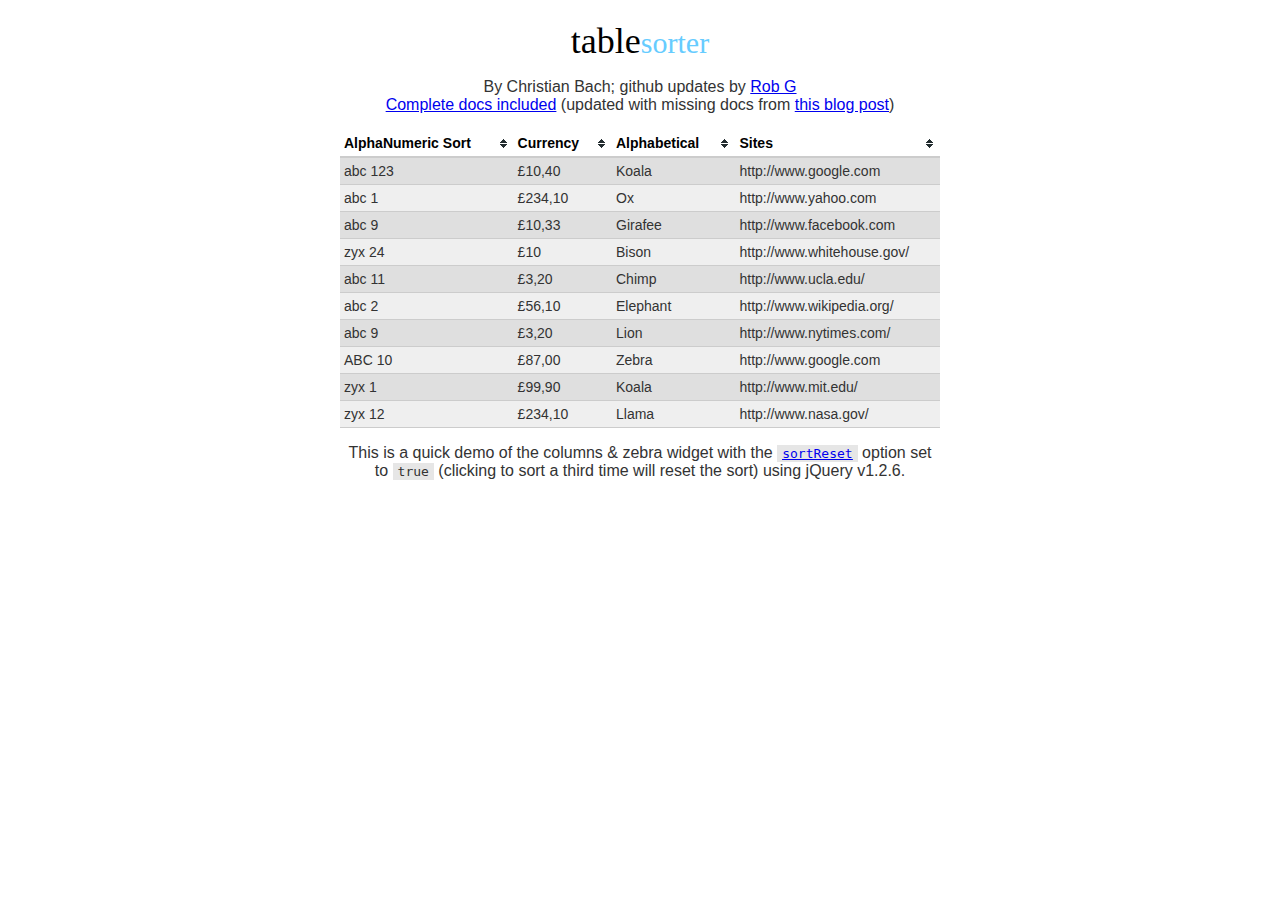
<file: Website/tablesorter-master/index.html>
<!DOCTYPE html>
<html>
<head>
	<meta charset="utf-8">
	<title>Basic Tablesorter Demo</title>

	<!-- Demo styling -->
	<link href="docs/css/jq.css" rel="stylesheet">

	<!-- jQuery: required (tablesorter works with jQuery 1.2.3+) -->
	<script src="docs/js/jquery-1.2.6.min.js"></script>

	<!-- Pick a theme, load the plugin & initialize plugin -->
	<link href="dist/css/theme.default.min.css" rel="stylesheet">
	<script src="dist/js/jquery.tablesorter.min.js"></script>
	<script src="dist/js/jquery.tablesorter.widgets.min.js"></script>
	<script>
	$(function(){
		$('table').tablesorter({
			widgets        : ['zebra', 'columns'],
			usNumberFormat : false,
			sortReset      : true,
			sortRestart    : true
		});
	});
	</script>

</head>
<body>
<div class="demo">
	<h1><a href="https://github.com/Mottie/tablesorter">table<em>sorter</em></a></h1>
	<p>By Christian Bach; github updates by <a href="https://github.com/Mottie/">Rob G</a><br>
		<a href="docs/index.html">Complete docs included</a> (updated with missing docs from <a href="http://wowmotty.blogspot.com/2011/06/jquery-tablesorter-missing-docs.html">this blog post</a>)
	</p>

	<table class="tablesorter">
		<thead>
			<tr>
				<th>AlphaNumeric Sort</th>
				<th>Currency</th>
				<th>Alphabetical</th>
				<th>Sites</th>
			</tr>
		</thead>
		<tbody>
			<tr><td>abc 123</td><td>&#163;10,40</td><td>Koala</td><td>http://www.google.com</td></tr>
			<tr><td>abc 1</td><td>&#163;234,10</td><td>Ox</td><td>http://www.yahoo.com</td></tr>
			<tr><td>abc 9</td><td>&#163;10,33</td><td>Girafee</td><td>http://www.facebook.com</td></tr>
			<tr><td>zyx 24</td><td>&#163;10</td><td>Bison</td><td>http://www.whitehouse.gov/</td></tr>
			<tr><td>abc 11</td><td>&#163;3,20</td><td>Chimp</td><td>http://www.ucla.edu/</td></tr>
			<tr><td>abc 2</td><td>&#163;56,10</td><td>Elephant</td><td>http://www.wikipedia.org/</td></tr>
			<tr><td>abc 9</td><td>&#163;3,20</td><td>Lion</td><td>http://www.nytimes.com/</td></tr>
			<tr><td>ABC 10</td><td>&#163;87,00</td><td>Zebra</td><td>http://www.google.com</td></tr>
			<tr><td>zyx 1</td><td>&#163;99,90</td><td>Koala</td><td>http://www.mit.edu/</td></tr>
			<tr><td>zyx 12</td><td>&#163;234,10</td><td>Llama</td><td>http://www.nasa.gov/</td></tr>
		</tbody>
	</table>

	<p>This is a quick demo of the columns & zebra widget with the <a href="docs/index.html#sortreset"><code>sortReset</code></a> option set to <code>true</code> (clicking to sort a third time will reset the sort) using jQuery v1.2.6.</p>

</div>
</body></html>
</file>
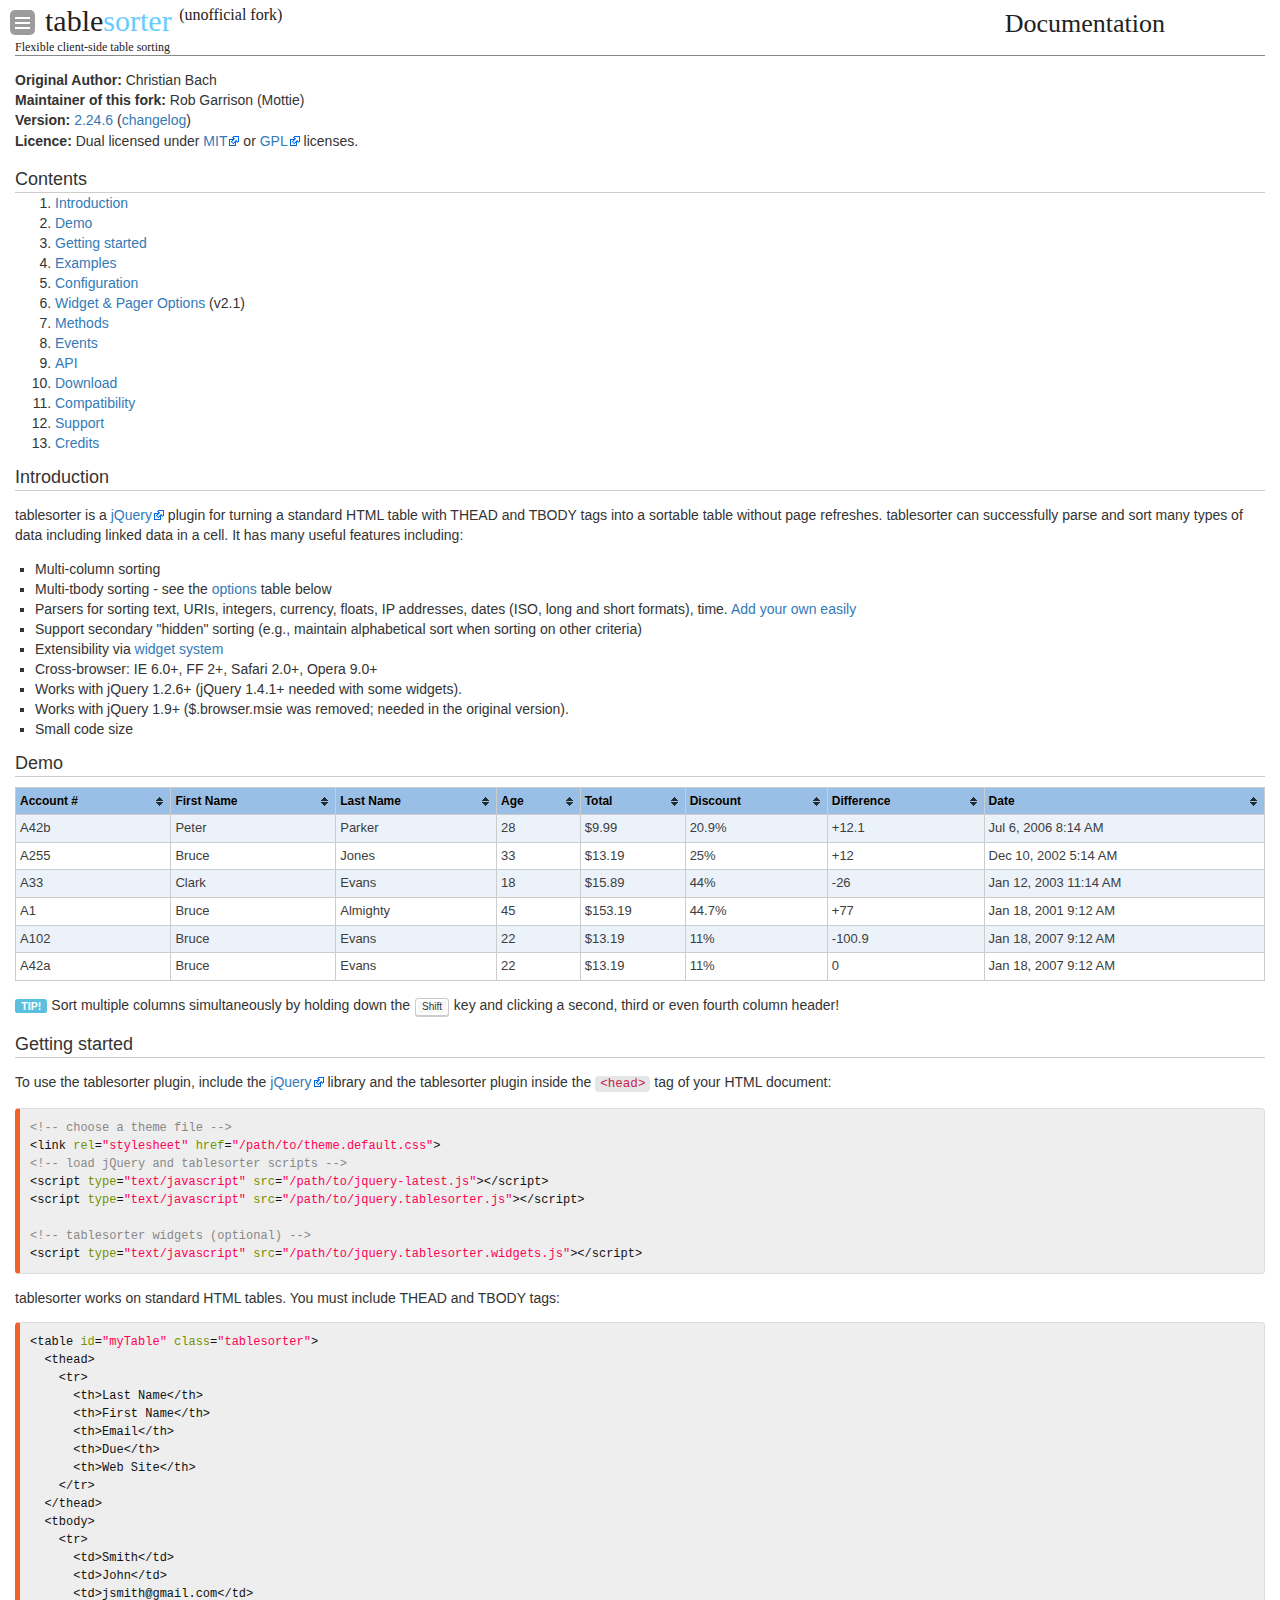
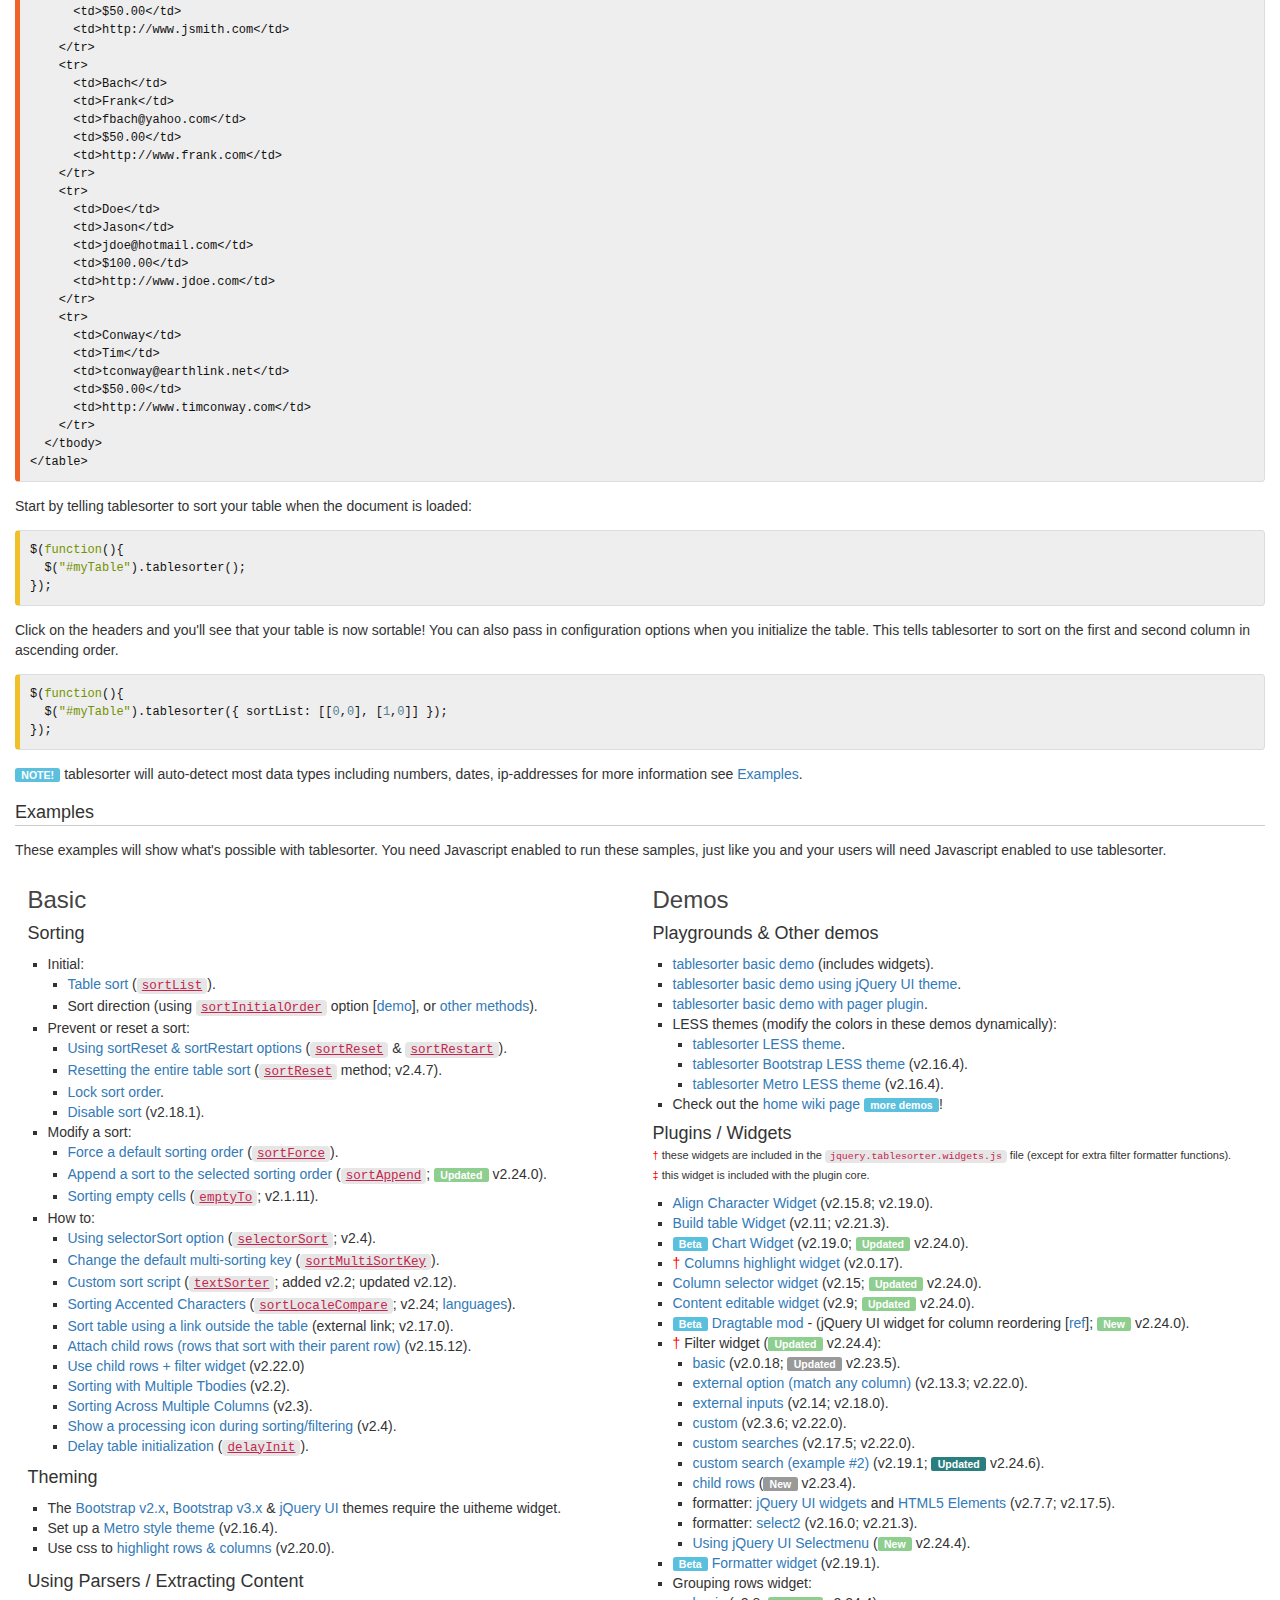
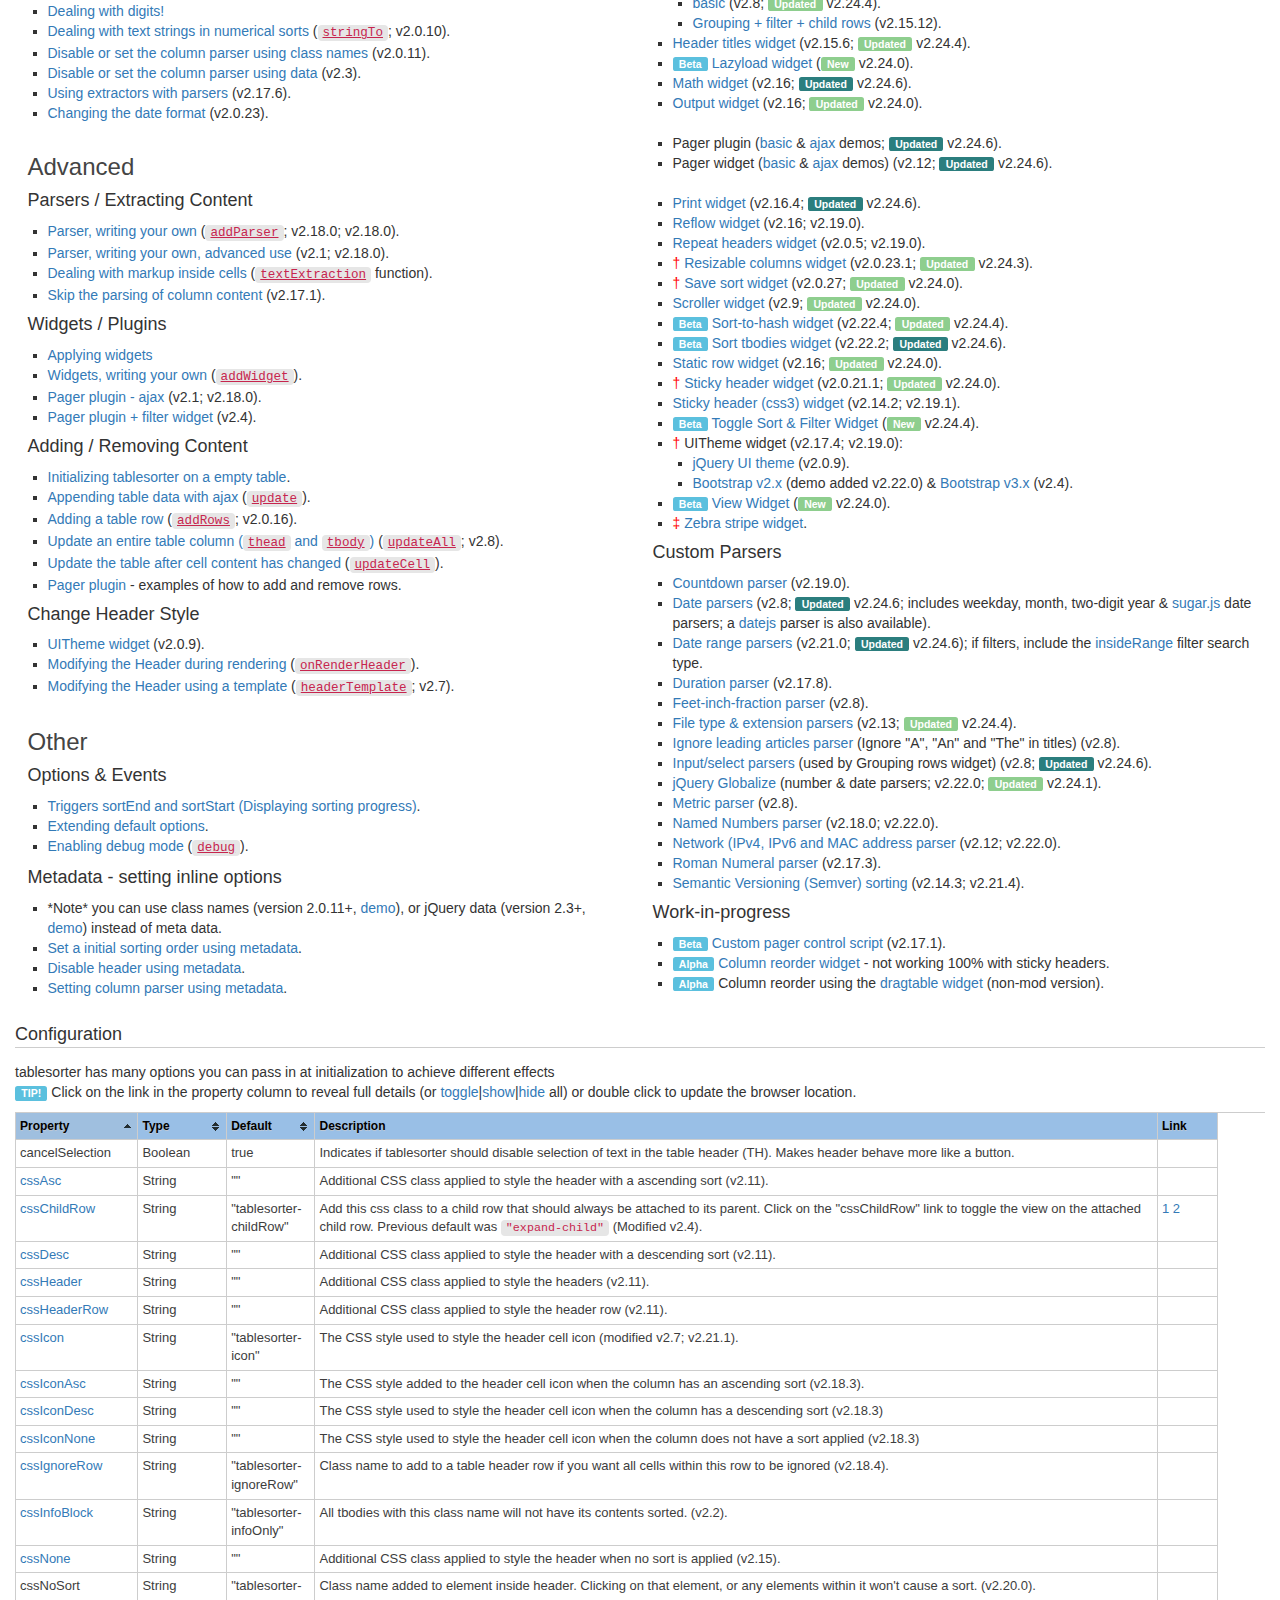
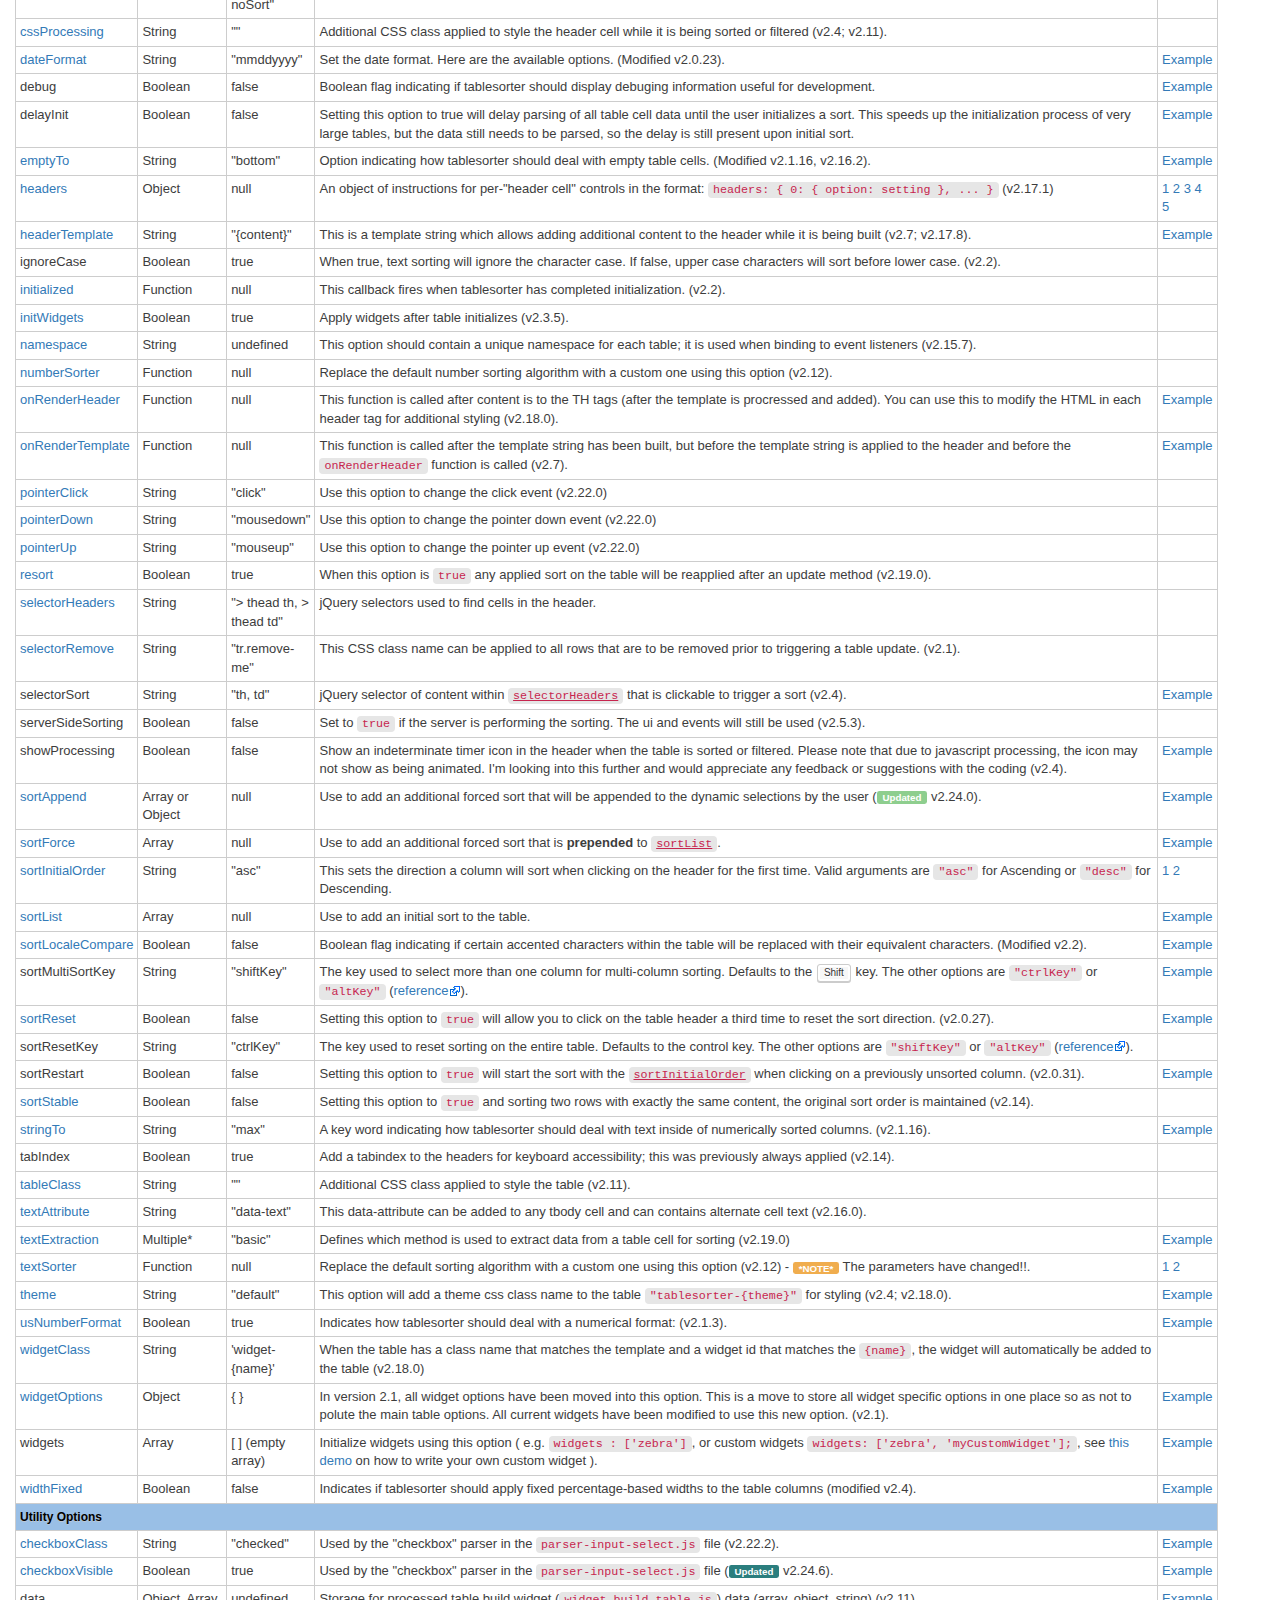
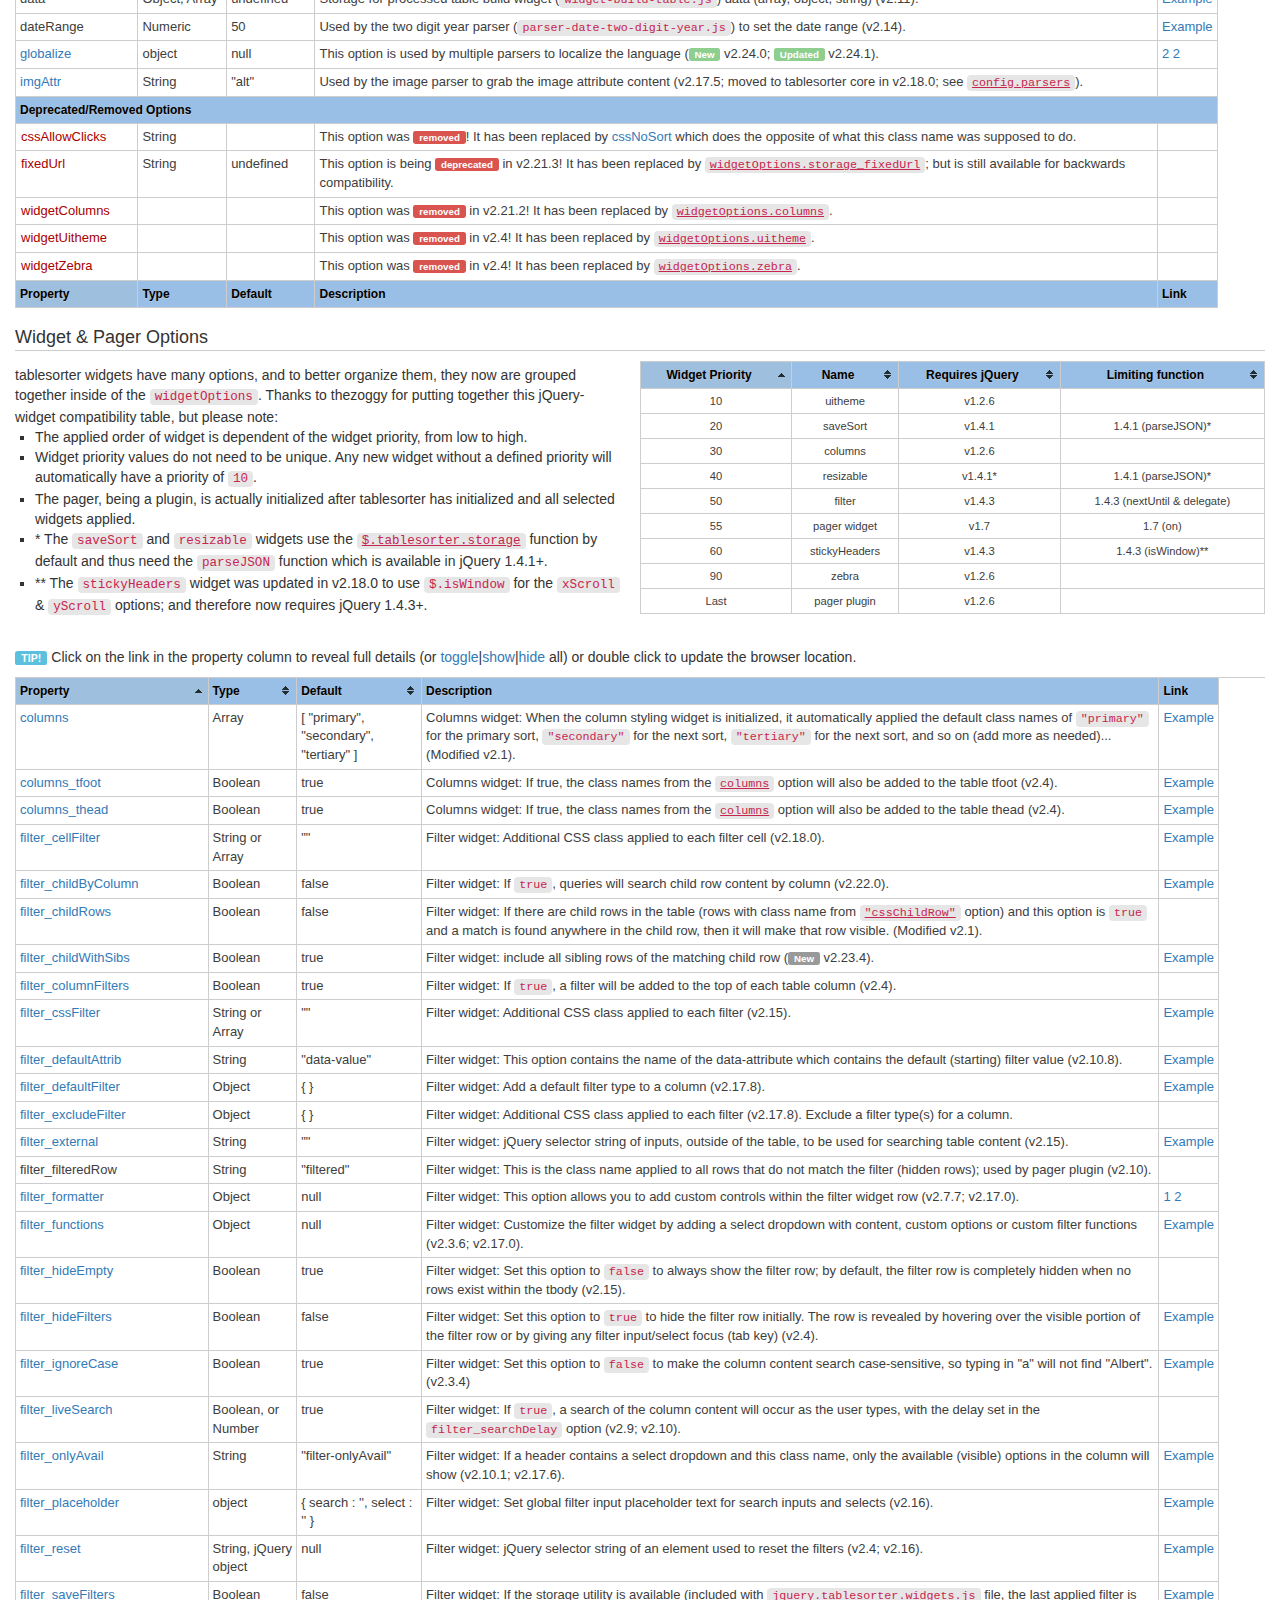
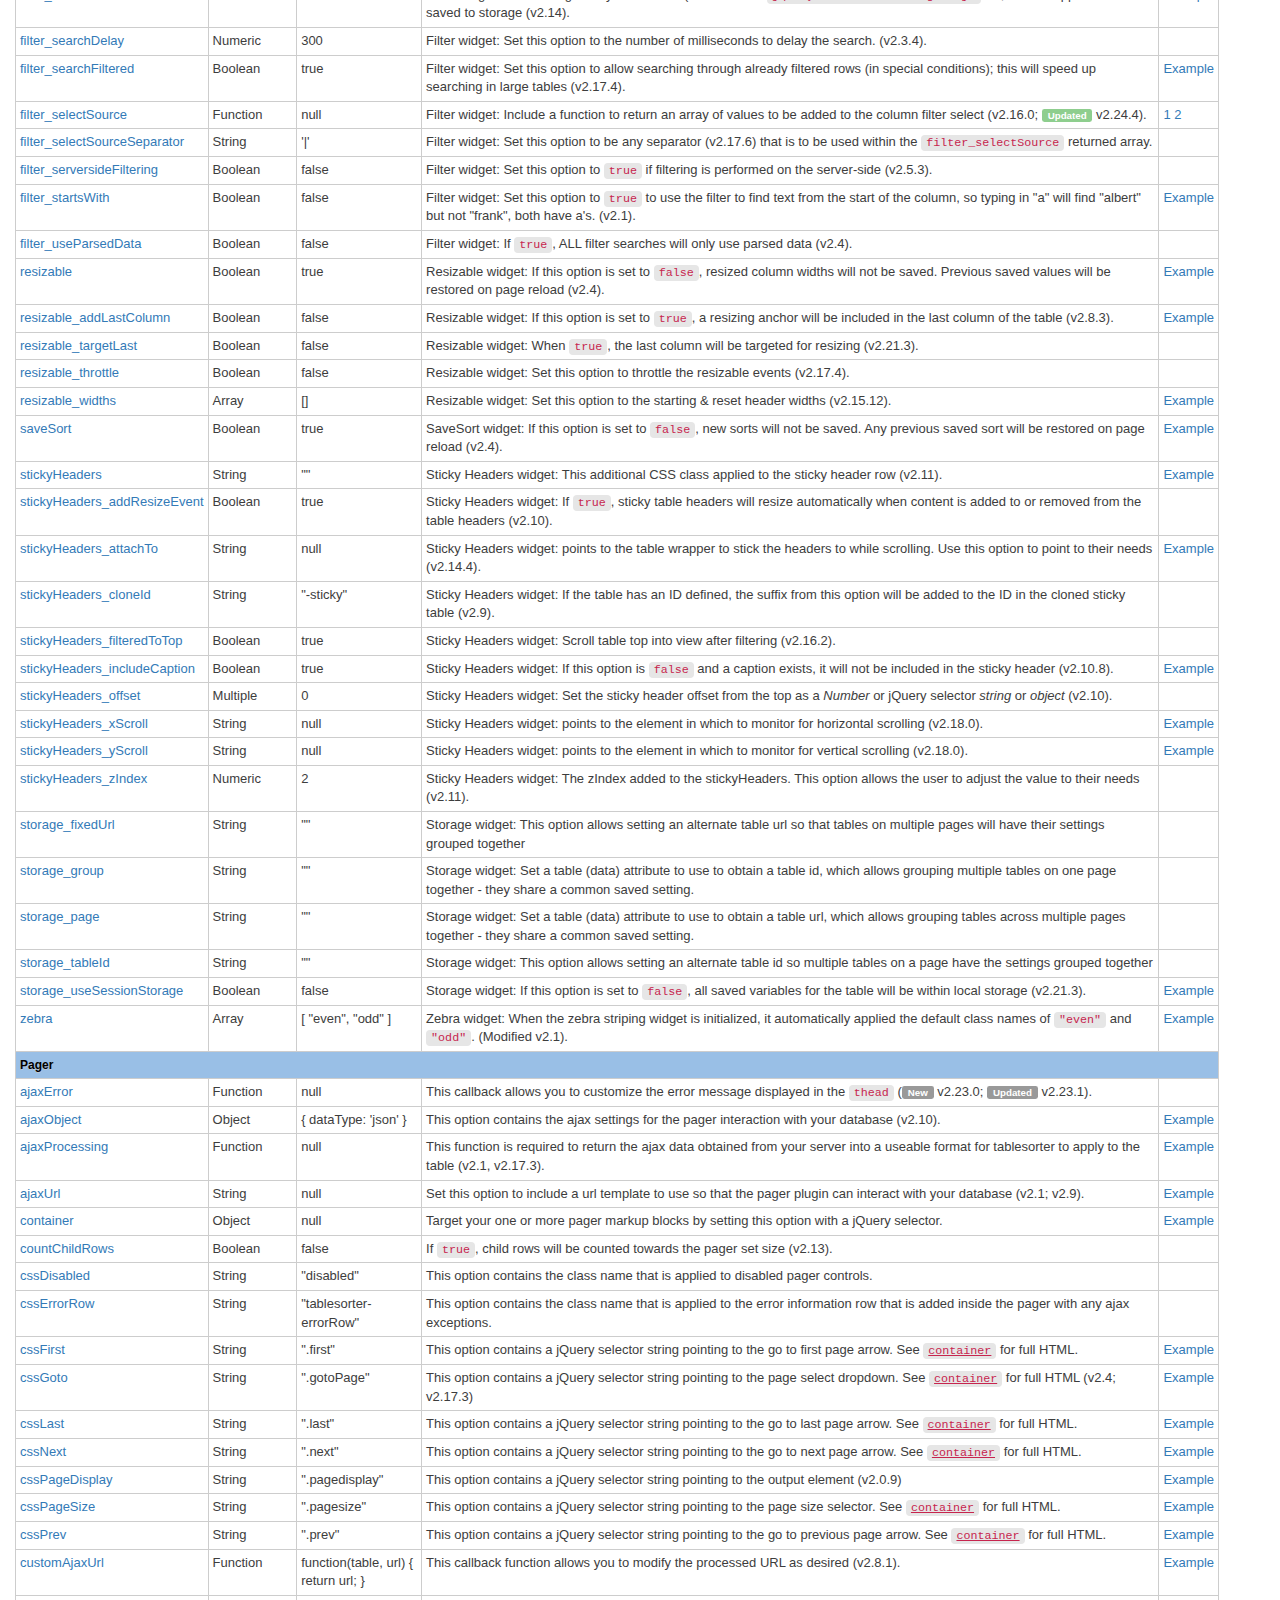
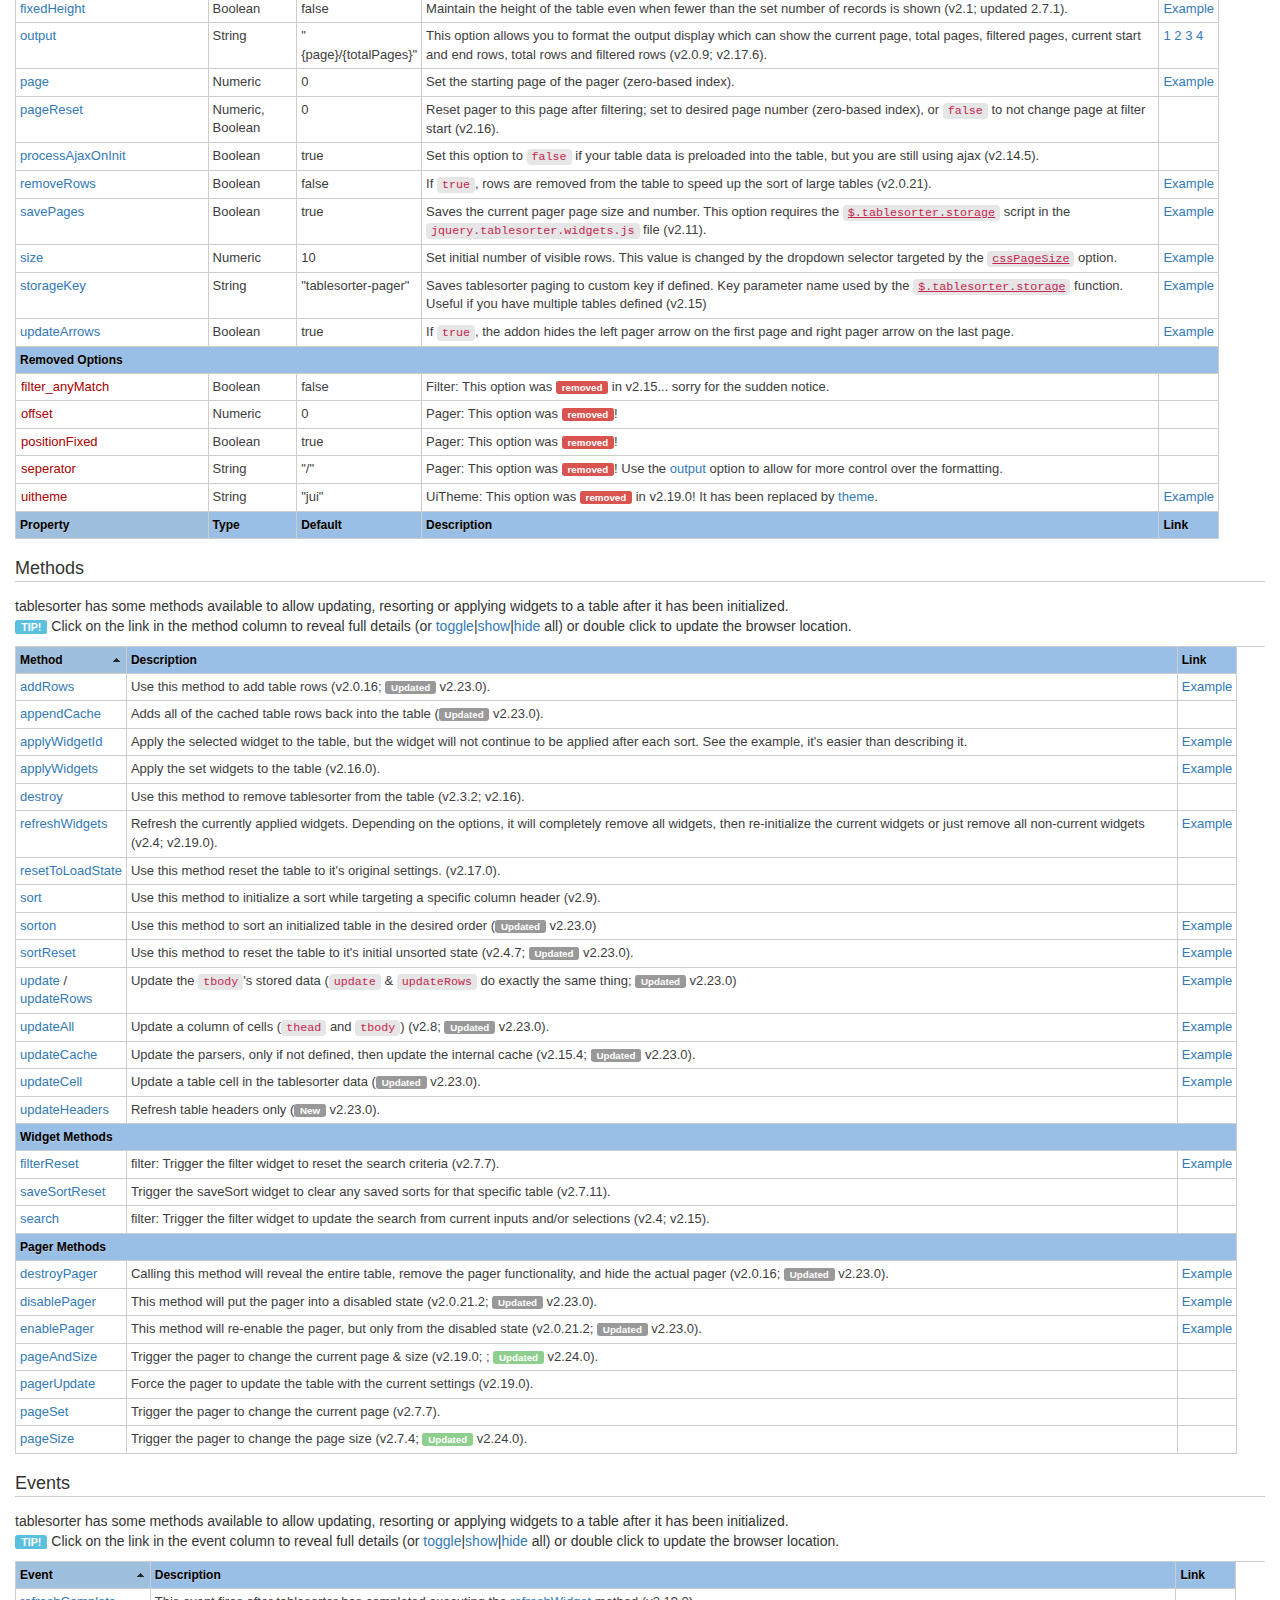
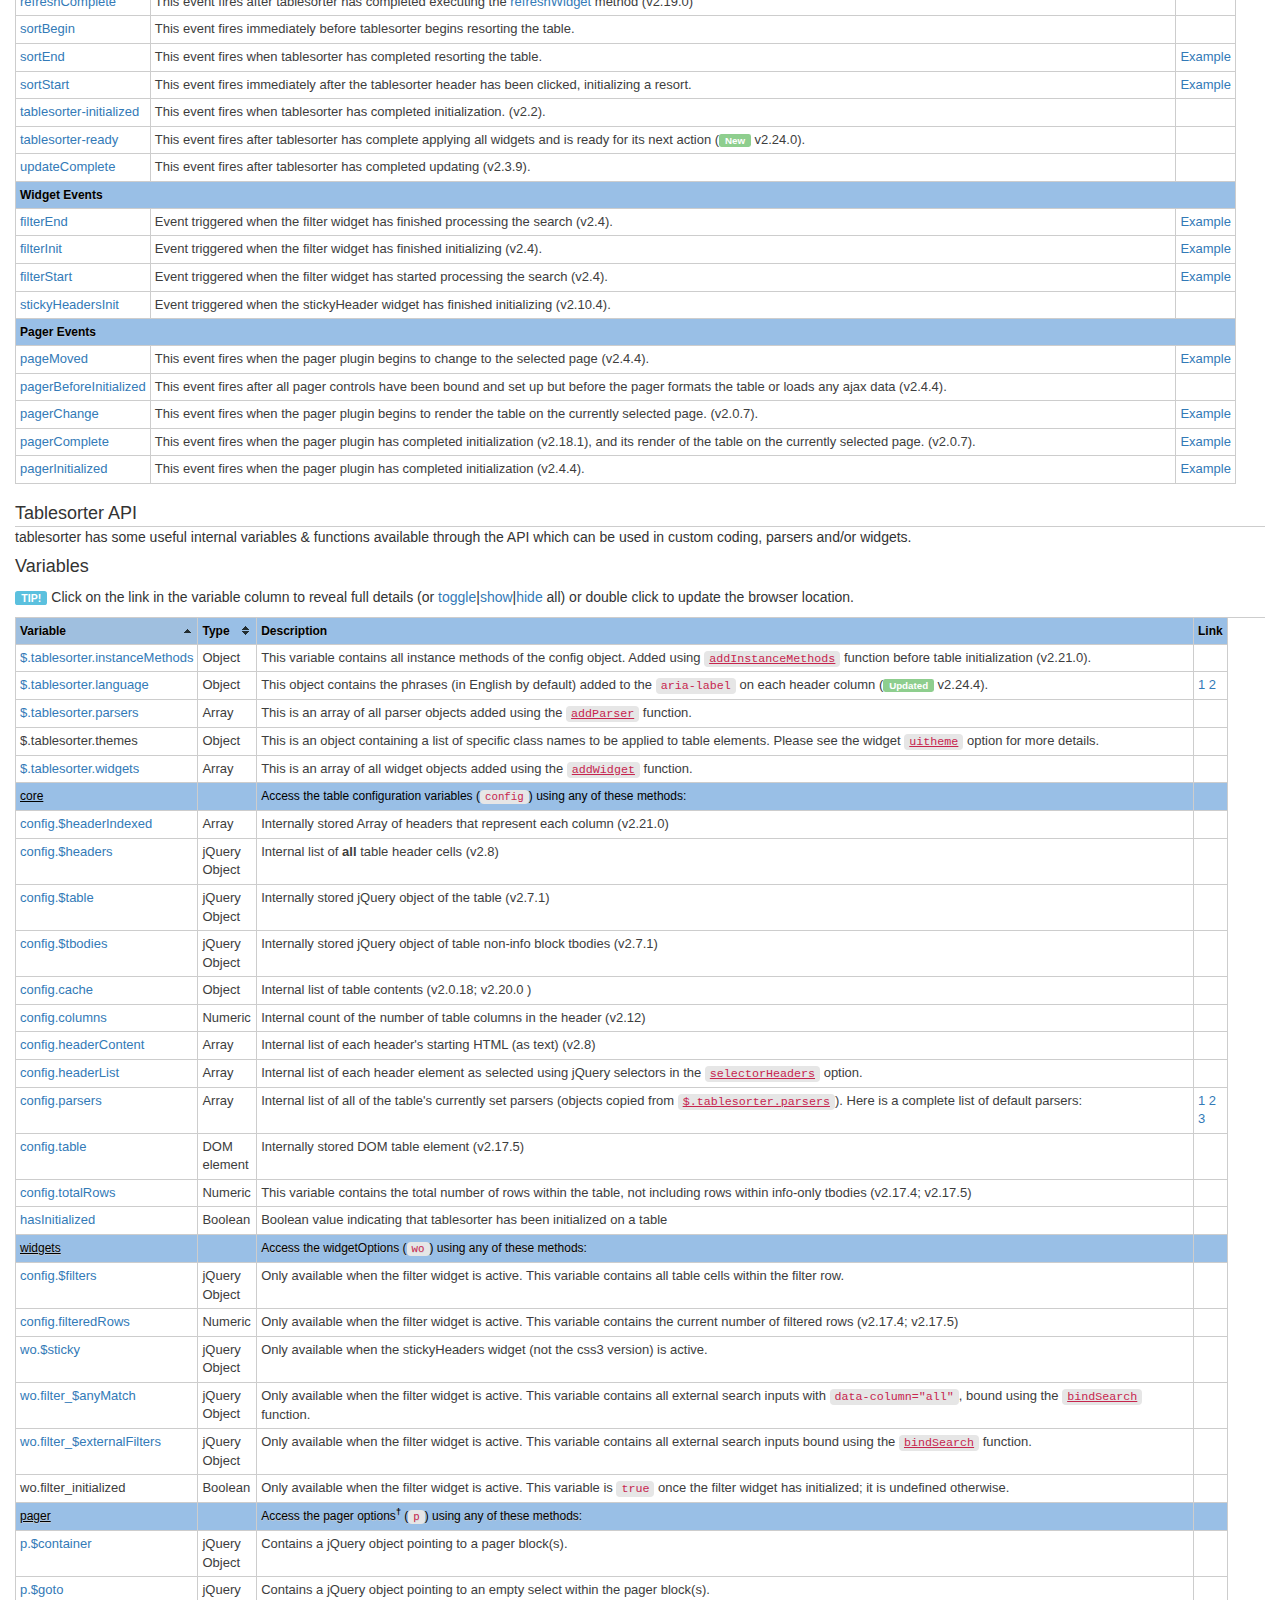
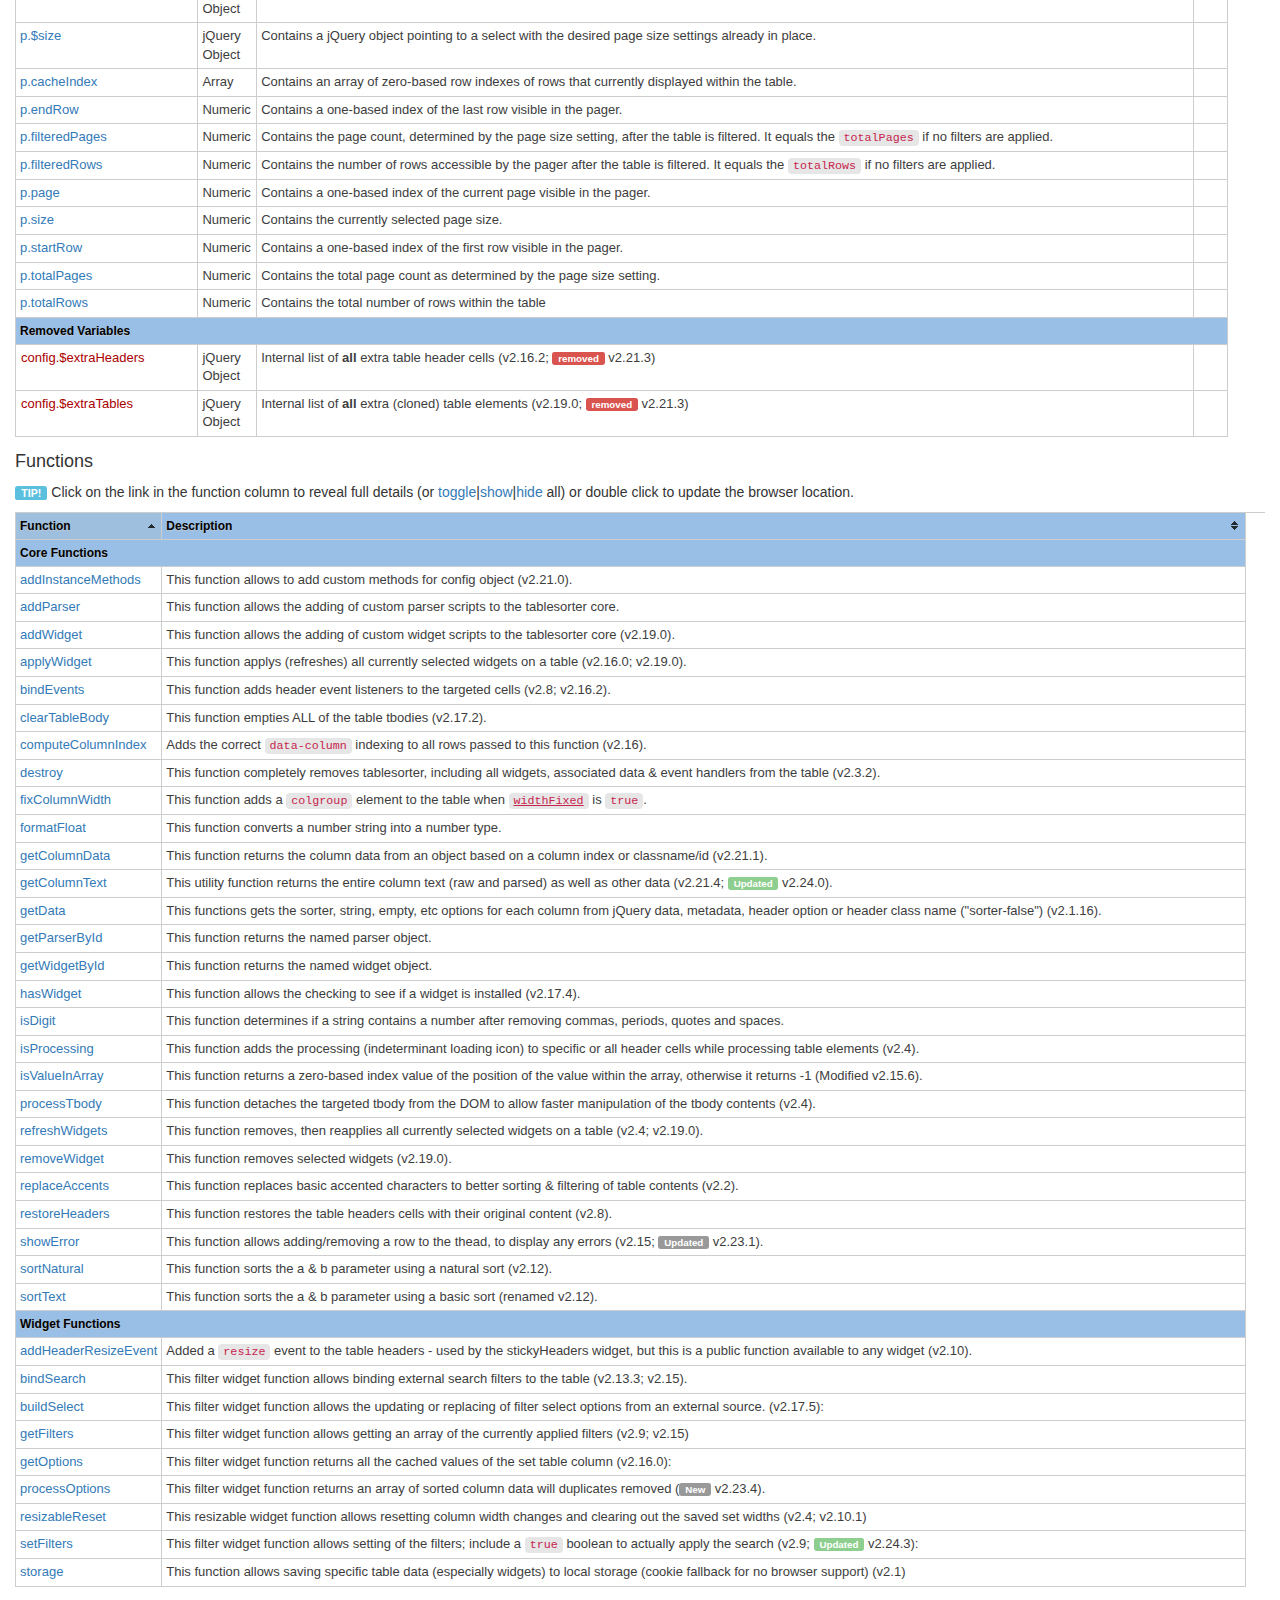
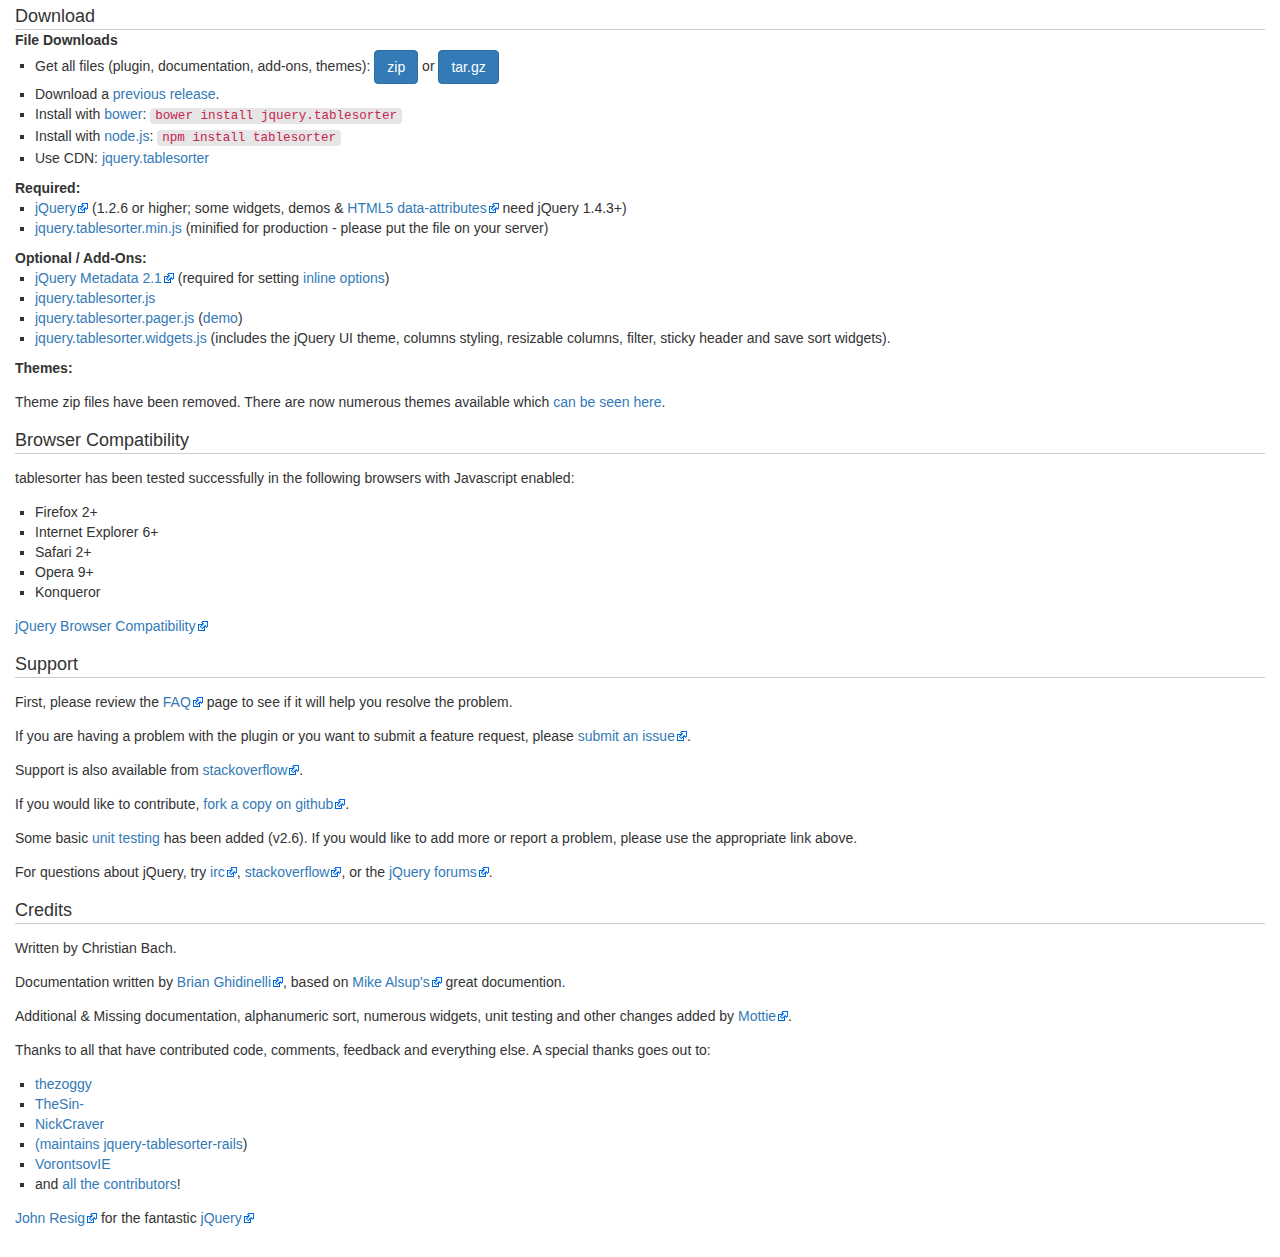
<file: Website/tablesorter-master/docs/index.html>
<!DOCTYPE html>
<html lang="en">
<head>
<meta charset="utf-8">
<title>jQuery plugin: Tablesorter 2.0</title>

<!-- Demo stuff -->
<link rel="stylesheet" href="css/bootstrap.min.css">
<link class="ui-theme" rel="stylesheet" href="css/jquery-ui.min.css">

<link rel="stylesheet" href="css/jq.css">
<link rel="stylesheet" href="css/menu.css">
<link href="css/prettify.css" rel="stylesheet">
<link href="../css/theme.blue.css" rel="stylesheet">

</head>
<body id="root">

<input type="checkbox" class="main-nav-check" id="main-nav-check" />
<div class="main-nav" id="main-nav">
	<div class="page-search">
		<h2 class="title">table<em>sorter</em></h2>
		<div class="input-group search-group">
			<div class="status" title="results"></div>
			<input type="text" placeholder="Find on page..." size="25" maxlength="25" class="search form-control input-sm">
			<div class="input-group-btn">
				<button type="button" class="search-clear btn btn-default tooltip-top" title="Clear search">
					<span class="glyphicon glyphicon-remove"></span>
				</button>
				<button type="button" class="search-prev btn btn-default tooltip-top" title="Previous result">
					<span class="glyphicon glyphicon-chevron-up"></span>
				</button>
				<button type="button" class="search-next btn btn-default tooltip-top" title="Next search">
					<span class="glyphicon glyphicon-chevron-down"></span>
				</button>
			</div>
		</div>
		<div class="search-options input-group-btn">
			<div class="switch">
				<input type="radio" class="switch-input" name="view" value="Word" id="word" checked="checked">
				<label for="word" class="switch-label switch-label-off tooltip-edge-left" title="Search for whole word only">Word</label>
				<input type="radio" class="switch-input" name="view" value="letter" id="letter">
				<label for="letter" class="switch-label switch-label-on tooltip-bottom" title="Search for letters">Letter</label>
				<span class="switch-selection btn-primary"></span>
			</div>
			<div class="switch">
				<input type="radio" class="switch-input" name="view2" value="Ab" id="cstrue">
				<label for="cstrue" class="switch-label switch-label-off tooltip-bottom" title="Case-Sensitive search">Ab</label>
				<input type="radio" class="switch-input" name="view2" value="aa" id="csfalse" checked="checked">
				<label for="csfalse" class="switch-label switch-label-on tooltip-edge-right" title="Case-Insensitive search">ab</label>
				<span class="switch-selection btn-primary"></span>
			</div>
			<a href="https://github.com/Mottie/tablesorter/wiki/Search" class="tooltip-right glyphicon glyphicon-question-sign" title="Get search instructions">
			</a>
		</div>
	</div>
	<div class="page-links">
		<a href="#Introduction">Introduction</a>
		<a href="#Demo">Demo</a>
		<a href="#Getting-Started">Getting started</a>
		<a href="#Examples">Examples</a>
		<a href="#Configuration">Configuration</a>
		<a href="#Widget-options">Widget &amp; Pager Options</a>
		<a href="#methods">Methods</a>
		<a href="#events">Events</a>
		<a href="#api">API</a>
		<a href="#Download">Download</a>
		<a href="#Compatibility">Compatibility</a>
		<a href="#Support">Support</a>
		<a href="#Credits">Credits</a>
	</div>
</div>

<label for="main-nav-check" class="tooltip-right toggle-menu main-header" onclick="" title="Click to toggle the side menu">
	<span></span>
</label>

<div id="main">

	<div id="banner">
		<h1>table<em>sorter</em> <small>(unofficial fork)</small></h1>
		<h2>Documentation</h2>
		<h3>Flexible client-side table sorting</h3>
	</div>

	<p>
		<strong>Original Author:</strong> Christian Bach<br>
		<strong>Maintainer of this fork:</strong> Rob Garrison (Mottie)<br>
		<strong>Version:</strong> <a class="current-version" href="https://github.com/Mottie/tablesorter/archive/master.zip">2.1+</a> (<a href="https://github.com/Mottie/tablesorter/wiki/Changes">changelog</a>)&nbsp;
		<iframe class="github-btn" src="https://ghbtns.com/github-btn.html?user=mottie&repo=tablesorter&type=fork&count=true" width="90" height="20" title="Fork on GitHub"></iframe>
		<iframe class="github-btn" src="https://ghbtns.com/github-btn.html?user=mottie&repo=tablesorter&type=watch&count=true" width="100" height="20" title="Star on GitHub"></iframe>
		<br>
		<strong>Licence:</strong>
		Dual licensed under <a class="external" href="http://www.opensource.org/licenses/mit-license.php">MIT</a>
		or <a class="external" href="http://www.opensource.org/licenses/gpl-license.php">GPL</a> licenses.<br>
	<p>

	<a id="Contents"></a>
	<h1>Contents</h1>
	<ol>
		<li><a href="#Introduction">Introduction</a></li>
		<li><a href="#Demo">Demo</a></li>
		<li><a href="#Getting-Started">Getting started</a></li>
		<li><a href="#Examples">Examples</a></li>
		<li><a href="#Configuration">Configuration</a></li>
		<li><a href="#Widget-options">Widget &amp; Pager Options</a> (v2.1)</li>
		<li><a href="#methods">Methods</a></li>
		<li><a href="#events">Events</a></li>
		<li><a href="#api">API</a></li>
		<li><a href="#Download">Download</a></li>
		<li><a href="#Compatibility">Compatibility</a></li>
		<li><a href="#Support">Support</a></li>
		<li><a href="#Credits">Credits</a></li>
	</ol>

	<a id="Introduction"></a>
	<h1>Introduction</h1>
	<p>
		tablesorter is a <a class="external" href="http://jquery.com">jQuery</a> plugin for turning a
		standard HTML table with THEAD and TBODY tags into a sortable table without page refreshes.
		tablesorter can successfully parse and sort many types of data including linked data in a cell.
		It has many useful features including:
	<p>

	<ul>
		<li>Multi-column sorting</li>
		<li>Multi-tbody sorting - see the <a href="#options">options</a> table below</li>
		<li>Parsers for sorting text, URIs, integers, currency, floats, IP addresses, dates (ISO, long and short formats), time.  <a href="example-parsers.html">Add your own easily</a></li>
		<li>Support secondary &quot;hidden&quot; sorting (e.g., maintain alphabetical sort when sorting on other criteria)</li>
		<li>Extensibility via <a href="example-widgets.html">widget system</a></li>
		<li>Cross-browser: IE 6.0+, FF 2+, Safari 2.0+, Opera 9.0+</li>
		<li>Works with jQuery 1.2.6+ (jQuery 1.4.1+ needed with some widgets).</li>
		<li>Works with jQuery 1.9+ ($.browser.msie was removed; needed in the original version).</li>
		<li>Small code size</li>
	</ul>

	<a id="Demo"></a>
	<h1>Demo</h1>

	<table id="tablesorter-demo" class="tablesorter-blue">
		<thead>
			<tr>
				<th>Account #</th>
				<th>First Name</th>
				<th>Last Name</th>
				<th>Age</th>
				<th>Total</th>
				<th>Discount</th>
				<th>Difference</th>
				<th>Date</th>
			</tr>
		</thead>
		<tbody>
			<tr>
				<td>A42b</td>
				<td>Peter</td>
				<td>Parker</td>
				<td>28</td>
				<td>$9.99</td>
				<td>20.9%</td>
				<td>+12.1</td>
				<td>Jul 6, 2006 8:14 AM</td>
			</tr>
			<tr>
				<td>A255</td>
				<td>Bruce</td>
				<td>Jones</td>
				<td>33</td>
				<td>$13.19</td>
				<td>25%</td>
				<td>+12</td>
				<td>Dec 10, 2002 5:14 AM</td>
			</tr>
			<tr>
				<td>A33</td>
				<td>Clark</td>
				<td>Evans</td>
				<td>18</td>
				<td>$15.89</td>
				<td>44%</td>
				<td>-26</td>
				<td>Jan 12, 2003 11:14 AM</td>
			</tr>
			<tr>
				<td>A1</td>
				<td>Bruce</td>
				<td>Almighty</td>
				<td>45</td>
				<td>$153.19</td>
				<td>44.7%</td>
				<td>+77</td>
				<td>Jan 18, 2001 9:12 AM</td>
			</tr>
			<tr>
				<td>A102</td>
				<td>Bruce</td>
				<td>Evans</td>
				<td>22</td>
				<td>$13.19</td>
				<td>11%</td>
				<td>-100.9</td>
				<td>Jan 18, 2007 9:12 AM</td>
			</tr>
			<tr>
				<td>A42a</td>
				<td>Bruce</td>
				<td>Evans</td>
				<td>22</td>
				<td>$13.19</td>
				<td>11%</td>
				<td>0</td>
				<td>Jan 18, 2007 9:12 AM</td>
			</tr>
		</tbody>
	</table>

	<p class="tip">
		<span class="label label-info">TIP!</span>  Sort multiple columns simultaneously by holding down the <kbd>Shift</kbd> key and clicking a second, third or even fourth column header!
	<p>

	<a id="Getting-Started"></a>
	<h1>Getting started</h1>
	<p>
		To use the tablesorter plugin, include the <a class="external" href="http://jquery.com">jQuery</a>
		library and the tablesorter plugin inside the <code>&lt;head&gt;</code> tag
		of your HTML document:
	<p>

	<pre class="prettyprint lang-html">&lt;!-- choose a theme file --&gt;
&lt;link rel=&quot;stylesheet&quot; href=&quot;/path/to/theme.default.css&quot;&gt;
&lt;!-- load jQuery and tablesorter scripts --&gt;
&lt;script type=&quot;text/javascript&quot; src=&quot;/path/to/jquery-latest.js&quot;&gt;&lt;/script&gt;
&lt;script type=&quot;text/javascript&quot; src=&quot;/path/to/jquery.tablesorter.js&quot;&gt;&lt;/script&gt;

&lt;!-- tablesorter widgets (optional) --&gt;
&lt;script type=&quot;text/javascript&quot; src=&quot;/path/to/jquery.tablesorter.widgets.js&quot;&gt;&lt;/script&gt;
</pre>

	<p>tablesorter works on standard HTML tables.  You must include THEAD and TBODY tags:<p>

	<pre class="prettyprint lang-html">&lt;table id="myTable" class="tablesorter"&gt;
  &lt;thead&gt;
    &lt;tr&gt;
      &lt;th&gt;Last Name&lt;/th&gt;
      &lt;th&gt;First Name&lt;/th&gt;
      &lt;th&gt;Email&lt;/th&gt;
      &lt;th&gt;Due&lt;/th&gt;
      &lt;th&gt;Web Site&lt;/th&gt;
    &lt;/tr&gt;
  &lt;/thead&gt;
  &lt;tbody&gt;
    &lt;tr&gt;
      &lt;td&gt;Smith&lt;/td&gt;
      &lt;td&gt;John&lt;/td&gt;
      &lt;td&gt;jsmith@gmail.com&lt;/td&gt;
      &lt;td&gt;$50.00&lt;/td&gt;
      &lt;td&gt;http://www.jsmith.com&lt;/td&gt;
    &lt;/tr&gt;
    &lt;tr&gt;
      &lt;td&gt;Bach&lt;/td&gt;
      &lt;td&gt;Frank&lt;/td&gt;
      &lt;td&gt;fbach@yahoo.com&lt;/td&gt;
      &lt;td&gt;$50.00&lt;/td&gt;
      &lt;td&gt;http://www.frank.com&lt;/td&gt;
    &lt;/tr&gt;
    &lt;tr&gt;
      &lt;td&gt;Doe&lt;/td&gt;
      &lt;td&gt;Jason&lt;/td&gt;
      &lt;td&gt;jdoe@hotmail.com&lt;/td&gt;
      &lt;td&gt;$100.00&lt;/td&gt;
      &lt;td&gt;http://www.jdoe.com&lt;/td&gt;
    &lt;/tr&gt;
    &lt;tr&gt;
      &lt;td&gt;Conway&lt;/td&gt;
      &lt;td&gt;Tim&lt;/td&gt;
      &lt;td&gt;tconway@earthlink.net&lt;/td&gt;
      &lt;td&gt;$50.00&lt;/td&gt;
      &lt;td&gt;http://www.timconway.com&lt;/td&gt;
    &lt;/tr&gt;
  &lt;/tbody&gt;
&lt;/table&gt;</pre>

	<p>Start by telling tablesorter to sort your table when the document is loaded:<p>

	<pre class="prettyprint lang-js">$(function(){
  $("#myTable").tablesorter();
});</pre>

	<p>
		Click on the headers and you'll see that your table is now sortable!  You can
		also pass in configuration options when you initialize the table.  This tells
		tablesorter to sort on the first and second column in ascending order.
	<p>

	<pre class="prettyprint lang-js">$(function(){
  $("#myTable").tablesorter({ sortList: [[0,0], [1,0]] });
});</pre>

	<p class="tip">
		<span class="label label-info">NOTE!</span> tablesorter will auto-detect most data types including numbers, dates, ip-addresses for more information see <a href="#Examples">Examples</a>.
	<p>

	<a id="Examples"></a>
	<h1>Examples</h1>
	<p>
		These examples will show what's possible with tablesorter.  You need Javascript enabled to
		run these samples, just like you and your users will need Javascript enabled to use tablesorter.
	<p>

	<div class="box">
	<h3>Basic</h3>
	<h4>Sorting</h4>
	<ul>
		<li>Initial:
			<ul>
				<li><a href="example-option-sort-list.html">Table sort</a> (<a href="#sortlist"><code>sortList</code></a>).</li>
				<li>Sort direction (using <a href="#sortinitialorder"><code>sortInitialOrder</code></a> option [<a href="example-option-sort-order.html">demo</a>], or <a href="example-options-headers-order.html">other methods</a>).</li>
			</ul>
		</li>
		<li>Prevent or reset a sort:
			<ul>
				<li><a href="example-option-sortreset-sortrestart.html">Using sortReset &amp; sortRestart options</a> (<a href="#sortreset"><code>sortReset</code></a> &amp; <a href="#sortrestart"><code>sortRestart</code></a>).</li>
				<li><a href="example-method-sortreset.html">Resetting the entire table sort</a> (<a href="#sortreset-method"><code>sortReset</code></a> method; v2.4.7).</li>
				<li><a href="example-options-headers-locked.html">Lock sort order</a>.</li>
				<li><a href="example-options-headers.html">Disable sort</a> (<span class="version updated">v2.18.1</span>).</li>
			</ul>
		</li>
		<li>Modify a sort:
			<ul>
				<li><a href="example-option-sort-force.html">Force a default sorting order</a> (<a href="#sortforce"><code>sortForce</code></a>).</li>
				<li><a href="example-option-sort-append.html">Append a sort to the selected sorting order</a> (<a href="#sortappend"><code>sortAppend</code></a>; <span class="version updated">v2.24.0</span>).</li>
				<li><a href="example-option-sort-empty.html">Sorting empty cells</a> (<a href="#emptyto"><code>emptyTo</code></a>; v2.1.11).</li>
			</ul>
		</li>
		<li>How to:
			<ul>
				<li><a href="example-option-selectorsort.html">Using selectorSort option</a> (<a href="#selectorsort"><code>selectorSort</code></a>; v2.4).</li>
				<li><a href="example-option-sort-key.html">Change the default multi-sorting key</a> (<a href="#sortmultisortkey"><code>sortMultiSortKey</code></a>).</li>
				<li><a href="example-option-custom-sort.html">Custom sort script</a> (<a href="#textsorter"><code>textSorter</code></a>; added v2.2; updated <span class="version updated">v2.12</span>).</li>
				<li><a href="example-locale-sort.html">Sorting Accented Characters</a> (<a href="#sortlocalecompare"><code>sortLocaleCompare</code></a>; v2.24; <a href="https://github.com/Mottie/tablesorter/wiki/Language">languages</a>).</li>
				<li><a href="example-trigger-sort.html">Sort table using a link outside the table</a> (external link; <span class="updated version">v2.17.0</span>).</li>
				<li><a href="example-child-rows.html">Attach child rows (rows that sort with their parent row)</a> (<span class="updated version">v2.15.12</span>).</li>
				<li><a href="example-child-rows-filtered.html">Use child rows + filter widget</a> (<span class="updated version">v2.22.0</span>)</li>
				<li><a href="example-multiple-tbodies.html">Sorting with Multiple Tbodies</a> (v2.2).</li>
				<li><a href="example-header-column-span.html">Sorting Across Multiple Columns</a> (v2.3).</li>
				<li><a href="example-option-show-processing.html">Show a processing icon during sorting/filtering</a> (v2.4).</li>
				<li><a href="example-option-delay-init.html">Delay table initialization</a> (<a href="#delayinit"><code>delayInit</code></a>).</li>
			</ul>
		</li>
	</ul>

	<h4>Theming</h4>
	<ul>
		<li>The <a href="example-widget-bootstrap-theme-v2.html">Bootstrap v2.x</a>, <a href="example-widget-bootstrap-theme.html">Bootstrap v3.x</a> &amp; <a href="example-widget-ui-theme.html">jQuery UI</a> themes require the uitheme widget.</li>
		<li>Set up a <a href="example-option-theme-metro-style.html">Metro style theme</a> (<span class="version">v2.16.4</span>).</li>
		<li>Use css to <a href="example-css-highlighting.html">highlight rows &amp; columns</a> (<span class="version">v2.20.0</span>).</li>
	</ul>
	<p></p>

	<h4>Using Parsers / Extracting Content</h4>
	<ul>
		<li><a href="example-option-digits.html">Dealing with digits!</a></li>
		<li><a href="example-options-headers-digits-strings.html">Dealing with text strings in numerical sorts</a> (<a href="#stringto"><code>stringTo</code></a>; v2.0.10).</li>
		<li><a href="example-parsers-class-name.html">Disable or set the column parser using class names</a> (v2.0.11).</li>
		<li><a href="example-parsers-jquery-data.html">Disable or set the column parser using data</a> (v2.3).</li>
		<li><a href="example-extractors-parsers.html">Using extractors with parsers</a> (<span class="version">v2.17.6</span>).</li>
		<li><a href="example-option-date-format.html">Changing the date format</a> (v2.0.23).</li>
	</ul>

	<br/>
	<h3>Advanced</h3>

	<h4>Parsers / Extracting Content</h4>
	<ul>
		<li><a href="example-parsers.html">Parser, writing your own</a> (<a href="#function-addparser"><code>addParser</code></a>; <span class="updated version">v2.18.0</span>; <span class="version updated">v2.18.0</span>).</li>
		<li><a href="example-parsers-advanced.html">Parser, writing your own, advanced use</a> (v2.1; <span class="updated version">v2.18.0</span>).</li>
		<li><a href="example-option-text-extraction.html">Dealing with markup inside cells</a> (<a href="#textextraction"><code>textExtraction</code></a> function).</li>
		<li><a href="example-options-headers-parser.html">Skip the parsing of column content</a> (<span class="version">v2.17.1</span>).</li>
	</ul>

	<h4>Widgets / Plugins</h4>
	<ul>
		<li><a href="example-apply-widget.html">Applying widgets</a></li>
		<li><a href="example-widgets.html">Widgets, writing your own</a> (<a href="#function-addwidget"><code>addWidget</code></a>).</li>
		<li><a href="example-pager-ajax.html">Pager plugin - ajax</a> (v2.1; <span class="version updated">v2.18.0</span>).</li>
		<li><a href="example-pager-filtered.html">Pager plugin + filter widget</a> (v2.4).</li>
	</ul>

	<h4>Adding / Removing Content</h4>
	<ul>
		<li><a href="example-empty-table.html">Initializing tablesorter on a empty table</a>.</li>
		<li><a href="example-ajax.html">Appending table data with ajax</a> (<a href="#update"><code>update</code></a>).</li>
		<li><a href="example-add-rows.html">Adding a table row</a> (<a href="#addrows"><code>addRows</code></a>; v2.0.16).</li>
		<li><a href="example-update-all.html">Update an entire table column (<code>thead</code> and <code>tbody</code>)</a> (<a href="#updateall"><code>updateAll</code></a>; <span class="version">v2.8</span>).</li>
		<li><a href="example-update-cell.html">Update the table after cell content has changed</a> (<a href="#updatecell"><code>updateCell</code></a>).</li>
		<li><a href="example-pager.html">Pager plugin</a> - examples of how to add and remove rows.</li>
	</ul>

	<h4>Change Header Style</h4>
	<ul>
		<li><a href="example-widget-ui-theme.html">UITheme widget</a> (v2.0.9).</li>
		<li><a href="example-option-render-header.html">Modifying the Header during rendering</a> (<a href="#onrenderheader"><code>onRenderHeader</code></a>).</li>
		<li><a href="example-option-render-template.html">Modifying the Header using a template</a> (<a href="#headertemplate"><code>headerTemplate</code></a>; v2.7).</li>
	</ul>

	<br/>
	<h3>Other</h3>

	<h4>Options &amp; Events</h4>
	<ul>
		<li><a href="example-triggers.html">Triggers sortEnd and sortStart (Displaying sorting progress)</a>.</li>
		<li><a href="example-extending-defaults.html">Extending default options</a>.</li>
		<li><a href="example-option-debug.html">Enabling debug mode</a> (<a href="#debug"><code>debug</code></a>).</li>
	</ul>

	<h4 id="metadata">Metadata - setting inline options</h4>
	<ul>
		<li>*Note* you can use class names (version 2.0.11+, <a href="example-parsers-class-name.html">demo</a>), or jQuery data (version 2.3+, <a href="example-parsers-jquery-data.html">demo</a>) instead of meta data.</li>
		<li><a href="example-meta-sort-list.html">Set a initial sorting order using metadata</a>.</li>
		<li><a href="example-meta-headers.html">Disable header using metadata</a>.</li>
		<li><a href="example-meta-parsers.html">Setting column parser using metadata</a>.</li>
	</ul>

	</div>

	<div class="box">

	<h3 id="demos">Demos</h3>

	<h4>Playgrounds & Other demos</h4>
	<ul>
		<li><a href="http://jsfiddle.net/Mottie/4mVfu/">tablesorter basic demo</a> (includes widgets).</li>
		<li><a href="http://jsfiddle.net/Mottie/abkNM/325/">tablesorter basic demo using jQuery UI theme</a>.</li>
		<li><a href="http://jsfiddle.net/Mottie/4mVfu/1/">tablesorter basic demo with pager plugin</a>.</li>
		<li>LESS themes (modify the colors in these demos dynamically):
			<ul>
				<li><a href="http://codepen.io/Mottie/pen/eqBbn">tablesorter LESS theme</a>.</li>
				<li><a href="http://codepen.io/Mottie/pen/Ltzpi">tablesorter Bootstrap LESS theme</a> (<span class="version">v2.16.4</span>).</li>
				<li><a href="http://codepen.io/Mottie/pen/gCslk">tablesorter Metro LESS theme</a> (<span class="version">v2.16.4</span>).</li>
			</ul>
		</li>
		<li>Check out the <a href="https://github.com/Mottie/tablesorter/wiki">home wiki page</a> <span class="label label-info">more demos</span>!</li>
	</ul>

	<h4 id="extras">Plugins / Widgets<br>
		<span class="xsmall"><span class="results">&dagger;</span> these widgets are included in the <code>jquery.tablesorter.widgets.js</code> file (except for extra filter formatter functions).</span>
		<br>
		<span class="xsmall"><span class="results">&Dagger;</span> this widget is included with the plugin core.</span>
	</h4>

	<ul>
		<li><a href="example-widget-align-character.html">Align Character Widget</a> (<span class="version">v2.15.8</span>; <span class="version updated">v2.19.0</span>).</li>
		<li><a href="example-widget-build-table.html">Build table Widget</a> (<span class="version">v2.11</span>; <span class="version updated">v2.21.3</span>).</li>

		<li><span class="label label-info">Beta</span> <a href="example-widget-chart.html">Chart Widget</a> (<span class="version">v2.19.0</span>; <span class="version updated">v2.24.0</span>).</li>
		<li><span class="results">&dagger;</span> <a href="example-widget-columns.html">Columns highlight widget</a> (v2.0.17).</li>
		<li><a href="example-widget-column-selector.html">Column selector widget</a> (<span class="version">v2.15</span>; <span class="version updated">v2.24.0</span>).</li>
		<li><a href="example-widget-editable.html">Content editable widget</a> (v2.9; <span class="version updated">v2.24.0</span>).</li>
		<li><span class="label label-info">Beta</span> <a href="example-dragtable.html">Dragtable mod</a>  - (jQuery UI widget for column reordering [<a href="http://stackoverflow.com/a/27770224/145346">ref</a>]; <span class="version">v2.24.0</span>).</li>
		<li><span class="results">&dagger;</span> Filter widget (<span class="version updated">v2.24.4</span>):
			<ul>
				<li><a href="example-widget-filter.html">basic</a> (v2.0.18; <span class="version updated">v2.23.5</span>).</li>
				<li><a href="example-widget-filter-any-match.html">external option (match any column)</a> (<span class="version">v2.13.3</span>; <span class="version updated">v2.22.0</span>).</li>
				<li><a href="example-widget-filter-external-inputs.html">external inputs</a> (<span class="version">v2.14</span>; <span class="version updated">v2.18.0</span>).</li>
				<li><a href="example-widget-filter-custom.html">custom</a> (v2.3.6; <span class="version updated">v2.22.0</span>).</li>
				<li><a href="example-widget-filter-custom-search.html">custom searches</a> (<span class="version">v2.17.5</span>; <span class="version updated">v2.22.0</span>).</li>
				<li><a href="example-widget-filter-custom-search2.html">custom search (example #2)</a> (<span class="version">v2.19.1</span>; <span class="version updated">v2.24.6</span>).</li>
				<li><a href="example-widget-filter-childrows.html">child rows</a> (<span class="version">v2.23.4</span>).</li>
				<li>formatter: <a href="example-widget-filter-formatter-1.html">jQuery UI widgets</a> and <a href="example-widget-filter-formatter-2.html">HTML5 Elements</a> (v2.7.7; <span class="version updated">v2.17.5</span>).</li>
				<li>formatter: <a href="example-widget-filter-formatter-select2.html">select2</a> (<span class="version">v2.16.0</span>; <span class="version updated">v2.21.3</span>).</li>
				<li><a href="example-widget-filter-selectmenu.html">Using jQuery UI Selectmenu</a> (<span class="version">v2.24.4</span>).</li>
			</ul>
		</li>
		<li><span class="label label-info">Beta</span> <a href="example-widget-formatter.html">Formatter widget</a> (<span class="version">v2.19.1</span>).</li>
		<li>Grouping rows widget:
			<ul>
				<li><a href="example-widget-grouping.html">basic</a> (v2.8; <span class="version updated">v2.24.4</span>).</li>
				<li><a href="example-widget-grouping-filter-childrows.html">Grouping + filter + child rows</a> (<span class="updated version">v2.15.12</span>).</li>
			</ul>
		</li>
		<li><a href="example-widget-header-titles.html">Header titles widget</a> (v2.15.6; <span class="version updated">v2.24.4</span>).</li>
		<li><span class="label label-info">Beta</span> <a href="example-widget-lazyload.html">Lazyload widget</a> (<span class="version">v2.24.0</span>).</li>
		<li><a href="example-widget-math.html">Math widget</a> (<span class="version">v2.16</span>; <span class="version updated">v2.24.6</span>).</li>
		<li>
			<a href="example-widget-output.html">Output widget</a> (<span class="version">v2.16</span>; <span class="version updated">v2.24.0</span>).
			<br><br>
		</li>

		<li>Pager plugin (<a href="example-pager.html">basic</a> &amp; <a href="example-pager-ajax.html">ajax</a> demos; <span class="version updated">v2.24.6</span>).</li>
		<li>
			Pager widget (<a href="example-widget-pager.html">basic</a> &amp; <a href="example-widget-pager-ajax.html">ajax</a> demos) (<span class="version">v2.12</span>; <span class="version updated">v2.24.6</span>).<br>
			<br>
		</li>

		<li><a href="example-widget-print.html">Print widget</a> (<span class="version">v2.16.4</span>; <span class="version updated">v2.24.6</span>).</li>
		<li><a href="example-widget-reflow.html">Reflow widget</a> (<span class="version">v2.16</span>; <span class="version updated">v2.19.0</span>).</li>
		<li><a href="example-widgets.html">Repeat headers widget</a> (v2.0.5; <span class="version updated">v2.19.0</span>).</li>
		<li><span class="results">&dagger;</span> <a href="example-widget-resizable.html">Resizable columns widget</a> (v2.0.23.1; <span class="version updated">v2.24.3</span>).</li>
		<li><span class="results">&dagger;</span> <a href="example-widget-savesort.html">Save sort widget</a> (v2.0.27; <span class="version updated">v2.24.0</span>).</li>
		<li><a href="example-widget-scroller.html">Scroller widget</a> (<span class="version">v2.9</span>; <span class="version updated">v2.24.0</span>).</li>
		<li><span class="label label-info">Beta</span> <a href="example-widget-sort-to-hash.html">Sort-to-hash widget</a> (<span class="version">v2.22.4</span>; <span class="version updated">v2.24.4</span>).</li>
		<li><span class="label label-info">Beta</span> <a href="example-widget-sort-tbodies.html">Sort tbodies widget</a> (<span class="version">v2.22.2</span>; <span class="version updated">v2.24.6</span>).</li>
		<li><a href="example-widget-static-row.html">Static row widget</a> (<span class="version">v2.16</span>; <span class="version updated">v2.24.0</span>).</li>

		<li><span class="results">&dagger;</span> <a href="example-widget-sticky-header.html">Sticky header widget</a> (v2.0.21.1; <span class="version updated">v2.24.0</span>).</li>
		<li><a href="example-widget-css-sticky-header.html">Sticky header (css3) widget</a> (<span class="version">v2.14.2</span>; <span class="version updated">v2.19.1</span>).</li>

		<li><span class="label label-info">Beta</span> <a href="example-widget-toggle-tablesorter.html">Toggle Sort & Filter Widget</a> (<span class="version">v2.24.4</span>).</li>

		<li><span class="results">&dagger;</span> UITheme widget (<span class="version updated">v2.17.4</span>; <span class="version updated">v2.19.0</span>):
			<ul>
				<li><a href="example-widget-ui-theme.html">jQuery UI theme</a> (v2.0.9).</li>
				<li><a href="example-widget-bootstrap-theme-v2.html">Bootstrap v2.x</a> (demo added <span class="version">v2.22.0</span>) &amp; <a href="example-widget-bootstrap-theme.html">Bootstrap v3.x</a> (v2.4).</li>
			</ul>
		</li>
		<li><span class="label label-info">Beta</span> <a href="example-widget-view.html">View Widget</a> (<span class="version">v2.24.0</span>).</li>
		<li><span class="results">&Dagger;</span> <a href="example-widget-zebra.html">Zebra stripe widget</a>.</li>
	</ul>

	<h4 id="custom-parsers">Custom Parsers</h4>
	<ul>
		<li><a href="example-parsers-duration.html">Countdown parser</a> (<span class="version">v2.19.0</span>).</li>
		<li><a href="example-parsers-dates.html">Date parsers</a> (<span class="version">v2.8</span>; <span class="version updated">v2.24.6</span>; includes weekday, month, two-digit year &amp; <a href="http://sugarjs.com/dates">sugar.js</a> date parsers; a <a href="http://www.datejs.com/">datejs</a> parser is also available).</li>
		<li><a href="example-parsers-date-range.html">Date range parsers</a> (<span class="version">v2.21.0</span>; <span class="version updated">v2.24.6</span>); if filters, include the <a href="example-widget-filter-custom-search2.html">insideRange</a> filter search type.</li>
		<li><a href="example-parsers-duration.html">Duration parser</a> (<span class="version">v2.17.8</span>).</li>
		<li><a href="example-parsers-feet-inch-fraction.html">Feet-inch-fraction parser</a> (<span class="version">v2.8</span>).</li>
		<li><a href="example-parsers-file-type.html">File type &amp extension parsers</a> (<span class="version">v2.13</span>; <span class="version updated">v2.24.4</span>).</li>
		<li><a href="example-parsers-ignore-articles.html">Ignore leading articles parser</a> (Ignore &quot;A&quot;, &quot;An&quot; and &quot;The&quot; in titles) (<span class="version">v2.8</span>).</li>
		<li><a href="example-widget-grouping.html">Input/select parsers</a> (used by Grouping rows widget) (<span class="version">v2.8</span>; <span class="version updated">v2.24.6</span>).</li>
		<li><a href="example-parsers-globalize.html">jQuery Globalize</a> (number &amp; date parsers; <span class="version">v2.22.0</span>; <span class="version updated">v2.24.1</span>).</li>
		<li><a href="example-parsers-metric.html">Metric parser</a> (<span class="version">v2.8</span>).</li>
		<li><a href="example-parsers-named-numbers.html">Named Numbers parser</a> (<span class="version">v2.18.0</span>; <span class="version updated">v2.22.0</span>).</li>
		<li><a href="example-parsers-ip-address.html">Network (IPv4, IPv6 and MAC address parser</a> (<span class="version">v2.12</span>; <span class="version updated">v2.22.0</span>).</li>
		<li><a href="example-parsers-roman.html">Roman Numeral parser</a> (<span class="version">v2.17.3</span>).</li>
		<li><a href="example-option-textsorter-semver.html">Semantic Versioning (Semver) sorting</a> (<span class="version">v2.14.3</span>; <span class="version updated">v2.21.4</span>).</li>
	</ul>

	<h4>Work-in-progress</h4>
	<ul>
		<li><span class="label label-info">Beta</span> <a href="../beta-testing/example-pager-custom-controls.html">Custom pager control script</a> (<span class="version updated">v2.17.1</span>).</li>
		<li><span class="label label-info">Alpha</span> <a href="../beta-testing/example-widget-column-reorder.html">Column reorder widget</a> - not working 100% with sticky headers.</li>
		<li><span class="label label-info">Alpha</span> Column reorder using the <a href="http://stackoverflow.com/a/27770224/145346">dragtable widget</a> (non-mod version).</li>
	</ul>

	</div>
	<br class="clear">

	<a id="Configuration"></a>
	<h1>Configuration</h1>

	<div class="tip">
		<p></p>
		tablesorter has many options you can pass in at initialization to achieve different effects<br>
		<span class="label label-info">TIP!</span> Click on the link in the property column to reveal full details (or <a href="#" class="toggleAll">toggle</a>|<a href="#" class="showAll">show</a>|<a href="#" class="hideAll">hide</a> all) or double click to update the browser location.
	</div>

	<table id="options" class="tablesorter-blue options" data-sortlist="[[0,0]]">
		<thead>
			<tr>
				<th class="property">Property</th>
				<th class="type">Type</th>
				<th class="defaults">Default</th>
				<th class="descrip sorter-false">Description</th>
				<th class="examples sorter-false">Link</th>
			</tr>
		</thead>
		<tfoot>
			<tr>
				<th class="property">Property</th>
				<th class="type">Type</th>
				<th class="defaults">Default</th>
				<th class="descrip">Description</th>
				<th class="examples">Link</th>
			</tr>
		</tfoot>
		<tbody>

			<tr id="cancelselection">
				<td><span class="permalink">cancelSelection</span></td>
				<td>Boolean</td>
				<td>true</td>
				<td>Indicates if tablesorter should disable selection of text in the table header (TH).  Makes header behave more like a button.</td>
				<td></td>
			</tr>

			<tr id="cssasc">
				<td><a href="#" class="permalink">cssAsc</a></td>
				<td>String</td>
				<td>&quot;&quot;</td>
				<td>Additional CSS class applied to style the header with a ascending sort (<span class="version updated">v2.11</span>).
					<div class="collapsible"><br>
						Changed to empty string (<code>&quot;&quot;</code>) in v2.11, as the <code>&quot;tablesorter-headerAsc&quot;</code> class will always be added to a header cell with an ascending sort; this option now contains any additional class names to add.

						<p>Example from the blue theme:</p>
						<pre class="prettyprint lang-css">.tablesorter-blue .tablesorter-headerAsc {
  background-color: #9fbfdf;
  background-image: url(black-asc.gif);
}</pre>
					Default changed v2.5 to <code>&quot;tablesorter-headerAsc&quot;</code>. Default changed v2.1.7 to <code>&quot;tablesorter-headerSortUp&quot;</code>. Original default: <code>&quot;headerSortUp&quot;</code></div>
				</td>
				<td></td>
			</tr>

			<tr id="csschildrow">
				<td><a class="toggle" href="#">cssChildRow</a></td>
				<td>String</td>
				<td>&quot;tablesorter-childRow&quot;</td>
				<td>Add this css class to a child row that should always be attached to its parent. Click on the &quot;cssChildRow&quot; link to toggle the view on the attached child row. Previous default was <code>&quot;expand-child&quot;</code> (Modified v2.4).</td>
				<td>
					<a href="example-child-rows.html">1</a>
					<a href="example-child-rows-filtered.html">2</a>
				</td>
			</tr>
			<tr class="tablesorter-childRow">
				<td></td>
				<td></td>
				<td></td>
				<td>This is an entirely new row, but attached to the row above while sorting<br>
					cssChildRow Example HTML:
					<pre class="prettyprint lang-html">&lt;table width=&quot;100%&quot; border=&quot;1&quot;&gt;
  &lt;thead&gt;
    &lt;tr&gt;
      &lt;th&gt;Item #&lt;/th&gt;
      &lt;th&gt;Name&lt;/th&gt;
      &lt;th&gt;Available&lt;/th&gt;
    &lt;/tr&gt;
  &lt;/thead&gt;
  &lt;tbody&gt;
    &lt;tr&gt;
      &lt;td&gt;12345&lt;/td&gt;
      &lt;td&gt;Toy Car&lt;/td&gt;
      &lt;td&gt;5&lt;/td&gt;
    &lt;/tr&gt;
    &lt;tr class=&quot;tablesorter-childRow&quot;&gt; &lt;!-- this row will remain attached to the above row, and not sort separately --&gt;
      &lt;td colspan=&quot;3&quot;&gt;
        It&#39;s a toy car!
      &lt;/td&gt;
    &lt;/tr&gt;
    &lt;tr&gt;
      &lt;td&gt;23456&lt;/td&gt;
      &lt;td&gt;Toy Plane&lt;/td&gt;
      &lt;td&gt;2&lt;/td&gt;
    &lt;/tr&gt;
    &lt;tr class=&quot;tablesorter-childRow&quot;&gt; &lt;!-- this row will remain attached to the above row, and not sort separately --&gt;
      &lt;td colspan=&quot;3&quot;&gt;
        It&#39;s a toy plane!
      &lt;/td&gt;
    &lt;/tr&gt;
    &lt;tr class=&quot;tablesorter-childRow&quot;&gt; &lt;!-- this row will remain attached to the above two rows, and not sort separately --&gt;
      &lt;td colspan=&quot;3&quot;&gt;
        and it flies!
      &lt;/td&gt;
    &lt;/tr&gt;
  &lt;/tbody&gt;
&lt;/table&gt;</pre>
				</td>
				<td></td>
			</tr>

			<tr id="cssdesc">
				<td><a href="#" class="permalink">cssDesc</a></td>
				<td>String</td>
				<td>&quot;&quot;</td>
				<td>Additional CSS class applied to style the header with a descending sort (<span class="version updated">v2.11</span>).
					<div class="collapsible"><br>
						Changed to empty string in v2.11, as the <code>&quot;tablesorter-headerDesc&quot;</code> class will always be added to a header cell with a descending sort; this option now contains any additional class names to add.
						<p>Example from the blue theme:</p>
						<pre class="prettyprint lang-css">.tablesorter-blue .tablesorter-headerDesc {
  background-color: #8cb3d9;
  background-image: url(black-desc.gif);
}</pre>
						Default changed v2.5 to <code>&quot;tablesorter-headerDesc&quot;</code>. Default changed v2.1.7 to <code>&quot;tablesorter-headerSortDown&quot;</code>. Original default: <code>&quot;headerSortDown&quot;</code></div>
				</td>
				<td></td>
			</tr>

			<tr id="cssheader">
				<td><a href="#" class="permalink">cssHeader</a></td>
				<td>String</td>
				<td>&quot;&quot;</td>
				<td>Additional CSS class applied to style the headers (<span class="version updated">v2.11</span>).
					<div class="collapsible"><br>
						Changed to empty string in v2.11, as the <code>&quot;tablesorter-header&quot;</code> class will always be added to the table headers; this option now contains any additional class names to add.
						<p>Example from the blue theme:</p>
						<pre class="prettyprint lang-css">.tablesorter-blue .tablesorter-header {
  background-color: #99bfe6;
  background-repeat: no-repeat;
  background-position: center right;
  padding: 4px 20px 4px 4px;
  white-space: normal;
  cursor: pointer;
}</pre>
						Default changed v2.1.7 to <code>&quot;tablesorter-header&quot;</code>. Original default: <code>&quot;header&quot;</code></div>
				</td>
				<td></td>
			</tr>

			<tr id="cssheaderrow">
				<td><a href="#" class="permalink">cssHeaderRow</a></td>
				<td>String</td>
				<td>&quot;&quot;</td>
				<td>Additional CSS class applied to style the header row (<span class="version updated">v2.11</span>).
					<div class="collapsible"><br>
						Changed to empty string in v2.11, as the <code>&quot;tablesorter-headerRow&quot;</code> class will always be added to a table header row; this option now contains any additional class names to add.<br>
						<p>This CSS style was added in v2.4, prior to that the row would get the same class as the header cells. This class was added to make it easier to determine what element was being targeted in the plugin.</p>
					</div>
				</td>
				<td></td>
			</tr>

			<tr id="cssicon">
				<td><a href="#" class="permalink">cssIcon</a></td>
				<td>String</td>
				<td>&quot;tablesorter-icon&quot;</td>
				<td>The CSS style used to style the header cell icon (modified v2.7; <span class="version updated">v2.21.1</span>).
					<div class="collapsible"><br>
						In <span class="version updated">v2.21.1</span>, adding multiple class names to this option is now properly supported.<br>
						<br>
						As of v2.7, the icon will only be added to the header if <strong>both</strong> the <code>cssIcon</code> option is set AND the <a href="#headertemplate"><code>headerTemplate</code></a> option includes the icon tag (<code>{icon}</code>).<br>
						<br>
						In v2.4, an <code>&lt;i&gt;</code> element, with this class name, is automatically appended to the header cells. To prevent the plugin from adding an <code>&lt;i&gt;</code> element to the headers, set the <code>cssIcon</code> option to an empty string.<br>
					</div>
				</td>
				<td></td>
			</tr>

			<tr id="cssiconasc">
				<td><a href="#" class="permalink">cssIconAsc</a></td>
				<td>String</td>
				<td>&quot;&quot;</td>
				<td>The CSS style added to the header cell icon when the column has an ascending sort (<span class="version">v2.18.3</span>).
					<div class="collapsible"><br>
						This class is only applied when the <a href="#headertemplate"><code>headerTemplate</code></a> option includes a <code>{icon}</code> tag or an HTML element with the class name from the <a href="#cssicon"><code>cssIcon</code></a> option.
					</div>
				</td>
				<td></td>
			</tr>

			<tr id="cssicondesc">
				<td><a href="#" class="permalink">cssIconDesc</a></td>
				<td>String</td>
				<td>&quot;&quot;</td>
				<td>The CSS style used to style the header cell icon when the column has a descending sort (<span class="version">v2.18.3</span>)
					<div class="collapsible"><br>
						This class is only applied when the <a href="#headertemplate"><code>headerTemplate</code></a> option includes a <code>{icon}</code> tag or an HTML element with the class name from the <a href="#cssicon"><code>cssIcon</code></a> option.
					</div>
				</td>
				<td></td>
			</tr>

			<tr id="cssiconnone">
				<td><a href="#" class="permalink">cssIconNone</a></td>
				<td>String</td>
				<td>&quot;&quot;</td>
				<td>The CSS style used to style the header cell icon when the column does not have a sort applied (<span class="version">v2.18.3</span>)
					<div class="collapsible"><br>
						This class is only applied when the <a href="#headertemplate"><code>headerTemplate</code></a> option includes a <code>{icon}</code> tag or an HTML element with the class name from the <a href="#cssicon"><code>cssIcon</code></a> option.
					</div>
				</td>
				<td></td>
			</tr>

			<tr id="cssnone">
				<td><a href="#" class="permalink">cssNone</a></td>
				<td>String</td>
				<td>&quot;&quot;</td>
				<td>Additional CSS class applied to style the header when no sort is applied (<span class="version">v2.15</span>).
					<div class="collapsible"><br>
						A <code>&quot;tablesorter-headerUnSorted&quot;</code> class will always be added to an unsorted header cell; this option contains any additional class names to add. Currently, no themes use this class name.
					</div>
				</td>
				<td></td>
			</tr>

			<tr id="cssprocessing">
				<td><a href="#" class="permalink">cssProcessing</a></td>
				<td>String</td>
				<td>&quot;&quot;</td>
				<td>Additional CSS class applied to style the header cell while it is being sorted or filtered (v2.4; <span class="version updated">v2.11</span>).
					<div class="collapsible"><br>
						Changed to empty string in v2.11, as the <code>&quot;tablesorter-processing&quot;</code> class will always be added to a table cells during processing; this option now contains any additional class names to add.<br>
						<p>This class name is added to the header cell that is currently being sorted or filted. To prevent this class name from being added, set the <a href="#showprocessing"><code>showProcessing</code></a> option to <code>false</code>.</p>
					</div>
				</td>
				<td></td>
			</tr>

			<tr id="cssinfoblock">
				<td><a href="#" class="permalink">cssInfoBlock</a></td>
				<td>String</td>
				<td>&quot;tablesorter-infoOnly&quot;</td>
				<td>All tbodies with this class name will not have its contents sorted. (v2.2).
					<div class="collapsible">
					<br>
					With the addition of multiple tbody sorting in v2.2, you can now insert a non-sorting tbody within the table by adding this class to the tbody.
					<pre class="prettyprint lang-html">&lt;tbody class=&quot;tablesorter-infoOnly&quot;&gt;
  &lt;tr&gt;
    &lt;th&gt;The contents of this tbody&lt;/th&gt;
  &lt;/tr&gt;
  &lt;tr&gt;
    &lt;td&gt;will not be sorted&lt;/td&gt;
  &lt;/tr&gt;
&lt;/tbody&gt;</pre>
					As an example, I've split up this options table into three (3) tbodies. The first contains the active options, the second is the info block with a row that only contains the text "Deprecated Options", and the last tbody contains the deprecated options. Sort the table to see how each tbody sorts separately.
					<br>
					<p class="tip">
						<span class="label label-info">NOTE!</span> The pager plugin will only be applied to the first tbody, as always. I may work on modifying this behavior in the future, if I can figure out the best implementation.
					</p>
					</div>
				</td>
				<td></td>
			</tr>

			<tr id="cssnosort">
				<td><span class="permalink">cssNoSort</span></td>
				<td>String</td>
				<td>&quot;tablesorter-noSort&quot;</td>
				<td>Class name added to element inside header. Clicking on that element, or any elements within it won't cause a sort. (<span class="version">v2.20.0</span>).</td>
				<td></td>
			</tr>

			<tr id="cssignorerow">
				<td><a href="#" class="permalink">cssIgnoreRow</a></td>
				<td>String</td>
				<td>&quot;tablesorter-ignoreRow&quot;</td>
				<td>Class name to add to a table header row if you want all cells within this row to be ignored (<span class="version">v2.18.4</span>).
					<div class="collapsible">
						<br>
						Header rows with this class name will not be added into the <a href="#variable-headers"><code>table.config.$headers</code></a> variable.<br>
						<br>
						This class name should be added to header rows that contain custom HTML, like for the pager controls, custom filter row or table toolbar.
					</div>
				</td>
				<td></td>
			</tr>

			<tr id="dateformat">
				<td><a href="#" class="permalink">dateFormat</a></td>
				<td>String</td>
				<td>&quot;mmddyyyy&quot;</td>
				<td>Set the date format. Here are the available options. (Modified v2.0.23).
					<div class="collapsible">
						<ul>
							<li><code>&quot;mmddyyyy&quot;</code> (default)</li>
							<li><code>&quot;ddmmyyyy&quot;</code></li>
							<li><code>&quot;yyyymmdd&quot;</code></li>
						</ul>
						In previous versions, this option was set as &quot;us&quot;, &quot;uk&quot; or &quot;dd/mm/yy&quot;. This option was modified to better fit needed date formats. It will only work with four digit years!<br>
						<br>
						The sorter should be set to &quot;shortDate&quot; and the date format can be set in the &quot;dateFormat&quot; option or set for a specific columns within the &quot;headers&quot; option.
						See <a href="example-option-date-format.html">the demo page</a> to see it working.
						<pre class="prettyprint lang-js">$(function(){
  $("table").tablesorter({

    dateFormat : "mmddyyyy", // default date format

    // or to change the format for specific columns,
    // add the dateFormat to the headers option:
    headers: {
      0: { sorter: "shortDate" }, // "shortDate" with the default dateFormat above
      1: { sorter: "shortDate", dateFormat: "ddmmyyyy" }, // day first format
      2: { sorter: "shortDate", dateFormat: "yyyymmdd" }  // year first format
    }

  });
});</pre>
					Individual columns can be modified by adding the following (they all do the same thing), set in order of priority (Modified v2.3.1):
					<ul>
						<li>jQuery data <code>data-dateFormat=&quot;mmddyyyy&quot;</code>.</li>
						<li>metadata <code>class=&quot;{ dateFormat: 'mmddyyyy'}&quot;</code>. This requires the metadata plugin.</li>
						<li>headers option <code>headers : { 0 : { dateFormat : 'mmddyyyy' } }</code>.</li>
						<li>header class name <code>class=&quot;dateFormat-mmddyyyy&quot;</code>.</li>
						<li>Overall <code>dateFormat</code> option.</li>
					</ul>
					</div>
				</td>
				<td><a href="example-option-date-format.html">Example</a></td>
			</tr>

			<tr id="debug">
				<td><span class="permalink">debug</span></td>
				<td>Boolean</td>
				<td>false</td>
				<td>
					Boolean flag indicating if tablesorter should display debuging information useful for development.
				</td>
				<td><a href="example-option-debug.html">Example</a></td>
			</tr>

			<tr id="delayinit">
				<td><span class="permalink">delayInit</span></td>
				<td>Boolean</td>
				<td>false</td>
				<td>
					Setting this option to true will delay parsing of all table cell data until the user initializes a sort. This speeds up the initialization process of very large tables, but the data still needs to be parsed, so the delay is still present upon initial sort.
				</td>
				<td><a href="example-option-delay-init.html">Example</a></td>
			</tr>

			<tr id="emptyto">
				<td><a href="#" class="permalink">emptyTo</a></td>
				<td>String</td>
				<td>&quot;bottom&quot;</td>
				<td>
					Option indicating how tablesorter should deal with empty table cells. (Modified v2.1.16, <span class="version updated">v2.16.2</span>).
					<div class="collapsible">
					<ul>
						<li><code>bottom</code> - sort empty table cells to the bottom.</li>
						<li><code>top</code> - sort empty table cells to the top.</li>
						<li><code>none</code> or <code>zero</code> - sort empty table cells as if the cell has the value equal to zero.</li>
						<li><code>emptyMax</code> - sort empty table cells as having a value greater than the <em>max</em> (more positive) value (<span class="version">v2.16.2</span>).</li>
						<li><code>emptyMin</code> - sort empty table cells as having a value greater than the <em>min</em> (more negative) value (<span class="version">v2.16.2</span>).</li>
					</ul>
					Individual columns can be modified by adding the following (they all do the same thing), set in order of priority:
					<ul>
						<li>jQuery data <code>data-empty=&quot;top&quot;</code>.</li>
						<li>metadata <code>class=&quot;{ empty: 'top'}&quot;</code>. This requires the metadata plugin.</li>
						<li>headers option <code>headers : { 0 : { empty : 'top' } }</code>.</li>
						<li>header class name <code>class=&quot;empty-top&quot;</code>.</li>
						<li>Overall <code>emptyTo</code> option.</li>
					</ul>
					<code>emptyToBottom</code> option was added in v2.1.11, then replaced by the <code>emptyTo</code> option in v2.1.16.
					</div>
				</td>
				<td><a href="example-option-sort-empty.html">Example</a></td>
			</tr>

			<tr id="headers">
				<td><a href="#" class="permalink">headers</a></td>
				<td>Object</td>
				<td>null</td>
				<td>
					An object of instructions for per-"header cell" controls in the format: <code>headers: { 0: { option: setting }, ... }</code>
					(<span class="version updated">v2.17.1</span>)
					<div class="collapsible">
					<br>
					For example, to disable sorting on the first two columns of a table: <code>headers: { 0: { sorter: false}, 1: {sorter: false} }</code>.<br>
					<br>
					The plugin attempts to detect the type of data that is contained in a column, but if it can't figure it out then it defaults to alphanumeric. You can easily override this by setting the header argument (or column parser).
					See the full list of <a href="#parsers">default parsers</a> here or <a href="example-parsers.html">write your own</a>.
					<pre class="prettyprint lang-js">$(function(){
  $("table").tablesorter({
    headers: {

      // See example - Disable first header cell; parser false skips extracting content
      0: { sorter: false, parser: false },

      // See example 2: Sort column numerically &amp; treat any text as if its value is:
      1: { sorter: "digit", empty:  "top" }, // zero; sort empty cells to the top
      2: { sorter: "digit", string: "max" }, // maximum positive value
      3: { sorter: "digit", string: "min" }, // maximum negative value

      // Sort the fifth column by date &amp; set the format
      4: { sorter: "shortDate", dateFormat: "yyyymmdd" }, // year first format

      // See example 3: lock the sort order
      // this option will not work if added as metadata
      5: { lockedOrder: "asc" },

      // See Example 4: Initial sort order direction of seventh header cell
      6: { sortInitialOrder: "desc" },

      // Set filter widget options for this column
      // See the "Applying the filter widget" demo
      7: { filter: false },    // disable filter widget for this column
      8: { filter: "parsed" }, // use parsed data for this column in the filter search

      // Set resizable widget options for this column
      9: { resizable: false } // prevent resizing of header cell 9

    }
  });
});</pre>
					Please note that the headers index values corresponds to the table header cells index (zero-based) and <strong>not</strong> the actual columns. For example, given the following table <code>thead</code> markup, the <code>header-index</code> counts the header <code>th</code> cells and does not actually match the <code>data-column</code> index when extra rows and/or <code>colspan</code> or <code>rowspan</code> are included in any of the header cells:
					<pre class="prettyprint lang-html">&lt;thead&gt;
	&lt;tr&gt;
		&lt;th colspan=&quot;4&quot; data-column=&quot;0&quot;&gt;header-index 0&lt;/th&gt;
	&lt;/tr&gt;
	&lt;tr&gt;
		&lt;th data-column=&quot;0&quot;&gt;header-index 1&lt;/th&gt;
		&lt;th data-column=&quot;1&quot;&gt;header-index 2&lt;/th&gt;
		&lt;th data-column=&quot;2&quot;&gt;header-index 3&lt;/th&gt;
		&lt;th data-column=&quot;3&quot;&gt;header-index 4&lt;/th&gt;
	&lt;/tr&gt;
	&lt;tr&gt;
		&lt;th colspan=&quot;2&quot; data-column=&quot;0&quot;&gt;header-index 5&lt;/th&gt;
		&lt;th colspan=&quot;2&quot; data-column=&quot;2&quot;&gt;header-index 6&lt;/th&gt;
	&lt;/tr&gt;
&lt;/thead&gt;</pre>
						So, in the above example, to disable the sort of the second table column (<code>data-column</code> index of 1), the header cell of index 2 needs to be set as follows: <code>2 : { sorter : false }</code>.<br>
						<br>
						In <span class="version updated">v2.17.0</span>, you can reference the column(s) using a class name, id or column index.
						<pre class="prettyprint lang-js">headers : {
    '.first-name' : { sorter: 'text' },
    '.disabled'   : { sorter: false }
}</pre>
						<span class="label label-warning">Warning</span> What <em>won't work</em> is if you try to target the header using a filtering selector that uses an index, e.g. <code>"th:eq()"</code>, <code>":gt()"</code>, <code>":lt()"</code>, <code>":first"</code>, <code>":last"</code>, <code>":even"</code> or <code>":odd"</code>, <code>":first-child"</code>, <code>":last-child"</code>, <code>":nth-child()"</code>, <code>":nth-last-child()"</code>, etc.
					</div>
				</td>
				<td>
					<a href="example-options-headers.html">1</a>
					<a href="example-options-headers-digits-strings.html">2</a>
					<a href="example-options-headers-locked.html">3</a>
					<a href="example-options-headers-order.html">4</a>
					<a href="example-options-headers-parser.html">5</a>
				</td>
			</tr>

			<tr id="headertemplate">
				<td><a href="#" class="permalink">headerTemplate</a></td>
				<td>String</td>
				<td>&quot;{content}&quot;</td>
				<td>This is a template string which allows adding additional content to the header while it is being built (v2.7; <span class="version updated">v2.17.8</span>).
					<div class="collapsible"><br>
						In <span class="version updated">v2.17.8</span>, if this option is set to an empty string (<code>''</code>), an inner div will no longer be wrapped around the header content.<br>
						<br>
						This template string has two modifying tags: <code>{content}</code> and <code>{icon}</code>.<br>
						<code>{content}</code> will be replaced by the current header HTML content.<br>
						<code>{icon}</code> will be replaced by <code>&lt;i class=&quot;tablesorter-icon&quot;&gt;&lt;/i&gt;</code>, but only if a class name is defined in the <code>cssIcon</code> option.<br>
						<br>
						This template string may also contain HTML, e.g (<code>'&lt;em&gt;{content}&lt;/em&gt; {icon}'</code>)<br>
						<br>
						After the template string is built, the <code>onRenderTemplate</code> function is called to allow further manipulation. Please read more about this <a href="#onrendertemplate"><code>onRenderTemplate</code> function</a> and/or check out the example (link to the right).
					</div>
				</td>
				<td><a href="example-option-render-template.html">Example</a></td>
			</tr>

			<tr id="ignorecase">
				<td><span class="permalink">ignoreCase</span></td>
				<td>Boolean</td>
				<td>true</td>
				<td>When true, text sorting will ignore the character case. If false, upper case characters will sort before lower case. (v2.2).</td>
				<td></td>
			</tr>

			<tr id="initialized">
				<td><a href="#" class="permalink">initialized</a></td>
				<td>Function</td>
				<td>null</td>
				<td>This callback fires when tablesorter has completed initialization. (v2.2).
					<div class="collapsible">
						<pre class="prettyprint lang-js">$(function(){

  // bind to tablesorter-initialized event BEFORE initializing tablesorter*
  $("table")
    .bind("tablesorter-initialized",function(e, table) {
      // do something after tablesorter has initialized
    });

  // initialize the tablesorter plugin
  $("table").tablesorter({
    // this is equivalent to the above bind method
    initialized : function(table){
      // do something after tablesorter has initialized
    }
  });

});</pre><small>* Note: bind to all initialization events before initializing tablesorter; because most of the time, if bound after, the events will fire before the binding occurs</small>.</div>
				</td>
				<td></td>
			</tr>

			<tr id="initwidgets">
				<td><a href="#" class="permalink">initWidgets</a></td>
				<td>Boolean</td>
				<td>true</td>
				<td>Apply widgets after table initializes (v2.3.5).
					<div class="collapsible">
					When true, all widgets set by the <code>widgets</code> option will apply after tablesorter has initialized, this is the normal behavior.<br>
					<br>
					If false, the each widget set by the <code>widgets</code> option will be initialized, meaning the "init" function is run, but the format function will not be run. This is useful when running the pager plugin after the table is set up. The pager plugin will initialize, then apply all set widgets.<br>
					<br>
					Why you ask? Well, lets say you have a table with 1000 rows that will have the pager plugin applied to it. Before this option, the table would finish its setup, all widgets would be applied to the 1000 rows, pager plugin initializes and reapplies the widgets on the say 20 rows showing; making the widget application to 100 rows unnecessary and a waste of time. So, when this option is false, widgets will only be applied to the table after the pager is set up.
					</div>
					</td>
				<td></td>
			</tr>

			<tr id="widgetclass">
				<td><a href="#" class="permalink">widgetClass</a></td>
				<td>String</td>
				<td>'widget-{name}'</td>
				<td>When the table has a class name that matches the template and a widget id that matches the <code>{name}</code>, the widget will automatically be added to the table (<span class="version">v2.18.0</span>)
					<div class="collapsible">
					<br>
					By default, this option is set to <code>'widget-{name}'</code>. So if the table has a class name of <code>widget-zebra</code> the zebra widget will be automatically added to the <code>config.widgets</code> option and applied to the table.<br>
					<br>
					Some widget ID's with special characters may not be detected; ID's with letters, numbers, underscores and/or dashes will be correctly detected.<br>
					<br>
					The template string *must* contain the <code>{name}</code> tag.
					</div>
					</td>
				<td></td>
			</tr>

			<tr id="onrenderheader">
				<td><a href="#" class="permalink">onRenderHeader</a></td>
				<td>Function</td>
				<td>null</td>
				<td>
					This function is called after content is to the TH tags (after the template is procressed and added). You can use this to modify the HTML in each header tag for additional styling (<span class="version updated">v2.18.0</span>).
					<div class="collapsible">
					<br>
					In versions 2.0.6+, all TH text is wrapped in a div with a class name of "tablesorter-inner" by default. In the example below, the header cell (TH) div is given a class name (<a href="http://www.pengoworks.com/workshop/jquery/tablesorter/tablesorter.htm">source</a>).<br>
					Function parameters:
					<ul>
						<li><code>index</code> - zero-based index of the current table header cell; this value is <em>not</em> indicative of the column index, as it is simply a count of header cells. So it will be effected by rowspan, colspan and multiple rows in the header.</li>
						<li><code>config</code> - The current <code>table.config</code>.</li>
						<li><code>$table</code> - This value is the current table jQuery object. If this function is being applied to cloned headers, as is does in the stickyHeaders widget, then this value will contain the sticky header clone added after the current table, and not the main table (<span class="version">v2.18.0</span>).</li>
					</ul>
					<pre class="prettyprint lang-js">$(function(){
  $("table").tablesorter({
    headerTemplate: '{content}',
    onRenderHeader: function (index, config, $table){
      $(this).find('div').addClass('roundedCorners');
    }
  });
});</pre>and you'll end up with this HTML (only the thead is shown)<pre class="prettyprint lang-html">&lt;thead&gt;
  &lt;tr&gt;
    &lt;th class=&quot;tablesorter-header&quot;&gt;&lt;div class=&quot;tablesorter-header-inner roundedCorners&quot;&gt;Column 1&lt;/div&gt;&lt;/th&gt;
    &lt;th class=&quot;tablesorter-header&quot;&gt;&lt;div class=&quot;tablesorter-header-inner roundedCorners&quot;&gt;Column 2&lt;/div&gt;&lt;/th&gt;
  &lt;/tr&gt;
&lt;/thead&gt;</pre>
						<small>* Note: this function adds additional rendering time to the table if any DOM manipulation is done. Because this time will be on top of the processing time already added by the template.</small>
					</div>
				</td>
				<td><a href="example-option-render-header.html">Example</a></td>
			</tr>

			<tr id="onrendertemplate">
				<td><a href="#" class="permalink">onRenderTemplate</a></td>
				<td>Function</td>
				<td>null</td>
				<td>
					This function is called after the template string has been built, but before the template string is applied to the header and before the <code>onRenderHeader</code> function is called (v2.7).
					<div class="collapsible">
					<br>
					The <code>onRenderTemplate</code> function receives a column index and template string parameters. The template string, from the <a href="#headertemplate"><code>headerTemplate</code> option</a>, will already have the <code>{icon}</code> and <code>{content}</code> tags replaced; it's just a string of formatted HTML. When done manipulating this string, return it. Here is an example:
					<pre class="prettyprint lang-js">$(function(){
  $("table").tablesorter({
    headerTemplate: '{icon}{content}',
    onRenderTemplate: function (index, template){
      return '&lt;em&gt;' + (index + 1) + ':&lt;/em&gt; ' + template;
    }
  });
});</pre>The <code>template</code> parameter can be manipulated as a string, or if you prefer, turn it into a jQuery object (<code>var $t = $(template)</code>) to find and replace content as desired. Just make sure you return a string (<code>return $t.html()</code>)<br>
<br>
From the example function above, you'll end up with something similar to this HTML (only the thead is shown)<pre class="prettyprint lang-html">&lt;thead&gt;
  &lt;tr&gt;
    &lt;th class=&quot;tablesorter-header&quot;&gt;&lt;div class=&quot;tablesorter-header-inner&quot;&gt;&lt;em&gt;1:&lt;/em&gt; &lt;i class=&quot;tablesorter-icon&quot;&gt;&lt;/i&gt;First Name&lt;/div&gt;&lt;/th&gt;
    &lt;th class=&quot;tablesorter-header&quot;&gt;&lt;div class=&quot;tablesorter-header-inner&quot;&gt;&lt;em&gt;2:&lt;/em&gt; &lt;i class=&quot;tablesorter-icon&quot;&gt;&lt;/i&gt;Last Name&lt;/div&gt;&lt;/th&gt;
  &lt;/tr&gt;
&lt;/thead&gt;</pre>
						<small>* Note: If the <code>cssIcon</code> option is an empty string, the <code>{icon}</code> tag will also become an empty string.</small>
					</div>
				</td>
				<td><a href="example-option-render-template.html">Example</a></td>
			</tr>

			<tr id="selectorheaders">
				<td><a href="#" class="permalink">selectorHeaders</a></td>
				<td>String</td>
				<td>&quot;&gt; thead th, &gt; thead td&quot;</td>
				<td>jQuery selectors used to find cells in the header.
					<div class="collapsible">
					You can change this, but the table will still need the required thead and tbody before this plugin will work properly.
					<br>Added <code>&gt;</code> to the selector in v2.3 to prevent targeting nested table headers. It was modified again in v2.4 to include <code>td</code> cells within the thead.
					</div>
					</td>
				<td></td>
			</tr>

			<tr id="selectorremove">
				<td><a href="#" class="permalink">selectorRemove</a></td>
				<td>String</td>
				<td>&quot;tr.remove-me&quot;</td>
				<td>This CSS class name can be applied to all rows that are to be removed prior to triggering a table update. (v2.1).
					<div class="collapsible">
					<br>
					It was necessary to add this option because some widgets add table rows for styling (see the <a href="example-widgets.html">writing custom widgets demo</a>) and if a table update is triggered (<code>$('table').trigger('update');</code>) those added rows will automatically become incorporated into the table.
					</div>
				</td>
				<td></td>
			</tr>

			<tr id="selectorsort">
				<td><span class="permalink">selectorSort</span></td>
				<td>String</td>
				<td>&quot;th, td&quot;</td>
				<td>jQuery selector of content within <a href="#selectorheaders"><code>selectorHeaders</code></a> that is clickable to trigger a sort (v2.4).</td>
				<td><a href="example-option-selectorsort.html">Example</a></td>
			</tr>

			<tr id="resort">
				<td><a href="#" class="permalink">resort</a></td>
				<td>Boolean</td>
				<td>true</td>
				<td>When this option is <code>true</code> any applied sort on the table will be reapplied after an update method (<span class="version">v2.19.0</span>).
					<div class="collapsible">
					<br>
					Specifically, this option applies to the "updateAll", "update", "addRows" and "updateCell" methods and is checked after the method has completed updating the internal cache.<br>
					<br>
					If <code>false</code>, the widgets will still be refreshed for all but the "updateCell" method - this "updateCell" behavior was added in v2.19.0.<br>
					<br>
					<span class="label label-info">Note</span> when triggering one of the above methods, and passing a defined <code>resort</code> parameter, it will override this setting.<br>
					<br>
					<span class="label label-warning">Note</span> if a sort is not reapplied, problems with some widgets may occur namely the grouping widget.
					</div>
				</td>
				<td></td>
			</tr>

			<tr id="serversidesorting">
				<td><span class="permalink">serverSideSorting</span></td>
				<td>Boolean</td>
				<td>false</td>
				<td>Set to <code>true</code> if the server is performing the sorting. The ui and events will still be used (v2.5.3).</td>
				<td></td>
			</tr>

			<tr id="showprocessing">
				<td><span class="permalink">showProcessing</span></td>
				<td>Boolean</td>
				<td>false</td>
				<td>Show an indeterminate timer icon in the header when the table is sorted or filtered. Please note that due to javascript processing, the icon may not show as being animated. I'm looking into this further and would appreciate any feedback or suggestions with the coding (v2.4).</td>
				<td><a href="example-option-show-processing.html">Example</a></td>
			</tr>

			<tr id="sortforce">
				<td><a href="#" class="permalink">sortForce</a></td>
				<td>Array</td>
				<td>null</td>
				<td>Use to add an additional forced sort that is <strong>prepended</strong> to <a href="#sortlist"><code>sortList</code></a>.
					<div class="collapsible">
					<br>
					For example, <code>sortForce: [[0,0]]</code> will sort the first column in ascending order. After the forced sort, the user selected column(s), or during initialzation, the sorting order defined in the sortList will follow. And lastly, the sort defined in the <a href="#sortappend"><code>sortAppend</code></a> option will be applied. More explicitly:<br>
					<br>
					There are three options to determine the sort order and this is the order of priority:
					<ol>
						<li><a href="#sortforce"><code>sortForce</code></a> forces the user to have this/these column(s) sorted first (null by default).</li>
						<li><a href="#sortlist"><code>SortList</code></a> is the initial sort order of the columns.</li>
						<li><a href="#sortappend"><code>SortAppend</code></a> is the default sort that is added to the end of the users sort selection (null by default; <span class="version updated">v2.24.0</span>).</li>
					</ol>
					The value of these sort options is an array of arrays and can include one or more columns. The format is an array of instructions for per-column sorting and direction in the format: <code>[[columnIndex, sortDirection], ... ]</code> where <code>columnIndex</code> is a zero-based index for your columns left-to-right and <code>sortDirection</code> is 0 for Ascending and 1 for Descending.  A valid argument that sorts ascending first by column 1 and then column 2 looks like: <code>[[0,0],[1,0]]</code>.
				<pre class="prettyprint lang-js">$(function(){
  $("table").tablesorter({
    sortForce  : [[0,0]],        // Always sort first column first
    sortList   : [[1,0], [2,0]], // initial sort columns (2nd and 3rd)
    sortAppend : [[3,0]]         // Always add this sort on the end (4th column)
  });
});</pre></div>
				</td>
				<td><a href="example-option-sort-force.html">Example</a></td>
			</tr>

			<tr id="sortlist">
				<td><a href="#" class="permalink">sortList</a></td>
				<td>Array</td>
				<td>null</td>
				<td>Use to add an initial sort to the table.
					<div class="collapsible">
					<br>
					The value contains an array of instructions for per-column sorting and direction in the format: <code>[[columnIndex, sortDirection], ... ]</code> where columnIndex is a zero-based index for your columns left-to-right and sortDirection is 0 for Ascending and 1 for Descending.  A valid argument that sorts ascending first by column 1 and then column 2 looks like: <code>[[0,0],[1,0]]</code>. Please see <a href="#sortforce"><code>sortForce</code></a> for more details on other sort order options.<br>
					<pre class="prettyprint lang-js">$(function(){
  $("table").tablesorter({
    sortList : [[1,0], [2,0]] // initial sort columns (2nd and 3rd)
  });
});</pre>
					This option can also be set using data-attributes (v2.3.1), jQuery data or metadata on the table:
					<table class="info">
						<tfoot>
							<tr><td colspan="2"><strong>** Note</strong>: <code>data-sortlist</code> data is not supported in jQuery versions older than 1.4.</td></tr>
						</tfoot>
						<tbody>
							<tr><th>jQuery data</th><td><code>&lt;table data-sortlist="[[0,0],[4,0]]"&gt;</code> <strong>**</strong></td></tr>
							<tr><th>Meta data</th><td><code>&lt;table class="tablesorter {sortlist: [[0,0],[4,0]]}"&gt;</code></td></tr>
						</tbody>
					</table>
					</div>
				</td>
				<td><a href="example-option-sort-list.html">Example</a></td>
			</tr>

			<tr id="sortappend">
				<td><a href="#" class="permalink">sortAppend</a></td>
				<td>Array or Object</td>
				<td>null</td>
				<td>Use to add an additional forced sort that will be appended to the dynamic selections by the user (<span class="version updated">v2.24.0</span>).
					<div class="collapsible">
					<br>
					For example, can be used to sort people alphabetically after some other user-selected sort that results in rows with the same value like dates or money due. It can help prevent data from appearing as though it has a random secondary sort.<br>
					<pre class="prettyprint lang-js">$(function(){
  $("table").tablesorter({
    sortAppend : [[1,0], [2,0]] // always append sorting of 2nd and 3rd column
  });
});</pre>
					The value contains an array of instructions for per-column sorting and direction in the format: <code>[[columnIndex, sortDirection], ... ]</code> where <code>columnIndex</code> is a zero-based index for your columns left-to-right and sortDirection is 0 for Ascending and 1 for Descending.  A valid argument that sorts ascending first by column 1 and then column 2 looks like: <code>[[0,0],[1,0]]</code>. Please see <a href="#sortforce"><code>sortForce</code></a> for more details on other sort order options.
					<p>In <span class="version updated">v2.24.0</span>, the <code>sortAppend</code> option now accepts an object containing column indexes.</p>
					<p>Also, the sort direction can be set using "a" (ascending), "d" (descending), "n" (next), "s" (same) &amp; "o" (opposite):</p>
					<pre class="prettyprint lang-js">$(function(){
  $("table").tablesorter({
    sortAppend: {
      0 : [[ 1,'a' ]], // always apply ascending sort
      2 : [[ 3,'o' ]], // sort "o"pposite of column 2 direction
      4 : [[ 5,'s' ], [ 0,'s' ]]  // sort "s"ame as column 4 direction
    }
  });
});</pre>
				</div>
				</td>
				<td><a href="example-option-sort-append.html">Example</a></td>
			</tr>

			<tr id="sortinitialorder">
				<td><a href="#" class="permalink">sortInitialOrder</a></td>
				<td>String</td>
				<td>&quot;asc&quot;</td>
				<td>
					This sets the direction a column will sort when clicking on the header for the first time. Valid arguments are <code>&quot;asc&quot;</code> for Ascending or <code>&quot;desc&quot;</code> for Descending.<br>
					<div class="collapsible">
					<br>
					This order can also be set by desired column using the <a href="#headers"><code>headers</code></a> option (v2.0.8).<br>
					<br>
					Individual columns can be modified by adding the following (they all do the same thing), set in order of priority (modified v2.3.1):
					<ul>
						<li>jQuery data <code>data-sortInitialOrder=&quot;asc&quot;</code>.</li>
						<li>metadata <code>class=&quot;{ sortInitialOrder: 'asc'}&quot;</code>. This requires the metadata plugin.</li>
						<li>headers option <code>headers : { 0 : { sortInitialOrder : 'asc' } }</code>.</li>
						<li>header class name <code>class=&quot;sortInitialOrder-asc&quot;</code>.</li>
						<li>Overall <code>sortInitialOrder</code> option.</li>
					</ul>
					</div>
				</td>
				<td>
					<a href="example-option-sort-order.html">1</a>
					<a href="example-options-headers-order.html">2</a>
				</td>
			</tr>

			<tr id="sortlocalecompare">
				<td><a href="#" class="permalink">sortLocaleCompare</a></td>
				<td>Boolean</td>
				<td>false</td>
				<td>
					Boolean flag indicating if certain accented characters within the table will be replaced with their equivalent characters. (Modified v2.2).
					<div class="collapsible">
					<ul>
						<li>This option no longer switches the sort to use the <code>String.localeCompare</code> method.</li>
						<li>When this option is <code>true</code>, the text parsed from table cells will convert accented characters to their equivalent to allow the alphanumeric sort to properly sort.</li>
						<li>If <code>false</code> (default), any accented characters are treated as their value in the standard unicode order.</li>
						<li>The following characters are replaced for both upper and lower case (information obtained from <a href="http://sugarjs.com/sorting">sugar.js sorting equivalents</a> table):
							<ul>
								<li><code>&#x00e1;&#x00e0;&#x00e2;&#x00e3;&#x00e4;</code> replaced with <code>a</code></li>
								<li><code>&#x00e7;</code> replaced with <code>c</code></li>
								<li><code>&#x00e9;&#x00e8;&#x00ea;&#x00eb;</code> replaced with <code>e</code></li>
								<li><code>&#x00ed;&#x00ec;&#x0130;&#x00ee;&#x00ef;</code> replaced with <code>i</code></li>
								<li><code>&#x00f3;&#x00f2;&#x00f4;&#x00f5;&#x00f6;&#x014d;</code> replaced with <code>o</code></li>
								<li><code>&#x00fa;&#x00f9;&#x00fb;&#x00fc;</code> replaced with <code>u</code></li>
								<li><code>&#x00df;</code> replaced with <code>S</code></li>
							</ul>
						</li>
						<li>Please see the example page for instrcutions on how to modify the above equivalency table.</li>
						<li>If you would like to continue using the <code>String.localeCompare</code> method, then set the <code>sortLocaleCompare</code> option to <code>false</code> and use the new <a href="#textsorter"><code>textSorter</code></a> option as follows:
							<pre class="prettyprint lang-js">$('table').tablesorter({
  textSorter: function(a,b) {
    return a.localeCompare(b);
  }
});</pre></li>
					</ul>
					<p class="tip">
						<span class="label label-info">NOTE!</span> See the <a href="https://github.com/Mottie/tablesorter/wiki/Language">Language</a> wiki page for language specific examples and how to extend the character equivalent tables seen in the <a href="example-locale-sort.html">sortLocaleCompare demo</a>.
					</p>
					<del>Boolean flag indicating whenever to use javascript <code>String.localeCompare</code> method or not.<br>
				This is only used when comparing text with international character strings. A sort using localeCompare will sort accented characters the same as their unaccented counterparts.</del>
					</div>
				</td>
				<td><a href="example-locale-sort.html">Example</a></td>
			</tr>

			<tr id="sortreset">
				<td><a href="#" class="permalink">sortReset</a></td>
				<td>Boolean</td>
				<td>false</td>
				<td>
					Setting this option to <code>true</code> will allow you to click on the table header a third time to reset the sort direction. (v2.0.27).
					<div class="collapsible">
						<br>Don't confuse this option with the <a href="#sortreset-method"><code>sortReset</code> method</a>. This option only resets the column sort after a third click, while the method immediately resets the entire table sort.
					</div>
				</td>
				<td><a href="example-option-sortreset-sortrestart.html">Example</a></td>
			</tr>

			<tr id="sortresetkey">
				<td><span class="permalink">sortResetKey</span></td>
				<td>String</td>
				<td>&quot;ctrlKey&quot;</td>
				<td>The key used to reset sorting on the entire table. Defaults to the control key. The other options are <code>&quot;shiftKey&quot;</code> or <code>&quot;altKey&quot;</code> (<a class="external" href="https://developer.mozilla.org/en/DOM/MouseEvent">reference</a>).</td>
				<td></td>
			</tr>

			<tr id="sortrestart">
				<td><span class="permalink">sortRestart</span></td>
				<td>Boolean</td>
				<td>false</td>
				<td>
					Setting this option to <code>true</code> will start the sort with the <a href="#sortinitialorder"><code>sortInitialOrder</code></a> when clicking on a previously unsorted column. (v2.0.31).
				</td>
				<td><a href="example-option-sortreset-sortrestart.html">Example</a></td>
			</tr>

			<tr id="sortstable">
				<td><a href="#" class="permalink">sortStable</a></td>
				<td>Boolean</td>
				<td>false</td>
				<td>
					Setting this option to <code>true</code> and sorting two rows with exactly the same content, the original sort order is maintained (<span class="version">v2.14</span>).
					<div class="collapsible"><br>
						This isn't exactly a <a href="http://en.wikipedia.org/wiki/Unstable_sort#Stability">stable sort</a> because the sort order maintains the original unsorted order when sorting the column in an ascending direction. When sorting the column in a descending order, the opposite of the original unsorted order is returned. If that doesn't make any sense, please refer to <a href="https://github.com/Mottie/tablesorter/issues/419">issue #419</a>.
					</div>
				</td>
				<td></td>
			</tr>

			<tr id="sortmultisortkey">
				<td><span class="permalink">sortMultiSortKey</span></td>
				<td>String</td>
				<td>&quot;shiftKey&quot;</td>
				<td>The key used to select more than one column for multi-column sorting.  Defaults to the <kbd>Shift</kbd> key.  The other options are <code>&quot;ctrlKey&quot;</code> or <code>&quot;altKey&quot;</code> (<a class="external" href="https://developer.mozilla.org/en/DOM/MouseEvent">reference</a>).</td>
				<td><a href="example-option-sort-key.html">Example</a></td>
			</tr>

			<tr id="stringto">
				<td><a href="#" class="permalink">stringTo</a></td>
				<td>String</td>
				<td>&quot;max&quot;</td>
				<td>
					A key word indicating how tablesorter should deal with text inside of numerically sorted columns. (v2.1.16).
					<div class="collapsible"><br>
					String options was initially set in the header options only. Overall option added and values changed in version 2.1.16; setting the value to:
					<ul>
						<li><code>&quot;max&quot;</code> will treat any text in that column as a value greater than the <em>max</em> (more positive) value. Renamed from "max+".</li>
						<li><code>&quot;min&quot;</code> will treat any text in that column as a value greater than the <em>min</em> (more negative) value. Renamed from "max-".</li>
						<li><code>&quot;top&quot;</code> will always sort the text to the top of the column.</li>
						<li><code>&quot;bottom&quot;</code> will always sort the text to the bottom of the column.</li>
						<li><code>&quot;none&quot;</code> or <code>&quot;zero&quot;</code> will treat the text as if it has a value of zero.</li>
					</ul>
					Individual columns can be modified by adding the following (they all do the same thing), set in order of priority:
					<ul>
						<li>jQuery data <code>data-string=&quot;top&quot;</code>.</li>
						<li>metadata <code>class=&quot;{ string: 'top'}&quot;</code>. This requires the metadata plugin.</li>
						<li>headers option <code>headers : { 0 : { string : 'top' } }</code>.</li>
						<li>header class name <code>class=&quot;string-top&quot;</code>.</li>
						<li>Overall <code>stringTo</code> option.</li>
					</ul>
					</div>
				</td>
				<td><a href="example-options-headers-digits-strings.html">Example</a></td>
			</tr>

			<tr id="tabindex">
				<td><span class="permalink">tabIndex</span></td>
				<td>Boolean</td>
				<td>true</td>
				<td>Add a tabindex to the headers for keyboard accessibility; this was previously always applied (<span class="version">v2.14</span>).</td>
				<td></td>
			</tr>

			<tr id="tableClass">
				<td><a href="#" class="permalink">tableClass</a></td>
				<td>String</td>
				<td>&quot;&quot;</td>
				<td>Additional CSS class applied to style the table (<span class="version updated">v2.11</span>).
					<div class="collapsible"><br>
						Changed to empty string in v2.11, as the <code>&quot;tablesorter&quot;</code> class will always be added to the table; this option now contains any additional class names to add.
						<p>This class was required in the default markup in version 2.0.5. But in version 2.0.6, it was added as an option.</p>
						Modify this option if you are not using the default css, or if you are using a completely custom stylesheet.
					</div>
				</td>
				<td></td>
			</tr>

			<tr id="theme">
				<td><a href="#" class="permalink">theme</a></td>
				<td>String</td>
				<td>&quot;default&quot;</td>
				<td>This option will add a theme css class name to the table <code>&quot;tablesorter-{theme}&quot;</code> for styling (v2.4; <span class="version updated">v2.18.0</span>).
					<div class="collapsible">
						<br>When changing this theme option, make sure that the appropriate css theme file has also been loaded. Included theme files include:
						<a href="themes.html" target="_blank" title="open themes in a new window">see all themes</a><br>
						<iframe style="width:100%;height:300px;" src="themes.html"></iframe>

						<hr>
						<h3>uitheme widget</h3>
						<p>You will need to use the uitheme widget to extend the theme to apply css from jQuery UI, Bootstrap or other css libraries.</p>
						<h4>Modify a theme</h4>
						<p>If you want to modify the existing themes ("jui" and "bootstrap"), it can be done as follows:</p>
						<p>Modify the class names by extending from the <a href="#variable-themes"><code>$.tablesorter.themes</code></a> variable</p>
						<p><span class="label label-info">Note</span> there is no need to extend from the entire list of class names, just include the key:value pairs that are being changed:</p>
						<pre class="prettyprint lang-js">// Extend a theme to modify any of the default class names
$.extend($.tablesorter.themes.jui, {
  // change default jQuery uitheme icons - find the full list of icons
  // here: http://jqueryui.com/themeroller/ (hover over them for their name)
  table      : 'ui-widget ui-widget-content ui-corner-all', // table classes
  header     : 'ui-widget-header ui-corner-all ui-state-default', // header classes
  footerRow  : '',
  footerCells: '',
  icons      : 'ui-icon', // icon class added to the &lt;i&gt; in the header
  sortNone   : 'ui-icon-carat-2-n-s',
  sortAsc    : 'ui-icon-carat-1-n',
  sortDesc   : 'ui-icon-carat-1-s',
  active     : 'ui-state-active', // applied when column is sorted
  hover      : 'ui-state-hover',  // hover class
  filterRow  : '',
  even       : 'ui-widget-content', // even row zebra striping
  odd        : 'ui-state-default'   // odd row zebra striping
});</pre>

					<h4>Custom theme</h4>
					To add a new uitheme, define it as follows (replace "custom" with the name of your theme):
					<pre class="prettyprint lang-js">$.tablesorter.themes.custom = {
  table      : 'table',       // table classes
  header     : 'header',      // header classes
  footerRow  : '',
  footerCells: '',
  icons      : 'icon',        // icon class added to the &lt;i&gt; in the header
  sortNone   : 'sort-none',   // unsorted header
  sortAsc    : 'sort-asc',    // ascending sorted header
  sortDesc   : 'sort-desc',   // descending sorted header
  active     : 'sort-active', // applied when column is sorted
  hover      : 'hover',       // hover class
  filterRow  : 'filters',     // class added to the filter row
  even       : 'even',        // even row zebra striping
  odd        : 'odd'          // odd row zebra striping
}</pre>
					Then use it by adding the name of your theme to the <code>theme</code> option:
					<pre class="prettyprint lang-js">$(function(){
  $("table").tablesorter({
    // set the new theme name from $.tablesorter.themes here
    theme   : 'custom',
    // add {icon} to template (if needed)
    headerTemplate: '{content}{icon}',
    // make sure to initialize uitheme widget
    widgets : ["uitheme"]
  });
});</pre>
					</div>
				</td>
				<td><a href="themes.html">Example</a></td>
			</tr>

			<tr id="textattribute">
				<td><a href="#" class="permalink">textAttribute</a></td>
				<td>String</td>
				<td>&quot;data-text&quot;</td>
				<td>This data-attribute can be added to any tbody cell and can contains alternate cell text (<span class="version">v2.16.0</span>).
					<div class="collapsible">
						<br>
						This option contains the name of the data-attribute used by the <a href="#textextraction"><code>textExtraction</code></a> function. Add it to the cell(s) as follows:
						<pre class="prettyprint lang-html">&lt;td data-text="1"&gt;First repository&lt;/td&gt;</pre>
						<span class="label label-info">Note</span> This option only works when the <a href="#textextraction"><code>textExtraction</code></a> option is set to "basic".
						<p><span class="label alert">*NOTE*</span> It is important to know that the filter widget is set to use extracted (parsed) content as a parsed value and the raw cell content as unparsed values; and most of the time the filter widget is searching unparsed content. But, when a data-attribute is used, both the parsed and raw cached data will contain the <em>exact same content</em> (<a href="https://github.com/Mottie/tablesorter/issues/983">ref</a>)!</p>
					</div>
				</td>
				<td></td>
			</tr>

			<tr id="textextraction">
				<td><a href="#" class="permalink">textExtraction</a></td>
				<td>Multiple*</td>
				<td>&quot;basic&quot;</td>
				<td>Defines which method is used to extract data from a table cell for sorting (<span class="version updated">v2.19.0</span>)
					<div class="collapsible">
					<br>
					* <span class="label label-info">Note</span> This option accepts multiple types (String, Object or Function); see below for further details.
					<p></p>
					In <span class="version updated">v2.19.0</span>, the code was further optimized. When set to <code>"basic"</code> (the default), the textExtraction code will check for data-attributes, otherwise, any other string value setting will skip the data-attribute value check; because of this change, there is a noticable lessening of initialization time in Internet Explorer.
					<p></p>
					In <span class="version updated">v2.17.0</span>, the <code>textExtraction</code> column can also be referenced by using a jQuery selector (e.g. class name, id or column index) that points to a table <em>header</em> cell.<br>
					<pre class="prettyprint lang-js">textExtraction : {
    // 'jQuery thead cell selector' : function ( new method )
    '.styled' : function(node, table, cellIndex) {
        return $(node).find('strong').text();
    },
    // columnIndex : function ( original method )
    2 : function(node, table, cellIndex) {
        return $(node).find('img').attr('title');
    }
}</pre>
					<span class="label label-warning">Warning</span> What <em>won't work</em> is if you try to target the header using a filtering selector that uses an index, e.g. <code>"th:eq()"</code>, <code>":gt()"</code>, <code>":lt()"</code>, <code>":first"</code>, <code>":last"</code>, <code>":even"</code> or <code>":odd"</code>, <code>":first-child"</code>, <code>":last-child"</code>, <code>":nth-child()"</code>, <code>":nth-last-child()"</code>, etc.<br>
					<br>
					As of version 2.16.0,
					<ul>
						<li>The default text extraction method has been renamed and updated to get data from a data-attribute (set by the <a href="#textattribute"><code>textAttribute</code></a> option).</li>
						<li>If you need to support older versions of IE, this may add a significant delay to the table initialization especially for large tables; in this case, set the <code>textExtraction</code> option to any name other than "basic".</li>
						<li>Also, this option can now be set using a data-attribute named "data-text-extraction" on the table.</li>
					</ul>
					You can customize the text extraction by writing your own text extraction function "myTextExtraction" which you define like:
					<pre class="prettyprint lang-js">var myTextExtraction = function(node, table, cellIndex){
  // extract data from markup and return it
  // originally: return node.childNodes[0].childNodes[0].innerHTML;
  return $(node).find('selector').text();
}
$(function(){
  $("#myTable").tablesorter( { textExtraction: myTextExtraction } );
});</pre>
					tablesorter will pass the current table cell object for you to parse and return.  Thanks to Josh Nathanson for the examples; updated to a jQuery example by Rob G (Mottie).
					<p>Now if the text you are finding in the script above is say a number, then just include the <a href="#headers"><code>headers</code></a> sorter option to specify how to sort it. Also in this example, we will specify that the special textExtraction code is only needed for the second column (<code>1</code> because we are using a zero-based index). All other columns will ignore this textExtraction function.</p>
					<p>Added <code>table</code> and <code>cellIndex</code> variables to the <code>textExtraction</code> function in version 2.1.2 (this is not part of the original plugin).</p>
					<pre class="prettyprint lang-js">$(function(){
  $("table").tablesorter({
    textExtraction: {
      1: function(node, table, cellIndex) {
           return $(node).find("span:last").text();
      }
    },
    headers: {
      1: { sorter : "digit" }
    }
  });
});</pre>
					The built-in option is <code>&quot;basic&quot;</code> (modified v2.16.0) which is the equivalent of doing this inside of the textExtraction function: <code>$(node).text();</code>.
					</div>
				</td>
				<td><a href="example-option-text-extraction.html">Example</a></td>
			</tr>

			<tr id="namespace">
				<td><a href="#" class="permalink">namespace</a></td>
				<td>String</td>
				<td>undefined</td>
				<td>
					This option should contain a unique namespace for each table; it is used when binding to event listeners (<span class="version">v2.15.7</span>).
					<div class="collapsible">
					<br>
					Notes about this namespace option:
					<ul>
						<li>If a namesspace is not defined, a (hopefully) unique random namespace will be generated.</li>
						<li>If defined, any "non-word" characters (anything not "a-z", "0-9" or "_") within the namespace will be removed.</li>
						<li>Added or not, the namespace will be saved with a leading period (e.g. ".myuniquetableid")</li>
					</ul>
					<pre class="prettyprint lang-js">$(function(){
  $("#mytable").tablesorter({
    // if table id = "mytable", this namespace is saved as ".mytable"
    namespace : $('#mytable')[0].id;
  });
});</pre>
					</div>
				</td>
				<td></td>
			</tr>

			<tr id="numbersorter">
				<td><a href="#" class="permalink">numberSorter</a></td>
				<td>Function</td>
				<td>null</td>
				<td>
					Replace the default number sorting algorithm with a custom one using this option (<span class="version">v2.12</span>).
					<div class="collapsible">
					<br>
					Here is an example:
					<pre class="prettyprint lang-js">$(function(){
  $("table").tablesorter({
    numberSorter : function(a, b, direction, maxColumnValue){
      // direction; true = ascending; false = descending
      // maxColumnValue = the maximum value of that column (ignoring its sign)
      return a - b;
    }
  });
});</pre>The direction parameter (boolean) is merely for informational purposes as the plugin automatically switches <code>a</code> and <code>b</code> depending on the sort direction ( i.e. there's no need to worry about reverse sorting, it's taken care of by the plugin ).
					</div>
				</td>
				<td></td>
			</tr>

			<tr id="pointerclick">
				<td><a href="#" class="permalink">pointerClick</a></td>
				<td>String</td>
				<td>&quot;click&quot;</td>
				<td>Use this option to change the click event (<span class="version">v2.22.0</span>)
					<div class="collapsible">
						<p>Change this option if want to change the click event that is bound to the table headers. Add multiple events separated by spaces.</p>
						<span class="label label-warning">Warning</span> If this option is set to fire multiple events (e.g. <code>'mouseup pointerup'</code>), sorting may be initialized twice in rapid succession and make it appear that nothing changed.
					</div>
				</td>
				<td></td>
			</tr>
			<tr id="pointerdown">
				<td><a href="#" class="permalink">pointerDown</a></td>
				<td>String</td>
				<td>&quot;mousedown&quot;</td>
				<td>Use this option to change the pointer down event (<span class="version">v2.22.0</span>)
					<div class="collapsible">
						<p>Change this option if you're using pointer events (or the <a href="https://github.com/jquery/PEP">pointer events polyfill</a>). Add multiple events separated by spaces.</p>
						<span class="label label-warning">Warning</span> If this option is set to fire multiple events (e.g. <code>'mousedown pointerdown'</code>), sorting may be initialized twice in rapid succession and make it appear that nothing changed.
					</div>
				</td>
				<td></td>
			</tr>
			<tr id="pointerup">
				<td><a href="#" class="permalink">pointerUp</a></td>
				<td>String</td>
				<td>&quot;mouseup&quot;</td>
				<td>Use this option to change the pointer up event (<span class="version">v2.22.0</span>)
					<div class="collapsible">
						<p>Change this option if you're using pointer events (or the <a href="https://github.com/jquery/PEP">pointer events polyfill</a>). Add multiple events separated by spaces.</p>
						<span class="label label-warning">Warning</span> If this option is set to fire multiple events (e.g. <code>'mouseup pointerup'</code>), sorting may be initialized twice in rapid succession and make it appear that nothing changed.
					</div>
				</td>
				<td></td>
			</tr>

			<tr id="textsorter">
				<td><a href="#" class="permalink">textSorter</a></td>
				<td>Function</td>
				<td>null</td>
				<td>
					Replace the default sorting algorithm with a custom one using this option (<span class="version updated">v2.12</span>) - <span class="label label-warning">*NOTE*</span> The parameters have changed!!.
					<div class="collapsible">
					<br>
					Include a script like <a href="https://github.com/overset/javascript-natural-sort">naturalSort.js</a> as follows:
					<pre class="prettyprint lang-js">$(function(){
  $("table").tablesorter({
    textSorter : naturalSort
  });
});</pre>
					or use the localeCompare sort
					<pre class="prettyprint lang-js">$(function(){
  $("table").tablesorter({
    // replace the OVERALL text sorter function
    textSorter: function(a, b, direction, columnIndex, table){
      // direction: true = ascending; false = descending
      // columnIndex: zero-based index of the current table column being sorted
      // table: table DOM element (access options by using table.config)
      return a.localeCompare(b);
    }
  });
});</pre>In <span class="version updated">v2.12</span>, the <code>textSorter</code> option will now accept a text sorter per column:
					<pre class="prettyprint lang-js">$(function(){
  $("table").tablesorter({
    textSorter : {
      // replace INDIVIDUAL COLUMN text sorter functions
      0 : function(a, b, direction, columnIndex, table){
        // same as $.tablesorter.sortText (basic alphabetical sort)
        // direction: true = ascending; false = descending
        // columnIndex: zero-based index of the current table column being sorted
        // table: table DOM element (access options by using table.config)
        return a &gt; b ? 1 : (a &lt; b ? -1 : 0);
      },
      1 : $.tablesorter.sortText,    // same as the function in column 0 above (modified in v2.12)
      2 : $.tablesorter.sortNatural, // renamed v2.12 from $.tablesorter.sortText - performs natural sort
      3 : Array.AlphanumericSort     // alphanumeric sort from sugar (http://sugarjs.com/arrays#sorting)
    }
  });
});</pre>The direction parameter (boolean) is merely for informational purposes as the plugin automatically switches <code>a</code> and <code>b</code> depending on the sort direction ( i.e. there's no need to worry about reverse sorting, it's taken care of by the plugin ).
					</div>
				</td>
				<td>
					<a href="example-option-custom-sort.html">1</a>
					<a href="example-option-textsorter-semver.html">2</a>
				</td>
			</tr>

			<tr id="usnumberformat">
				<td><a href="#" class="permalink">usNumberFormat</a></td>
				<td>Boolean</td>
				<td>true</td>
				<td>
					Indicates how tablesorter should deal with a numerical format: (v2.1.3).
					<div class="collapsible">
						<table class="info"><tbody>
							<tr>
								<th><code>true</code></th>
								<td class="right">U.S.</td>
								<td><code>1,234,567.89</code></td>
							</tr>
							<tr>
								<th><code>false</code></th>
								<td class="right">German:<br>French:</td>
								<td><code>1.234.567,89</code><br><code>1 234 567,89</code></td>
							</tr>
						</tbody></table>
					</div>
				</td>
				<td><a href="../index.html">Example</a></td>
			</tr>

			<tr id="widgets">
				<td><span class="permalink">widgets</span></td>
				<td>Array</td>
				<td>[ ] (empty array)</td>
				<td>
					Initialize widgets using this option ( e.g. <code>widgets : ['zebra']</code>, or custom widgets <code>widgets: ['zebra', 'myCustomWidget'];</code>, see <a href="example-widgets.html">this demo</a> on how to write your own custom widget ).
				</td>
				<td><a href="example-widget-zebra.html">Example</a></td>
			</tr>

			<tr id="widthfixed">
				<td><a href="#" class="permalink">widthFixed</a></td>
				<td>Boolean</td>
				<td>false</td>
				<td>
					Indicates if tablesorter should apply fixed percentage-based widths to the table columns (modified v2.4).
					<div class="collapsible">
					Prior to v2.4, this option set pixel widths to added colgroups to fix the column widths. This is useful for the Pager companion.
					<br>
					<del>Requires the <a href="#Download-Addons">jQuery dimension plugin</a> to work.</del> This is now part of the jQuery core.
					</div>
				</td>
				<td><a href="example-pager.html">Example</a></td>
			</tr>

			<tr id="widgetoptions">
				<td><a href="#" class="permalink">widgetOptions</a></td>
				<td>Object</td>
				<td>{ }</td>
				<td>
					In version 2.1, all widget options have been moved into this option. This is a move to store all widget specific options in one place so as not to polute the main table options. All current widgets have been modified to use this new option. (v2.1).
					<div class="collapsible">
					<br>
					Previously documented widget options <a href="#widgetzebra"><code>widgetZebra</code></a>, <a href="#widgetcolumns"><code>widgetColumns</code></a> and <a href="#widgetuitheme"><code>widgetUitheme</code></a> will be retained for backwards compatibility.<br>
					<br>
					Use the <a href="#widgetoptions"><code>widgetOptions</code></a> option as follows, please note that each option is followed by a comma (except the last one):
					<pre class="prettyprint lang-js">$(function(){
  $("table").tablesorter({

    // initialize a bunch of widgets (the order doesn't matter)
    widgets: ["zebra", "uitheme", "columns", "filter", "resizable", "stickyHeaders"],

    widgetOptions: {

      // *** columns widget ***
      // change the default column class names
      columns : [ "primary", "secondary", "tertiary" ],
      // include thead when adding class names
      columns_thead : true,
      // include tfoot when adding class names
      columns_tfoot : true,

      // *** filter widget ***
      // jQuery selector string (or jQuery object) of external anyMatch filter
      // filter_anyMatch   : null, // THIS OPTION WAS REMOVED IN V2.15
      // Include child rows content in the search
      filter_childRows     : false,
      // filter child row content by column, if true; filter_childRows must also be true!
      filter_childByColumn : false,
      // if true, include matching child row siblings
      filter_childWithSibs : true,
      // show column filters
      filter_columnFilters : true,
      // extra css class name (string or array) added to the filter element (input or select)
      filter_cellFilter    : '',
      // css class applied to the filter row inputs/select
      filter_cssFilter     : '',
      // data attribute in the header cell that contains the default filter value
      filter_defaultAttrib : 'data-value',
      // add a default column filter type "~{query}" to make fuzzy searches default; "{q1} AND {q2}" to make all searches use a logical AND.
      filter_defaultFilter : {},
      // filters to exclude, per column
      filter_excludeFilter : {},
      // jQuery selector string (or jQuery object) of external search inputs
      filter_external      : '',
      // class added to filtered rows; needed by pager plugin
      filter_filteredRow   : 'filtered',
      // add custom filter elements to the filter row
      filter_formatter     : null,
      // add custom filter functions using this option.
      filter_functions     : null,
      // hide filter row when table is empty
      filter_hideEmpty     : true,
      // if true, the filter row is hidden initially until hovered/focused.
      filter_hideFilters   : false,
      // if true, make all searches case-insensitive.
      filter_ignoreCase    : true,
      // if true, search column content while the user types (with a delay)
      filter_liveSearch    : true,
      // a selector in a header with this class name will only show selected options in the drop down
      filter_onlyAvail     : 'filter-onlyAvail',
      // default placeholder text (overridden by any header "data-placeholder" setting)
      filter_placeholder   : { search : '', select : '' },
      // jQuery selector string of an element used to reset the filters.
      filter_reset         : null,
      // Use the $.tablesorter.storage utility to save the most recent filters
      filter_saveFilters   : false,
      // typing delay in milliseconds before starting a search.
      filter_searchDelay   : 300,
      // allow searching through already filtered rows in special circumstances; will speed up searching in large tables if true
      filter_searchFiltered: true,
      // include a function to return an array of values to be added to the column filter select
      filter_selectSource  : null,
      // filter_selectSource array text left of the separator is added to the option value, right into the option text
      filter_selectSourceSeparator : '|',
      // if true, filter start from the beginning of the cell contents.
      filter_startsWith    : false,
      // filter all data using parsed content.
      filter_useParsedData : false,
      // Set to true for server-side filtering
      filter_serversideFiltering :  false,

      // *** resizable widget ***
      // if false, resized columns are not saved for next page reload
      resizable : true,
      // if true, the last column will be resizable (use in non-full width tables)
      resizable_addLastColumn: false,
      // Add the starting & reset header widths
      resizable_widths : [],
      // throttle resizable event (needed for slow browsers)
      resizable_throttle : false,
      // target the last column for resize (like holding shift-drag)
      resizable_targetLast: false,

      // *** savesort widget ***
      // if false, the sort will not be saved for next page reload
      saveSort : true,

      // *** stickyHeaders widget ***
      // extra class name added to the sticky header row
      stickyHeaders : '',
      // jQuery selector or object to attach sticky header to
      stickyHeaders_attachTo : null,
      // jQuery selector or object to monitor horizontal scroll position (defaults: xScroll > attachTo > window)
      stickyHeaders_xScroll : null,
      // jQuery selector or object to monitor vertical scroll position (defaults: yScroll > attachTo > window)
      stickyHeaders_yScroll : null,
      // number or jquery selector targeting the position:fixed element
      stickyHeaders_offset : 0,
      // scroll table top into view after filtering
      stickyHeaders_filteredToTop: true,
      // added to table ID, if it exists
      stickyHeaders_cloneId : '-sticky',
      // trigger "resize" event on headers
      stickyHeaders_addResizeEvent : true,
      // if false and a caption exist, it won't be included in the sticky header
      stickyHeaders_includeCaption : true,
      // The zIndex of the stickyHeaders, allows the user to adjust this to their needs
      stickyHeaders_zIndex : 2,

      // *** storage widget ***
      // allows switching between using local & session storage
      storage_useSessionStorage : false,
      // alternate table id (set if grouping multiple tables together)
      storage_tableId  : '',
      // table attribute to get the table ID, if storage_tableId is undefined
      storage_group    : '', // defaults to "data-table-group"
      // alternate url to use (set if grouping tables across multiple pages)
      storage_fixedUrl : '',
      // table attribute to get the fixedUrl, if storage_fixedUrl is undefined
      storage_page     : '',

      // *** zebra widget ***
      // class names to add to alternating rows
      zebra : ["even", "odd"]

      // *** uitheme widget ***
      // use "config.theme" to set the theme to use

    }

  });
});</pre></div>
				</td>
				<td><a href="example-widget-zebra.html">Example</a></td>
			</tr>
		</tbody>

		<!-- non-sorting tbody -->
		<tbody id="other" class="tablesorter-infoOnly">
			<tr><th colspan="5">Utility Options</th></tr>
		</tbody>

		<tbody>

			<tr id="checkboxclass">
				<td><a href="#" class="permalink">checkboxClass</a></td>
				<td>String</td>
				<td>"checked"</td>
				<td>Used by the "checkbox" parser in the <code>parser-input-select.js</code> file (<span class="version">v2.22.2</span>).
					<div class="collapsible">
						<p>When using the checkbox parser, this class name is added to the row along with this class name plus the column index when the targeted checkbox is checked.</p>
						<p>For example, if the named parser file has been loaded &amp; "sorter-checkbox" class is added to the first column header, then any checked checkbox in the first column will have <code>"checked checked-0"</code> class names added to the row.</p>
						Checkboxes in any other column, not targeted by the parser, will be ignored and no extra row class names will be added.
					</div>
				</td>
				<td><a href="example-widget-output.html">Example</a></td>
			</tr>

			<tr id="checkboxvisible">
				<td><a href="#" class="permalink">checkboxVisible</a></td>
				<td>Boolean</td>
				<td>true</td>
				<td>Used by the "checkbox" parser in the <code>parser-input-select.js</code> file (<span class="version updated">v2.24.6</span>).
					<div class="collapsible">
						<p>When using the checkbox parser, this setting is used when a checkbox inside a header cell is changed; if <code>true</code>, only same column checkboxes within visible rows are modified to match the header checkbox.</p>
						<p>If <code>false</code>, same column checkboxes in <em>all</em> rows are modified to match the status of the header checkbox.</p>
					</div>
				</td>
				<td><a href="example-widget-output.html">Example</a></td>
			</tr>

			<tr id="data">
				<td><span class="permalink">data</span></td>
				<td>Object, Array</td>
				<td>undefined</td>
				<td>Storage for processed table build widget (<code>widget-build-table.js</code>) data (array, object, string) (<span class="version">v2.11</span>).</td>
				<td><a href="widget-build-table.html">Example</a></td>
			</tr>

			<tr id="daterange">
				<td><span class="permalink">dateRange</span></td>
				<td>Numeric</td>
				<td>50</td>
				<td>
					Used by the two digit year parser (<code>parser-date-two-digit-year.js</code>) to set the date range (<span class="version">v2.14</span>).</td>
				<td><a href="example-parsers-dates.html">Example</a></td>
			</tr>

			<tr id="globalize">
				<td><a href="#" class="permalink">globalize</a></td>
				<td>object</td>
				<td>null</td>
				<td>
					This option is used by multiple parsers to localize the language (<span class="version">v2.24.0</span>; <span class="version updated">v2.24.1</span>).
					<div class="collapsible"><br>
						This option is meant to be used with the <a href="https://github.com/jquery/globalize">jQuery Globalize</a> library along with CLDR data.
						<p>See the <a href="example-widget-grouping.html#globalization">Globalization</a> section in the group widget demo for details on how to set it up.</p>
						<p>Currently, the globalize (<code>parser-globalize.js</code>), month (<code>parser-date-month.js</code>) &amp; weekday (<code>parser-date-weekday.js</code>) parsers utilize this option.</p>
						<pre class="prettyprint lang-js">$(function(){
  $('table').tablesorter({
    // globalize : { lang: 'en' } // for ALL columns
    // or, per column by using the column index
    globalize : {
      0 : { lang: 'fr', Globalize : Globalize('fr'), raw: 'MMM d, y G' },
      2 : { lang: 'fr' }
    }
  });
});</pre>
					</div>
				</td>
				<td><a href="example-parsers-globalize.html">2</a> <a href="example-parsers-dates.html">2</a></td>
			</tr>

			<tr id="imgattr">
				<td><a href="#" class="permalink">imgAttr</a></td>
				<td>String</td>
				<td>"alt"</td>
				<td>
					Used by the image parser to grab the image attribute content (<span class="version">v2.17.5</span>; moved to tablesorter core in <span class="version updated">v2.18.0</span>; see <a href="#parsers"><code>config.parsers</code></a>).
					<div class="collapsible"><br>
						Change this setting to grab a different image attribute to be used for sorting:
						<pre class="prettyprint lang-js">$(function(){
  $('table').tablesorter({
    // parse image title (value to be used while sorting & filtering)
    imgAttr : 'title',
    headers : {
      0 : { sorter: 'image' } // this parser is auto-detected, but will only work on the first image
    }
  });
});</pre>
					</div>
				</td>
				<td></td>
			</tr>

		</tbody>

		<!-- non-sorting tbody -->
		<tbody id="deprecated" class="tablesorter-infoOnly">
			<tr><th colspan="5">Deprecated/Removed Options</th></tr>
		</tbody>

		<tbody>

			<tr id="fixedurl">
				<td><a href="#" class="permalink alert">fixedUrl</a></td>
				<td>String</td>
				<td>undefined</td>
				<td>
					This option is being <span class="label label-danger">deprecated</span> in v2.21.3!
					It has been replaced by <a href="#widget-storage-fixed-url"><code>widgetOptions.storage_fixedUrl</code></a>; but is still available for backwards compatibility.
					<div class="collapsible"><br>
						This option was added to set a specific page when storing data using the <a href="#function-storage"><code>$.tablesorter.storage</code></a> code (<span class="version">v2.12</span>).
						<br>
						More specifically, when the storage function is used, it attempts to give every table a unique identifier using both the page <strong>url</strong> and table <strong>ID</strong> (or index on the page if no id exists). This option allows you to override the current page url (<em>it doesn't need to be a url, just some constant value</em>) and save data for multiple tables across a domain.<br>
						<br>
						The table url &amp; id can also be overridden by setting table data attributes <code>data-table-page</code> (url) and <code>data-table-group</code> (id)<br>(e.g. <code>&lt;table class=&quot;tablesorter&quot; data-table-page=&quot;mydomain&quot; data-table-group=&quot;financial&quot;&gt;...&lt;/table&gt;</code>)<br>
						<br>
						For a bit more detail, specifically on how to use the new storage function options for a custom widget, please refer to <a href="https://github.com/Mottie/tablesorter/issues/389#issuecomment-26594259">issue #389</a>.
					</div>
				</td>
				<td></td>
			</tr>

			<tr id="cssallowclicks">
				<td><a href="#" class="permalink alert">cssAllowClicks</a></td>
				<td>String</td>
				<td></td>
				<td>This option was <span class="label label-danger">removed</span>!
					It has been replaced by <a href="#cssnosort">cssNoSort</a> which does the opposite of what this class name was supposed to do.
					<div class="collapsible">
					<p>This option was not working as intended, so it was completely removed - sorry for the lack of notice.</p>
					<p>Previous default was <code>&quot;tablesorter-allowClicks&quot;</code></p>
					Class name added to table header which allows clicks to bubble up. (added v2.18.1; removed in v2.20.0).
					</div>
				</td>
				<td></td>
			</tr>

			<tr id="widgetcolumns">
				<td><a href="#" class="permalink alert">widgetColumns</a></td>
				<td></td>
				<td></td>
				<td>
					This option was <span class="label label-danger">removed</span> in v2.21.2!
					It has been replaced by <a href="#widget-columns"><code>widgetOptions.columns</code></a>.
					<div class="collapsible">
					<br>
					Default value: <code>{ css: [ "primary", "secondary", "tertiary" ] }</code> (Object with Array)
					<p></p>
					When the column styling widget is initialized, it automatically applied the default class names of <code>&quot;primary&quot;</code> for the primary sort, <code>&quot;secondary&quot;</code> for the next sort, <code>&quot;tertiary&quot;</code> for the next sort, and so on (add more as needed)... (v2.0.17).
					Use the <a href="#widgetcolumns"><code>widgetColumns</code></a> option to change the css class name as follows:
					<pre class="prettyprint lang-js">$(function(){
  $("table").tablesorter({
    widgets: ["columns"], // initialize column styling of the table
    widgetColumns: { css: ["primary", "secondary", "tertiary" ] }
  });
});</pre></div>
				</td>
				<td></td>
			</tr>

			<tr id="widgetuitheme">
				<td><a href="#" class="permalink alert">widgetUitheme</a></td>
				<td></td>
				<td></td>
				<td>
					This option was <span class="label label-danger">removed</span> in v2.4!
					It has been replaced by <a href="#widget-uitheme"><code>widgetOptions.uitheme</code></a>.
					<div class="collapsible">
					<br>
					Default value: <code>{ css: [ "ui-icon-arrowthick-2-n-s", "ui-icon-arrowthick-1-s", "ui-icon-arrowthick-1-n" ] }</code> (Object with Array)
					<p></p>
					Used when the ui theme styling widget is initialized. It automatically applies the default class names of <code>&quot;ui-icon-arrowthick-2-n-s&quot;</code> for the unsorted column, <code>&quot;ui-icon-arrowthick-1-s&quot;</code> for the descending sort and <code>&quot;ui-icon-arrowthick-1-n&quot;</code> for the ascending sort. (v2.0.9).
					Find more jQuery UI class names by hovering over the Framework icons on this page: <a class="external" href="http://jqueryui.com/themeroller/">http://jqueryui.com/themeroller/</a><br>
					<br>
					Use the <a href="#widgetuitheme"><code>widgetUitheme</code></a> option to change the css class name as follows:
					<pre class="prettyprint lang-js">$(function(){
  $("table").tablesorter({
    widgets: ["uitheme"], // initialize ui theme styling widget of the table
    widgetUitheme: {
      css: [
        "ui-icon-carat-2-n-s", // Unsorted icon
        "ui-icon-carat-1-s",   // Sort up (down arrow)
        "ui-icon-carat-1-n"    // Sort down (up arrow)
      ]
    }
  });
});</pre></div>
				</td>
				<td></td>
			</tr>

			<tr id="widgetzebra">
				<td><a href="#" class="permalink alert">widgetZebra</a></td>
				<td></td>
				<td></td>
				<td>
					This option was <span class="label label-danger">removed</span> in v2.4!
					It has been replaced by <a href="#widget-zebra"><code>widgetOptions.zebra</code></a>.
					<div class="collapsible">
					<br>
					Default value: <code>{ css: [ &quot;even&quot;, &quot;odd&quot; ] }</code> (Object with Array)
					<p></p>
					When the zebra striping widget is initialized, it automatically applied the default class names of <code>&quot;even&quot;</code> and <code>&quot;odd&quot;</code>.
					Use the <a href="#widgetzebra"><code>widgetZebra</code></a> option to change the css class name as follows:
					<pre class="prettyprint lang-js">$(function(){
  $("table").tablesorter({
    widgets: ["zebra"], // initialize zebra striping of the table
    widgetZebra: { css: [ "normal-row", "alt-row" ] }
  });
});</pre></div>
				</td>
				<td></td>
			</tr>

		</tbody>
	</table>

	<a id="Widget-options"></a>
	<h1>Widget &amp; Pager Options</h1>

	<table class="tablesorter-blue compatibility" data-sortlist="[[0,0]]">
		<thead>
			<tr><th>Widget Priority</th><th>Name</th><th>Requires jQuery</th><th>Limiting function</th></tr>
		</thead>
		<tbody>
			<tr><td>30</td><td>columns</td><td>v1.2.6</td><td></td></tr>
			<tr><td>50</td><td>filter</td><td>v1.4.3</td><td>1.4.3 (nextUntil &amp; delegate)</td></tr>
			<tr><td>Last</td><td>pager plugin</td><td>v1.2.6</td><td></td></tr>
			<tr><td>55</td><td>pager widget</td><td>v1.7</td><td>1.7 (on)</td></tr>
			<tr><td>40</td><td>resizable</td><td>v1.4.1*</td><td>1.4.1 (parseJSON)*</td></tr>
			<tr><td>20</td><td>saveSort</td><td>v1.4.1</td><td>1.4.1 (parseJSON)*</td></tr>
			<tr><td>60</td><td>stickyHeaders</td><td>v1.4.3</td><td>1.4.3 (isWindow)**</td></tr>
			<tr><td>10</td><td>uitheme</td><td>v1.2.6</td><td></td></tr>
			<tr><td>90</td><td>zebra</td><td>v1.2.6</td><td></td></tr>
		</tbody>
	</table>

	<div class="tip">
		<p></p>
		tablesorter widgets have many options, and to better organize them, they now are grouped together inside of the <code>widgetOptions</code>. Thanks to thezoggy for putting together this jQuery-widget compatibility table, but please note:
		<ul>
			<li>The applied order of widget is dependent of the widget priority, from low to high.</li>
			<li>Widget priority values do not need to be unique. Any new widget without a defined priority will automatically have a priority of <code>10</code>.</li>
			<li>The pager, being a plugin, is actually initialized after tablesorter has initialized and all selected widgets applied.</li>
			<li>* The <code>saveSort</code> and <code>resizable</code> widgets use the <a href="#function-storage"><code>$.tablesorter.storage</code></a> function by default and thus need the <code>parseJSON</code> function which is available in jQuery 1.4.1+.</li>
			<li>** The <code>stickyHeaders</code> widget was updated in v2.18.0 to use <code>$.isWindow</code> for the <code>xScroll</code> &amp; <code>yScroll</code> options; and therefore now requires jQuery 1.4.3+.</li>
		</ul>

		<br class="clear">
		<span class="label label-info">TIP!</span> Click on the link in the property column to reveal full details (or <a href="#" class="toggleAll">toggle</a>|<a href="#" class="showAll">show</a>|<a href="#" class="hideAll">hide</a> all) or double click to update the browser location.
	</div>

	<table id="widget-options" class="tablesorter-blue options" data-sortlist="[[0,0]]">
		<thead>
			<tr>
				<th class="property">Property</th>
				<th class="type">Type</th>
				<th class="defaults">Default</th>
				<th class="descrip sorter-false">Description</th>
				<th class="examples sorter-false">Link</th>
			</tr>
		</thead>
		<tfoot>
			<tr>
				<th class="property">Property</th>
				<th class="type">Type</th>
				<th class="defaults">Default</th>
				<th class="descrip">Description</th>
				<th class="examples">Link</th>
			</tr>
		</tfoot>
		<tbody>

			<tr id="widget-columns">
				<td><a href="#" class="permalink">columns</a></td>
				<td>Array</td>
				<td>[ "primary", "secondary", "tertiary" ]</td>
				<td>
					Columns widget: When the column styling widget is initialized, it automatically applied the default class names of <code>&quot;primary&quot;</code> for the primary sort, <code>&quot;secondary&quot;</code> for the next sort, <code>&quot;tertiary&quot;</code> for the next sort, and so on (add more as needed)... (Modified v2.1).
					<div class="collapsible">
					<br>
					Use the <a href="#widget-columns"><code>&quot;columns&quot;</code></a> option to change the css class name as follows:
					<pre class="prettyprint lang-js">$(function(){
  $("table").tablesorter({
    widgets: ["columns"], // initialize column styling of the table
    widgetOptions : {
      columns: [ "primary", "secondary", "tertiary" ]
    }
  });
});</pre></div>
				</td>
				<td><a href="example-widget-columns.html">Example</a></td>
			</tr>

			<tr id="widget-columns-thead">
				<td><a href="#" class="permalink">columns_thead</a></td>
				<td>Boolean</td>
				<td>true</td>
				<td>
					Columns widget: If true, the class names from the <a href="#widget-columns"><code>columns</code></a> option will also be added to the table thead (v2.4).
					<div class="collapsible">
					<br>
					Use the <a href="#widget-columns-thead"><code>&quot;columns_thead&quot;</code></a> option to add the column class names to the thead as follows:
					<pre class="prettyprint lang-js">$(function(){
  $("table").tablesorter({
    widgets: ["columns"], // initialize column styling of the table
    widgetOptions : {
      columns_thead: true
    }
  });
});</pre></div>
				</td>
				<td><a href="example-widget-columns.html">Example</a></td>
			</tr>

			<tr id="widget-columns-tfoot">
				<td><a href="#" class="permalink">columns_tfoot</a></td>
				<td>Boolean</td>
				<td>true</td>
				<td>
					Columns widget: If true, the class names from the <a href="#widget-columns"><code>columns</code></a> option will also be added to the table tfoot (v2.4).
					<div class="collapsible">
					<br>
					Use the <a href="#widget-columns-tfoot"><code>&quot;columns_tfoot&quot;</code></a> option to add the column class names to the tfoot as follows:
					<pre class="prettyprint lang-js">$(function(){
  $("table").tablesorter({
    widgets: ["columns"], // initialize column styling of the table
    widgetOptions : {
      columns_tfoot: true
    }
  });
});</pre></div>
				</td>
				<td><a href="example-widget-columns.html">Example</a></td>
			</tr>

			<tr id="widget-filter-childrows">
				<td><a href="#" class="permalink">filter_childRows</a></td>
				<td>Boolean</td>
				<td>false</td>
				<td>
					Filter widget: If there are child rows in the table (rows with class name from <a href="#csschildrow"><code>&quot;cssChildRow&quot;</code></a> option) and this option is <code>true</code> and a match is found anywhere in the child row, then it will make that row visible.
					(Modified v2.1).
					<div class="collapsible">
					<p><span class="label label-info">*NOTE*</span> When using this option, please be aware that all child row content will be obtained from each table cell using <code>textContent</code>, so none of the markup will be preserved. Also, carriage returns (<code>&lt;br&gt;</code>) will not be included. To account for the loss of white space, especially after carriage returns, please add an extra space to the end of the line. Using <code>innerText</code>, could have been an option for preserving the white space, but it is not standardized across all browsers (<a href="http://perfectionkills.com/the-poor-misunderstood-innerText/">ref</a>).</p>
					Use the <a href="#widget-filter-childrows"><code>filter_childRows</code></a> option to include child row text as follows:
					<pre class="prettyprint lang-js">$(function(){
  $("table").tablesorter({
    widgets: ["filter"],
    widgetOptions : {
      filter_childRows : true
    }
  });
});</pre></div>
				</td>
				<td></td>
			</tr>

			<tr id="widget-filter-child-by-column">
				<td><a href="#" class="permalink">filter_childByColumn</a></td>
				<td>Boolean</td>
				<td>false</td>
				<td>
					Filter widget: If <code>true</code>, queries will search child row content by column (<span class="version">v2.22.0</span>).
					<div class="collapsible">
						<p>The <code>filter_childRows</code> option must also be <code>true</code> for this option to work.</p>
						<p>If <code>false</code>, and the <code>filter_childRows</code> option is <code>true</code>, then queries in <em>any column</em> will search all child content, as before this option was added.</p>
						<p></p>
						Use the <a href="#widget-filter-child-by-column"><code>filter_childByColumn</code></a> option as follows:
						<pre class="prettyprint lang-js">$(function(){
  $("table").tablesorter({
    widgets: ["filter"],
    widgetOptions : {
      filter_childRows : true,
      filter_childByColumn : true
    }
  });
});</pre>
				</div>
				</td>
				<td><a href="example-child-rows-filtered.html#child-by-column">Example</a></td>
			</tr>

			<tr id="widget-filter-child-with-sibs">
				<td><a href="#" class="permalink">filter_childWithSibs</a></td>
				<td>Boolean</td>
				<td>true</td>
				<td>
					Filter widget: include all sibling rows of the matching child row (<span class="version">v2.23.4</span>).
					<div class="collapsible">
						<p>Both <code>filter_childRows</code> &amp; <code>filter_childByColumn</code> options must be set to <code>true</code> for this option to work.</p>
						<p>If <code>false</code>, this option will only show the child row that matches the filter; and its parent row.</p>
						Use the <a href="#widget-filter-child-with-sibs"><code>filter_childWithSibs</code></a> option as follows:
					<pre class="prettyprint lang-js">$(function(){
  $("table").tablesorter({
    widgets: [ "filter" ],
    widgetOptions : {
      filter_childRows     : true,
      filter_childByColumn : true,
      // only show matching child row & parent
      filter_childWithSibs : false
    }
  });
});</pre>
					</div>
				</td>
				<td><a href="example-widget-filter-childrows.html">Example</a></td>
			</tr>

			<tr id="widget-filter-columnfilters">
				<td><a href="#" class="permalink">filter_columnFilters</a></td>
				<td>Boolean</td>
				<td>true</td>
				<td>
					Filter widget: If <code>true</code>, a filter will be added to the top of each table column (v2.4).
					<div class="collapsible">
					<br>
					Use the <a href="#widget-filter-columnFilters"><code>filter_columnFilters</code></a> option as follows:
					<pre class="prettyprint lang-js">$(function(){
  $("table").tablesorter({
    widgets: ["filter"],
    widgetOptions : {
      filter_columnFilters : true
    }
  });
});</pre></div>
				</td>
				<td></td>
			</tr>

			<tr id="widget-filter-cellfilter">
				<td><a href="#" class="permalink">filter_cellFilter</a></td>
				<td>String or Array</td>
				<td>&quot;&quot;</td>
				<td>Filter widget: Additional CSS class applied to each filter cell (<span class="version">v2.18.0</span>).
					<div class="collapsible"><br>
						When the filter row is built, each table cell (<code>&lt;td&gt;</code>) will get the class name from this option.
						<ul>
							<li>If this option is a plain string, all filter row cells will get the text applied as a class name.
								<pre class="prettyprint lang-js">// "table-filter" class added to all filter row td's
filter_cssFilter : 'table-filter'</pre>
							</li>
							<li>If this option is an array, then each filter row cell will get the text from the associate array element applied as a class name.
								<pre class="prettyprint lang-css">.hidden { display: none; }</pre>
								<pre class="prettyprint lang-js">// hiding second & fourth columns using associated css
filter_cssFilter : [ '', 'hidden', '', 'hidden' ]</pre>
							</li>
						</ul>
						<p>Use the <a href="#widget-filter-cellfilter"><code>filter_cellFilter</code></a> option to add an extra css class name as follows:</p>
						<pre class="prettyprint lang-js">$(function(){
  $("table").tablesorter({
    widgets: ["filter"],
    widgetOptions : {
      // css class applied to the table row containing the filters & the inputs within that row
      // or [ "filter-cell0", "filter-cell1", "filter-cell2", etc... ]
      filter_cellFilter : "tablesorter-filter-cell"
    }
  });
});</pre><span class="label label-info">Note</span> The cells from this option are also contained within the <a href="#variable-filters"><code>config.$filters</code></a> variable.
					</div>
				</td>
				<td><a href="example-widget-filter.html">Example</a></td>
			</tr>

			<tr id="widget-filter-cssfilter">
				<td><a href="#" class="permalink">filter_cssFilter</a></td>
				<td>String or Array</td>
				<td>&quot;&quot;</td>
				<td>Filter widget: Additional CSS class applied to each filter (<span class="version updated">v2.15</span>).
					<div class="collapsible"><br>
						As of v2.15, this option can also contain an array of class names that are to be applied to input filters.<br>
						<br>
						Changed default to an empty string in v2.11, as the <code>&quot;tablesorter-filter&quot;</code> class will always be added to the filter; this option now contains any additional class names to add.
						<p>Use the <a href="#widget-filter-cssfilter"><code>filter_cssFilter</code></a> option to add an extra css class name as follows:</p>
						<pre class="prettyprint lang-js">$(function(){
  $("table").tablesorter({
    widgets: ["filter"],
    widgetOptions : {
      // css class applied to the table row containing the filters & the inputs within that row
      // or [ "filter0", "filter1", "filter2", etc... ]
      filter_cssFilter : "tablesorter-filter"
    }
  });
});</pre>
					</div>
				</td>
				<td><a href="example-widget-filter.html">Example</a></td>
			</tr>

			<tr id="widget-defaultfilter">
				<td><a href="#" class="permalink">filter_defaultFilter</a></td>
				<td>Object</td>
				<td>{ }</td>
				<td>
					Filter widget: Add a default filter type to a column (<span class="version">v2.17.8</span>).
					<div class="collapsible">
					<br>
					<span class="label warning">Warning</span> If a column has a default filter set, the user <strong>will not</strong> be able to use other filters.<br>
					<br>
					Use the <a href="#widget-defaultfilter"><code>filter_defaultFilter</code></a> option as follows:
						<pre class="prettyprint lang-js">$(function(){
  $("table").tablesorter({
    widgets: ["filter"],
    widgetOptions : {

      filter_defaultFilter : {
        // target a column by class name or column index (zero-based)

        '.fuzzy' : '~{q}',
        2 : '{q}=',

        // for default "anyMatches" use the column length as the index
        // e.g. if your table has 5 columns (0,1,2,3,4), then set the anyMatch column as 5.
        5 : '{q} or {q}' // any match column
      }

    }
  });
});</pre>
					Set up the column string as follows:
					<ul>
						<li>Add the desired filter type symbol along with <code>{query}</code> or <code>{q}</code> to maintain positioning</li>
						<li>Symbols can be added to the beginning <code>"~{query}"</code> (default fuzzy search) or end <code>"{q}="</code> (default exact search)</li>
						<li>For symbols that separate queries, like "AND", "OR" or "-" (range):
							<ul>
								<li>Add one additional <code>{q}</code> tag.</li>
								<li>For example, to add a default "OR" search, use <code>"{q} OR {q}"</code>.</li>
								<li>If the user enters <code>"a b c d"</code> the column will be filtered using <code>"a OR b OR c OR d"</code>, so there is no need to add more <code>{q}</code> tags within the string; adding more will likely mess up the results.</li>
								<li>If the user only enters <code>"a"</code>, then the column will be filtered using <code>"a OR a"</code> so as not to cause other issues.</li>
							</ul>
						</li>
						<li><span class="label label-info">Note</span> It is not possible to set up a default filter search within a query. So the "wild" filter search will not work as intended (e.g. <code>{q}*</code> and <code>{q}?</code> are essentially the same as <code>{q}</code>.</li>
					</ul>
					</div>
				</td>
				<td><a href="example-widget-filter-any-match.html">Example</a></td>
			</tr>

			<tr id="widget-filter-exclude-filter">
				<td><a href="#" class="permalink">filter_excludeFilter</a></td>
				<td>Object</td>
				<td>{ }</td>
				<td>Filter widget: Additional CSS class applied to each filter (<span class="version">v2.17.8</span>).
					Exclude a filter type(s) for a column.
					<div class="collapsible">
					<br>
					Use the <a href="#widget-excludefilter"><code>filter_excludeFilter</code></a> option as follows:
						<pre class="prettyprint lang-js">$(function(){
  $("table").tablesorter({
    widgets: ["filter"],
    widgetOptions : {

      filter_excludeFilter : {
        // target a column by class name or column index (zero-based)
        '.title' : 'range',

        // separate multiple filter types using spaces
        2 : 'range notMatch exact'
      }

    }
  });
});</pre>
					Exclusion names must be separated by a comma. Here is a full list of filter type names:
					<ul>
						<li><code>and</code> - logical <code>" AND "</code> or <code> && </code> type filter.</li>
						<li><code>exact</code> - exact match (using <code>"</code> or <code>=</code>).</li>
						<li><code>fuzzy</code> - fuzzy match (<code>~</code>)</li>
						<li><code>notMatch</code> - not match (<code>!</code> or <code>!=</code>)</li>
						<li><code>operators</code> - comparison filters (<code>&lt; &lt;= &gt;= &gt;</code>)</li>
						<li><code>range</code> - range (<code> - </code> or <code> to </code>)</li>
						<li><code>regex</code> - regex (<code>/\d/</code>)</li>
						<li><code>wild</code> - wild card matching (<code>?</code> for single characters, <code>*</code> for multiple characters not including spaces, or <code>|</code> or <code> OR </code> for a logical OR.</li>
					</ul>
					</div>
				</td>
				<td></td>
			</tr>

			<tr id="widget-filter-external">
				<td><a href="#" class="permalink">filter_external</a></td>
				<td>String</td>
				<td>&quot;&quot;</td>
				<td>
					Filter widget: jQuery selector string of inputs, outside of the table, to be used for searching table content (<span class="version">v2.15</span>).
					<div class="collapsible">
					<br>
					Set this option to be a jQuery selector string, or jQuery object, pointing to any external inputs that are to be used for searching the table.<br>
					<br>
					Use the <a href="#widget-filter-external"><code>filter_external</code></a> option as follows:
						<pre class="prettyprint lang-js">$(function(){
  $("table").tablesorter({
    widgets: ["filter"],
    widgetOptions : {
      filter_external : '.search'
    }
  });
});</pre>
					These external inputs have one requirement, they must have a <code>data-column="#"</code>, where the <code>#</code> targets the column (zero-based index), pointing to a specific column to search.<br>
					<pre class="prettyprint lang-html">&lt;input class=&quot;search&quot; type=&quot;search&quot; data-column=&quot;0&quot; placeholder=&quot;Search first column&quot;&gt;</pre>
					If you want to search all columns, using the updated "any match" method, set the data column value to "all":<br>
					<pre class="prettyprint lang-html">&lt;input class=&quot;search&quot; type=&quot;search&quot; data-column=&quot;all&quot; placeholder=&quot;Search entire table&quot;&gt;</pre>
					The updated any matching code will now automatically update all associated inputs with the latest search.
					<br>
					This option replaces <a href="#widget-filter-anymatch"><code>filter_anyMatch</code></a>.
					</div>
				</td>
				<td><a href="example-widget-filter-any-match.html">Example</a></td>
			</tr>

			<tr id="widget-filter-filteredrow">
				<td><span class="permalink">filter_filteredRow</span></td>
				<td>String</td>
				<td>&quot;filtered&quot;</td>
				<td>
					Filter widget: This is the class name applied to all rows that do not match the filter (hidden rows); used by pager plugin (<span class="version">v2.10</span>).
				</td>
				<td></td>
			</tr>

			<tr id="widget-filter-formatter">
				<td><a href="#" class="permalink">filter_formatter</a></td>
				<td>Object</td>
				<td>null</td>
				<td>
					Filter widget: This option allows you to add custom controls within the filter widget row (v2.7.7; <span class="version updated">v2.17.0</span>).<br>
					<div class="collapsible">
					<br>
					In <span class="version updated">v2.17.0</span>, the <code>filter_formatter</code> column can also be referenced by using a jQuery selector (e.g. class name or ID) that points to a table <em>header</em> cell.<br>
					<pre class="prettyprint lang-js">filter_formatter : {
    ".col-value" : function($cell, indx){
      return $.tablesorter.filterFormatter.uiSpinner( $cell, indx, {
        ...
      });
    }
}</pre>
					<span class="label label-warning">Warning</span> What <em>won't work</em> is if you try to target the header using a filtering selector that uses an index, e.g. <code>"th:eq()"</code>, <code>":gt()"</code>, <code>":lt()"</code>, <code>":first"</code>, <code>":last"</code>, <code>":even"</code> or <code>":odd"</code>, <code>":first-child"</code>, <code>":last-child"</code>, <code>":nth-child()"</code>, <code>":nth-last-child()"</code>, etc.<br>
					<br>
					A new file has been included named "widget-filter-formatter-jui.js" &amp; "widget-filter-formatter-html5.js". The files include code to add jQuery UI and HTML5 controls via the <a href="#widget-filter-formatter"><code>filter_formatter</code></a> option.<br>
					<br>
					Most of the formatter functions have an option named <code>valueToHeader</code> which, when <code>true</code> adds a span to the header cell above the filter row and updates it with the current control's value (see <a href="example-widget-filter-formatter-2.html">example 2</a>). If the option exists and is set to <code>false</code>, then the current value is added to the control's handle and css can be used to create a popup to show the current value (see <a href="example-widget-filter-formatter-1.html">example 1</a>).<br>
					<br>
					Another custom option named <code>addToggle</code> is included with the "uiSpinner", "html5Color" and "html5Number" code. This allows the user to disable the control to show all table rows. For the single sliders, "uiSlider" and "html5Range", the minimum value is used to clear the filter (show all rows).<br>
					<br>
					The options included for each jQuery UI control only show basic options, but any or all of the jQuery UI options for that control can be included.<br>
					<ul>
						<li>
							To add the jQuery UI slider, follow this example:
					<pre class="prettyprint lang-js">$(function(){
  $("table").tablesorter({
    widgets: ["filter"],
    widgetOptions : {
      filter_formatter : {
        // column index `0` or use a jQuery selector `"th:contains('Discount')"`
        0 : function($cell, indx){
          return $.tablesorter.filterFormatter.uiSpinner( $cell, indx, {
            value : 0,  // starting value
            min   : 0,  // minimum value
            max   : 50, // maximum value
            step  : 1,  // increment value by
            addToggle: true, // Add a toggle to enable/disable the control
            valueToHeader: false // add current slider value to the header cell
          });
        }
      }
    }
  });
});</pre>Any of the other <a href="http://api.jqueryui.com/spinner/">jQuery UI spinner widget options</a> can also be included.<br>
							<br>
						</li>
						<li>Filter formatter functions include: "uiSpinner", "uiSlider", "uiRange" (uiSlider ranged), "uiDatepicker" (range only), "html5Number", "html5Range" and "html5Color".</li>
						<li>
							For other examples, please refer to the example pages. Formatter part 1 (example 1) adds jQuery UI controls to the filter row, while formatter part 2 (example 2) adds HTML5 controls, if supported, to the filter row.
						</li>
					</ul>
					</div>
				</td>
				<td>
					<a href="example-widget-filter-formatter-1.html">1</a>
					<a href="example-widget-filter-formatter-2.html">2</a>
				</td>
			</tr>

			<tr id="widget-filter-functions">
				<td><a href="#" class="permalink">filter_functions</a></td>
				<td>Object</td>
				<td>null</td>
				<td>
					Filter widget: Customize the filter widget by adding a select dropdown with content, custom options or custom filter functions (v2.3.6; <span class="version updated">v2.17.0</span>).
					<div class="collapsible">
					<br>
					In <span class="version updated">v2.22.0</span>, a <code>data</code> parameter was added to that long list of parameters.<p></p>
					<span class="label alert">*WARNING*</span> In a future update, the filter function parameters will be cleaned up and changed as follows!
							<pre class="prettyprint lang-js">filter_functions : {
  // function(e, n, f, i, $r, c, data) {} &lt;- current parameters
  0 : function(c, data) {} // planned change (version undetermined)
}</pre>The <code>e</code> (exact table cell text), <code>n</code> (normalized table cell text), <code>f</code> (filter input value), <code>i</code> (column index) and <code>$r</code> (current row; jQuery object) are all already included in the <a href="example-widget-filter-custom-search.html#how_to_add_custom_filter_types"><code>data</code></a> object.
					<p></p>
					In <span class="version updated">v2.17.0</span>, the <code>filter_functions</code> column can also be referenced by using a jQuery selector (e.g. class name or ID) that points to a table <em>header</em> cell.<br>
					<pre class="prettyprint lang-js">filter_functions : {
    ".col-date" : {
        "&lt; 2004" : function (e, n, f, i, $r, c, data) {
            return n &lt; Date.UTC(2004, 0, 1); // &lt; Jan 1 2004
        },
        ...
    }
}</pre>
					<span class="label label-warning">Warning</span> What <em>won't work</em> is if you try to target the header using a filtering selector that uses an index, e.g. <code>"th:eq()"</code>, <code>":gt()"</code>, <code>":lt()"</code>, <code>":first"</code>, <code>":last"</code>, <code>":even"</code> or <code>":odd"</code>, <code>":first-child"</code>, <code>":last-child"</code>, <code>":nth-child()"</code>, <code>":nth-last-child()"</code>, etc.<br>
					<br>
					Use the <a href="#widget-filter-functions"><code>&quot;filter_functions&quot;</code></a> option in three different ways:
					<br>
					<ul>
						<li>
							Make a sorted select dropdown list of all column contents. Repeated content will be combined.
							<pre class="prettyprint lang-js">$(function(){
  $("table").tablesorter({
    widgets: ["filter"],
    widgetOptions: {
      filter_functions: {
        // Add select menu to this column
        // set the column value to true, and/or add "filter-select" class name to header
        0 : true
      }
    }
  });
});</pre>
							Alternately, instead of setting the column filter funtion to true, give the column header a class name of "filter-select". See the <a href="example-widget-filter-custom.html">demo</a>.<br><br>
						</li>
						<li>
							Make a select dropdown list with custom option settings. Each option must have a corresponding function which returns a boolean value; return true if there is a match, or false with no match.

							<h4>Regex example</h4>
							<pre class="prettyprint lang-js">$(function(){
  $("table").tablesorter({
    widgets: ["filter"],
    widgetOptions: {
      // function variables:
      // e = exact text from cell
      // n = normalized value returned by the column parser
      // f = search filter input value
      // i = column index
      // $r = jQuery element of current row
      // c = table.config
      // data = combined filter data - see filter widget "custom searches" demo, look under "How to add Custom filter types"
      filter_functions: {
        // Add these options to the select dropdown (regex example)
        2 : {
          "A - D" : function(e, n, f, i, $r, c, data) { return /^[A-D]/.test(e); },
          "E - H" : function(e, n, f, i, $r, c, data) { return /^[E-H]/.test(e); },
          "I - L" : function(e, n, f, i, $r, c, data) { return /^[I-L]/.test(e); },
          "M - P" : function(e, n, f, i, $r, c, data) { return /^[M-P]/.test(e); },
          "Q - T" : function(e, n, f, i, $r, c, data) { return /^[Q-T]/.test(e); },
          "U - X" : function(e, n, f, i, $r, c, data) { return /^[U-X]/.test(e); },
          "Y - Z" : function(e, n, f, i, $r, c, data) { return /^[Y-Z]/.test(e); }
        }
      }
    }
  });
});</pre>
							<h4>Comparison example</h4>
							<pre class="prettyprint lang-js">$(function(){
  $("table").tablesorter({
    widgets: ["filter"],
    widgetOptions: {
      // function variables:
      // e = exact text from cell
      // n = normalized value returned by the column parser
      // f = search filter input value
      // i = column index
      // $r = jQuery element of current row
      // c = table.config
      // data = combined filter data - see filter widget "custom searches" demo, look under "How to add Custom filter types"
      filter_functions: {
        // Add these options to the select dropdown (numerical comparison example)
        // Note that only the normalized (n) value will contain numerical data
        // If you use the exact text, you'll need to parse it (parseFloat or parseInt)
        4 : {
          "&lt; $10"      : function(e, n, f, i, $r, c, data) { return n &lt; 10; },
          "$10 - $100" : function(e, n, f, i, $r, c, data) { return n &gt;= 10 && n &lt;=100; },
          "&gt; $100"     : function(e, n, f, i, $r, c, data) { return n &gt; 100; }
        }
      }
    }
  });
});</pre>
						Note: if the <code>filter_ignoreCase</code> option is <code>true</code>, it DOES alter the normalized value (n) by making it all lower case.<br><br>
						</li>
						<li>
							Make a custom filter for the column.
							<pre class="prettyprint lang-js">$(function(){
  $("table").tablesorter({
    widgets: ["filter"],
    widgetOptions: {
      // function variables:
      // e = exact text from cell
      // n = normalized value returned by the column parser
      // f = search filter input value
      // i = column index
      // $r = jQuery element of current row
      // c = table.config
      // data = combined filter data - see filter widget "custom searches" demo, look under "How to add Custom filter types"
      filter_functions: {
        // Exact match only
        1 : function(e, n, f, i, $r, c, data) {
          return e === f;
        }
      }
    }
  });
});</pre>
						Note: if the <code>filter_ignoreCase</code> option is <code>true</code>, it DOES alter the normalized value (n) by making it all lower case.<br><br>
						</li>
					</ul>
					</div>
				</td>
				<td><a href="example-widget-filter-custom.html">Example</a></td>
			</tr>

			<tr id="widget-filter-hideempty">
				<td><a href="#" class="permalink">filter_hideEmpty</a></td>
				<td>Boolean</td>
				<td>true</td>
				<td>
					Filter widget: Set this option to <code>false</code> to always show the filter row; by default, the filter row is completely hidden when no rows exist within the tbody (<span class="version">v2.15</span>).
					<div class="collapsible">
					<br>
					Use the <a href="#widget-filter-hideempty"><code>filter_hideEmpty</code></a> option as follows:
					<pre class="prettyprint lang-js">$(function(){
  $("table").tablesorter({
    widgets: ["filter"],
    widgetOptions : {
      filter_hideEmpty : false
    }
  });
});</pre></div>
				</td>
				<td></td>
			</tr>

			<tr id="widget-filter-hidefilters">
				<td><a href="#" class="permalink">filter_hideFilters</a></td>
				<td>Boolean</td>
				<td>false</td>
				<td>
					Filter widget: Set this option to <code>true</code> to hide the filter row initially. The row is revealed by hovering over the visible portion of the filter row or by giving any filter input/select focus (tab key) (v2.4).
					<div class="collapsible">
					<br>
					Use the <a href="#widget-filter-hidefilters"><code>filter_hideFilters</code></a> option as follows:
					<pre class="prettyprint lang-js">$(function(){
  $("table").tablesorter({
    widgets: ["filter"],
    widgetOptions : {
      filter_hideFilters : true
    }
  });
});</pre>You can change the style (thickness) of the hidden filter row in the tablesorter theme css. Look for <code>.tablesorter-filter-row</code> (revealed row) and <code>.tablesorter-filter-row.hideme</code> (for the hidden row) css definitions.</div>
				</td>
				<td><a href="example-widget-filter.html">Example</a></td>
			</tr>

			<tr id="widget-filter-ignorecase">
				<td><a href="#" class="permalink">filter_ignoreCase</a></td>
				<td>Boolean</td>
				<td>true</td>
				<td>
					Filter widget: Set this option to <code>false</code> to make the column content search case-sensitive, so typing in &quot;a&quot; will not find &quot;Albert&quot;. (v2.3.4)
					<div class="collapsible">
					<br>
					Use the <a href="#widget-filter-ignorecase"><code>filter_ignoreCase</code></a> option as follows:
					<pre class="prettyprint lang-js">$(function(){
  $("table").tablesorter({
    widgets: ["filter"],
    widgetOptions : {
      filter_ignoreCase : false
    }
  });
});</pre></div>
				</td>
				<td><a href="example-widget-filter.html">Example</a></td>
			</tr>

			<tr id="widget-filter-livesearch">
				<td><a href="#" class="permalink">filter_liveSearch</a></td>
				<td>Boolean, or Number</td>
				<td>true</td>
				<td>
					Filter widget: If <code>true</code>, a search of the column content will occur as the user types, with the delay set in the <code>filter_searchDelay</code> option (v2.9; <span class="version updated">v2.10</span>).
					<div class="collapsible">
					<br>
					This option, when <code>false</code> allows you to disable the live search behavior, so that a filter is only applied when the user presses <kbd>Enter</kbd> (or uses <kbd>Esc</kbd> to clear and cancel the search).<br>
					<br>
					If this option is set to a number, e.g. <code>4</code>, a search of the column content will not initiate until this minimum number of characters are entered into the input.
					</div>
				</td>
				<td></td>
			</tr>

			<tr id="widget-filter-onlyAvail">
				<td><a href="#" class="permalink">filter_onlyAvail</a></td>
				<td>String</td>
				<td>&quot;filter-onlyAvail&quot;</td>
				<td>
					Filter widget: If a header contains a select dropdown and this class name, only the available (visible) options in the column will show (<span class="version">v2.10.1</span>; <span class="version updated">v2.17.6</span>).
					<div class="collapsible">
					<br>
					In <span class="version">v2.17.6</span>, columns with the only available class name set, that <em>are not</em> currently being filtered will only show the available options. Conversely, the column(s) with a selected option will show all options.<br>
					<br>
					This option is useful after one or more columns have been filtered, then the column select filter with this class applied will only show the contents of the column within the dropdown that are currently visible. See the <a href="example-widget-filter-custom.html">custom filter widget</a> demo &quot;Discount&quot; column for an example (sort the &quot;First Name&quot; column first).<br>
					<br>
					<span class="label label-warning">Caution:</span> The main issue with this functionality is with keyboard accessibility. If the keyboard is used to select an option, only the first and default options will be available for chosing. The only way to select other options is with the mouse.
					</div>
				</td>
				<td><a href="example-widget-filter-custom.html">Example</a></td>
			</tr>

			<tr id="widget-filter-placeholder">
				<td><a href="#" class="permalink">filter_placeholder</a></td>
				<td>object</td>
				<td>{ search : '', select : '' }</td>
				<td>
					Filter widget: Set global filter input placeholder text for search inputs and selects (<span class="version">v2.16</span>).
					<div class="collapsible">
					<br>
					Any search type input added to the filter row will automatically get a placeholder attribute added, the source of this placeholder text is from the following sources, in order of priority:
					<ul>
						<li>Header cell data (<code>table.config.$headers.eq(0).data('placeholder', 'search for...');</code></li>
						<li>Header cell data-attribute (<code>&lt;th data-placeholder="Find Rank..."&gt;Rank&lt;/th&gt;</code>)</li>
						<li>Global <code>filter_placeholder.search</code> setting.</li>
					</ul>
					The <code>filter_placeholder.select</code> setting adds the text to the first select option (default option to show all rows).<br>
					<br>
					<span class="label label-info">Note:</span> The <code>widget-filter-formatter-jui.js</code> jQuery UI Datepicker Range Selector creates two inputs, so this option then includes two additional settings:<br>
					<br>
					<pre class="prettyprint lang-js">filter_placeholder : {
	search : '',
	select : '',
	from   : '', // datepicker range "from" placeholder
	to     : ''  // datepicker range "to" placeholder
}
</pre><span class="label label-info">Note:</span> The browser must support the <a href="http://caniuse.com/#feat=input-placeholder">placeholder attribute</a> before it will be visible.
					</div>
				</td>
				<td><a href="example-widget-filter-formatter-1.html">Example</a></td>
			</tr>

			<tr id="widget-filter-reset">
				<td><a href="#" class="permalink">filter_reset</a></td>
				<td>String, jQuery object</td>
				<td>null</td>
				<td>
					Filter widget: jQuery selector string of an element used to reset the filters (v2.4; <span class="version updated">v2.16</span>).
					<div class="collapsible">
					<p>
					When this option points to a reset element using a jQuery selector string, it is bound using <a href="http://api.jquery.com/on/#direct-and-delegated-events">event delegation</a>. So if any additional reset elements, with the same class name, are added to the page dynamically, they will be associated with the same table.<br>
					<br>
					For example, add this button (<code>&lt;button class="reset"&gt;Reset&lt;/button&gt;</code>) to the table header, or anywhere else on the page. That element will be used as a reset for all column and quick search filters (clears all fields):
					</p>
					Use the <a href="#widget-filter-reset"><code>filter_reset</code></a> option as follows:
					<pre class="prettyprint lang-js">$(function(){
  $("table").tablesorter({
    widgets: ["filter"],
    widgetOptions : {
      filter_reset : '.reset'
    }
  });
});</pre>
					If this option contains a jQuery object (<span class="version">v2.16</span>), clicking on any of the elements within that jQuery object will trigger a filter reset. If any additional elements with the same selector are added to the page, they will not be dynamically functional.<br>
					<br>
					If either of these methods do not work as desired, simply trigger a <a href="#filterreset"><code>filterReset</code> event</a> on the table.
					</div>
				</td>
				<td><a href="example-widget-filter-custom.html">Example</a></td>
			</tr>

			<tr id="widget-filter-savefilters">
				<td><a href="#" class="permalink">filter_saveFilters</a></td>
				<td>Boolean</td>
				<td>false</td>
				<td>
					Filter widget: If the storage utility is available (included with <code>jquery.tablesorter.widgets.js</code> file, the last applied filter is saved to storage (<span class="version">v2.14</span>).
					<div class="collapsible">
					<br>
					Filters saved to local storage (or cookies) will override any default filters within the header data-attribute (set by the <a href="#widget-filter-defaultattrib"><code>filter_defaultAttrib</code> option</a>) and be available to the pager before any ajax calls are made.<br>
					<br>
					To bypass this behavior, clear out the saved filters as follows:
					<pre class="prettyprint lang-js">$.tablesorter.storage( $('table'), 'tablesorter-filters', '' );</pre>
					</div>
				</td>
				<td><a href="example-widget-filter-custom.html">Example</a></td>
			</tr>

			<tr id="widget-filter-searchdelay">
				<td><a href="#" class="permalink">filter_searchDelay</a></td>
				<td>Numeric</td>
				<td>300</td>
				<td>
					Filter widget: Set this option to the number of milliseconds to delay the search. (v2.3.4).
					<div class="collapsible">
					<br>
					Use the <a href="#widget-filter-searchdelay"><code>filter_searchDelay</code></a> option as follows:
					<pre class="prettyprint lang-js">$(function(){
  $("table").tablesorter({
    widgets: ["filter"],
    widgetOptions : {
      filter_searchDelay : 500
    }
  });
});</pre>

					If you want to want to initialize the filter without user input, target any one of the filters and trigger a "search".

					<pre class="prettyprint lang-js">// target the first filter input
// this method will begin the search after the searchDelay time
$('input.tablesorter-filter:eq(0)').trigger('search');

// this method will begin the search immediately
$('input.tablesorter-filter:eq(0)').trigger('search', false);</pre>

					In tablesorter v2.4+, the trigger can be applied directly to the table:
					<pre class="prettyprint lang-js">// refresh the widget filter; no delay
$('table').trigger('search', false);</pre></div>
				</td>
				<td></td>
			</tr>

			<tr id="widget-filter-searchfiltered">
				<td><a href="#" class="permalink">filter_searchFiltered</a></td>
				<td>Boolean</td>
				<td>true</td>
				<td>
					Filter widget: Set this option to allow searching through already filtered rows (in special conditions); this will speed up searching in large tables (<span class="version">v2.17.4</span>).
					<div class="collapsible">
					<br>
					To better explain this, lets do it by example. Lets say you have a column of color names and you enter "light" and results like "light blue" and "light grey" show up.<br>
					<br>
					When you press the space bar, a space is added, and instead of searching though all of the colors again, the filter widget only searches through the already filtered results that started with "light". This can substantially speed up searching, especially in large tables.<br>
					<br>
					But, there are some special circumstances which would make this method return incorrect results. So, this option was added to allow you to disable this feature in case one of these following conditions doesn't cover your need; but still, please report any issues!<br>
					<br>
					The search through filtered results <em>only occurs</em> if the following conditions are met:
					<ul>
						<li>The last search (for all columns) was not completely empty - all rows will be searched anyway.</li>
						<li>If there were no changes to the search from the beginning of the search string (changing the above search to "bright" will force a new search of all rows).</li>
						<li>If the search does not contain a logical or (<code> or </code> or <code>|</code>), or a range delimiter (<code> - </code> or <code> to </code>) within the search query.</li>
						<li>If the search is not looking for an exact match (<code>"</code> or <code>=</code>) or a logical not search (<code>!</code>).</li>
						<li>Or, if the search is using a select dropdown without a "filter-match" class name (looking for an exact match).</li>
						<li>If the search does not contain an operator greater than or equal to a negative number (<code>&gt;=-10</code>) or less than or equal to a positive number (<code>&lt;=10</code>).</li>
						<li>And lastly, only search filtered rows if all rows are not hidden.</li>
					</ul>
					If the <code>debug</code> option is set to <code>true</code>, then a message will appear while filtering stating the specific number of rows, or "all" rows, that are being searched.<br>
					<br>
					Use the <a href="#widget-filter-searchfiltered"><code>filter_searchFiltered</code></a> option as follows:
					<pre class="prettyprint lang-js">$(function(){
  $("table").tablesorter({
    widgets: ["filter"],
    widgetOptions : {
      filter_searchFiltered : false
    }
  });
});</pre></div>
				</td>
				<td><a href="example-widget-filter-custom.html#custom_filter_function">Example</a></td>
			</tr>

			<tr id="widget-filter-selectsource">
				<td><a href="#" class="permalink">filter_selectSource</a></td>
				<td>Function</td>
				<td>null</td>
				<td>
					Filter widget: Include a function to return an array of values to be added to the column filter select (<span class="version">v2.16.0</span>; <span class="version updated">v2.24.4</span>).
					<div class="collapsible">
					<br>
					In <span class="version updated">v2.24.4</span>, this option will now accept an array of objects which can contain extra information for each option. Here is an example modified from the <a href="example-widget-filter-selectmenu.html">filter selectmenu demo</a>:
					<pre class="prettyprint lang-js">filter_selectSource  : {
  0 : [
    { value : '/\\.js$/',            'data-class' : 'ui-icon-script',   text : 'javascript' },
    { value : '/\\.(jpg|png|gif)$/', 'data-class' : 'ui-icon-image',    text : 'Image' },
    // plain strings are also acceptable - the string is added to both the text & value attribute
    'foobar',
    { value : '.css',                'data-class' : 'ui-icon-note',     text : 'CSS' },
    { value : '.html',               'data-class' : 'ui-icon-document', text : 'HTML page' },
    { value : '/\\.(json|txt|md)$/', 'data-class' : 'ui-icon-help',     text : 'Misc' },
  ]
}</pre>
					<ul>
						<li>Each object entry <em>must</em> include a <code>text</code> property, or it will get ignored.</li>
						<li>If no <code>value</code> property is set, the option value will be equal to the <code>text</code> (IE requires a value defined for every option).</li>
						<li>Plain strings are still allowed within the array. If included, both the option text &amp; value attribute will contain the string.</li>
						<li><span class="label warning">*NOTE*</span> when returning an array containing objects, the options will not be reduced to obtain unique selections.</li>
						<li><span class="label warning">*NOTE*</span> because this example is providing a fixed select option source, it can not support "filter-onlyAvail" (only show available options after filtering).</li>
					</ul>

					In <span class="version updated">v2.21.5</span>, this option will now override the <code>filter_function</code> options (<em>so you need to add them back!</em>), allowing the addition of custom select options and still maintain basic filtering action - see <a href="http://jsfiddle.net/Mottie/856bzzeL/117/">this demo</a> (<a href="http://stackoverflow.com/a/29506523/145346">ref</a>).<br>
					<br>
					In <span class="version updated">v2.17.0</span>, the <code>filter_selectSource</code> column can also be referenced by using a jQuery selector (e.g. class name or ID) that points to a table <em>header</em> cell.<br>
					<pre class="prettyprint lang-js">filter_selectSource : {
  ".model-number" : [ "abc", "def", "ghi", "xyz" ]
}</pre>
					<span class="label label-warning">Warning</span> What <em>won't work</em> is if you try to target the header using a filtering selector that uses an index, e.g. <code>"th:eq()"</code>, <code>":gt()"</code>, <code>":lt()"</code>, <code>":first"</code>, <code>":last"</code>, <code>":even"</code> or <code>":odd"</code>, <code>":first-child"</code>, <code>":last-child"</code>, <code>":nth-child()"</code>, <code>":nth-last-child()"</code>, etc.<br>
					<br>
					A column will have a filter select dropdown when a "filter-select" class name is added to the header cell, or if the <a href="#widget-filter-functions"><code>filter_functions</code></a> column value is set to <code>true</code><br>
					<br>
					This option allows using an alternate source, or customizing options of the filter select dropdown. This option can be set as follows:
					<ul>
						<li><code>null</code> - this value will set the default behavior and return all table cell values from the current column.</li>
						<li>An overall function - when this option is a function, it will be used for all filter selects in the table.
							<pre class="prettyprint lang-js">$(function(){
  $("table").tablesorter({
    widgets: ["filter"],
    widgetOptions : {
      filter_selectSource : function(table, column, onlyAvail){
        // get an array of all table cell contents for a table column
        var array = $.tablesorter.filter.getOptions(table, column, onlyAvail);
        // manipulate the array as desired, then return it
        return array;
      }
    }
  });
});</pre>
						</li>
						<li>An object containing column keys set with a function - when the option is set in this manner, a function can be applied to a specific column.
							<p>This example was updated in <span class="version">v2.23.4</span> to use the <code>buildSelect</code> function directly (<a href="https://github.com/Mottie/tablesorter/issues/1010">ref</a>)</p>
							<pre class="prettyprint lang-js">$(function(){
  $("table").tablesorter({
    widgets: ["filter"],
    widgetOptions : {
      filter_selectSource : {
        0 : function(table, column, onlyAvail){
          // call ajax after tablesorter has initialized; this prevents
          // multiple ajax calls during initialization
          if (table.hasInitialized) {
            $.getJSON('ajax/options.json', function(data) {
              // return false if there is a problem and the select
              // will display the original defaults
              var result = data.hasOwnProperty('options') ? data.options : false;
              // if not already done on the server-side & you want to sort & remove duplicates
              // from the results, use the processOptions function (added 2.23.4)
              result = $.tablesorter.filter.processOptions( table, column, result );
              // call the buildSelect function; pass `true` to replace the contents of the select
              $.tablesorter.filter.buildSelect( table, column, result, true, onlyAvail );
            });
          }
          return false;
        }
      }
    }
  });
});</pre>
						</li>
					</ul>
					The function uses the following parameters:
					<ul>
						<li><code>table</code> - table DOM element</li>
						<li><code>column</code> - zero-based index of the column with a filter select</li>
						<li><code>onlyAvail</code> - boolean indicating if the returned options should only be from available (non-filtered) rows.</li>
					</ul>
					<span class="label label-info">Important</span> Return an array of values which will be added to the filter select dropdown. This array will automatically be stripped of any duplicate values and sorted alphanumerically before being added to the select. If for some reason the custom <code>filter_selectSource</code> function does not obtain the desired array of values, return <code>false</code> and the original method of obtaining column cell content will be used.
					</div>
				</td>
				<td><a href="example-widget-filter-formatter-select2.html">1</a> <a href="example-widget-filter-selectmenu.html">2</a></td>
			</tr>

			<tr id="widget-filter-selectsource-separator">
				<td><a href="#" class="permalink">filter_selectSourceSeparator</a></td>
				<td>String</td>
				<td>'|'</td>
				<td>
					Filter widget: Set this option to be any separator (<span class="version">v2.17.6</span>) that is to be used within the <code>filter_selectSource</code> returned array.
					<div class="collapsible">
					<br>
					Use the <a href="#widget-filter-selectsource-separator"><code>filter_selectSourceSeparator</code></a> option as follows:
					<pre class="prettyprint lang-js">$(function(){
  $("table").tablesorter({
    widgets: ["filter"],
    widgetOptions : {
      filter_selectSource : {
        0 : [ 'en|English', 'fr|French', 'de|German' ]
      },
      // filter_selectSource array text left of the separator is added to the option value, right into the option text
      filter_selectSourceSeparator : '|'
    }
  });
});</pre>Results in this HTML:
					<pre class="prettyprint lang-html">&lt;select&gt;
	&lt;option value=&quot;&quot;&gt;&lt;/option&gt;
	&lt;option value=&quot;en&quot;&gt;English&lt;/option&gt;
	&lt;option value=&quot;fr&quot;&gt;French&lt;/option&gt;
	&lt;option value=&quot;de&quot;&gt;German&lt;/option&gt;
&lt;/select&gt;</pre>This also works for the <code>filter_functions</code>
					<pre class="prettyprint lang-js">$(function(){
  $("table").tablesorter({
    widgets: ["filter"],
    widgetOptions: {
      filter_functions: {
        // Add these options to the select dropdown (regex example)
        1 : {
          "&lt;10|Less than 10" : function(e, n, f, i, $r, c, data) { return n &lt; 10; },
          "10 - 100|Between 10 & 100" : function(e, n, f, i, $r, c, data) { return n &gt;= 10 && n &lt;=100; },
          "&gt;100|Greater than 100" : function(e, n, f, i, $r, c, data) { return n &gt; 100; }
        }
      },
      // filter_selectSource array text left of the separator is added to the option value, right into the option text
      filter_selectSourceSeparator : '|'
    }
  });
});</pre>
					Results in this HTML (this adds a <code>data-function-name</code> attribute to keep a reference to the associated <code>filter_functions</code>.
					<pre class="prettyprint lang-html">&lt;select&gt;
  &lt;option value=&quot;&quot;&gt;&lt;/option&gt;
  &lt;option data-function-name="&amp;lt;10|Less than 10" value=&quot;&amp;lt;10&quot;&gt;Less than 10&lt;/option&gt;
  &lt;option data-function-name="10 - 100|Between 10 &amp;amp; 100" value=&quot;10 - 100&quot;&gt;Between 10 & 100&lt;/option&gt;
  &lt;option data-function-name="&amp;gt;100|Greater than 100" value=&quot;&amp;gt;100&quot;&gt;Greater than 100&lt;/option&gt;
&lt;/select&gt;</pre>
					</div>
				</td>
				<td></td>
			</tr>

			<tr id="widget-filter-serversidefiltering">
				<td><a href="#" class="permalink">filter_serversideFiltering</a></td>
				<td>Boolean</td>
				<td>false</td>
				<td>
					Filter widget: Set this option to <code>true</code> if filtering is performed on the server-side (v2.5.3).
					<div class="collapsible">
					<br>
					Use the <a href="#widget-filter-serversidefiltering"><code>filter_serversideFiltering</code></a> option as follows:
					<pre class="prettyprint lang-js">$(function(){
  $("table").tablesorter({
    widgets: ["filter"],
    widgetOptions : {
      filter_serversideFiltering : true
    }
  });
});</pre></div>
				</td>
				<td></td>
			</tr>

			<tr id="widget-filter-startswith">
				<td><a href="#" class="permalink">filter_startsWith</a></td>
				<td>Boolean</td>
				<td>false</td>
				<td>
					Filter widget: Set this option to <code>true</code> to use the filter to find text from the start of the column, so typing in &quot;a&quot; will find &quot;albert&quot; but not &quot;frank&quot;, both have a's. (v2.1).
					<div class="collapsible">
					<br>
					Use the <a href="#widget-filter-startswith"><code>filter_startsWith</code></a> option as follows:
					<pre class="prettyprint lang-js">$(function(){
  $("table").tablesorter({
    widgets: ["filter"],
    widgetOptions : {
      filter_startsWith : true
    }
  });
});</pre></div>
				</td>
				<td><a href="example-widget-filter.html">Example</a></td>
			</tr>

			<tr id="widget-filter-useParsedData">
				<td><a href="#" class="permalink">filter_useParsedData</a></td>
				<td>Boolean</td>
				<td>false</td>
				<td>
					Filter widget: If <code>true</code>, ALL filter searches will only use parsed data (v2.4).
					<div class="collapsible">
					<br>
					Use the <a href="#widget-filter-useParsedData"><code>filter_useParsedData</code></a> option as follows:
					<pre class="prettyprint lang-js">$(function(){
  $("table").tablesorter({
    widgets: ["filter"],
    widgetOptions : {
      filter_useParsedData : false
    }
  });
});</pre>
					<ul>
						<li>To only use parsed data in specific columns, set this option to <code>false</code> and use any of the following (they all do the same thing), set in order of priority:
							<ul>
								<li>jQuery data <code>data-filter=&quot;parsed&quot;</code>.</li>
								<li>metadata <code>class=&quot;{ filter: 'parsed'}&quot;</code>. This requires the metadata plugin.</li>
								<li>headers option <code>headers : { 0 : { filter : 'parsed' } }</code>.</li>
								<li>header class name <code>class=&quot;filter-parsed&quot;</code>.</li>
							</ul>
						</li>
						<li>Remember that parsed data most likely doesn't match the actual table cell text, <code>20%</code> becomes <code>20</code> and <code>Jan 1, 2013 12:01 AM</code> becomes <code>1357020060000</code>.</li>
					</ul>
				</div>
				</td>
				<td></td>
			</tr>

			<tr id="widget-filter-defaultattrib">
				<td><a href="#" class="permalink">filter_defaultAttrib</a></td>
				<td>String</td>
				<td>&quot;data-value&quot;</td>
				<td>
					Filter widget: This option contains the name of the data-attribute which contains the default (starting) filter value (<span class="version">v2.10.8</span>).
					<div class="collapsible">
					<br>
					Use the <a href="#widget-filter-defaultattrib"><code>filter_defaultAttrib</code></a> option as follows:
					<pre class="prettyprint lang-js">$(function(){
  $("table").tablesorter({
    widgets: ["filter"],
    widgetOptions : {
      filter_defaultAttrib : 'data-value'
    }
  });
});</pre>Then add the default filter value to the table header as follows:<pre class="prettyprint lang-html">&lt;th data-value=&quot;&lt;30&quot;&gt;Age&lt;/th&gt;</pre></div>
				</td>
				<td><a href="example-widget-filter-custom.html">Example</a></td>
			</tr>

			<tr id="widget-sticky-headers">
				<td><a href="#" class="permalink">stickyHeaders</a></td>
				<td>String</td>
				<td>&quot;&quot;</td>
				<td>Sticky Headers widget: This additional CSS class applied to the sticky header row (<span class="version updated">v2.11</span>).
					<div class="collapsible"><br>
						Changed to empty string in v2.11, as the <code>&quot;tablesorter-stickyHeader&quot;</code> class will always be added to the sticky header row; this option now contains any additional class names to add.
						<p>Previously, this option contained the class name to be applied to the sticky header row (tr) (v2.1).</p>
						Use the <a href="#widget-sticky-headers"><code>&quot;stickyHeaders&quot;</code></a> option to add an extra css class name as follows:
						<pre class="prettyprint lang-js">$(function(){
  $("table").tablesorter({
    widgets: ["stickyHeaders"],
    widgetOptions : {
      // css class name applied to the sticky header
      stickyHeaders : "tablesorter-stickyHeader"
    }
  });
});</pre></div>
				</td>
				<td><a href="example-widget-sticky-header.html">Example</a></td>
			</tr>

			<tr id="widget-sticky-headers-cloneid">
				<td><a href="#" class="permalink">stickyHeaders_cloneId</a></td>
				<td>String</td>
				<td>&quot;-sticky&quot;</td>
				<td>
					Sticky Headers widget: If the table has an ID defined, the suffix from this option will be added to the ID in the cloned sticky table (<span class="version">v2.9</span>).
					<div class="collapsible">
					<br>
					So if your table ID is <code>&quot;gummy&quot;</code>, then the cloned sticky table id becomes <code>&quot;gummy-sticky&quot;</code><br>
					<br>
					Use the <a href="#widget-sticky-headers-cloneid"><code>&quot;stickyHeaders_cloneId&quot;</code></a> option to change the cloned table id as follows:
					<pre class="prettyprint lang-js">$(function(){
  $("table").tablesorter({
    widgets: ["stickyHeaders"],
    widgetOptions : {
      // cloned table id suffix
      stickyHeaders_cloneId : "-clone"
    }
  });
});</pre></div>
				</td>
				<td></td>
			</tr>

			<tr id="widget-sticky-headers-include-caption">
				<td><a href="#" class="permalink">stickyHeaders_includeCaption</a></td>
				<td>Boolean</td>
				<td>true</td>
				<td>
					Sticky Headers widget: If this option is <code>false</code> and a caption exists, it will not be included in the sticky header (<span class="version">v2.10.8</span>).
					<div class="collapsible">
					<br>
					Use the <a href="#widget-sticky-headers-include-caption"><code>stickyHeaders_includeCaption</code></a> option as follows:
					<pre class="prettyprint lang-js">$(function(){
  $("table").tablesorter({
    widgets: ["stickyHeaders"],
    widgetOptions : {
      // cloned table id suffix
      stickyHeaders_includeCaption : false
    }
  });
});</pre></div>
				</td>
				<td><a href="example-widget-sticky-header.html">Example</a></td>
			</tr>

			<tr id="widget-sticky-headers-attachto">
				<td><a href="#" class="permalink">stickyHeaders_attachTo</a></td>
				<td>String</td>
				<td>null</td>
				<td>
					Sticky Headers widget: points to the table wrapper to stick the headers to while scrolling. Use this option to point to their needs (<span class="version">v2.14.4</span>).
					<div class="collapsible">
					<br>
					Use the <a href="#widget-sticky-headers-attachto"><code>stickyHeaders_attachTo</code></a> option as follows:<br>
					<pre class="prettyprint lang-js">$(function(){
  $("table").tablesorter({
    widgets: ["stickyHeaders"],
    widgetOptions : {
      // Where to attach the stickyHeaders
      stickyHeaders_attachTo : '.wrapper' // $('.wrapper') jQuery object can also be used
    }
  });
});</pre></div>
				</td>
				<td><a href="example-widget-sticky-header.html">Example</a></td>
			</tr>

			<tr id="widget-sticky-headers-xscroll">
				<td><a href="#" class="permalink">stickyHeaders_xScroll</a></td>
				<td>String</td>
				<td>null</td>
				<td>
					Sticky Headers widget: points to the element in which to monitor for horizontal scrolling (<span class="version">v2.18.0</span>).
					<div class="collapsible">
					<br>
					If undefined (or <code>null</code>), the window element will be monitored.<br>
					<br>
					Use the <a href="#widget-sticky-headers-xscroll"><code>stickyHeaders_xScroll</code></a> option as follows:<br>
					<pre class="prettyprint lang-js">$(function(){
  $("table").tablesorter({
    widgets: ["stickyHeaders"],
    widgetOptions : {
      // jQuery selector or object to monitor horizontal scroll position (defaults: xScroll > attachTo > window)
      stickyHeaders_xScroll : '.wrapper' // $('.wrapper') jQuery object can also be used
    }
  });
});</pre></div>
				</td>
				<td><a href="example-widget-sticky-header.html">Example</a></td>
			</tr>

			<tr id="widget-sticky-headers-yscroll">
				<td><a href="#" class="permalink">stickyHeaders_yScroll</a></td>
				<td>String</td>
				<td>null</td>
				<td>
					Sticky Headers widget: points to the element in which to monitor for vertical scrolling (<span class="version">v2.18.0</span>).
					<div class="collapsible">
					<br>
					If undefined (or <code>null</code>), the window element will be monitored.<br>
					<br>
					Use the <a href="#widget-sticky-headers-yscroll"><code>stickyHeaders_yScroll</code></a> option as follows:<br>
					<pre class="prettyprint lang-js">$(function(){
  $("table").tablesorter({
    widgets: ["stickyHeaders"],
    widgetOptions : {
      // jQuery selector or object to monitor vertical scroll position (defaults: yScroll > attachTo > window)
      stickyHeaders_yScroll : '.wrapper' // $('.wrapper') jQuery object can also be used
    }
  });
});</pre></div>
				</td>
				<td><a href="example-widget-sticky-header.html">Example</a></td>
			</tr>

			<tr id="widget-sticky-headers-offset">
				<td><a href="#" class="permalink">stickyHeaders_offset</a></td>
				<td>Multiple</td>
				<td>0</td>
				<td>
					Sticky Headers widget: Set the sticky header offset from the top as a <em>Number</em> or jQuery selector <em>string</em> or <em>object</em> (<span class="version">v2.10</span>).
					<div class="collapsible">
					<br>
					If the page includes a fixed navigation bar at the top, like Bootstrap, set <a href="#widget-sticky-headers-offset"><code>&quot;stickyHeaders_offset&quot;</code></a> option to offset the sticky table header to be below the fixed navigation by setting this option using any of the following examples:<br>
					<pre class="prettyprint lang-js">$(function(){
  $("table").tablesorter({
    widgets: ["stickyHeaders"],
    widgetOptions : {
      // apply sticky header top 30px below the top of the browser window
      stickyHeaders_offset : 30
    }
  });
});</pre>or
					<pre class="prettyprint lang-js">stickyHeaders_offset : '.navbar-fixed-top' // jQuery selector string</pre>or
					<pre class="prettyprint lang-js">stickyHeaders_offset : $('.navbar-fixed-top') // jQuery object</pre></div>
				</td>
				<td></td>
			</tr>

			<tr id="widget-sticky-headers-filtered-to-top">
				<td><a href="#" class="permalink">stickyHeaders_filteredToTop</a></td>
				<td>Boolean</td>
				<td>true</td>
				<td>
					Sticky Headers widget: Scroll table top into view after filtering (<span class="version">v2.16.2</span>).
					<div class="collapsible">
					<br>
					When a user searches the table using the sticky header filter row the results may reduce the number of rows so that the table would scroll up out of the viewport. So, this option scrolls the table top into view and moves the filter focus to the same input in the original header, instead of the sticky header input.<br>
					<br>
					Set this option to <code>false</code> to prevent the page scroll after filtering the table.
					</div>
				</td>
				<td></td>
			</tr>

			<tr id="widget-sticky-headers-addresizeevent">
				<td><a href="#" class="permalink">stickyHeaders_addResizeEvent</a></td>
				<td>Boolean</td>
				<td>true</td>
				<td>
					Sticky Headers widget: If <code>true</code>, sticky table headers will resize automatically when content is added to or removed from the table headers (<span class="version">v2.10</span>).
					<div class="collapsible">
					<br>
					While this option is <code>true</code>, a timer is initialized to check the width of every header cell every 1/4 second. If this causes lag, or any other problems, set this option to <code>false</code>.
					When this option is <code>false</code>, sticky table headers are unable to detect and match the width of the original table headers when content is added or removed.<br>
					<br>
					Use the <a href="#widget-sticky-headers-addresizeevent"><code>&quot;stickyHeaders_addResizeEvent&quot;</code></a> option as follows:
					<pre class="prettyprint lang-js">$(function(){
  $("table").tablesorter({
    widgets: ["resizable"],
    widgetOptions : {
      // add header resize detection
      stickyHeaders_addResizeEvent : true
    }
  });
});</pre>When the browser window is resized, the headers (original and sticky) will resize automatically no matter the value of this option.
					</div>
				</td>
				<td></td>
			</tr>

			<tr id="widget-sticky-headers-zindex">
				<td><a href="#" class="permalink">stickyHeaders_zIndex</a></td>
				<td>Numeric</td>
				<td>2</td>
				<td>
					Sticky Headers widget: The zIndex added to the stickyHeaders. This option allows the user to adjust the value to their needs (<span class="version">v2.11</span>).
					<div class="collapsible">
					<br>
					Use the <a href="#widget-sticky-headers-zindex"><code>stickyHeaders_zIndex</code></a> option as follows:
					<pre class="prettyprint lang-js">$(function(){
  $("table").tablesorter({
    widgets: ["stickyHeaders"],
    widgetOptions : {
      // The zIndex of the stickyHeaders, allows the user to adjust this to their needs
      stickyHeaders_zIndex : 100
    }
  });
});</pre></div>
				</td>
				<td></td>
			</tr>

			<tr id="widget-resizable">
				<td><a href="#" class="permalink">resizable</a></td>
				<td>Boolean</td>
				<td>true</td>
				<td>
					Resizable widget: If this option is set to <code>false</code>, resized column widths will not be saved. Previous saved values will be restored on page reload (v2.4).
					<div class="collapsible">
					<br>
					Use the <a href="#widget-resizable"><code>&quot;resizable&quot;</code></a> option to not save the resized widths:
					<pre class="prettyprint lang-js">$(function(){
  $("table").tablesorter({
    widgets: ["resizable"],
    widgetOptions : {
      // css class name applied to the sticky header
      resizable : false
    }
  });
});</pre></div>
				</td>
				<td><a href="example-widget-resizable.html">Example</a></td>
			</tr>

			<tr id="widget-resizable-addlastcolumn">
				<td><a href="#" class="permalink">resizable_addLastColumn</a></td>
				<td>Boolean</td>
				<td>false</td>
				<td>
					Resizable widget: If this option is set to <code>true</code>, a resizing anchor will be included in the last column of the table (<span class="version">v2.8.3</span>).
					<div class="collapsible">
					<br>
					If an anchor was included and the table is full width, the column would resize in the opposite direction which my not be intuitive to the user. So set this option as desired, but please be mindful of the user experience.<br>
					<br>
					Use the <a href="#widget-resizable-addlastcolumn"><code>&quot;resizable_addLastColumn&quot;</code></a> option to include the last column resizer as follows:
					<pre class="prettyprint lang-js">$(function(){
  $("table").tablesorter({
    widgets: ["resizable"],
    widgetOptions : {
      // css class name applied to the sticky header
      resizable_addlastcolumn : true
    }
  });
});</pre></div>
				</td>
				<td><a href="example-widget-resizable.html">Example</a></td>
			</tr>

			<tr id="widget-resizable-widths">
				<td><a href="#" class="permalink">resizable_widths</a></td>
				<td>Array</td>
				<td>[]</td>
				<td>
					Resizable widget: Set this option to the starting &amp; reset header widths (<span class="version">v2.15.12</span>).
					<div class="collapsible">
					<br>
					Use the <a href="#widget-resizable-widths"><code>&quot;resizable_widths&quot;</code></a> option as follows:
					<pre class="prettyprint lang-js">$(function(){
  $("table").tablesorter({
    widgets: ["resizable"],
    widgetOptions : {
      // headers widths applied at initialization & resizable reset
      // this setting includes any non-resizable cells (resizable-false)
      resizable_widths : [ '10%', '10%', '50px' ]
    }
  });
});</pre></div>
				</td>
				<td><a href="example-widget-resizable.html">Example</a></td>
			</tr>

			<tr id="widget-resizable-throttle">
				<td><a href="#" class="permalink">resizable_throttle</a></td>
				<td>Boolean</td>
				<td>false</td>
				<td>
					Resizable widget: Set this option to throttle the resizable events (<span class="version">v2.17.4</span>).
					<div class="collapsible">
					<br>
					When <code>false</code> throttling of the mousemove (resizing) event is not applied.<br>
					<br>
					Set this option to either <code>true</code> for a default 5 millisecond delay, or set it to any number less than 10 to adjust the throttling delay that is applied to the mousemove/resizing event.<br>
					<br>
					Use the <a href="#widget-resizable-throttle"><code>&quot;resizable_throttle&quot;</code></a> option as follows:
					<pre class="prettyprint lang-js">$(function(){
  $("table").tablesorter({
    widgets: ["resizable"],
    widgetOptions : {
      // set to true for a default 5ms throttling delay
      // or set to a number &lt; 10 (more than that makes the resizing adjustment unusable
      resizable_throttle : true
    }
  });
});</pre></div>
				</td>
				<td></td>
			</tr>

			<tr id="resizable-target-last">
				<td><a href="#" class="permalink">resizable_targetLast</a></td>
				<td>Boolean</td>
				<td>false</td>
				<td>
					Resizable widget: When <code>true</code>, the last column will be targeted for resizing (<span class="version">v2.21.3</span>).
					<div class="collapsible">
						<p>When <code>true</code>, resizing a column will change the size of the selected column, and the last column, not the selected column's neighbor.</p>
						<p>When <code>false</code>, resizing a column will move the column border between it's neighbors.</p>
						<p>Also, in a <em>full width table</em>, if this option is <code>false</code>, the same behavior as when this option is <code>true</code> can be seen when resizing a column while holding down the <kbd>Shift</kbd> key on the keyboard - the last column is resized.</p>
					</div>
				</td>
				<td></td>
			</tr>

			<tr id="widget-savesort">
				<td><a href="#" class="permalink">saveSort</a></td>
				<td>Boolean</td>
				<td>true</td>
				<td>
					SaveSort widget: If this option is set to <code>false</code>, new sorts will not be saved. Any previous saved sort will be restored on page reload (v2.4).
					<div class="collapsible">
					<br>
					Use the <a href="#widget-savesort"><code>&quot;saveSort&quot;</code></a> option to not save the current sort:
					<pre class="prettyprint lang-js">$(function(){
  $("table").tablesorter({
    widgets: ["saveSort"],
    widgetOptions : {
      // if false, the sort will not be saved for next page reload
      saveSort : false
    }
  });
});</pre></div>
				</td>
				<td><a href="example-widget-savesort.html">Example</a></td>
			</tr>

			<tr id="widget-storage-use-session-storage">
				<td><a href="#" class="permalink">storage_useSessionStorage</a></td>
				<td>Boolean</td>
				<td>false</td>
				<td>
					Storage widget: If this option is set to <code>false</code>, all saved variables for the table will be within local storage (<span class="version">v2.21.3</span>).
					<div class="collapsible">
					<p>If <code>true</code>, all saved variables for the table will be within the session storage. This means once the user closes the browser, all saved variables are lost.</p>
					Use the <a href="#widget-storage-use-session-storage"><code>&quot;storage_useSessionStorage&quot;</code></a> option to switch to session storage as follows:
					<pre class="prettyprint lang-js">$(function(){
  $("table").tablesorter({
    widgets: ["saveSort"],
    widgetOptions : {
      // if false, saved variables will be saved in local storage
      storage_useSessionStorage : true
    }
  });
});</pre></div>
				</td>
				<td><a href="example-widget-resizable.html">Example</a></td>
			</tr>

			<tr id="widget-storage-table-id">
				<td><a href="#" class="permalink">storage_tableId</a></td>
				<td>String</td>
				<td>""</td>
				<td>
					Storage widget: This option allows setting an alternate table id so multiple tables on a page have the settings grouped together
					<div class="collapsible">
						<p>When grouping together multiple tables, setting the variable on one table will not cause the setting to modify a second table, the change will only be apparent on page reload.</p>
						<p>If this option is not defined, the actual table id will be used (which isn't conducive to applying to multiple tables!)</p>
						<p>A more detailed list of the table id priority settings can be found in the <a href="#function-storage"><code>$.tablesorter.storage</code></a> function description.</p>
					</div>
				</td>
				<td></td>
			</tr>

			<tr id="widget-storage-group">
				<td><a href="#" class="permalink">storage_group</a></td>
				<td>String</td>
				<td>""</td>
				<td>
					Storage widget: Set a table (data) attribute to use to obtain a table id, which allows grouping multiple tables on one page together - they share a common saved setting.
					<div class="collapsible">
						<p>If a value is set in this option, the storage widget looks in that defined table data-attribute for a table id.</p>
						<p>If this option is not defined, then the default data-attribute for the table becomes <code>"data-table-group"</code>.</p>
						<p>The value in the data-attribute sets a table id, if not found, the storage widget then looks for an id in the <a href="#widget-storage-table-id"><code>storage_tableId</code></a> option.</p>
					</div>
				</td>
				<td></td>
			</tr>

			<tr id="widget-storage-fixed-url">
				<td><a href="#" class="permalink">storage_fixedUrl</a></td>
				<td>String</td>
				<td>""</td>
				<td>
					Storage widget: This option allows setting an alternate table url so that tables on multiple pages will have their settings grouped together
					<div class="collapsible">
						<p>This option replaces and will override the now deprecated <code>config.fixedUrl</code> option.</p>
						<p>If there is a value within the table's "data-table-page" (set by the <code>storage_page</code> option), it will override this setting.</p>
						<p>A more detailed list of the table url priority settings can be found in the <a href="#function-storage"><code>$.tablesorter.storage</code></a> function description.</p>
					</div>
				</td>
				<td></td>
			</tr>

			<tr id="widget-storage-page">
				<td><a href="#" class="permalink">storage_page</a></td>
				<td>String</td>
				<td>""</td>
				<td>
					Storage widget: Set a table (data) attribute to use to obtain a table url, which allows grouping tables across multiple pages together - they share a common saved setting.
					<div class="collapsible">
						<p>If a value is set in this option, the storage widget looks in that defined table data-attribute for a table url.</p>
						<p>If this option is not defined, then the default data-attribute for the table becomes <code>"data-table-page"</code>.</p>
						<p>The value in the data-attribute sets a table url, if not found, the storage widget then looks for a url in the <a href="#widget-storage-fixed-url"><code>storage_fixedUrl</code></a> option.</p>
					</div>
				</td>
				<td></td>
			</tr>

			<tr id="widget-zebra">
				<td><a href="#" class="permalink">zebra</a></td>
				<td>Array</td>
				<td>[ &quot;even&quot;, &quot;odd&quot; ]</td>
				<td>
					Zebra widget: When the zebra striping widget is initialized, it automatically applied the default class names of <code>&quot;even&quot;</code> and <code>&quot;odd&quot;</code>. (Modified v2.1).
					<div class="collapsible">
					<br>
					Use the <a href="#widget-zebra"><code>&quot;zebra&quot;</code></a> option to change the theme as follows:
					<pre class="prettyprint lang-js">$(function(){
  $("table").tablesorter({
    widgets: ["zebra"], // initialize zebra striping of the table
    widgetOptions: {
      zebra: [ "normal-row", "alt-row" ]
    }
  });
});</pre></div>
				</td>
				<td><a href="example-widget-zebra.html">Example</a></td>
			</tr>

		</tbody>

		<!-- non-sorting tbody -->
		<tbody id="pager" class="tablesorter-infoOnly">
			<tr><th colspan="5">Pager</th></tr>
		</tbody>

		<tbody>
			<tr id="pager-container">
				<td><a href="#" class="permalink">container</a></td>
				<td>Object</td>
				<td>null</td>
				<td>
					Target your one or more pager markup blocks by setting this option with a jQuery selector.
					<div class="collapsible">
						<br>
						<span class="label label-info">Note</span> The pager widget equivalent option is within the <code>widgetOptions</code> and accessed via <code>widgetOptions.pager_selectors.container</code>; additionally you can change the class name that is applied to the pager (used within the <code>jquery.tablesorter.pager.css</code> file) by modifying the <code>widgetOption.pager_css.container</code> class name (default is <code>&quot;tablesorter-pager&quot;</code>)<br>
						<br>
						This is some example pager markup. It <em>should</em> contain all of the controls set by the multiple css-named options:<pre class="prettyprint lang-html">
&lt;div class=&quot;pager&quot;&gt;
  &lt;form&gt;
    &lt;img src=&quot;first.png&quot; class=&quot;first&quot;/&gt;
    &lt;img src=&quot;prev.png&quot; class=&quot;prev&quot;/&gt;
    &lt;span class=&quot;pagedisplay&quot;&gt;&lt;/span&gt; &lt;!-- this can be any element, including an input --&gt;
    &lt;img src=&quot;next.png&quot; class=&quot;next&quot;/&gt;
    &lt;img src=&quot;last.png&quot; class=&quot;last&quot;/&gt;
    &lt;select class=&quot;pagesize&quot;&gt;
      &lt;option value=&quot;10&quot;&gt;10&lt;/option&gt;
      &lt;option value=&quot;20&quot;&gt;20&lt;/option&gt;
      &lt;option value=&quot;30&quot;&gt;30&lt;/option&gt;
      &lt;option value=&quot;40&quot;&gt;40&lt;/option&gt;
    &lt;/select&gt;
    &lt;select class="gotoPage" title="Select page number"&gt;&lt;/select&gt;
  &lt;/form&gt;
&lt;/div&gt;</pre><span class="label label-warning">Caution</span> If you use buttons in your pager container, make sure the buttons include a button type (<code>&lt;button type=&quot;button&quot;&gt;Next&lt;/button&gt;</code>) to prevent form submission and page reloading every time the button is clicked.<br>
						<br>Use this option as follows:<pre class="prettyprint lang-js">$(function(){
  $("table")
    .tablesorter()
    .tablesorterPager({
      container: $(".pager")
    });
  });
});</pre></div>
				</td>
				<td><a href="example-pager.html">Example</a></td>
			</tr>

			<tr id="pager-ajaxurl">
				<td><a href="#" class="permalink">ajaxUrl</a></td>
				<td>String</td>
				<td>null</td>
				<td>
					Set this option to include a url template to use so that the pager plugin can interact with your database (v2.1; <span class="version updated">v2.9</span>).
					<div class="collapsible">
					<br>
					<span class="label label-info">Note</span> The pager widget equivalent option is within the <code>widgetOptions</code> and accessed via <code>widgetOptions.pager_ajaxUrl</code><br>
					<br>
					The tags within the <code>ajaxUrl</code> string are optional. If do not want the user to change the page size, then you only need to include the page in this string:
					<pre class="prettyprint lang-js">ajaxUrl: "http://mydatabase.com?start={page}"</pre>
					If you need to send your server a page offset (actual starting record number), then you'll need to use the <a href="#pager-customajaxurl"><code>customAjaxUrl</code> option</a>.<br>
					<br>
					Here is an example of how to include the option, it should <em>always</em> be paired with an <code>ajaxProcessing</code> function:
					<pre class="prettyprint lang-js">$(function(){
  $("table")
    .tablesorter()
    .tablesorterPager({
      ajaxUrl: "http://mydatabase.com?page={page}&amp;size={size}&amp;{sortList:col}&amp;{filterList:fcol}",
      ajaxProcessing: function(data, table, xhr){
        // do something with the ajax data
        return [ formatted_data, total_rows ];
      }
    });
});</pre>The <code>ajaxUrl</code> template replaces the following tags with values from the tablesorter plugin and pager addon:
<br>
<table class="info">
	<thead>
		<tr><td>Tag</td><td>Replaced with</td></tr>
	</thead>
	<tbody>
		<tr><td><code>{page}</code></td><td>Zero-based index of the current pager page</td></tr>
		<tr><td><code>{page+1}</code></td><td>One-based index of the current pager page (replace &quot;+1&quot; with any number) (e.g. <code>{page+3}</code>) (<span class="version">v2.9</span>).</td></tr>
		<tr><td><code>{size}</code></td><td>Number of rows showing, or number of rows to get from the server</td></tr>
		<tr>
			<td><code>{sortList:col}</code> or <code>{sort:col}</code></td>
			<td>Adds the current sort to the ajax url string into a "col" array, so your server-side code knows how to sort the data (v2.4.5).<br>
				The <code>col</code> portion of the <code>{sortList:col}</code> tag can be any name string (no spaces) to indicate the name of the variable to apply. So if your current sortList is <code>[[2,0],[3,0]]</code>, it becomes <code>&quot;&amp;sort[2]=0&amp;sort[3]=0&quot;</code> in the url. <code>{sort:col}</code> shortened tag also works (<span class="version">v2.9</span>).
			</td>
		</tr>
		<tr>
			<td><code>{filterList:fcol}</code> or <code>{filter:fcol}</code></td>
			<td>Adds the value of the current filters to the ajax url string into a "fcol" array, so your server-side code knows how to filter the data (v2.6).<br>
				The <code>fcol</code> portion of the <code>{filterList:fcol}</code> tag can be any name string (no spaces) to indicate the name of the variable to apply. So if your current filters are <code>['','Blue',13]</code>, it becomes <code>&quot;&amp;fcol[2]=Blue&amp;fcol[3]=13&quot;</code> in the url. <code>{filter:col}</code> shortened tag also works (<span class="version updated">v2.9</span>).
			</td>
		</tr>
	</tbody>
</table></div>
				</td>
				<td><a href="example-pager-ajax.html">Example</a></td>
			</tr>

			<tr id="pager-customajaxurl">
				<td><a href="#" class="permalink">customAjaxUrl</a></td>
				<td>Function</td>
				<td>function(table, url) { return url; }</td>
				<td>
					This callback function allows you to modify the processed URL as desired (<span class="version">v2.8.1</span>).
					<div class="collapsible">
					<br>
					<span class="label label-info">Note</span> The pager widget equivalent option is within the <code>widgetOptions</code> and accessed via <code>widgetOptions.pager_customAjaxUrl</code><br>
					<br>
					The <code>customAjaxUrl</code> function has two parameters, the table DOM element and the processed url string (all tags within the <code>ajaxUrl</code> have been replaced with their appropriate values).
					<pre class="prettyprint lang-js">$(function(){
  $("table")
    .tablesorter()
    .tablesorterPager({
      ajaxUrl: "http://mydatabase.com?page={page}&amp;size={size}&amp;{sortList:col}&amp;{filterList:fcol}",
      ajaxProcessing: function(data, table, xhr){
        // do something with the ajax data
        return [ formatted_data, total_rows ];
      },
      // modify the url after all processing has been applied
      customAjaxUrl: function(table, url) {
        // trigger my custom event
        $(table).trigger('changingUrl');
        // send the server the current page
        return url += '&amp;currntUrl=' + window.location.href;
      }
    });
});</pre>
					In the following example, lets say your server needs a starting and ending record number instead of a page &amp; size parameter. Use this option as follows:
					<pre class="prettyprint lang-js">$(function(){
  $("table")
    .tablesorter()
    .tablesorterPager({
      ajaxUrl: "http://mydatabase.com?{sortList:col}",
      customAjaxUrl: function(table, url) {
        var pager = table.config.pager,
          start = pager.page * pager.size,
          end = start + pager.size;
        return url += '&amp;start=' + start + '&amp;end=' + end;
      },
      ajaxProcessing: function(data, table, xhr){
        // do something with the ajax data
        return [ total_rows, data ];
      }
    });
});</pre>
					</div>
				</td>
				<td><a href="example-pager-ajax.html">Example</a></td>
			</tr>

			<tr id="pager-ajaxobject">
				<td><a href="#" class="permalink">ajaxObject</a></td>
				<td>Object</td>
				<td>{ dataType: 'json' }</td>
				<td>
					This option contains the ajax settings for the pager interaction with your database (<span class="version">v2.10</span>).
					<div class="collapsible">
					<br>
					<span class="label label-info">Note</span> The pager widget equivalent option is within the <code>widgetOptions</code> and accessed via <code>widgetOptions.pager_ajaxObject</code><br>
					<br>
					The <code>ajaxObject</code> is completely customizable, except for the <code>url</code> setting which is processed using the pager's <code>ajaxUrl</code> and <code>customAjaxUrl</code> options. This means you can also add a <code>success</code> callback function which is called after the ajax has rendered.<br>
					<br>
					Your server does not need to return a JSON format, if you want to return pure HTML, set the dataType to <code>&quot;html&quot;</code> and modify the <code>ajaxProcessing</code> function to instead work with HTML; then return a jQuery object or apply the HTML to the table yourself.<br>
					<br>
					See all possible settings in the <a href="http://api.jquery.com/jQuery.ajax/#jQuery-ajax-settings">jQuery.ajax documentation</a>
					<pre class="prettyprint lang-js">$(function(){
  $("table")
    .tablesorter()
    .tablesorterPager({
      ajaxUrl: "http://mydatabase.com?page={page}&amp;size={size}&amp;{sortList:col}&amp;{filterList:fcol}",
      ajaxObject: {
        // add more ajax settings here
        // see http://api.jquery.com/jQuery.ajax/#jQuery-ajax-settings
        dataType: 'json'
      },
      ajaxProcessing: function(data, table, xhr){
        // do something with the ajax data;
        return [ total_rows ];
      }
    });
});</pre></div>
				</td>
				<td><a href="example-pager-ajax.html">Example</a></td>
			</tr>

			<tr id="pager-ajaxerror">
				<td><a href="#" class="permalink">ajaxError</a></td>
				<td>Function</td>
				<td>null</td>
				<td>
					This callback allows you to customize the error message displayed in the <code>thead</code> (<span class="version">v2.23.0</span>; <span class="version updated">v2.23.1</span>).
					<div class="collapsible">
					<br>
					In <span class="version updated">v2.23.1</span>
						<ul>
							<li>A <code>settings</code> parameter was added <em>before</em> the <code>exception</code> parameter to exactly match the parameters returned by the jQuery <a href="http://api.jquery.com/ajaxError/">.ajaxError()</a> method.</li>
							<li>This function is now always called, even if the <code>$.tablesorter.showError</code> function is called by an external function with only a string.</li>
						</ul>
					<span class="label label-info">Note</span> The pager widget equivalent option is within the <code>widgetOptions</code> and accessed via <code>widgetOptions.pager_ajaxError</code><br>
					<br>
					When there is an ajax error, the <a href="#function-showError"><code>$.tablesorter.showError</code></a> function is called. In <span class="version">v2.23.0</span>, that function now checks this callback to allow adding a custom error message.<br>
					<br>
					Use it as follows:
					<pre class="prettyprint lang-js">$(function(){
  $("table")
    .tablesorter()
    .tablesorterPager({
      ajaxError: function( config, xhr, settings, exception ) {
        // returning false will abort the error message
        // the code below is the default behavior when this callback is set to `null`
        return
          xhr.status === 0 ? 'Not connected, verify Network' :
          xhr.status === 404 ? 'Requested page not found [404]' :
          xhr.status === 500 ? 'Internal Server Error [500]' :
          exception === 'parsererror' ? 'Requested JSON parse failed' :
          exception === 'timeout' ? 'Time out error' :
          exception === 'abort' ? 'Ajax Request aborted' :
          'Uncaught error: ' + xhr.statusText + ' [' + xhr.status + ']' );
      }
    });
});</pre></div>
				</td>
				<td></td>
			</tr>

			<tr id="pager-processajaxoninit">
				<td><a href="#" class="permalink">processAjaxOnInit</a></td>
				<td>Boolean</td>
				<td>true</td>
				<td>
					Set this option to <code>false</code> if your table data is preloaded into the table, but you are still using ajax (<span class="version">v2.14.5</span>).
					<div class="collapsible">
						<br>
						<span class="label label-info">Note</span> The pager widget equivalent option is within the <code>widgetOptions</code> and accessed via <code>widgetOptions.pager_processAjaxOnInit</code>
					</div>
				</td>
				<td></td>
			</tr>

			<tr id="pager-ajaxprocessing">
				<td><a href="#" class="permalink">ajaxProcessing</a></td>
				<td>Function</td>
				<td>null</td>
				<td>
					This function is required to return the ajax data obtained from your server into a useable format for tablesorter to apply to the table (v2.1, <span class="version updated">v2.17.3</span>).
					<div class="collapsible">
					<br>
					<span class="label label-info">Note</span> The pager widget equivalent option is within the <code>widgetOptions</code> and accessed via <code>widgetOptions.pager_ajaxProcessing</code><br>
					<br>
					This function was created and modified to allow you a great deal of flexibility. The only required information that this function needs to return is an array containing the total number of rows, which is needed to calculate total pages.<br>
					<br>
					There are numerous examples below. Choosing which one to use is left to you. For more information, please check out related questions on <a href="http://stackoverflow.com/search?q=%5Btablesorter%5D+ajaxProcessing">Stackoverflow</a>, in particular see <a href="http://stackoverflow.com/q/16783740/145346">this thread</a> about how to use the different ajax options together.<br>
					<br>
					In <span class="version">v2.10</span>, the returned rows is now optional. And it can either be an array of arrays or a jQuery object (not attached to the table)<br>
					<br>
					Process your ajax data so that the following information is returned:<br>
					<br>

					<div class="accordion">

						<h3><a href="#">Object</a></h3>
						<div>
							After tablesorter <span class="version updated">v2.17.3</span>, this function can include a <code>filteredRows</code> property which will update the internal value and thus show a proper filtered row count, and update the "goto" page drop down selector appropriately.<br>
							<br>
							After tablesorter <span class="version">v2.11</span>, the <code>ajaxProcessing</code> function can return an object containing these properties, along with any extra properties. These extra properties will be available for use within the pager <code>output</code> string (see more details in <a href="https://github.com/Mottie/tablesorter/issues/326#issuecomment-25326546">issue #326</a>);<br>
							<br>
							So, lets say the data sent by the server looks like this:
							<pre class="prettyprint lang-js">{
    "total_rows"    : 100,
    "filtered_rows" : 75,
    "new_headers"   : [ "ID", "Name", "Data", "Value" ],
    "data"          : '&lt;tr&gt;&lt;td&gt;a123&lt;/td&gt;&lt;td&gt;abc&lt;/td&gt;&lt;td&gt;xyz&lt;/td&gt;&lt;td&gt;999&lt;/td&gt;&lt;/tr&gt;',
    "subject"       : "cheese",
    "tasty"         : "It's delicious!"
}</pre>
							This ajaxProcessing function must return an object with "total", "headers" and "rows" properties! As before, "total" is the only required property; if the headers don't need to be changed, don't return a headers array, and if you append the rows to the table yourself within the ajaxProcessing function, you don't need to return a "rows" property.
							<pre class="prettyprint lang-js">ajaxProcessing: function(result, table, xhr){
    if (result && result.hasOwnProperty('data')) {

        // "total" is a required property!
        result.total = result["total_rows"];

        // "filteredRows" is optional - in tablesorter v2.17.3, this updates the filter row count internally
        // and updates the "goto" page dropdown selector appropriately
        result.filteredRows = result["filtered_rows"];

        // "headers" is optional. This is not needed if the table headers don't change
        result.headers = result["new_headers"];

        // "rows" is optional. No need to return this if you process and add the rows to the table yourself
        // otherwise, return an array of arrays or jQuery object (shown in this example)
        result.rows = $(result.data);

        return result;
    }
}</pre>
							Now in the <a href="#pager-output"><code>output</code></a> string, you can also reference the extra ajax data:
							<pre class="prettyprint lang-js">output : '{startRow} to {endRow} of {filteredRows} ({totalRows}) rows about {subject} ({tasty})'</pre>
						</div>

						<h3><a href="#">Array (total only)</a></h3>
						<div>
							After tablesorter <span class="version">v2.10</span>, just build the table yourself and return the total number of rows:
							<pre class="prettyprint lang-js">ajaxProcessing: function(data, table, xhr){
  if (data && data.hasOwnProperty('rows')) {
    var r, row, c, d = data.rows,
    // total number of rows (required)
    total = data.total_rows,
    // all rows: array of arrays; each internal array has the table cell data for that row
    rows = '',
    // len should match pager set size (c.size)
    len = d.length;
    // this will depend on how the json is set up - see City0.json
    // rows
    for ( r=0; r &lt; len; r++ ) {
      rows += '&lt;tr class="ajax-row"&gt;'; // new row
      // cells
      for ( c in d[r] ) {
        if (typeof(c) === "string") {
          rows += '&lt;td&gt;' + d[r][c] + '&lt;/td&gt;'; // add each table cell data to row
        }
      }
      rows += '&lt;/tr&gt;'; // end new row
    }
    // find first sortable tbody, then add new rows
    table.config.$tbodies.eq(0).html(rows);
    // no need to trigger an update method, it's done internally
    return [ total ];
  }
}</pre>
						</div>

						<h3><a href="#">Array (rows as jQuery object)</a></h3>
						<div>
							After tablesorter <span class="version">v2.10</span>, return a jQuery object
							<pre class="prettyprint lang-js">ajaxProcessing: function(data, table, xhr){
  if (data && data.hasOwnProperty('rows')) {
    var r, row, c, d = data.rows,
    // total number of rows (required)
    total = data.total_rows,
    // array of header names (optional)
    headers = data.headers,
    // all rows: array of arrays; each internal array has the table cell data for that row
    rows = '',
    // len should match pager set size (c.size)
    len = d.length;
    // this will depend on how the json is set up - see City0.json
    // rows
    for ( r=0; r &lt; len; r++ ) {
      rows += '&lt;tr class="ajax-row"&gt;'; // new row
      // cells
      for ( c in d[r] ) {
        if (typeof(c) === "string") {
          rows += '&lt;td&gt;' + d[r][c] + '&lt;/td&gt;'; // add each table cell data to row
        }
      }
      rows += '&lt;/tr&gt;'; // end new row
    }
    // don't attach the $(rows) because it's difficult to tell old from new data
    // and no need to trigger an update method, it's done internally
    return [ total, $(rows), headers ];
  }
}</pre>
							Or, if your JSON contains all the rows within a string this method will work:
							<pre class="prettyprint lang-js">ajaxProcessing: function(data, table, xhr){
  if (data && data.hasOwnProperty('rows')) {
    // data.rows would look something like this
    // '&lt;tr&gt;&lt;td&gt;r0c0&lt;/td&gt;&lt;td&gt;r0c1&lt;/td&gt;&lt;/tr&gt;&lt;tr&gt;&lt;td&gt;r1c0&lt;/td&gt;&lt;td&gt;r1c1&lt;/td&gt;&lt;/tr&gt;'
    return [ data.total, $(data.rows), data.headers ];
  }
}</pre>
						</div>

						<h3><a href="#">Array (rows as an array of arrays)</a></h3>
						<div>
							After tablesorter v2.1, this function must return an array with values in any of the following orders:
<pre class="prettyprint lang-js">// [ total_rows (number), rows (array of arrays), headers (array; optional) ]
// or [ rows, total_rows, headers ]
// or [ total_rows, $(rows) ]
// or [ total_rows ]
[
  100, // total rows
  [
    [ "row1cell1", "row1cell2", ... "row1cellN" ],
    [ "row2cell1", "row2cell2", ... "row2cellN" ],
    ...
    [ "rowNcell1", "rowNcell2", ... "rowNcellN" ]
  ],
  [ "header1", "header2", ... "headerN" ] // optional
]</pre><span class="label label-info">Note</span>: In <span class="version">v2.14.3</span>, the contents of the array can also contain table cell markup (i.e. <code>&quot;&lt;td class='green'&gt;+ 10%&lt;/td&gt;&quot;</code>).<br>
							<br>
							Here is some example JSON (comments added, but not allowed in JSON) which is contained in the <a href="https://github.com/Mottie/tablesorter/blob/master/docs/assets/City0.json">City0.json</a> file:
							<pre class="prettyprint lang-js">{
  // total rows
  "total_rows": 80,
  // headers
  "cols" : [
    "ID", "Name", "Country Code", "District", "Population"
  ],
  // row data...
  "rows" : [{
    "ID": 1,
    "Name": "Kabul",
    "CountryCode": "AFG",
    "District": "Kabol",
    "Population": 1780000
  }, {
    // row 2, etc...
  }]
}</pre>
							The above JSON is processed by the following code (this returns an array of array of table rows):
							<pre class="prettyprint lang-js">$(function(){
  $("table")
    .tablesorter()
    .tablesorterPager({
      ajaxUrl: "http://mydatabase.com?page={page}&amp;size={size}",
      ajaxProcessing: function(data, table, xhr){
        if (data && data.hasOwnProperty('rows')) {
          var r, row, c, d = data.rows,
          // total number of rows (required)
          total = data.total_rows,
          // array of header names (optional)
          headers = data.cols,
          // all rows: array of arrays; each internal array has the table cell data for that row
          rows = [],
          // len should match pager set size (c.size)
          len = d.length;
          // this will depend on how the json is set up - see City0.json
          // rows
          for ( r = 0; r &lt; len; r++ ) {
            row = []; // new row array
            // cells
            for ( c in d[r] ) {
              if (typeof(c) === "string") {
                row.push(d[r][c]); // add each table cell data to row array
              }
            }
            rows.push(row); // add new row array to rows array
          }
          return [ total, rows, headers ]; // or return [ rows, total, headers ] in v2.9+
        }
      }
    });
});</pre>
						</div>

					</div> <!-- end accordion -->
					</div> <!-- end collapsible div -->
				</td>
				<td><a href="example-pager-ajax.html">Example</a></td>
			</tr>

			<tr id="pager-output">
				<td><a href="#" class="permalink">output</a></td>
				<td>String</td>
				<td>&quot;{page}/{totalPages}&quot;</td>
				<td>This option allows you to format the output display which can show the current page, total pages, filtered pages, current start and end rows, total rows and filtered rows (v2.0.9; <span class="version">v2.17.6</span>).
					<div class="collapsible">
					<br>
					<span class="label label-info">Note</span> The pager widget equivalent option is within the <code>widgetOptions</code> and accessed via <code>widgetOptions.pager_output</code><br>
					<br>
					This option replaced the original <code>separator</code> option, which only separated the page number from the total number of pages. The formatted output from this option is placed inside the information block targeted by the <code>cssPageDisplay</code> option.<br>
					<br>
					Use it as follows:
					<pre class="prettyprint lang-js">$(function(){
  $("table")
    .tablesorter()
    .tablesorterPager({
      output: '{startRow} to {endRow} of {totalRows} rows'
    });
  });
});</pre>The following tags are replaced within the output string:
<table class="info">
	<thead>
		<tr><td>Tag</td><td>Replaced with</td></tr>
	</thead>
	<tbody>
		<tr><td><code>{size}</code></td><td>The current pager size</td></tr>
		<tr><td><code>{page}</code></td><td>The current pager page</td></tr>
		<tr><td><code>{page:input}</code></td><td>The current pager page within an input (<span class="version">v2.17.6</span>)</td></tr>
		<tr><td><code>{totalPages}</code></td><td>Total number of pager pages</td></tr>
		<tr><td><code>{filteredPages}</code></td><td>Total number of pages left after being filtered</td></tr>
		<tr><td><code>{startRow}</code></td><td>Starting row number currently displayed</td></tr>
		<tr><td><code>{startRow:input}</code></td><td>Starting row number currently displayed within an input (<span class="version">v2.17.6</span>)</td></tr>
		<tr><td><code>{endRow}</code></td><td>Ending row number currently displayed</td></tr>
		<tr><td><code>{filteredRows}</code></td><td>Total number of rows left after being filtered</td></tr>
		<tr><td><code>{totalRows}</code></td><td>Total number of rows</td></tr>
	</tbody>
</table></div>
				</td>
				<td>
					<a href="example-pager.html">1</a>
					<a href="example-pager-ajax.html">2</a>
					<a href="example-pager-filtered.html">3</a>
					<a href="example-widget-bootstrap-theme.html">4</a>
				</td>
			</tr>

			<tr id="pager-updatearrows">
				<td><a href="#" class="permalink">updateArrows</a></td>
				<td>Boolean</td>
				<td>true</td>
				<td>
					If <code>true</code>, the addon hides the left pager arrow on the first page and right pager arrow on the last page.
					<div class="collapsible">
					<br>
					<span class="label label-info">Note</span> The pager widget equivalent option is within the <code>widgetOptions</code> and accessed via <code>widgetOptions.pager_updateArrows</code><br>
					<br>
					If <code>true</code> the classname from the <code>cssDisabled</code> option is applied to the arrows when at either page extreme.</div>
				</td>
				<td><a href="example-pager.html">Example</a></td>
			</tr>

			<tr id="pager-page">
				<td><a href="#" class="permalink">page</a></td>
				<td>Numeric</td>
				<td>0</td>
				<td>
					Set the starting page of the pager (zero-based index).
					<div class="collapsible">
						<br>
						<span class="label label-info">Note</span> The pager widget equivalent option is within the <code>widgetOptions</code> and accessed via <code>widgetOptions.pager_startPage</code>
					</div>
				</td>
				<td><a href="example-pager.html">Example</a></td>
			</tr>

			<tr id="pager-page-reset">
				<td><a href="#" class="permalink">pageReset</a></td>
				<td>Numeric, Boolean</td>
				<td>0</td>
				<td>
					Reset pager to this page after filtering; set to desired page number (zero-based index), or <code>false</code> to not change page at filter start (<span class="version updated">v2.16</span>).
					<div class="collapsible">
						<br>
						<span class="label label-info">Note</span> The pager widget equivalent option is within the <code>widgetOptions</code> and accessed via <code>widgetOptions.pager_pageReset</code>
					</div>
				</td>
				<td></td>
			</tr>

			<tr id="pager-size">
				<td><a href="#" class="permalink">size</a></td>
				<td>Numeric</td>
				<td>10</td>
				<td>
					Set initial number of visible rows. This value is changed by the dropdown selector targeted by the <a href="#pager-csspagesize"><code>cssPageSize</code></a> option.
					<div class="collapsible">
						<br>
						<span class="label label-info">Note</span> The pager widget equivalent option is within the <code>widgetOptions</code> and accessed via <code>widgetOptions.pager_size</code>
					</div>
				</td>
				<td><a href="example-pager.html">Example</a></td>
			</tr>

			<tr id="save-pages">
				<td><a href="#" class="permalink">savePages</a></td>
				<td>Boolean</td>
				<td>true</td>
				<td>
					Saves the current pager page size and number. This option requires the <a href="#function-storage"><code>$.tablesorter.storage</code></a> script in the <code>jquery.tablesorter.widgets.js</code> file (<span class="version">v2.11</span>).
					<div class="collapsible">
						<br>
						<span class="label label-info">Note</span> The pager widget equivalent option is within the <code>widgetOptions</code> and accessed via <code>widgetOptions.pager_savePages</code>
					</div>
				</td>
				<td><a href="example-pager.html">Example</a></td>
			</tr>

			<tr id="custom-storage">
				<td><a href="#" class="permalink">storageKey</a></td>
				<td>String</td>
				<td>&quot;tablesorter-pager&quot;</td>
				<td>
					Saves tablesorter paging to custom key if defined. Key parameter name used by the <a href="#function-storage"><code>$.tablesorter.storage</code></a> function. Useful if you have multiple tables defined (<span class="version">v2.15</span>)
					<div class="collapsible">
						<br>
						<span class="label label-info">Note</span> The pager widget equivalent option is within the <code>widgetOptions</code> and accessed via <code>widgetOptions.pager_storageKey</code>
					</div>
				</td>
				<td><a href="example-pager.html">Example</a></td>
			</tr>

			<tr id="pager-fixedheight">
				<td><a href="#" class="permalink">fixedHeight</a></td>
				<td>Boolean</td>
				<td>false</td>
				<td>Maintain the height of the table even when fewer than the set number of records is shown (v2.1; updated 2.7.1).
					<div class="collapsible">
					<br>
					<span class="label label-info">Note</span> The pager widget equivalent option is within the <code>widgetOptions</code> and accessed via <code>widgetOptions.pager_fixedHeight</code><br>
					<br>
					This option replaced the original <code>positionFixed</code> and <code>offset</code> options which set the absolute position of the pager block.<br>
					<br>
					If <code>true</code>, it should maintain the height of the table, even when viewing fewer than the set number of records (go to the last page of any demo to see this in action). It works by adding an empty row to make up the differences in height.
					</div>
				</td>
				<td><a href="example-pager.html">Example</a></td>
			</tr>

			<tr id="pager-countchildrows">
				<td><a href="#" class="permalink">countChildRows</a></td>
				<td>Boolean</td>
				<td>false</td>
				<td>
					If <code>true</code>, child rows will be counted towards the pager set size (<span class="version">v2.13</span>).
					<div class="collapsible">
					<br>
					<span class="label label-info">Note</span> The pager widget equivalent option is within the <code>widgetOptions</code> and accessed via <code>widgetOptions.pager_countChildRows</code><br>
					<br>
					<span class="label label-warning">*CAUTION*</span> When <code>true</code>, child row(s) may not appear to be attached to its parent row, may be split across pages or
					may distort the table if rowspan or cellspans are included within the child row.<br>
					<br>
					If this option is <code>false</code>, child row(s) will always appear on the same page as its parent.
					</div>
				</td>
				<td></td>
			</tr>

			<tr id="pager-removerows">
				<td><a href="#" class="permalink">removeRows</a></td>
				<td>Boolean</td>
				<td>false</td>
				<td>
					If <code>true</code>, rows are removed from the table to speed up the sort of large tables (v2.0.21).
					<div class="collapsible">
					<br>
					<span class="label label-info">Note</span> The pager widget equivalent option is within the <code>widgetOptions</code> and accessed via <code>widgetOptions.pager_removeRows</code><br>
					<br>
					The original tablesorter plugin (v2.0.5) removed rows automatically, without providing an option. It really does speed up sorting of very large tables, but also breaks updating and modifying table content dynamically.<br>
					<br>
					If this option is <code>false</code>, the addon only hides the non-visible rows; this is useful if you plan to add/remove rows with the pager enabled.
					</div>
				</td>
				<td><a href="example-pager.html">Example</a></td>
			</tr>

			<tr id="pager-cssfirst">
				<td><a href="#" class="permalink">cssFirst</a></td>
				<td>String</td>
				<td>&quot;.first&quot;</td>
				<td>
					This option contains a jQuery selector string pointing to the go to first page arrow. See <a href="#pager-container"><code>container</code></a> for full HTML.
					<div class="collapsible">
						<br>
						<span class="label label-info">Note</span> The pager widget equivalent option is within the <code>widgetOptions</code> and accessed via <code>widgetOptions.pager_selectors.first</code>
					</div>
				</td>
				<td><a href="example-pager.html">Example</a></td>
			</tr>

			<tr id="pager-cssprev">
				<td><a href="#" class="permalink">cssPrev</a></td>
				<td>String</td>
				<td>&quot;.prev&quot;</td>
				<td>
					This option contains a jQuery selector string pointing to the go to previous page arrow. See <a href="#pager-container"><code>container</code></a> for full HTML.
					<div class="collapsible">
						<br>
						<span class="label label-info">Note</span> The pager widget equivalent option is within the <code>widgetOptions</code> and accessed via <code>widgetOptions.pager_selectors.prev</code>
					</div>
				</td>
				<td><a href="example-pager.html">Example</a></td>
			</tr>

			<tr id="pager-cssnext">
				<td><a href="#" class="permalink">cssNext</a></td>
				<td>String</td>
				<td>&quot;.next&quot;</td>
				<td>
					This option contains a jQuery selector string pointing to the go to next page arrow. See <a href="#pager-container"><code>container</code></a> for full HTML.
					<div class="collapsible">
						<br>
						<span class="label label-info">Note</span> The pager widget equivalent option is within the <code>widgetOptions</code> and accessed via <code>widgetOptions.pager_selectors.next</code>
					</div>
				</td>
				<td><a href="example-pager.html">Example</a></td>
			</tr>

			<tr id="pager-csslast">
				<td><a href="#" class="permalink">cssLast</a></td>
				<td>String</td>
				<td>&quot;.last&quot;</td>
				<td>
					This option contains a jQuery selector string pointing to the go to last page arrow. See <a href="#pager-container"><code>container</code></a> for full HTML.
					<div class="collapsible">
						<br>
						<span class="label label-info">Note</span> The pager widget equivalent option is within the <code>widgetOptions</code> and accessed via <code>widgetOptions.pager_selectors.last</code>
					</div>
				</td>
				<td><a href="example-pager.html">Example</a></td>
			</tr>

			<tr id="pager-cssgoto">
				<td><a href="#" class="permalink">cssGoto</a></td>
				<td>String</td>
				<td>&quot;.gotoPage&quot;</td>
				<td>This option contains a jQuery selector string pointing to the page select dropdown. See <a href="#pager-container"><code>container</code></a> for full HTML (v2.4; <span class="version updated">v2.17.3</span>)
					<div class="collapsible">
					<br>
					<span class="label label-info">Note</span> The pager widget equivalent option is within the <code>widgetOptions</code> and accessed via <code>widgetOptions.pager_selectors.gotoPage</code> (changed from <code>goto</code> in <span class="version updated">v2.17.3</span>)<br>
					<br>
					Please note that this select dropdown is initially empty and automatically updated by the plugin with the correct number of pages, which depends on the <a href="#pager-size"><code>size</code></a> setting.
					</div>
				</td>
				<td><a href="example-pager.html">Example</a></td>
			</tr>

			<tr id="pager-csspagedisplay">
				<td><a href="#" class="permalink">cssPageDisplay</a></td>
				<td>String</td>
				<td>&quot;.pagedisplay&quot;</td>
				<td>This option contains a jQuery selector string pointing to the output element (v2.0.9)
					<div class="collapsible">
					<br>
					<span class="label label-info">Note</span> The pager widget equivalent option is within the <code>widgetOptions</code> and accessed via <code>widgetOptions.pager_selectors.pageDisplay</code><br>
					<br>
					In the original tablesorter (v2.0.5) this option could only target an input, it was updated (v2.0.9) to display the formatted output from the <code>output</code> option inside of any element (span, div or input).
					</div>
				</td>
				<td><a href="example-pager.html">Example</a></td>
			</tr>

			<tr id="pager-csspagesize">
				<td><a href="#" class="permalink">cssPageSize</a></td>
				<td>String</td>
				<td>&quot;.pagesize&quot;</td>
				<td>
					This option contains a jQuery selector string pointing to the page size selector. See <a href="#pager-container"><code>container</code></a> for full HTML.
					<div class="collapsible">
						<br>
						<span class="label label-info">Note</span> The pager widget equivalent option is within the <code>widgetOptions</code> and accessed via <code>widgetOptions.pager_selectors.pageSize</code>
					</div>
				</td>
				<td><a href="example-pager.html">Example</a></td>
			</tr>

			<tr id="pager-csserrorrow">
				<td><a href="#" class="permalink">cssErrorRow</a></td>
				<td>String</td>
				<td>&quot;tablesorter-errorRow&quot;</td>
				<td>This option contains the class name that is applied to the error information row that is added inside the pager with any ajax exceptions.
					<div class="collapsible">
					<br>
					<span class="label label-info">Note</span> The pager widget equivalent option is within the <code>widgetOptions</code> and accessed via <code>widgetOptions.pager_css.errorRow</code><br>
					<br>
					Note there is no period "." in front of this class name (it is not a selector).
					</div></td>
				<td></td>
			</tr>

			<tr id="pager-cssdisabled">
				<td><a href="#" class="permalink">cssDisabled</a></td>
				<td>String</td>
				<td>&quot;disabled&quot;</td>
				<td>This option contains the class name that is applied to disabled pager controls.
					<div class="collapsible">
					<br>
					<span class="label label-info">Note</span> The pager widget equivalent option is within the <code>widgetOptions</code> and accessed via <code>widgetOptions.pager_css.disabled</code><br>
					<br>
					More explicitly, this class is applied to the pager arrows when they are at either extreme of pages and the <code>updateArrows</code> option is <code>true</code>. When the pager has been disabled, this class is applied to all controls.<br>
					<br>
					Note there is no period &quot;.&quot; in front of this class name (it is not a selector).
					</div></td>
				<td></td>
			</tr>

		</tbody>

		<!-- non-sorting tbody -->
		<tbody id="pager-removed-options" class="tablesorter-infoOnly">
			<tr><th colspan="5">Removed Options</th></tr>
		</tbody>

		<tbody>

			<tr id="widget-filter-anymatch">
				<td><a href="#" class="permalink alert">filter_anyMatch</a></td>
				<td>Boolean</td>
				<td>false</td>
				<td>
					Filter: This option was <span class="label label-danger">removed</span> in <span class="version updated">v2.15</span>... sorry for the sudden notice.
					<div class="collapsible">
					<br>
					This option has been replaced by the <a href="#widget-filter-external"><code>filter_external</code></a> option.<br>
					<br>
					Show any rows that match a search query. If this option is <code>true</code> any column match will show that row; but there are limitations (<span class="version">v2.13.3</span>).<br>
					<br>
					It is best if this <a href="#widget-filter-anymatch"><code>filter_anyMatch</code></a> option is used with a single search input as follows:
					<pre class="prettyprint lang-html">&lt;input class=&quot;search&quot; type=&quot;search&quot;&gt;
&lt;button type=&quot;button&quot; class=&quot;reset&quot;&gt;Reset Search&lt;/button&gt;</pre>
					<pre class="prettyprint lang-js">$(function(){
  $("table").tablesorter({
    widgets: ["filter"],
    widgetOptions : {
      filter_anyMatch : true,
      filter_columnFilters: false,
      filter_reset: '.reset'
    }
  });

  // Target the $('.search') input using built in functioning
  // this binds to the search using "search" and "keyup"
  // Allows using filter_liveSearch or delayed search &
  // pressing escape to cancel the search
  $.tablesorter.filter.bindSearch( $table, $('.search') );

});</pre></div>
				</td>
				<td></td>
			</tr>

			<tr id="widget-uitheme">
				<td><a href="#" class="permalink alert">uitheme</a></td>
				<td>String</td>
				<td>&quot;jui&quot;</td>
				<td>UiTheme: This option was <span class="label label-danger">removed</span> in v2.19.0!
					It has been replaced by <a href="#theme">theme</a>.
					<div class="collapsible"><br>
					This option contains the name of the theme. Currently jQuery UI (&quot;jui&quot;) and Bootstrap (&quot;bootstrap&quot;) themes are supported (updated v2.4)
					<p>
						<span class="label label-warning">* NOTE *</span> only the <code>uitheme</code> widget option was removed. All of the information below is still pertinent and portions have been copied to the core <a href="#theme"><code>theme</code></a> option.
					</p>
					<p>To modify the class names used, extend from the <a href="#variable-themes"><code>$.tablesorter.themes</code></a> variable as follows:</p>
					<pre class="prettyprint lang-js">// Extend the themes to change any of the default class names ** NEW **
$.extend($.tablesorter.themes.jui, {
  // change default jQuery uitheme icons - find the full list of icons
  // here: http://jqueryui.com/themeroller/ (hover over them for their name)
  table      : 'ui-widget ui-widget-content ui-corner-all', // table classes
  header     : 'ui-widget-header ui-corner-all ui-state-default', // header classes
  footerRow  : '',
  footerCells: '',
  icons      : 'ui-icon', // icon class added to the &lt;i&gt; in the header
  sortNone   : 'ui-icon-carat-2-n-s',
  sortAsc    : 'ui-icon-carat-1-n',
  sortDesc   : 'ui-icon-carat-1-s',
  active     : 'ui-state-active', // applied when column is sorted
  hover      : 'ui-state-hover',  // hover class
  filterRow  : '',
  even       : 'ui-widget-content', // even row zebra striping
  odd        : 'ui-state-default'   // odd row zebra striping
});</pre>

					This widget option replaces the previous <a href="#widgetuitheme">widgetUitheme</a>. All theme css names are now contained within the <code>$.tablesorter.themes</code> variable. Extend the default theme as seen above.<br>
					<br>

					The class names from the <code>$.tablesorter.themes.{name}</code> variable are applied to the table as indicated.<br>
					<br>

					As before the jQuery UI theme applies the default class names of <code>&quot;ui-icon-arrowthick-2-n-s&quot;</code> for the unsorted column, <code>&quot;ui-icon-arrowthick-1-s&quot;</code> for the descending sort and <code>&quot;ui-icon-arrowthick-1-n&quot;</code> for the ascending sort. (Modified v2.1; Updated in v2.4). Find more jQuery UI class names by hovering over the Framework icons on this page: <a class="external" href="http://jqueryui.com/themeroller/">http://jqueryui.com/themeroller/</a><br>
					<br>
					Use the <a href="#widget-uitheme"><code>&quot;uitheme&quot;</code></a> option to change the css class name as follows:
					<pre class="prettyprint lang-js">$(function(){
  $("table").tablesorter({
    theme     : 'jui',       // set theme name from $.tablesorter.themes here
    widgets   : ["uitheme"], // initialize ui theme styling widget of the table
    widgetOptions: {
      uitheme : "jui"        // this is now optional in v2.7, it is overridden by the theme option
    }
  });
});</pre>

					To add a new theme, define it as follows; replace "custom" with the name of your theme:
					<pre class="prettyprint lang-js">$.tablesorter.themes.custom = {
  table      : 'table',       // table classes
  header     : 'header',      // header classes
  footerRow  : '',
  footerCells: '',
  icons      : 'icon',        // icon class added to the &lt;i&gt; in the header
  sortNone   : 'sort-none',   // unsorted header
  sortAsc    : 'sort-asc',    // ascending sorted header
  sortDesc   : 'sort-desc',   // descending sorted header
  active     : 'sort-active', // applied when column is sorted
  hover      : 'hover',       // hover class
  filterRow  : 'filters',     // class added to the filter row
  even       : 'even',        // even row zebra striping
  odd        : 'odd'          // odd row zebra striping
}</pre></div>
				</td>
				<td><a href="example-widget-ui-theme.html">Example</a></td>
			</tr>

			<tr id="pager-offset">
				<td><a href="#" class="permalink alert">offset</a></td>
				<td>Numeric</td>
				<td>0</td>
				<td>
					Pager: This option was <span class="label label-danger">removed</span>!
					<div class="collapsible">
					<br>
					The original tablesorter pager plugin absolutely positioned the pager controls at the bottom of the table. It appears that this option was intended to tweak the position of the pager container. The option exists, but no code was found.</div>
				</td>
				<td></td>
			</tr>

			<tr id="pager-positionfixed">
				<td><a href="#" class="permalink alert">positionFixed</a></td>
				<td>Boolean</td>
				<td>true</td>
				<td>
					Pager: This option was <span class="label label-danger">removed</span>!
					<div class="collapsible">
					<br>
					If this option were true, the original tablesorter pager plugin would absolutely position the pager controls at the bottom of the table.</div>
				</td>
				<td></td>
			</tr>

			<tr id="pager-seperator">
				<td><a href="#" class="permalink alert">seperator</a></td>
				<td>String</td>
				<td>&quot;/&quot;</td>
				<td>
					Pager: This option was <span class="label label-danger">removed</span>! Use the <a href="#pager-output">output</a> option to allow for more control over the formatting.
					<div class="collapsible">
					<br>
					The original tablesorter pager plugin would combine the current page with the calculated total number of pages within the <a href="#pager-csspagedisplay">cssPageDisplay</a> with this separator string inbetween.</div>
				</td>
				<td></td>
			</tr>
		</tbody>

	</table>

	<a id="methods"></a>
	<h1>Methods</h1>

	<div class="tip">
		<p></p>
		tablesorter has some methods available to allow updating, resorting or applying widgets to a table after it has been initialized.
		<br>
		<span class="label label-info">TIP!</span> Click on the link in the method column to reveal full details (or <a href="#" class="toggleAll">toggle</a>|<a href="#" class="showAll">show</a>|<a href="#" class="hideAll">hide</a> all) or double click to update the browser location.
	</div>

	<table id="method" class="tablesorter-blue options" data-sortlist="[[0,0]]">
		<thead>
			<tr>
				<th>Method</th>
				<th class="sorter-false">Description</th>
				<th class="sorter-false">Link</th>
			</tr>
		</thead>
		<tbody>

			<tr id="addrows">
				<td><a href="#" class="permalink">addRows</a></td>
				<td>Use this method to add table rows (v2.0.16; <span class="version updated">v2.23.0</span>).
					<div class="collapsible">
						<h4>Direct method:</h4>
						<p>In <span class="version">v2.23.0</span>, this method can be called directly as follows:</p>
						<pre class="prettyprint lang-js">var config = $( 'table' )[ 0 ].config,
  $rows = $( 'tr.addedRows' ), // jQuery selector of newly appended row(s)
  // applies or reapplies a sort to the table; use false to not update the sort
  resort = true, // or [ [0,0], [1,0] ] etc
  callback = function( table ) {
    // do something
  };
$.tablesorter.addRows( config, $rows, resort, callback );</pre>
						<h4>Triggered event method:</h4>
						It does not work the same as &quot;update&quot; in that it only adds rows, it does not remove them.<br>
						<br>
						Also, use this method to add table rows while using the pager plugin. If the &quot;update&quot; method is used, only the visible table rows continue to exist.
						<pre class="prettyprint lang-js">// Add multiple rows to the table
var row = '&lt;tr&gt;&lt;td&gt;Inigo&lt;/td&gt;&lt;td&gt;Montoya&lt;/td&gt;&lt;td&gt;34&lt;/td&gt;' +
  '&lt;td&gt;$19.99&lt;/td&gt;&lt;td&gt;15%&lt;/td&gt;&lt;td&gt;Sep 25, 1987 12:00PM&lt;/td&gt;&lt;/tr&gt;',
  $row = $( row ),
  // resort table using true to reapply the current sort; set to false to prevent resort
  // if undefined, the resort value will be obtained from config.resort (added v2.19.0)
  // As of v2.19.0, the resort variable can contain a new sortList to be applied
  // A callback method was added in 2.3.9.
  resort = true, // or [ [0,0], [1,0] ] etc
  callback = function( table ){
    alert( 'rows have been added!' );
  };
$( 'table' )
  .find( 'tbody' ).append( $row )
  .trigger( 'addRows', [ $row, resort, callback ] );</pre>
					<hr>
					<ul>
						<li>In <span class="version">v2.23.0</span>,
							<ul>
								<li>If a table contains only one tbody (not counting information only tbodies; which have a class name from <code>cssInfoBlock</code>), then a row string can be used in this method.
								<pre class="prettyprint lang-js">var $table = $( 'table' ),
config = $table[ 0 ].config;
// triggered event method
$table.trigger( 'addRows', [ '&lt;tr&gt;...&lt;/tr&gt;', true ] );

// direct method
$.tablesorter.addRows( config, '&lt;tr&gt;...&lt;/tr&gt;', true );</pre></li>
								<li>So instead of making a jQuery object, appending it to the table, then passing the reference to the method, you can just pass a string. This method doesn't work if a table has multiple tbodies, because the plugin doesn't know where you want to add the rows.</li>
							</ul>
						</li>
						<li>In <span class="version">v2.16.1</span>, the <code>$row</code> parameter can be a row DOM element or jQuery object.</li>
					</ul>
					</div>
				</td>
				<td><a href="example-add-rows.html">Example</a></td>
			</tr>

			<tr id="resettoloadstate">
				<td><a href="#" class="permalink">resetToLoadState</a></td>
				<td>Use this method reset the table to it's original settings. (<span class="version">v2.17.0</span>).
					<div class="collapsible">
						Using this method will clear out any settings that have changed since the table was initialized (refreshes the entire table); so any sorting or modified widget options will be cleared.<br>
						However, it will not clear any values that were saved to storage. This method is basically like reloading the page.
						<pre class="prettyprint lang-js">$('table').trigger('resetToLoadState');</pre>
					</div>
				</td>
				<td></td>
			</tr>

			<tr id="sort">
				<td><a href="#" class="permalink">sort</a></td>
				<td>Use this method to initialize a sort while targeting a specific column header (<span class="version">v2.9</span>).
					<div class="collapsible">
						<pre class="prettyprint lang-js">// Target a specific header
$('table').find('th:eq(2)').trigger('sort');</pre>Using this method will maintain the sorting order; so, if the column is already sorted in ascending order, this method will act as if you manually clicked on the header. Whatever sort order is applied is dependent on other option settings such as <code>initialSortOrder</code>, <code>lockedOrder</code> (set within the <code>headers</code>), <code>sortReset</code> option, <code>sortRestart</code> and will be ignored if the column sort is disabled (<code>sorter: false</code>).
					</div>
				</td>
				<td></td>
			</tr>

			<tr id="sorton">
				<td><a href="#" class="permalink">sorton</a></td>
				<td>Use this method to sort an initialized table in the desired order (<span class="version updated">v2.23.0</span>)
					<div class="collapsible">
						<h4>Direct method:</h4>
						<p>In <span class="version">v2.23.0</span>, this method can be called directly as follows:</p>
						<pre class="prettyprint lang-js">var config = $( 'table' )[ 0 ].config,
	sort = [ [ 0,0 ], [ 1,0 ] ],
	callback = function( table ) {
		// do something
	};
	// NOTE: the triggered 'sorton' method requires the sort & callback methods to be
	// passed inside an array, this direct method does not.
	// Also, notice the "O" of "sortOn" is capitalized in this direct method
$.tablesorter.sortOn( config, sort, callback );</pre>
						<h4>Triggered event method:</h4>
						<pre class="prettyprint lang-js">// Choose a new sort order
var sort = [ [0,0], [2,0] ],
    callback = function( table ){
        alert( 'new sort applied to ' + table.id );
    };
// Note that the sort value below is inside of another array (inside another set of square brackets)
// without a callback it could look like this:
$( 'table' ).trigger( 'sorton', [ [[0,0],[2,0]] ] );

// when including a callback method the outer square bracket wrap both parameters (added in 2.3.9).
$( 'table' ).trigger( 'sorton', [ sort, callback ] );</pre>
					<span class="label label-warning">*NOTE*</span> using this method to sort ignores the additions from the <a href="#sortforce"><code>sortForce</code></a> and <a href="#sortappend"><code>sortAppend</code></a> options.<br>
					<br>
					In <span class="version updated">v2.17.0</span>, the sort direction can be set using "a" (ascending), "d" (descending), "n" (next), "s" (same) &amp; "o" (opposite).
					<pre class="prettyprint lang-js">$('table').trigger('sorton', [ [[0,"a"],[2,"n"]] ]);</pre>
				Please try out the demo (example link) to better understand how these values work.
					</div>
				</td>
				<td><a href="example-trigger-sort.html">Example</a></td>
			</tr>

			<tr id="sortreset-method">
				<td><a href="#" class="permalink">sortReset</a></td>
				<td>Use this method to reset the table to it's initial unsorted state (v2.4.7; <span class="version updated">v2.23.0</span>).
					<div class="collapsible">
						<h4>Direct method:</h4>
						<p>In <span class="version">v2.23.0</span>, this method can be called directly as follows:</p>
						<pre class="prettyprint lang-js">var config = $( 'table' )[ 0 ].config,
	callback = function( table ) {
		// do something
	};
$.tablesorter.sortReset( config, callback );</pre>
						<h4>Triggered event method:</h4>
						This method immediately resets the entire table sort, while the option only resets the column sort after a third click.<br>
						<br>
						In <span class="version updated">v2.16.0</span>, a callback function was added to this method.<br>
						<br>
						<pre class="prettyprint lang-js">// Reset the table (make it unsorted)
var callback = function( table ) {
	console.log( 'sort has been reset' );
};
$( 'table' ).trigger( 'sortReset', [ callback ] );</pre>
					<span class="label label-warning">*NOTE*</span> Don't confuse this method with the <a href="#sortreset"><code>sortReset</code> option</a>.
					</div>
				</td>
				<td><a href="example-method-sortreset.html">Example</a></td>
			</tr>

			<tr id="update">
				<td><a href="#" class="permalink">update</a> / <a href="#" class="permalink">updateRows</a></td>
				<td>Update the <code>tbody</code>'s stored data (<code>update</code> &amp; <code>updateRows</code> do exactly the same thing; <span class="version updated">v2.23.0</span>)
					<div class="collapsible">
						<h4>Direct method:</h4>
						<p>In <span class="version">v2.23.0</span>, this method can be called directly as follows:</p>
						<pre class="prettyprint lang-js">var config = $( 'table' )[ 0 ].config,
	// applies or reapplies a sort to the table; use false to not update the sort
	resort = true, // or [ [0,0], [1,0] ] etc
	callback = function( table ) {
		// do something
	};
$.tablesorter.update( config, resort, callback );</pre>
						<h4>Triggered event method:</h4>
						<pre class="prettyprint lang-js">// Add new content
$( 'table tbody' ).append( html );

// let the plugin know that we made a update
// the resort flag set to true will trigger an automatic resort using the current sort
// if set to false, no new sort will be applied; or set it to any sortList value (e.g. [[0,0]]; new v2.19.0)
// A callback method was added in 2.3.9.
var resort = true,
    callback = function( table ){
        alert( 'new sort applied' );
    };
$( 'table' ).trigger( 'update', [ resort, callback ] );

// As of version 2.19.0, if the resort parameter is undefined, the setting from the config.resort will be used

// As of version 2.0.14, the table will automatically resort after the update (if the "resort" flag is true
// &amp; will use the current sort selection), so include the following if you want to specify a different sort

// set sorting column and direction, this will sort on the first and third column
var sorting = [ [2,1], [0,0] ];
// method to use prior to v2.19.0
// $( 'table' )
//  .trigger( 'update', [ false ] )
//  .trigger( 'sorton', [ sorting ] );
// After v2.19.0; do the following to apply a new sort after updating
// if sorting is an empty array [], then the sort will be reset
$( 'table' ).trigger( 'update', [ sorting ] );</pre>
						<span class="label label-info">NOTE</span> Don't confuse this method with the <a href="#sortreset"><code>sortReset</code> option</a>. <code>updateRows</code> was added to work around the issue of using jQuery with the Prototype library. Triggering an "update" would make Prototype clear the tbody; Please see <a href="https://github.com/Mottie/tablesorter/issues/217">issue #217</a> for more details.
					</div>
				</td>
				<td><a href="example-ajax.html">Example</a></td>
			</tr>

			<tr id="updateall">
				<td><a href="#" class="permalink">updateAll</a></td>
				<td>Update a column of cells (<code>thead</code> and <code>tbody</code>) (<span class="version">v2.8</span>; <span class="version updated">v2.23.0</span>).
					<div class="collapsible">
						<h4>Direct method:</h4>
						<p>In <span class="version">v2.23.0</span>, this method can be called directly as follows:</p>
						<pre class="prettyprint lang-js">var config = $( 'table' )[ 0 ].config,
	// applies or reapplies a sort to the table; use false to not update the sort
	resort = true, // or [ [0,0], [1,0] ] etc
	callback = function( table ) {
		// do something
	};
$.tablesorter.updateAll( config, resort, callback );</pre>
						<h4>Triggered event method:</h4>
						<pre class="prettyprint lang-js">// Change thead & tbody column of cells
// remember, "eq()" is zero based & "nth-child()" is 1 based
$("table thead th:eq(2)").html("Number");
// add some random numbers to the table cell
$("table tbody").find('td:nth-child(3)').html(function(i,h){
  return Math.floor(Math.random()*10) + 1; // random number from 0 to 10
});

// reapply the current sort if resort = true
// do not reapply the current sort if resort = false
// if undefined, resort will be obtained from config.resort (added v2.19.0)
// as of v2.19.0, apply a new sort if resort = [[0,0]] (or whatever)
// or the sort is reset if resort = []
var resort = true,
  // add a callback, as desired
  callback = function(table){
    alert('table updated!');
  };

// let the plugin know that we made a update, then the plugin will
// automatically sort the table based on the header settings
$("table").trigger("updateAll", [ resort, callback ]);</pre></div>
				</td>
				<td><a href="example-update-all.html">Example</a></td>
			</tr>

			<tr id="updatecache">
				<td><a href="#" class="permalink">updateCache</a></td>
				<td>Update the parsers, only if not defined, then update the internal cache (<span class="version">v2.15.4</span>; <span class="version updated">v2.23.0</span>).
					<div class="collapsible">
						<h4>Direct method:</h4>
						<p>In <span class="version">v2.23.0</span>, this method can be called directly as follows:</p>
						<pre class="prettyprint lang-js">var config = $( 'table' )[ 0 ].config,
	// optional parameter to target tbodies
	$tbodies = $( 'table' ).children( 'tbody.totals' ),
	callback = function( table ) {
		// do something
	};
$.tablesorter.updateCache( config, callback, $tbodies );</pre>
						<h4>Triggered event method:</h4>
						<p>In <span class="version updated">v2.22.2</span>, a new parameter was added to allow passing a jQuery object containing tbodies (for the tbody sorting widget)</p>
						<p>This method is used by the pager (addon &amp; widget) to update the data stored within the cache after the content has been updated using ajax.</p>
						<pre class="prettyprint lang-js">// optional callback function
var callback = function( table ){ /* do something */ },
	// optional in v2.22.2; defaults to table.config.$tbodies if undefined
	$tbodies = $( 'table' ).children( 'tbody' );
$("table").trigger("updateCache", [ callback, $tbodies ] );</pre></div>
				</td>
				<td><a href="example-update-all.html">Example</a></td>
			</tr>

			<tr id="appendcache">
				<td><a href="#" class="permalink">appendCache</a></td>
				<td>Adds all of the cached table rows back into the table (<span class="version updated">v2.23.0</span>).<br>
					<div class="collapsible"><br>
					This method was originally designed to be used with the pager. It should be used under these conditions:
					<ul>
						<li>When the pager <code>removeRows</code> option is <code>true</code>.</li>
						<li>When not using the &quot;updateCell&quot; or &quot;addRows&quot; methods.</li>
						<li>Before manually adding or removing table rows.</li>
						<li>And, before triggering an &quot;update&quot;.</li>
					</ul>
					Note: The entire table is stored in the cache, but when using the pager with the <a href="#pager-removerows"><code>removeRows</code> option</a> set to <code>true</code>, only the visible portion is actually exists within the table. So, use this option to add all stored rows back into the table before manually changing the contents. Otherwise, if any update method is triggered, only the visible rows will be added back to the cache.
					<h4>Direct method:</h4>
					<p>In <span class="version">v2.23.0</span>, this method can be called directly as follows:</p>
					<pre class="prettyprint lang-js">var config = $( 'table' )[ 0 ].config;
// there is no callback available when using this direct method because
// it may divert to pager injected functions, if the pager is being used
$.tablesorter.appendCache( config );</pre>
					<h4>Triggered event method:</h4>
					<pre class="prettyprint lang-js">// how to update the table contents
$("table")
  .trigger("appendCache")
  .append('&lt;tr&gt;...&lt;/tr&gt;') // add new row(s), or delete rows
  .trigger("update"); // update the cache</pre>
  				</div>
				</td>
				<td></td>
			</tr>

			<tr id="updateheaders">
				<td><a href="#" class="permalink">updateHeaders</a></td>
				<td>Refresh table headers only (<span class="version">v2.23.0</span>).
					<div class="collapsible">
						<h4>Direct method:</h4>
						<p>In <span class="version">v2.23.0</span>, this method can be called directly as follows:</p>
						<pre class="prettyprint lang-js">var config = $( 'table' )[ 0 ].config,
	callback = function( table ) {
		// do something
	};
$.tablesorter.updateHeaders( config, callback );</pre>
						<h4>Triggered event method:</h4>
						<pre class="prettyprint lang-js">$(function() {
  $( 'table' ).tablesorter();

  // click on a button somewhere on the page to update header index
  $( 'button' ).click( function() {
    // Do something after the cell update in this callback function
    var $headerCell = $('thead th:eq(1)'),
      index = $headerCell.data( 'counter' ) || 0,
      callback = function( table ) {
          /* do something */
        };

    // change header text
    $headerCell
      .html( 'header click #' + index )
      // update header data
      .data( 'counter', index++ );

    // update the header, includes rebinding events & using the header template
    $( 'table' ).trigger( 'updateHeaders', callback );
    return false;
  });
});</pre></div>
				</td>
				<td></td>
			</tr>

			<tr id="updatecell">
				<td><a href="#" class="permalink">updateCell</a></td>
				<td>Update a table cell in the tablesorter data (<span class="version updated">v2.23.0</span>).
					<div class="collapsible">
						<h4>Direct method:</h4>
						<p>In <span class="version">v2.23.0</span>, this method can be called directly as follows:</p>
						<pre class="prettyprint lang-js">var config = $( 'table' )[ 0 ].config,
	$cell = $( 'td.random' ), // jQuery selector or DOM element of newly updated cell
	// applies or reapplies a sort to the table; use false to not update the sort
	resort = true, // or [ [0,0], [1,0] ] etc
	callback = function( table ) {
		// do something
	};
$.tablesorter.updateCell( config, $cell, resort, callback );</pre>
						<h4>Triggered event method:</h4>
						<pre class="prettyprint lang-js">$(function() {
  $( 'table' ).tablesorter();

  $( 'td.discount' ).click( function() {

    // Do we want to reapply the current sort on the column?
    // see updateRow for other resort settings as of v2.19.0
    // if resort is undefined, the value from config.resort (added v2.19.0) will be used
    var resort = false,
        // Do something after the cell update in this callback function
        callback = function( table ) {
          /* do something */
        },
        // randomize a number & add it to the cell
        discount = '$' + Math.round( Math.random() * Math.random() * 100 ) + '.' +
          ( '0' + Math.round( Math.random() * Math.random() * 100 ) ).slice( -2 );

    // add new table cell text
    $( this ).text( discount );

    // update the table, so the tablesorter plugin can update its value
    // set resort flag to false to prevent automatic resort (since we're using a different sort below)
    // prior to v2.19.0, leave the resort flag as undefined, or with any other value, to automatically resort the table
    // new resort values can be set as of v2.19.0 - please see the "updateRow" documentation for more details
    // $( 'table' ).trigger( 'updateCell', [ this ] ); &lt; - resort is undefined so the table WILL resort
    $( 'table' ).trigger( 'updateCell', [ this, resort, callback ] );

    // As of version 2.0.14, the table will automatically resort (using the current sort selection)
    // after the update, so include the following if you want to specify a different sort

    // prior to v2.19.0, set sorting column and direction, this will sort on the first and third column
    // after v2.19.0, add any new sort to the "resort" variable above
    var sorting = [ [ 3,1 ] ];
    $( 'table' ).trigger( 'sorton', [ sorting ] );

    return false;
  });
});</pre></div>
				</td>
				<td><a href="example-update-cell.html">Example</a></td>
			</tr>

			<tr id="applywidgetid">
				<td><a href="#" class="permalink">applyWidgetId</a></td>
				<td>Apply the selected widget to the table, but the widget will not continue to be applied after each sort. See the example, it's easier than describing it.
					<div class="collapsible">
						<pre class="prettyprint lang-js">$(function(){
  // initialize tablesorter without the widget
  $("table").tablesorter();

  // click a button to apply the zebra striping
  $("button").click(function(){
    $('table').trigger('applyWidgetId', ['zebra']);
    return false;
  });

});</pre></div>
				</td>
				<td><a href="example-apply-widget.html">Example</a></td>
			</tr>

			<tr id="applywidgets">
				<td><a href="#" class="permalink">applyWidgets</a></td>
				<td>Apply the set widgets to the table (<span class="version updated">v2.16.0</span>).
					<div class="collapsible">
						This method can be used after a table has been initialized, but it won't work unless you update the configuration settings. See the example, it's easier than describing it.
						<pre class="prettyprint lang-js">// Update the list of widgets to apply to the table (add or remove)
// $("table").data("tablesorter").widgets = ["zebra"]; // works the same as
$("table")[0].config.widgets = ["zebra"];

// This method applies the widget - no need to keep updating
$('table').trigger('applyWidgets');
</pre></div>
				</td>
				<td><a href="example-apply-widget.html">Example</a></td>
			</tr>

			<tr id="destroy">
				<td><a href="#" class="permalink">destroy</a></td>
				<td>Use this method to remove tablesorter from the table (v2.3.2; <span class="version updated">v2.16</span>).
					<div class="collapsible">
						<pre class="prettyprint lang-js">// Remove tablesorter and all classes
$("table").trigger("destroy");

// Remove tablesorter and all classes but the "tablesorter" class on the table
// callback is a function
$("table").trigger("destroy", [false, callback]);</pre></div>
				</td>
				<td></td>
			</tr>

			<tr id="refreshwidgets">
				<td><a href="#" class="permalink">refreshWidgets</a></td>
				<td>Refresh the currently applied widgets. Depending on the options, it will completely remove all widgets, then re-initialize the current widgets or just remove all non-current widgets (v2.4; <span class="verison updated">v2.19.0</span>).
					<div class="collapsible"><br>
						Trigger this method using either of the following methods (they are equivalent):
						<pre class="prettyprint lang-js">// trigger a refresh widget event
$('table').trigger('refreshWidgets', [doAll, dontapply]);

// Use the API directly
$.tablesorter.refreshWidgets(table, doAll, dontapply)</pre>
					<ul>
						<li>If <code>doAll</code> is <code>true</code> it removes all widgets from the table. If <code>false</code> only non-current widgets (from the <code>widgets</code> option) are removed.</li>
						<li>When done removing widgets, the widget re-initializes the currently selected widgets, unless the <code>dontapply</code> parameter is <code>true</code> leaving the table widget-less.</li>
						<li>Note that if the <code>widgets</code> option has any named widgets, they will be re-applied to the table when it gets resorted. So if you want to completely remove all widgets from the table, also clear out the widgets option <code>$('table')[0].config.widgets = [];</code></li>
					</ul>
					</div>
				</td>
				<td><a href="example-apply-widget.html">Example</a></td>
			</tr>
		</tbody>

		<!-- non-sorting tbody -->
		<tbody id="methods-widgets" class="tablesorter-infoOnly">
			<tr><th colspan="3">Widget Methods</th></tr>
		</tbody>

		<tbody>
			<tr id="search">
				<td><a href="#" class="permalink">search</a></td>
				<td>filter: Trigger the filter widget to update the search from current inputs and/or selections (v2.4; <span class="version updated">v2.15</span>).
					<div class="collapsible">
					This first method sends an array with the search strings to the filter widget.<pre class="prettyprint lang-js">$(function(){
  // apply "2?%" filter to the fifth column (zero-based index)
  var columns = [];
  columns[4] = '2?%'; // or define the array this way [ '', '', '', '', '2?%' ]
  $('table').trigger('search', [columns]);
});</pre>
or, directly add the search string to the filter input as follows:<pre class="prettyprint lang-js">$(function(){
  // apply "2?%" filter to the fifth column (zero-based index)
  $('table').find('input.tablesorter-filter').eq(4).val('2?%');
  $('table').trigger('search', false); // add a false flag to skip the search delay
});</pre>
					In <span class="version updated">v2.15</span>, one additional parameter can be added to the array to perform an "any-match" of the table; <span class="label label-warning">Warning!</span> please note that if no external input (with a <code>data-column="all"</code> is attached using <a href="#function-bindsearch"><code>bindSearch</code></a> function) is visible, the user will not know that a filter has been applied. <pre class="prettyprint lang-js">// in a table with 4 columns; set the 5th parameter to any-match
$('table').trigger( 'search', [['', '', '', '', 'orange']] ); // find orange in any column</pre>
					</div>
				</td>
			<td></td>
			</tr>

			<tr id="filterreset">
				<td><a href="#" class="permalink">filterReset</a></td>
				<td>filter: Trigger the filter widget to reset the search criteria (v2.7.7).
					<div class="collapsible"><br>
						If you are using the <code>filter_formatter</code> option to add custom input elements, this function may not work on those columns. Please refer to the <code>filter_formatter</code> section for more details.
						<pre class="prettyprint lang-js">$(function(){
  // this is the same code that the "filter_reset" element runs to clear out the filters.
  $('button').click(function(){
    $('table').trigger('filterReset');
    return false;
});</pre>
					This method is used by the <a href="#widget-filter-reset"><code>filter_reset</code> option</a> when defined.
					</div>
				</td>
				<td><a href="example-widget-filter.html">Example</a></td>
			</tr>

			<tr id="savesortreset">
				<td><a href="#" class="permalink">saveSortReset</a></td>
				<td>Trigger the saveSort widget to clear any saved sorts for that specific table (v2.7.11).
					<div class="collapsible">
						<pre class="prettyprint lang-js">$(function(){
  $('button').click(function(){
    $('table').trigger('saveSortReset');
    return false;
  });
});</pre></div>
				</td>
				<td></td>
			</tr>
		</tbody>

		<!-- non-sorting tbody -->
		<tbody id="methods-pager" class="tablesorter-infoOnly">
			<tr><th colspan="3">Pager Methods</th></tr>
		</tbody>

		<tbody>
			<tr id="pagesize">
				<td><a href="#" class="permalink">pageSize</a></td>
				<td>Trigger the pager to change the page size (v2.7.4; <span class="version updated">v2.24.0</span>).
					<div class="collapsible">
						<pre class="prettyprint lang-js">$(function(){
  $('table').trigger('pageSize', 15);
});</pre>
						In <span class="version updated">v2.24.0</span>, this option will now accept "all" as a setting, and in turn display all rows.
					</div>
				</td>
				<td></td>
			</tr>
			<tr id="pageset">
				<td><a href="#" class="permalink">pageSet</a></td>
				<td>Trigger the pager to change the current page (v2.7.7).
					<div class="collapsible">
						<br>
						If no value is passed, the pager will reset to page 1; otherwise, pass a "one-based" index of the desired page
						<pre class="prettyprint lang-js">$(function(){
  $('table').trigger('pageSet', 3); // pass a one-based index
});</pre></div>
				</td>
				<td></td>
			</tr>
			<tr id="pageandsize">
				<td><a href="#" class="permalink">pageAndSize</a></td>
				<td>Trigger the pager to change the current page &amp; size (<span class="version">v2.19.0</span>; ; <span class="version updated">v2.24.0</span>).
					<div class="collapsible">
						<br>
						If no value is passed, the pager will reset to page 1 with the original pager size setting; otherwise, pass a "one-based" index of the desired page and the pager size as an array
						<pre class="prettyprint lang-js">$(function(){
  $('table').trigger('pageAndSize', [ 2, 20 ]); // pass a one-based page index & page size
});</pre>
					In <span class="version updated">v2.24.0</span>, this option will now accept "all" as a page size setting, and in turn display all rows; the page number will be force to page one.
					</div>
				</td>
				<td></td>
			</tr>
			<tr id="pagerupdate">
				<td><a href="#" class="permalink">pagerUpdate</a></td>
				<td>Force the pager to update the table with the current settings (<span class="version">v2.19.0</span>).
					<div class="collapsible">
						<br>
						If there is a need, this method will force the (ajax and non-ajax) pager to update. Use it as follows:
						<pre class="prettyprint lang-js">$(function(){
  $('table').trigger('pagerUpdate');
});</pre>
						Or, if you need, you can optionally pass a new page number:
						<pre class="prettyprint lang-js">$(function(){
  $('table').trigger('pagerUpdate', 3); // update and set to page 3
});</pre>
					</div>
				</td>
				<td></td>
			</tr>

			<tr id="destroypager">
				<td><a href="#" class="permalink">destroyPager</a></td>
				<td>Calling this method will reveal the entire table, remove the pager functionality, and hide the actual pager (v2.0.16; <span class="version updated">v2.23.0</span>).
					<div class="collapsible">
						<p>In <span class="version updated">v2.23.0</span>, this method was changed from <code>destroy.pager</code> to <code>destroyPager</code> because of issues with unique namespacing.</p>
						<pre class="prettyprint lang-js">$(function(){
  $('table').trigger('destroyPager');
});</pre>
						The only way to restore the pager is to re-initialize the pager addon
						<br>
						<pre class="prettyprint lang-js">$(function(){
  $('table').tablesorterPager(pagerOptions);
});</pre></div>
				</td>
				<td><a href="example-pager.html">Example</a></td>
			</tr>

			<tr id="disablepager">
				<td><a href="#" class="permalink">disablePager</a></td>
				<td>This method will put the pager into a disabled state (v2.0.21.2; <span class="version updated">v2.23.0</span>).
					<div class="collapsible">
					<p>In <span class="version updated">v2.23.0</span>, this method was changed from <code>disable.pager</code> to <code>disablePager</code> because of issues with unique namespacing.</p>
					The disabled state will reveal all table rows and disable, but not hide, pager controls.
					<br>
						<pre class="prettyprint lang-js">$(function(){
  $('table').trigger('disablePager');
});</pre></div>
				</td>
				<td><a href="example-pager.html">Example</a></td>
			</tr>

			<tr id="enablepager">
				<td><a href="#" class="permalink">enablePager</a></td>
				<td>This method will re-enable the pager, but only from the disabled state (v2.0.21.2; <span class="version updated">v2.23.0</span>).
					<div class="collapsible">
						<p>In <span class="version updated">v2.23.0</span>, this method was changed from <code>enable.pager</code> to <code>enablePager</code> because of issues with unique namespacing.</p>
						<pre class="prettyprint lang-js">$(function(){
  $('table').trigger('enablePager');
});</pre></div>
				</td>
				<td><a href="example-pager.html">Example</a></td>
			</tr>

		</tbody>

	</table>

	<a id="events"></a>
	<h1>Events</h1>

	<div class="tip">
		<p></p>
		tablesorter has some methods available to allow updating, resorting or applying widgets to a table after it has been initialized.
		<br>
		<span class="label label-info">TIP!</span> Click on the link in the event column to reveal full details (or <a href="#" class="toggleAll">toggle</a>|<a href="#" class="showAll">show</a>|<a href="#" class="hideAll">hide</a> all) or double click to update the browser location.
	</div>

	<table id="event" class="tablesorter-blue options" data-sortlist="[[0,0]]">
		<thead>
			<tr>
				<th>Event</th>
				<th class="sorter-false">Description</th>
				<th class="sorter-false">Link</th>
			</tr>
		</thead>
		<tbody>

			<tr id="tablesorter-initialized">
				<td><a href="#" class="permalink">tablesorter-initialized</a></td>
				<td>This event fires when tablesorter has completed initialization. (v2.2).
					<div class="collapsible">
						<pre class="prettyprint lang-js">$(function(){

  // bind to initialized event BEFORE initializing tablesorter*
  $("table")
    .bind("tablesorter-initialized",function(e, table) {
      // do something after tablesorter has initialized
    });

  // initialize the tablesorter plugin
  $("table").tablesorter({
    // this is equivalent to the above bind method
    initialized : function(table){
      // do something after tablesorter has initialized
    }
  });

});</pre><small>* Note: bind to all initialization events before initializing tablesorter; because most of the time, if bound after, the events will fire before the binding occurs</small>.</div>
				</td>
				<td></td>
			</tr>

			<tr id="sortbegin">
				<td><a href="#" class="permalink">sortBegin</a></td>
				<td>This event fires immediately before tablesorter begins resorting the table.
					<div class="collapsible">
						<pre class="prettyprint lang-js">$(function(){

  // initialize the tablesorter plugin
  $("table").tablesorter();

  // bind to sort events
  $("table").bind("sortBegin",function(e, table) {
    // do something crazy!
  });
});</pre></div>
				</td>
				<td></td>
			</tr>

			<tr id="sortstart">
				<td><a href="#" class="permalink">sortStart</a></td>
				<td>This event fires immediately after the tablesorter header has been clicked, initializing a resort.
					<div class="collapsible">
						<pre class="prettyprint lang-js">$(function(){

  // initialize the tablesorter plugin
  $("table").tablesorter();

  // bind to sort events
  $("table")
    .bind("sortStart",function(e, table) {
      $("#overlay").show();
    })
    .bind("sortEnd",function(e, table) {
      $("#overlay").hide();
    });
});</pre></div>
				</td>
				<td><a href="example-triggers.html">Example</a></td>
			</tr>

			<tr id="sortend">
				<td><a href="#" class="permalink">sortEnd</a></td>
				<td>This event fires when tablesorter has completed resorting the table.
					<div class="collapsible">
						<pre class="prettyprint lang-js">$(function(){

  // initialize the tablesorter plugin
  $("table").tablesorter();

  // bind to sort events
  $("table")
    .bind("sortStart",function(e, table) {
      $("#overlay").show();
    })
    .bind("sortEnd",function(e, table) {
      $("#overlay").hide();
    });
});</pre></div>
				</td>
				<td><a href="example-triggers.html">Example</a></td>
			</tr>

			<tr id="updatecomplete">
				<td><a href="#" class="permalink">updateComplete</a></td>
				<td>This event fires after tablesorter has completed updating (v2.3.9).
					<div class="collapsible">
						This occurs after an "update", "updateAll", "updateCell" or "addRows" method was called, but before any callback functions are executed.
						<pre class="prettyprint lang-js">$(function(){

  // initialize the tablesorter plugin
  $('table')
    .tablesorter()
    // bind to sort events

    .bind('updateComplete', function(e, table) {
      // do something after the table has been altered;
    });

});</pre></div>
				</td>
				<td></td>
			</tr>

			<tr id="tablesorterready">
				<td><a href="#" class="permalink">tablesorter-ready</a></td>
				<td>This event fires after tablesorter has complete applying all widgets and is ready for its next action (<span class="version">v2.24.0</span>).
					<div class="collapsible">
						This event occurs after an "updateComplete" and "pagerComplete" event. There may be some other table interaction if a widget includes any <code>setTimeout</code> functions.
						<pre class="prettyprint lang-js">$(function(){

  // initialize the tablesorter plugin
  $('table')
    .tablesorter()
    // bind to sort events

    .bind('tablesorter-ready', function(e, table) {
      // do something after tablesorter has finished interacting with the table;
    });

});</pre></div>
				</td>
				<td></td>
			</tr>

			<tr id="refreshcomplete">
				<td><a href="#" class="permalink">refreshComplete</a></td>
				<td>This event fires after tablesorter has completed executing the <a href="#refreshwidgets">refreshWidget</a> method (<span class="version">v2.19.0</span>)
					<div class="collapsible">
						<br>
						Use it as follows:
						<pre class="prettyprint lang-js">$(function(){

  // initialize the tablesorter plugin
  $('table')
    .tablesorter()
    // bind to sort events
    .bind('refreshComplete', function(e, table) {
      // do something after the 'refreshWidgets' has refreshed
    });

});</pre></div>
				</td>
				<td></td>
			</tr>

		</tbody>

		<!-- non-sorting tbody -->
		<tbody id="events-widgets" class="tablesorter-infoOnly">
			<tr><th colspan="3">Widget Events</th></tr>
		</tbody>

		<!-- widget events -->
		<tbody>

			<tr id="filterinit">
				<td><a href="#" class="permalink">filterInit</a></td>
				<td>Event triggered when the filter widget has finished initializing (v2.4).
					<div class="collapsible"><br>
						You can use this event to modify the filter elements (row, inputs and/or selects) as desired. Use it as follows:<pre class="prettyprint lang-js">$(function(){
  $('table')

    // bind to filter initialized event BEFORE initializing tablesorter*
    .bind('filterInit', function(){
      $(this).find('tr.tablesorter-filter-row').addClass('fred');
    })

     // initialize the sorter
    .tablesorter({
      widgets : ['filter']
    });

});</pre><small>* Note: bind to all initialization events before initializing tablesorter; because most of the time, if bound after, the events will fire before the binding occurs</small>.</div>
				</td>
				<td><a href="example-option-show-processing.html">Example</a></td>
			</tr>

			<tr id="filterstart">
				<td><a href="#" class="permalink">filterStart</a></td>
				<td>Event triggered when the filter widget has started processing the search (v2.4).
					<div class="collapsible"><br>
						You can use this event to do something like add a class to the filter row. Use it as follows:<pre class="prettyprint lang-js">$(function(){
  $('table').bind('filterStart', function(){
    $(this).find('tr.tablesorter-filter-row').addClass('filtering');
  });
});</pre></div>
				</td>
				<td><a href="example-option-show-processing.html">Example</a></td>
			</tr>

			<tr id="filterend">
				<td><a href="#" class="permalink">filterEnd</a></td>
				<td>Event triggered when the filter widget has finished processing the search (v2.4).
					<div class="collapsible"><br>
						You can use this event to do something like remove the class added to the filter row when the filtering started. Use it as follows:<pre class="prettyprint lang-js">$(function(){
  $('table').bind('filterEnd', function(event, config){
    $(this).find('tr.tablesorter-filter-row').removeClass('filtering');
  });
});</pre></div>
				</td>
				<td><a href="example-option-show-processing.html">Example</a></td>
			</tr>

			<tr id="stickyheadersinit">
				<td><a href="#" class="permalink">stickyHeadersInit</a></td>
				<td>Event triggered when the stickyHeader widget has finished initializing (<span class="version">v2.10.4</span>).
					<div class="collapsible"><br>
						You can use this event to do something like modify content within the sticky header:<pre class="prettyprint lang-js">$(function(){
  $('table')
    // bind to the init event BEFORE initializing tablesorter*
    .bind('stickyHeadersInit', function(){
      // this.config.widgetOptions.$sticky contains the entire sticky header table
      this.config.widgetOptions.$sticky.find('tr.tablesorter-headerRow').addClass('sticky-styling');
    })

  // initialize the tablesorter plugin
  .tablesorter({
    widgets : ['stickyHeaders']
  });

});</pre><small>* Note: bind to all initialization events before initializing tablesorter; because most of the time, if bound after, the events will fire before the binding occurs</small>.</div>
				</td>
				<td></td>
			</tr>

		</tbody>

		<!-- non-sorting tbody -->
		<tbody id="events-pager" class="tablesorter-infoOnly">
			<tr><th colspan="3">Pager Events</th></tr>
		</tbody>

		<!-- Pager addon events -->
		<tbody>
			<tr id="pagerchange">
				<td><a href="#" class="permalink">pagerChange</a></td>
				<td>This event fires when the pager plugin begins to render the table on the currently selected page. (v2.0.7).
					<div class="collapsible">
						<pre class="prettyprint lang-js">$(function(){

  // initialize the sorter
  $("table")
    .tablesorter()

    // initialize the pager plugin
    .tablesorterPager({
      container: $("#pager")
    })

    // bind to pager events
    .bind('pagerChange pagerComplete', function(event, options){
      // options = table.config.pager (pager addon)
      // options = table.config (pager widget) - so use options.pager.page below
      // c.totalPages contains the total number of pages
      $('#display').html( event.type + " event triggered, now on page " + (options.page + 1) );
    });

});</pre></div>
				</td>
				<td><a href="example-pager.html">Example</a></td>
			</tr>

			<tr id="pagercomplete">
				<td><a href="#" class="permalink">pagerComplete</a></td>
				<td>This event fires when the pager plugin has completed initialization (<span class="version">v2.18.1</span>), and its render of the table on the currently selected page. (v2.0.7).
					<div class="collapsible">
						<br>
						<span class="label label-info">Note</span> In <span class="version">v2.18.1</span>, the "pagerComplete" event also fires off immediately after pager initialization.<br>
						<br>
						<pre class="prettyprint lang-js">$(function(){

  // initialize the sorter
  $("table")
    .tablesorter()

    // initialize the pager plugin
    .tablesorterPager({
      container: $("#pager")
    })

    // bind to pager events
    .bind('pagerChange pagerComplete', function(event, options){
      // options = table.config.pager (pager addon)
      // options = table.config (pager widget) - so use options.pager.page below
      // c.totalPages contains the total number of pages
      $('#display').html( event.type + " event triggered, now on page " + (options.page + 1) );
    });

});</pre></div>
				</td>
				<td><a href="example-pager.html">Example</a></td>
			</tr>

			<tr id="pagerbeforeinitialized">
				<td><a href="#" class="permalink">pagerBeforeInitialized</a></td>
				<td>This event fires after all pager controls have been bound and set up but before the pager formats the table or loads any ajax data (v2.4.4).
					<div class="collapsible">
						<pre class="prettyprint lang-js">$(function(){

  $("table")

    // bind to pager initialized event BEFORE calling the ADDON
    // or BEFORE initializing tablesorter when using the pager WIDGET*
    .bind('pagerBeforeInitialized', function(event, options){
      // options = table.config.pager (pager addon)
      // options = table.config (pager widget)

      // event = event object; options = pager options
    })

    // initialize the sorter
    .tablesorter()

    // initialize the pager plugin
    .tablesorterPager({
      container: $("#pager")
    });

});</pre><small>* Note: bind to all initialization events before initializing tablesorter; because most of the time, if bound after, the events will fire before the binding occurs</small>.</div>
				</td>
				<td></td>
			</tr>

			<tr id="pagerinitialized">
				<td><a href="#" class="permalink">pagerInitialized</a></td>
				<td>This event fires when the pager plugin has completed initialization (v2.4.4).
					<div class="collapsible">
						<pre class="prettyprint lang-js">$(function(){

  $("table")

    // bind to pager initialized event BEFORE calling the ADDON
    // or BEFORE initializing tablesorter when using the pager WIDGET*
    .bind('pagerInitialized', function(event, options){
      // options = table.config.pager (pager addon)
      // options = table.config (pager widget) - so use options.pager.page below
      // c.totalPages contains the total number of pages
      $('#display').html( e.type + " event triggered, now on page " + (options.page + 1) );
    })

    // initialize the sorter
    .tablesorter()

    // initialize the pager plugin
    .tablesorterPager({
      container: $("#pager")
    });

});</pre><small>* Note: bind to all initialization events before initializing tablesorter; because most of the time, if bound after, the events will fire before the binding occurs</small>.</div>
				</td>
				<td><a href="example-pager.html">Example</a></td>
			</tr>

			<tr id="pagemoved">
				<td><a href="#" class="permalink">pageMoved</a></td>
				<td>This event fires when the pager plugin begins to change to the selected page (v2.4.4).
					<div class="collapsible">
						This event may fire before the <code>pagerComplete</code> event when ajax processing is involved, or after the <code>pagerComplete</code> on normal use.
						See <a href="https://github.com/Mottie/tablesorter/pull/153">issue #153</a>.
						<pre class="prettyprint lang-js">$(function(){

  // initialize the sorter
  $("table")
    .tablesorter()

    // initialize the pager plugin
    .tablesorterPager({
      container: $("#pager")
    })

    // bind to pager events
    .bind('pageMoved', function(event, options){
      // options = table.config.pager (pager addon)
      // options = table.config (pager widget) - so use options.pager.page below
      // c.totalPages contains the total number of pages
      $('#display').html( event.type + " event triggered, now on page " + (options.page + 1) );
    });

});</pre></div>
				</td>
				<td><a href="example-pager.html">Example</a></td>
			</tr>

		</tbody>
	</table>

	<a id="api"></a>
	<h1>Tablesorter API</h1>

	<div class="tip">
		tablesorter has some useful internal variables &amp; functions available through the API which can be used in custom coding, parsers and/or widgets.<br>

		<h4>Variables</h4>
		<span class="label label-info">TIP!</span> Click on the link in the variable column to reveal full details (or <a href="#" class="toggleAll">toggle</a>|<a href="#" class="showAll">show</a>|<a href="#" class="hideAll">hide</a> all) or double click to update the browser location.
	</div>

	<table class="api tablesorter-blue" data-sortlist="[[0,0]]">
		<thead>
			<tr>
				<th class="setwidth">Variable</th>
				<th>Type</th>
				<th class="sorter-false">Description</th>
				<th class="sorter-false">Link</th>
			</tr>
		</thead>

		<tbody>

			<tr id="variable-parsers">
				<td><a href="#" class="permalink">$.tablesorter.parsers</a></td>
				<td>Array</td>
				<td>This is an array of all parser objects added using the <a href="#function-addparser"><code>addParser</code></a> function.
					<div class="collapsible">
						<br>
						If a specific parser needs to be retreived from this array, use the <a href="#function-getparserbyid"><code>getParserById</code></a> function.
					</div>
				</td>
				<td></td>
			</tr>

			<tr id="variable-themes">
				<td><span class="permalink">$.tablesorter.themes</span></td>
				<td>Object</td>
				<td>This is an object containing a list of specific class names to be applied to table elements. Please see the widget <a href="#widget-uitheme"><code>uitheme</code></a> option for more details.	</td>
				<td></td>
			</tr>

			<tr id="variable-widgets">
				<td><a href="#" class="permalink">$.tablesorter.widgets</a></td>
				<td>Array</td>
				<td>This is an array of all widget objects added using the <a href="#function-addwidget"><code>addWidget</code></a> function.
					<div class="collapsible">
						<br>
						If a specific widget needs to be retreived from this array, use the <a href="#function-getwidgetbyid"><code>getWidgetById</code></a> function.
					</div>
				</td>
				<td></td>
			</tr>

			<tr id="variable-language">
				<td><a href="#" class="permalink">$.tablesorter.language</a></td>
				<td>Object</td>
				<td>This object contains the phrases (in English by default) added to the <code>aria-label</code> on each header column (<span class="version updated">v2.24.4</span>).
					<div class="collapsible">
						<p>In <span class="version updated">v2.24.4</span>, <code>sortDisabled</code> was added to the language settings. It is added to disabled columns which may have a sort applied; so, instead of "nextAsc", "nextDesc" or "nextNone" being appended to the sort message, the "sortDisabled" content is added.</p>
						This is how the object is set up:
						<pre class="prettyprint lang-js">$.tablesorter.language = {
  sortAsc      : 'Ascending sort applied, ',
  sortDesc     : 'Descending sort applied, ',
  sortNone     : 'No sort applied, ',
  sortDisabled : 'sorting is disabled', // added v2.24.4
  nextAsc      : 'activate to apply an ascending sort',
  nextDesc     : 'activate to apply a descending sort',
  nextNone     : 'activate to remove the sort'
};</pre>
					So, as an example, in the following situation:
					<ul>
						<li>A table header is named "Account #"</li>
						<li>This column has an ascending sort applied</li>
						<li>The next click on the header will be a descending sort, which means:
							<ul>
								<li><code>sortInitialOrder</code> option has its default setting; so the sort order will switch from ascending to descending on the second click.</li>
								<li>No <code>lockedOrder</code> is set within the <code>headers</code> option</li>
							</ul>
						</li>
					</ul>
					Then the label will be built as follows:
					<pre class="prettyprint lang-js">// "Header Name" + $.tablesorter.language.sortAsc + $.tablesorter.language.nextDesc
"Account #: Ascending sort applied, activate to apply a descending sort"</pre>
					If the next click were to reset the sort (<code>sortReset</code> applied), then the message would use <code>$.tablesorter.language.nextNone</code>.<br>
					<br>
					In <span class="version updated">v2.24.4</span>, if sorting is disabled but the column has a sort applied, the label will be built as follows:
					<pre class="prettyprint lang-js">// "Header Name" + $.tablesorter.language.sortDesc + $.tablesorter.language.sortDisabled
"Account #: Descending sort applied, sorting is disabled"</pre>
					Use this variable to change the language as follows:
					<pre class="prettyprint lang-js">$(function(){

  $.tablesorter.language = {
    sortAsc      : 'sorting from a to z, ',
    sortDesc     : 'sorting from z to a, ',
    sortNone     : 'not sorted, but ',
    sortDisabled : 'sorting is disabled',
    nextAsc      : 'click to sort from a to z',
    nextDesc     : 'click to sort from z to a',
    nextNone     : 'click to clear the sort'
  }
  $('table').tablesorter();
});</pre>
					</div>
				</td>
				<td>
					<a href="example-widget-header-titles.html">1</a>
					<a href="example-widget-toggle-tablesorter.html">2</a>
				</td>
			</tr>
			<tr id="variable-instanceMethods">
				<td><a href="#" class="permalink">$.tablesorter.instanceMethods</a></td>
				<td>Object</td>
				<td>This variable contains all instance methods of the config object. Added using <a href="#function-addInstanceMethods"><code>addInstanceMethods</code></a> function before table initialization (<span class="version">v2.21.0</span>).
					<div class="collapsible">
						<br>
						<pre class="prettyprint lang-js">$.tablesorter.addInstanceMethods({
  columnSum: function(colNumber) {
    var sum = 0, tbodyIndex, normalizedRows, rowIndex;
    // `this` refers to config object
    for (tbodyIndex = 0; tbodyIndex &lt; this.$tbodies.length; ++tbodyIndex) {
      normalizedRows = this.cache[tbodyIndex].normalized;
      for (rowIndex = 0; rowIndex &lt; normalizedRows.length; ++rowIndex) {
        sum += normalizedRows[rowIndex][colNumber];
      }
    }
    return sum;
  },
  columnMean: function(colNumber) {
    return this.columnSum(colNumber) / this.totalRows;
  },
});

$('table').tablesorter();
c = $('table')[0].config;
console.log('sum of third column: ' + c.columnSum(2));
console.log('mean of third column: ' + c.columnMean(2));</pre>
					</div>
				</td>
				<td></td>
			</tr>

		</tbody>

		<!-- non-sorting tbody -->
		<tbody id="functions-core" class="tablesorter-infoOnly">
			<tr id="config">
				<th class="nobold"><a href="#" class="permalink">core</a></th>
				<th></th>
				<th class="nobold">Access the table configuration variables (<code>config</code>) using any of these methods:
					<div class="collapsible">
						<br>
						<pre class="prettyprint lang-js">// pure js, get the first table (zero index)
var config = document.getElementsByTagName('table')[0].config;
// or by table ID
var config = document.getElementById('mytable').config;

// using jQuery, get first table (zero index)
var config = $('table')[0].config;
// or from the jQuery data
var config = $('#mytable').data('tablesorter');
</pre>
					</div>
				</th>
				<th></th>
			</tr>
		</tbody>

		<tbody>

			<tr id="variable-cache">
				<td><a href="#" class="permalink">config.cache</a></td>
				<td>Object</td>
				<td>Internal list of table contents (<span class="version">v2.0.18</span>; <span class="version updated">v2.20.0</span> )
					<div class="collapsible">
						<br>
						This object contains the following:<br>
						<ul>
							<li>tbody index (<strong>non-info block only</strong>, indexing now matches the <a href="#variable-tbodies"><code>config.$tbodies</code></a> variable; <span class="version updated">v2.20.0</span>)
								<ul>
									<li><code>colMax</code>
										<ul>
											<li>This contains an array of the absolute value maximum numerical value for each "numerically" parsed column per tbody.</li>
											<li>Text columns will have an undefined value in this array.</li>
											<li>Used when determining how to sort text within a numeric column.</li>
											<li>Access it as follows: <pre class="prettyprint lang-js">// $('table')[0].config.cache[tbodyIndex].colMax[column];
// try this in the console for this page:
$('.tablesorter')[0].config.cache[0].colMax;
// result: [undefined &#x00d7; 3, 45, 153.19, 44.7, 100.9, 1169133120000]</pre></li>
										</ul>
									</li>
									<li><code>normalized</code>
										<ul>
											<li>This contains an array of indexed table rows.</li>
											<li>Within each row is an array of extracted, then parsed table contents for each column (plus one extra value; see the next comment).</li>
											<li>It is important to note that the last value in the column array is <del>the original row index value</del>. This is used when resetting a column sort to its original unsorted order.</li>
											<li>In <span class="version updated">v2.19.1</span>, the <code>raw</code> unparsed data was added to the row data.</li>
											<li>In <span class="version updated">v2.16.0</span>, the last value in the column array is now an object which contains a jquery object of the row, index of the original unsorted order and a child array which contains raw html from any associated child row
												<pre class="prettyprint lang-js">// $('table')[0].config.cache[tbodyIndex].normalized[row][column]
// try this in the console for this page:
$('.tablesorter')[0].config.cache[0].normalized[0];
/* result: ["a1", "bruce", "almighty", 45, 153.19, 44.7, 77, 979830720000, {
    $row  : jQuery.fn.jQuery.init[1], // row (jQuery object)
    child : [], // child row raw html, if any
    // raw unparsed data from the table cells - added v2.19.1
    raw   : ["A1", "Bruce", "Almighty", "45", "$153.19", "44.7%", "+77", "Jan 18, 2001 9:12 AM"],
    order : 3   // original row index (unsorted)
}]
*/</pre>
												to specifically target the extra row data, use this method:
												<pre class="prettyprint lang-js">var config = $('.tablesorter')[0].config,
    dataIndex = config.columns, // number of columns within the table
    rowData = config.cache[tbodyIndex].normalized[row][ dataIndex ];</pre>
											</li>
											<li>Note that all text values will be in lower case if the <a href="#ignorecase"><code>ignoreCase</code></a> option is <code>true</code>.</li>
											<li>This internal normalized content is what is actually sorted for maximum performance.</li>
										</ul>
									</li>
									<li><code>row</code> (<span class="label label-danger">removed</span> in v2.16.0)
										<ul>
											<li>Well not removed, but moved into the row data, within the normalized section of the cache as described above.</li>
											<li><del>This contains an array of jQuery row objects</del>.</li>
											<li><del>These rows are never in sort order, and are used when updating the table after sorting the normalized content. The indexing of these rows is cross-referenced within the normalized values - the extra column value within the row array. Hopefully that makes sense</del>.</li>
										</ul>
									</li>
								</ul>
							</li>
						</ul>
						The <code>table.config.cache</code> variable is useful when writing widgets that need access to the parsed content.
					</div>
				</td>
				<td></td>
			</tr>

			<tr id="variable-columns">
				<td><a href="#" class="permalink">config.columns</a></td>
				<td>Numeric</td>
				<td>Internal count of the number of table columns in the header (<span class="version">v2.12</span>)
					<div class="collapsible">
						<br>
						This number is stored as a length (one-based), and takes into account any <code>colspan</code> and <code>rowspan</code> within the table head.<br>
						<br>
						Note that the <code>table.config.columns</code> variable does not always correlate with the indexing of the headers stored within <a href="#variable-headers"><code>table.config.$headers</code></a> because of multiple rows and column or row spans.
					</div>
					</td>
					<td></td>
			</tr>

			<tr id="variable-headercontent">
				<td><a href="#" class="permalink">config.headerContent</a></td>
				<td>Array</td>
				<td>Internal list of each header's starting HTML (as text) (v2.8)
					<div class="collapsible"><br>
						This HTML snapshot is taken using the <a href="#variable-headers"><code>$headers</code></a> jQuery object, and done before the <a href="#headertemplate"><code>headerTemplate</code></a> is applied and before the <a href="#onrendertemplate"><code>onRenderTemplate</code></a> and <a href="#onrenderheader"><code>onRenderHeader</code></a> callbacks are executed.<br>
						<br>
						This list is used by the <code>$.tablesorter.restoreHeaders</code> function to restore the table headers when the <a href="#destroy"><code>destroy</code></a> method is executed.
					</div>
				</td>
				<td></td>
			</tr>

			<tr id="variable-headerlist">
				<td><a href="#" class="permalink">config.headerList</a></td>
				<td>Array</td>
				<td>Internal list of each header element as selected using jQuery selectors in the <a href="#selectorheaders"><code>selectorHeaders</code></a> option.
					<div class="collapsible">
						<br>
						This list contains DOM elements (not jQuery objects of each table header cell like the <a href="#variable-headers"><code>$headers</code></a> variable) and is how the original version of tablesorter stored these objects.
						<br>
						It is not used in the current version of tablesorter, and is only left in place for backwards compatibility with widgets written for the original tablesorter plugin.
					</div>
				</td>
				<td></td>
			</tr>

			<tr id="parsers">
				<td><a href="#" class="permalink">config.parsers</a></td>
				<td>Array</td>
				<td>Internal list of all of the table's currently set parsers (objects copied from <a href="#variable-parsers"><code>$.tablesorter.parsers</code></a>). Here is a complete list of default parsers:
					<div class="collapsible">
					<br>
					<table class="info"><tbody>
						<tr><th><code>parser: false</code></th><td>disable parsing for this column (this also disables sorting & filtering for the column; <span class="version updated">v2.17.6</span>).</td></tr>
						<tr><th><code>sorter: false</code></th><td>disable sort for this column.</td></tr>
						<tr><th><code>sorter: &quot;text&quot;</code></th><td>Sort alpha-numerically.</td></tr>
						<tr><th><code>sorter: &quot;digit&quot;</code></th><td>Sort numerically.</td></tr>
						<tr><th><code>sorter: &quot;currency&quot;</code></th><td>Sort by currency value (supports "&#163;$&#8364;&#x00a4;&#x00a5;&#x00a2;").</td></tr>
						<tr><th><code>sorter: &quot;image&quot;</code></th><td>Sort by image alt value (see <a href="#imgattr"><code>imgAttr</code></a> option).</td></tr>
						<tr><th><code>sorter: &quot;ipAddress&quot;</code></th><td>Sort by IP Address; <span class="label label-warning">Warning</span> This parser was moved to the <code>parser-network.js</code> file in <span class="version updated">v2.18.0</span>.</td></tr>
						<tr><th><code>sorter: &quot;url&quot;</code></th><td>Sort by url.</td></tr>
						<tr><th><code>sorter: &quot;isoDate&quot;</code></th><td>Sort by ISO date (YYYY-MM-DD or YYYY/MM/DD; these formats can be followed by a time).</td></tr>
						<tr><th><code>sorter: &quot;percent&quot;</code></th><td>Sort by percent.</td></tr>
						<tr><th><code>sorter: &quot;usLongDate&quot;</code></th><td>Sort by date (U.S. Standard, e.g. Jan 18, 2001 9:12 AM or 18 Jan 2001 9:12 AM (new in v2.7.4)).</td></tr>
						<tr><th><code>sorter: &quot;shortDate&quot;</code></th><td>Sort by a shortened date (see <a href="#dateformat"><code>dateFormat</code></a>; these formats can also be followed by a time).</td></tr>
						<tr><th><code>sorter: &quot;time&quot;</code></th><td>Sort by time (23:59 or 12:59 pm).</td></tr>
						<tr><th><code>sorter: &quot;metadata&quot;</code></th><td>Sort by the sorter value in the metadata - requires the metadata plugin.</td></tr>
					</tbody></table><br>
					Check out the <a href="#headers"><code>headers</code></a> option to see how to use these parsers in your table (example #1).<br>Or add a header class name using "sorter-" plus the parser name (example #2), this includes custom parsers (example #3).
					</div>
				</td>
				<td>
					<a href="example-options-headers-digits-strings.html">1</a>
					<a href="example-parsers-class-name.html">2</a>
					<a href="example-parsers.html">3</a>
				</td>
			</tr>

			<tr id="variable-header-indexed">
				<td><a href="#" class="permalink">config.$headerIndexed</a></td>
				<td>Array</td>
				<td>Internally stored Array of headers that represent each column (<span class="version">v2.21.0</span>)
					<div class="collapsible">
					<br>
					The <code>table.config.$headers</code> variable contains ALL header cells, not all of which contain sorting information (data-attributes, class names or sorting information).
					<p></p>
					This variable targets the <em>last sortable header cell</em> in a particular column; unless an entire column is completely unsortable (checkbox column), then it just picks the last cell in that column.
					<p></p>
					To make that description less confusing, look at the HTML in the <a href="#variable-headers"><code>config.$headers</code></a> documentation, only the four middle rows (header-index 1-4) will be contained within this variable:
					<pre class="prettyprint lang-js">// the resulting config.$headerIndexed for the HTML example in config.$headers will look like this:
console.log( table.config.$headerIndexed );
/* outputs : [
  $('&lt;th data-column="0"&gt;header-index 1&lt;/th&gt;'),
  $('&lt;th data-column="1"&gt;header-index 2&lt;/th&gt;'),
  $('&lt;th data-column="2"&gt;header-index 3&lt;/th&gt;'),
  $('&lt;th data-column="3"&gt;header-index 4&lt;/th&gt;')
] */</pre>
					<p></p>
					<span class="label label-warning">* NOTE *</span> This variable contains an array of jQuery objects, it is <em>not</em> a collection of jQuery objects, i.e.
					<pre class="prettyprint lang-js">var $column = table.config.$headerIndexed[ 0 ]; // jQuery object returned
console.log( $column.hasClass('foo') ); // how to access information

var $headers = $( table.config.$headerIndexed ); // make a collection of jQuery objects
// then use collection manipulation functions
$headers.each(function(){
  console.log( $(this).text() );
});</pre></div>
					</td>
				<td></td>
			</tr>

			<tr id="variable-headers">
				<td><a href="#" class="permalink">config.$headers</a></td>
				<td>jQuery Object</td>
				<td>Internal list of <strong>all</strong> table header cells (<span class="version">v2.8</span>)
					<div class="collapsible">
					<p>
					<span class="label label-info">*NOTE*</span> The header cells within rows with the <a href="#cssignorerow"><code>cssIgnoreRow</code></a> class (default is <code>"tablesorter-ignoreRow"</code> will not be included in this variable.</p>
					<p>Header cells in not-ignored rows are targeted using the jQuery selector from the <a href="#selectorheaders"><code>selectorHeaders</code></a> option</p>
					Please note that the headers cells are simply an array of targetted header cells and should not be targeted using a column index. For example, given the following table <code>thead</code> markup, the <code>header-index</code> counts the header <code>th</code> cells and does not actually match the <code>data-column</code> index when extra rows and/or <code>colspan</code> or <code>rowspan</code> are included in any of the header cells:
					<pre class="prettyprint lang-html">&lt;thead&gt;
	&lt;tr&gt;
		&lt;th colspan=&quot;4&quot; data-column=&quot;0&quot; class=&quot;sorter-false&quot;&gt;header-index 0&lt;/th&gt;
	&lt;/tr&gt;
	&lt;tr&gt;
		&lt;th data-column=&quot;0&quot;&gt;header-index 1&lt;/th&gt;
		&lt;th data-column=&quot;1&quot;&gt;header-index 2&lt;/th&gt;
		&lt;th data-column=&quot;2&quot;&gt;header-index 3&lt;/th&gt;
		&lt;th data-column=&quot;3&quot;&gt;header-index 4&lt;/th&gt;
	&lt;/tr&gt;
	&lt;!-- the next row WILL NOT be included in the config.$headers variable --&gt;
	&lt;tr class="tablesorter-ignoreRow"&gt;
		&lt;th colspan=&quot;2&quot; data-column=&quot;0&quot;&gt;This cell is not included in the config.$headers&lt;/th&gt;
		&lt;th colspan=&quot;2&quot; data-column=&quot;2&quot;&gt;This cell is not included in the config.$headers&lt;/th&gt;
	&lt;/tr&gt;
	&lt;tr&gt;
		&lt;th colspan=&quot;2&quot; data-column=&quot;0&quot; class=&quot;sorter-false&quot;&gt;header-index 5&lt;/th&gt;
		&lt;th colspan=&quot;2&quot; data-column=&quot;2&quot; class=&quot;sorter-false&quot;&gt;header-index 6&lt;/th&gt;
	&lt;/tr&gt;
&lt;/thead&gt;</pre>
						So, in the above example, to target the header cell in the second table column (<code>data-column</code> index of 1), use the following code: <code>table.config.$headers.filter('[data-column=&quot;1&quot;]')</code> or <code>table.config.$headers.eq(2)</code>.<br>
						<br>
						The <code>table.config.$headers</code> variable is useful within callback functions or when writing widgets that target the table header cells.
					</div>
					</td>
				<td></td>
			</tr>

			<tr id="variable-table-element">
				<td><a href="#" class="permalink">config.table</a></td>
				<td>DOM element</td>
				<td>Internally stored DOM table element (<span class="version">v2.17.5</span>)
					<div class="collapsible">
					<br>
					The <code>table.config.table</code> variable is useful when certain callback functions only pass the config object; originally you could use <code>config.$table[0]</code>, but this saves that small extra trouble.
					</div>
					</td>
				<td></td>
			</tr>

			<tr id="variable-table">
				<td><a href="#" class="permalink">config.$table</a></td>
				<td>jQuery Object</td>
				<td>Internally stored jQuery object of the table (<span class="version">v2.7.1</span>)
					<div class="collapsible">
					<br>
					The <code>table.config.$table</code> variable is useful within callback functions or when writing widgets that target the table.
					</div>
					</td>
				<td></td>
			</tr>

			<tr id="variable-tbodies">
				<td><a href="#" class="permalink">config.$tbodies</a></td>
				<td>jQuery Object</td>
				<td>Internally stored jQuery object of table non-info block tbodies (<span class="version">v2.7.1</span>)
					<div class="collapsible">
					<br>
					jQuery object of sortable tbodies.<br>
					<br>
					<span class="label label-warning">Caution!</span> These tbodies are the ones without a class name from the <a href="#cssinfoblock"><code>cssInfoBlock</code></a> option, so the indexing of this jQuery object does not match the actual table tbody indexes.<br>
					<br>
					The <code>table.config.$tbodies</code> variable is useful within callback functions or when writing widgets that target the table.
					</div>
					</td>
				<td></td>
			</tr>

			<tr id="variable-hasInitialized">
				<td><a href="#" class="permalink">hasInitialized</a></td>
				<td>Boolean</td>
				<td>Boolean value indicating that tablesorter has been initialized on a table
					<div class="collapsible">
					<br>
					This variable is not stored within the config, as the config would not be defined (an alternative method of determining if tablesorter has been initialized).<br>
					<br>
					Access it as follows: <code>$('table')[0].hasInitialized</code>. It is <code>true</code> while tablesorter is active on a table, and <code>false</code> if tablesorter was destroyed.
					</div>
					</td>
				<td></td>
			</tr>

			<tr id="variable-totalrows">
				<td><a href="#" class="permalink">config.totalRows</a></td>
				<td>Numeric</td>
				<td>This variable contains the total number of rows within the table, not including rows within info-only tbodies (<span class="version">v2.17.4</span>; <span class="version updated">v2.17.5</span>)
					<div class="collapsible">
					<br>
					Access this internal value after tablesorter has initialized. It is also included as a variable in the <code>filterEnd</code> event so you can update an external count like this:
					<pre class="prettyprint lang-js">$('table').bind('filterInit filterEnd', function(event, data){
    // use data.filteredRows or this.config.filteredRows
    $('.filter-rows').html( data.filteredRows );
    $('.total-rows').html( data.totalRows );
});</pre><hr>
					If using the pager plugin or widget, the value returned from the <code>filterEnd</code> event will not be accurate, so you'll need to bind to the <code>pagerComplete</code> event instead:
					<pre class="prettyprint lang-js">$('table').bind('filterInit filterEnd pagerComplete', function(event, data){
    // Note: data = table.config (filterEnd event); and data = table.config.pager (pagerComplete event)
    // both objects contain data.filteredRows & data.totalRows
    $('.filter-rows').html( data.filteredRows );
    $('.total-rows').html( data.totalRows );
});</pre>
					</div>
				</td>
				<td></td>
			</tr>

		</tbody>

		<!-- non-sorting tbody -->
		<tbody id="variables" class="tablesorter-infoOnly">
			<tr id="widgetoptions-variables">
				<th class="nobold"><a href="#" class="permalink">widgets</a></th>
				<th></th>
				<th class="nobold">Access the widgetOptions (<code>wo</code>) using any of these methods:
					<div class="collapsible">
						<br>
						<pre class="prettyprint lang-js">// pure js, get the first table (zero index)
var wo = document.getElementsByTagName('table')[0].config.widgetOptions;
// or by table ID
var wo = document.getElementById('mytable').config.widgetOptions;

// using jQuery, get first table (zero index)
var wo = $('table')[0].config.widgetOptions;
// or from the jQuery data
var wo = $('#mytable').data('tablesorter').widgetOptions;
</pre>
					</div>
				</th>
				<th></th>
			</tr>
		</tbody>

		<tbody>
			<tr id="variable-any-match">
				<td><a href="#" class="permalink">wo.filter_$anyMatch</a></td>
				<td>jQuery Object</td>
				<td>Only available when the filter widget is active. This variable contains all external search inputs with <code>data-column="all"</code>, bound using the <a href="#function-bind-search"><code>bindSearch</code></a> function.
					<div class="collapsible">
					<br>
					The <code>table.config.widgetOptions.filter_$anyMatch</code> variable contains one more more search inputs, and is dynamically updated if the <a href="#function-bind-search"><code>bindSearch</code></a> function is called; make sure to set the flag to force a new search so that the values of the altered filters is updated appropriately.
					</div>
				</td>
				<td></td>
			</tr>

			<tr id="variable-filters">
				<td><a href="#" class="permalink">config.$filters</a></td>
				<td>jQuery Object</td>
				<td>Only available when the filter widget is active. This variable contains all table cells within the filter row.
					<div class="collapsible">
					<br>
					Use the <code>table.config.$filters</code> variable when access to filters is needed. Note! This variable contains the <strong>table cell</strong> and not the actual input because the <a href="#widget-filter-formatter"><code>filter_formatter</code></a> function allows adding other types of value selectors (e.g. jQuery UI slider).
					</div>
				</td>
				<td></td>
			</tr>

			<tr id="variable-externalfilters">
				<td><a href="#" class="permalink">wo.filter_$externalFilters</a></td>
				<td>jQuery Object</td>
				<td>Only available when the filter widget is active. This variable contains all external search inputs bound using the <a href="#function-bind-search"><code>bindSearch</code></a> function.
					<div class="collapsible">
					<br>
					The <code>table.config.widgetOptions.filter_$externalFilters</code> variable contains an array of jQuery objects pointing to all external inputs, even if the <a href="#function-bind-search"><code>bindSearch</code></a> function is used multiple times.
					</div>
				</td>
				<td></td>
			</tr>

			<tr id="variable-filter-initialized">
				<td><span class="permalink">wo.filter_initialized</span></td>
				<td>Boolean</td>
				<td>Only available when the filter widget is active. This variable is <code>true</code> once the filter widget has initialized; it is undefined otherwise.</td>
				<td></td>
			</tr>

			<tr id="variable-filteredrows">
				<td><a href="#" class="permalink">config.filteredRows</a></td>
				<td>Numeric</td>
				<td>Only available when the filter widget is active. This variable contains the current number of filtered rows (<span class="version">v2.17.4</span>; <span class="version updated">v2.17.5</span>)
					<div class="collapsible">
					<br>
					This internal value will show an accurate number of filtered rows; which means the count won't include any rows from "information-only" tbodies.<br>
					<br>
					Access this internal value at any time after the filter widget has initialized, or as a shortcut it is included as a variable in the <code>filterEnd</code> event so you can update an external count like this:
					<pre class="prettyprint lang-js">$('table').bind('filterInit filterEnd', function(event, data){
    // use data.filteredRows or this.config.filteredRows
    $('.filter-rows').html( data.filteredRows );
    $('.total-rows').html( data.totalRows );
});</pre><hr>
					If using the pager plugin or widget, the value returned from the <code>filterEnd</code> event will not be accurate, so you'll need to bind to the <code>pagerComplete</code> event instead:
					<pre class="prettyprint lang-js">$('table').bind('filterInit filterEnd pagerComplete', function(event, data){
    // Note: data = table.config (filterEnd event); and data = table.config.pager (pagerComplete event)
    // both objects contain data.filteredRows & data.totalRows
    $('.filter-rows').html( data.filteredRows );
    $('.total-rows').html( data.totalRows );
});</pre>
					</div>
				</td>
				<td></td>
			</tr>

			<tr id="variable-sticky">
				<td><a href="#" class="permalink">wo.$sticky</a></td>
				<td>jQuery Object</td>
				<td>Only available when the stickyHeaders widget (not the css3 version) is active.
					<div class="collapsible">
					<br>
					The <code>table.config.widgetOptions.$sticky</code> variable contains a jQuery object pointing to a cloned table containing the sticky header. The table contained within this variable has a class name of <code>&quot;containsStickyHeaders&quot;</code> versus the original table with a class name of <code>&quot;hasStickyHeaders&quot;</code>.
					</div>
				</td>
				<td></td>
			</tr>

		</tbody>

		<!-- non-sorting tbody -->
		<tbody class="tablesorter-infoOnly">
			<tr id="pager-variables">
				<th class="nobold"><a href="#" class="permalink">pager</a></th>
				<th></th>
				<th class="nobold">Access the pager options<sup><strong>&dagger;</strong></sup> (<code>p</code>) using any of these methods:
					<div class="collapsible">
						<br>
						<pre class="prettyprint lang-js">// pure js, get the first table (zero index)
var p = document.getElementsByTagName('table')[0].config.pager;
// or by table ID
var p = document.getElementById('mytable').config.pager;

// using jQuery, get first table (zero index)
var p = $('table')[0].config.pager;
// or from the jQuery data
var p = $('#mytable').data('tablesorter').pager;
</pre>
<strong>&dagger;</strong> These methods are the same for both the pager addon and the pager widget.
<p></p>
<span class="label label-info">*NOTE*</span> This pager variable also contains all of the default pager option settings.
<p></p>
<span class="label label-warning">*NOTE*</span> When using the pager widget, changing a value within the <code>widgetOptions</code> for the pager may not update the pager as expected. The pager widget uses most of the values within <code>config.pager</code> instead of the pager <code>widgetOptions</code> after initialization.
					</div>
				</th>
				<th></th>
			</tr>
		</tbody>

		<tbody>

			<tr id="variable-pager-container">
				<td><a href="#" class="permalink">p.$container</a></td>
				<td>jQuery Object</td>
				<td>Contains a jQuery object pointing to a pager block(s).
					<div class="collapsible">
					<br>
					The <code>table.config.pager.$container</code> variable is targeted using the pager <a href="#pager-container"><code>container</code></a> option and will have a class name of <code>&quot;tablesorter-pager&quot;</code> applied.<br>
					<br>
					The container(s) may include the pager navigation arrows, page size selector, page selector and/or output block; the contents are completely customizable and all components are optional.
					</div>
				</td>
				<td></td>
			</tr>

			<tr id="variable-pager-goto">
				<td><a href="#" class="permalink">p.$goto</a></td>
				<td>jQuery Object</td>
				<td>Contains a jQuery object pointing to an empty select within the pager block(s).
					<div class="collapsible">
					<br>
					The <code>table.config.pager.$goto</code> variable is targeted using the pager <a href="#pager-cssgoto"><code>cssGoto</code></a> option.<br>
					<br>
					The contents of this select element are dynamically updated if the page size is changed or if the table gets filtered.
					</div>
				</td>
				<td></td>
			</tr>

			<tr id="variable-pager-size-object">
				<td><a href="#" class="permalink">p.$size</a></td>
				<td>jQuery Object</td>
				<td>Contains a jQuery object pointing to a select with the desired page size settings already in place.
					<div class="collapsible">
					<br>
					The <code>table.config.pager.$size</code> variable is targeted using the pager <a href="#pager-csspagesize"><code>cssPageSize</code></a> option.<br>
					<br>
					The contents of this select element must be set up with the desired page size settings before initializing tablesorter.<br>
					<br>
					Also, because Internet Explorer does not appear to get the select value from the option text, please include a value attribute with all options. For example:
					<pre class="prettyprint lang-html">&lt;select class=&quot;pagesize&quot;&gt;
  &lt;option value=&quot;10&quot;&gt;10&lt;/option&gt;
  &lt;option value=&quot;20&quot;&gt;20&lt;/option&gt;
  &lt;option value=&quot;30&quot;&gt;30&lt;/option&gt;
  &lt;option value=&quot;40&quot;&gt;40&lt;/option&gt;
&lt;/select&gt;</pre>
					</div>
				</td>
				<td></td>
			</tr>

			<tr id="variable-pager-cache-index">
				<td><a href="#" class="permalink">p.cacheIndex</a></td>
				<td>Array</td>
				<td>Contains an array of zero-based row indexes of rows that currently displayed within the table.
					<div class="collapsible">
					<br>
					For example, if you want to get the parsed values for the rows currently displayed within the pager, use the <code>table.config.pager.cacheIndex</code> variable as follows:
					<pre class="prettyprint lang-js">var c = $('table')[0].config,
	p = c.pager,
	cache = c.cache[0].normalized,
	cachedValues = [];
$.each( p.cacheIndex, function(i, v) {
	// cache[v] will be an array of parsed values for each cell in selected row
	cachedValues.push( cache[v] );
});</pre>
					the <code>p.cacheIndex</code> variable get updated whenever the table is sorted, filtered or the pager changes pages or page size.
					</div>
				</td>
				<td></td>
			</tr>

			<tr id="variable-pager-startrow">
				<td><a href="#" class="permalink">p.startRow</a></td>
				<td>Numeric</td>
				<td>Contains a one-based index of the first row visible in the pager.
					<div class="collapsible">
					<br>
					The <code>{startRow}</code> tag in the pager <a href="#pager-output"><code>output</code></a> option is replaced by this value; and it does not correspond to the row index within the cache.
					</div>
				</td>
				<td></td>
			</tr>

			<tr id="variable-pager-endrow">
				<td><a href="#" class="permalink">p.endRow</a></td>
				<td>Numeric</td>
				<td>Contains a one-based index of the last row visible in the pager.
					<div class="collapsible">
					<br>
					The <code>{endRow}</code> tag in the pager <a href="#pager-output"><code>output</code></a> option is replaced by this value; and it does not correspond to the row index within the cache.
					</div>
				</td>
				<td></td>
			</tr>

			<tr id="variable-pager-filteredpages">
				<td><a href="#" class="permalink">p.filteredPages</a></td>
				<td>Numeric</td>
				<td>Contains the page count, determined by the page size setting, after the table is filtered. It equals the <code>totalPages</code> if no filters are applied.
					<div class="collapsible">
					<br>
					The <code>{filteredPages}</code> tag in the pager <a href="#pager-output"><code>output</code></a> option is replaced by this value.
					</div>
				</td>
				<td></td>
			</tr>

			<tr id="variable-pager-filteredrows">
				<td><a href="#" class="permalink">p.filteredRows</a></td>
				<td>Numeric</td>
				<td>Contains the number of rows accessible by the pager after the table is filtered. It equals the <code>totalRows</code> if no filters are applied.
					<div class="collapsible">
					<br>
					The <code>{filteredRows}</code> tag in the pager <a href="#pager-output"><code>output</code></a> option is replaced by this value.
					</div>
				</td>
				<td></td>
			</tr>

			<tr id="variable-pager-page">
				<td><a href="#" class="permalink">p.page</a></td>
				<td>Numeric</td>
				<td>Contains a one-based index of the current page visible in the pager.
					<div class="collapsible">
					<br>
					The <code>{page}</code> tag in the pager <a href="#pager-output"><code>output</code></a> option is replaced by this value.<br>
					<br>
					Initially, this value is set by either the pager <a href="#pager-page"><code>page</code></a> option or from local storage if the <a href="#save-pages"><code>savePages</code></a> option is <code>true</code>. It is then updated by user interaction with the page selector (targeted by the <a href="#pager-cssgoto"><code>cssGoto</code></a> option or programmically by the <a href="#pageset"><code>pageSet</code></a> or <a href="#pageandsize"><code>pageAndSize</code></a> method.
					</div>
				</td>
				<td></td>
			</tr>

			<tr id="variable-pager-size">
				<td><a href="#" class="permalink">p.size</a></td>
				<td>Numeric</td>
				<td>Contains the currently selected page size.
					<div class="collapsible">
					<br>
					Initially, this value is set by either the pager <a href="#pager-size"><code>size</code></a> option or from local storage if the <a href="#save-pages"><code>savePages</code></a> option is <code>true</code>. It is then updated by user interaction with the size selector (targeted by the <a href="#pager-csspagesize"><code>cssPageSize</code></a> option or programmically by the <a href="#pagesize"><code>pageSize</code></a> or <a href="#pageandsize"><code>pageAndSize</code></a> method.
					</div>
				</td>
				<td></td>
			</tr>

			<tr id="variable-pager-totalpages">
				<td><a href="#" class="permalink">p.totalPages</a></td>
				<td>Numeric</td>
				<td>Contains the total page count as determined by the page size setting.
					<div class="collapsible">
					<br>
					The <code>{totalPages}</code> tag in the pager <a href="#pager-output"><code>output</code></a> option is replaced by this value.
					</div>
				</td>
				<td></td>
			</tr>

			<tr id="variable-pager-totalrows">
				<td><a href="#" class="permalink">p.totalRows</a></td>
				<td>Numeric</td>
				<td>Contains the total number of rows within the table
					<div class="collapsible">
					<br>
					The <code>{totalRows}</code> tag in the pager <a href="#pager-output"><code>output</code></a> option is replaced by this value.
					</div>
				</td>
				<td></td>
			</tr>

		</tbody>

		<!-- non-sorting tbody -->
		<tbody id="pager-removed-variables" class="tablesorter-infoOnly">
			<tr><th colspan="4">Removed Variables</th></tr>
		</tbody>

		<tbody>

			<tr id="variable-extra-headers">
				<td><a href="#" class="permalink alert">config.$extraHeaders</a></td>
				<td>jQuery Object</td>
				<td>Internal list of <strong>all</strong> extra table header cells (<span class="version">v2.16.2</span>; <span class="label label-danger">removed</span> v2.21.3)
					<div class="collapsible">
						<p>This variable was removed due to it causing memory leak issues. To now find extra headers use <a href="#namespace"><code>config.namespace</code></a> as follows:</p>
						<pre class="prettyprint lang-js">$( config.namespace + '_extra_headers' )</pre>
						<p>When the <a href="#function-bindevents"><code>bindEvents</code></a> function is used, the extra (external) header cells are added to this variable, and automatically updated with the table headers (<a href="#variable-headers"><code>config.$headers</code></a>).</p>
						<p>So, when writing a custom widget that clones the table header, there is no longer a need to update the header class names, it's all done automatically.</p>
					</div>
					</td>
				<td></td>
			</tr>

			<tr id="variable-extra-tables">
				<td><a href="#" class="permalink alert">config.$extraTables</a></td>
				<td>jQuery Object</td>
				<td>Internal list of <strong>all</strong> extra (cloned) table elements (<span class="version">v2.19.0</span>; <span class="label label-danger">removed</span> v2.21.3)
					<div class="collapsible">
						<p>This variable was removed due to it causing memory leak issues. To find extra tables use <a href="#namespace"><code>config.namespace</code></a> as follows:</p>
						<pre class="prettyprint lang-js">$( config.namespace + '_extra_table' )</pre>
						<p>Some widgets need to duplicate parts of the original table to provide functionality (e.g. stickyHeaders, scroller). This saved variable will either not exist or contain a jQuery object pointing to the cloned table elements.</p>
						<p>This variable was added for the uitheme widget to allow dynamic updating of themes to the original table as well as all cloned parts.</p>
					</div>
					</td>
				<td></td>
			</tr>

		</tbody>

	</table>

	<div class="tip">
		<h4>Functions</h4>
		<span class="label label-info">TIP!</span> Click on the link in the function column to reveal full details (or <a href="#" class="toggleAll">toggle</a>|<a href="#" class="showAll">show</a>|<a href="#" class="hideAll">hide</a> all) or double click to update the browser location.
	</div>
	<table id="functions" class="api tablesorter-blue" data-sortlist="[[0,0]]">
		<thead>
			<tr>
				<th class="setwidth">Function</th>
				<th>Description</th>
			</tr>
		</thead>

		<!-- non-sorting tbody -->
		<tbody id="functions-core2" class="tablesorter-infoOnly">
			<tr><th colspan="2">Core Functions</th></tr>
		</tbody>

		<tbody>

			<tr id="function-fixcolumnwidth">
				<td><a href="#" class="permalink">fixColumnWidth</a></td>
				<td>This function adds a <code>colgroup</code> element to the table when <a href="#widthfixed"><code>widthFixed</code></a> is <code>true</code>.
					<div class="collapsible"><br>
						A new <code>colgroup</code> with <code>col</code> elements is only added if:
						<ul>
							<li><a href="#widthfixed"><code>widthFixed</code></a> is <code>true</code>.</li>
							<li>A predefined <code>colgroup</code> element does not already exist in the table *.</li>
						</ul>
						* <span class="label label-info">Note</span> If a <code>colgroup</code> was added by the plugin, calling this function additional times will refresh the set widths<br>
						<br>
						Also, the <code>col</code> elements within the <code>colgroup</code> are set with a percentage width to dynamically maintain the fixed column width ratios.<br>
						<br>
						Use it as follows:
						<pre class="prettyprint lang-js">$.tablesorter.fixColumnWidth( table );</pre>
						<ul>
							<li><code>table</code> - table DOM element (or jQuery object) of table.</li>
						</ul>
					</div>
				</td>
			</tr>

			<tr id="function-processtbody">
				<td><a href="#" class="permalink">processTbody</a></td>
				<td>
					This function detaches the targeted tbody from the DOM to allow faster manipulation of the tbody contents (v2.4).
					<div class="collapsible">
						Use it as follows:
						<pre class="prettyprint lang-js">$.tablesorter.processTbody( table, $(tbody), getIt );</pre>
						<ul>
							<li><code>table</code> - table DOM element (or jQuery object) of table containing the tbody.</li>
							<li><code>$(tbody)</code> - tbody jQuery object.</li>
							<li><code>getIt</code> - Boolean flag (optional if <code>false</code>).</li>
						</ul>
						When calling the function, to get a tbody, set the <code>getIt</code> boolean parameter to <code>true</code> and the removed tbody is returned; setting this option to <code>false</code> or optionally not including it will restore the tbody.
						<br>
						Here is a basic example of how this function is used:
						<pre class="prettyprint lang-js">var tbodyIndex, _tbody,
	table = $('#my-table')[0],
	tbodies = table.tBodies, // use table.config.$tbodies for all tbodies EXcluding information only tbodies
for (tbodyIndex = 0; tbodyIndex &lt; tbodies.length; tbodyIndex++) {
	// detach tbody from table
	_tbody = $.tablesorter.processTbody( table, tbodies[tbodyIndex], true );
	// do something magical to the tbody
	_tbody.addClass('unicorn');
	// restore tbody
	$.tablesorter.processTbody( table, _tbody );
}</pre>
						Please note that completely detaching the tbody was found to be a much quicker method of manipulating DOM elements than just hiding the tbody; this is especially true in older browsers.
					</div>
				</td>
			</tr>

			<tr id="function-isprocessing">
				<td><a href="#" class="permalink">isProcessing</a></td>
				<td>This function adds the processing (indeterminant loading icon) to specific or all header cells while processing table elements (v2.4).
					<div class="collapsible"><br>
						Use it as follows:
						<pre class="prettyprint lang-js">$.tablesorter.isProcessing( table, toggle, $ths );</pre>
						<ul>
							<li><code>table</code> - table DOM element (or jQuery object) of table.</li>
							<li><code>toggle</code> - Boolean flag.</li>
							<li><code>$ths</code> - jQuery object of targeted header cells (optional; if excluded all header cells are targeted).</li>
						</ul>
						When calling the function, set the <code>toggle</code> option to add (<code>true</code>) or remove (<code>false</code>) process indicators. Include any specific header cells within the <code>$ths</code> variable with which to add the process indicator. When <code>$ths</code> is not defined and a sort is applied, the currently sorted header cells will show process indicators.<br>
						<br>
						All this function does is add or remove a class name of <code>&quot;tablesorter-processing&quot;</code> and the class name contained within the <a href="#cssprocessing"><code>cssProcessing</code> option</a>.<br>
						<br>
						Here is a basic example of how this function is used:
						<pre class="prettyprint lang-js">$('table').bind('sortBegin sortEnd', function(event, table){
	// this is included with the basic functionality of tablesorter
	$.tablesorter.isProcessing( this, event === 'sortBegin' );
});</pre>
						Please note that currently the processing icons do not animate (see <a href="https://github.com/Mottie/tablesorter/issues/158">issue #158</a>). This is due to javascript being a single-threaded, meaning it only does one task at a time, and maximizing the sorting script. So lots of processing is needed to sort &amp; rebuild the table and thus it has no time for animation. If someone knows of a better solution, please share!
					</div>
				</td>
			</tr>

			<tr id="function-cleartablebody">
				<td><a href="#" class="permalink">clearTableBody</a></td>
				<td>This function empties ALL of the table tbodies (<span class="version updated">v2.17.2</span>).
					<div class="collapsible"><br>
						Use it as follows:
						<pre class="prettyprint lang-js">$.tablesorter.clearTableBody( table );</pre>
						<ul>
							<li><code>table</code> - table DOM element (or jQuery object) of table.</li>
						</ul>
						Please note that this function uses jQuery <code>empty()</code>. All data &amp; event handlers are removed. No where within the tablesorter script or included widgets is this function used, it is left intact for backwards compatibility.
					</div>
				</td>
			</tr>

			<tr id="function-bindevents">
				<td><a href="#" class="permalink">bindEvents</a></td>
				<td>This function adds header event listeners to the targeted cells (v2.8; <span class="version updated">v2.16.2</span>).
					<div class="collapsible"><br>
						Use it as follows:
						<pre class="prettyprint lang-js">$.tablesorter.bindEvents( table, $headers );</pre>
						<ul>
							<li><code>table</code> - table DOM element (or jQuery object) of table.</li>
							<li><code>$headers</code> - jQuery object of targeted cells.</li>
						</ul>
						This function allows you to bind the same header event listeners to external headers cells (usually clones of the original table). This includes the triggered <code>sort</code> event, left click (only) to sort, ignoring long clicks (&gt; 250ms), pressing enter to trigger a sort (must have focus and a <code>tabindex</code> attribute) and cancelling selection of text (if the option is set).<br>
						<br>
						To ensure the columns match the original table, include <code>data-column</code> attributes pointing to the desired column.<br>
						<br>
						Here is a basic example of how this function is used:
						<pre class="prettyprint lang-js">var $table = $('table'),
	// make a copy of the table
	$clonedTable = $table.clone().addClass('clonedTable').insertAfter($table);
// remove stuff we don't need in the clone
$clonedTable.find('tfoot,tbody').remove();
// bind events to the cloned headers
$.tablesorter.bindEvents( $table, $clonedTable.find('th') );</pre>
						In <span class="version">v2.16.2</span>, this function now saves all extra (external) headers to the <a href="#variable-extra-headers"><code>config.$extraHeaders</code></a> variable which allows the plugin to automatically update the sort status.
					</div>
				</td>
			</tr>

			<tr id="function-restoreheaders">
				<td><a href="#" class="permalink">restoreHeaders</a></td>
				<td>This function restores the table headers cells with their original content (v2.8).
					<div class="collapsible"><br>
						The original header cell content is saved, within the <a href="#variable-headercontent"><code>headerContent</code></a> variable array, before the <a href="#headertemplate"><code>headerTemplate</code></a> is applied and before the <a href="#onrendertemplate"><code>onRenderTemplate</code></a> and <a href="#onrenderheader"><code>onRenderHeader</code></a> callbacks are executed.<br>
						<br>
						Use it as follows:
						<pre class="prettyprint lang-js">$.tablesorter.restoreHeaders( table );</pre>
						<ul>
							<li><code>table</code> - table DOM element (or jQuery object) of table.</li>
						</ul>
						Please note that only header cells that still contain a div with a class name of <code>tablesorter-header-inner</code> will have their contents restored; it assumes that the contents have already been restored.
					</div>
				</td>
			</tr>

			<tr id="function-destroy">
				<td><a href="#" class="permalink">destroy</a></td>
				<td>This function completely removes tablesorter, including all widgets, associated data &amp; event handlers from the table (v2.3.2).
					<div class="collapsible"><br>
						Use it as follows:
						<pre class="prettyprint lang-js">$.tablesorter.destroy( table, removeClasses, callback );</pre>
						<ul>
							<li><code>table</code> - table DOM element (or jQuery object) of table.</li>
							<li><code>removeClasses</code> - Boolean flag</li>
							<li><code>callback</code> - Function executed once tablesorter has been removed.</li>
						</ul>
						When calling the function, set the <code>removeClasses</code> option to <code>true</code> to include removing of the <code>&quot;tablesorter&quot;</code> class name, tablesorter theme name (e.g. <code>&quot;tablesorter-blue&quot;</code>) and the class name applied by the <a href="#tableclass"><code>tableClass</code> option</a>. The callback function only provides a <code>table</code> (DOM element only) parameter.<br>
						<br>
						Here is a basic example of how this function is used:
						<pre class="prettyprint lang-js">$.tablesorter.destroy( table, true, function(table){
	alert('tablesorter has been removed! No sort for you!');
});</pre>
						Please note that only header cells that still contain a div with a class name of <code>tablesorter-header-inner</code> will have their contents restored; it assumes that the contents have already been restored.
					</div>
				</td>
			</tr>

			<tr id="function-sortnatural">
				<td><a href="#" class="permalink">sortNatural</a></td>
				<td>This function sorts the a &amp; b parameter using a natural sort (v2.12).
					<div class="collapsible"><br>
						Access it as follows:
						<pre class="prettyprint lang-js">$.tablesorter.sortNatural(a, b);</pre>
						<ul>
							<li><code>a</code> - string.</li>
							<li><code>b</code> - string to compare.</li>
						</ul>
						Here is a basic example of how this function is used:
						<pre class="prettyprint lang-js">var myArray = [ '1a', '10a', '2a', '2b' ];
// result: ["1a", "2a", "2b", "10a"]
myArray.sort(function(a,b) { return $.tablesorter.sortNatural(a, b); });</pre>
						Please note that this natural sort function only accepts strings (added v2.0.6; renamed v2.12).
					</div>
				</td>
			</tr>

			<tr id="function-sorttext">
				<td><a href="#" class="permalink">sortText</a></td>
				<td>This function sorts the a &amp; b parameter using a basic sort (renamed v2.12).
					<div class="collapsible"><br>
						Access it as follows:
						<pre class="prettyprint lang-js">$.tablesorter.sortText(a, b);</pre>
						<ul>
							<li><code>a</code> - string.</li>
							<li><code>b</code> - string to compare.</li>
						</ul>
						Here is a basic example of how this function is used:
						<pre class="prettyprint lang-js">var myArray = [ '1a', '10a', '2a', '2b' ];
// result: ["10a", "1a", "2a", "2b"]
myArray.sort(function(a,b) { return $.tablesorter.sortText(a, b); });</pre>
					</div>
				</td>
			</tr>

			<tr id="function-replaceaccents">
				<td><a href="#" class="permalink">replaceAccents</a></td>
				<td>This function replaces basic accented characters to better sorting &amp; filtering of table contents (v2.2).
					<div class="collapsible"><br>
						Use it as follows:
						<pre class="prettyprint lang-js">$.tablesorter.replaceAccents(string);</pre>
						<ul>
							<li><code>string</code> - a string to process &amp; replace accented characters.</li>
						</ul>
						Here is a basic example of how this function is used:
						<pre class="prettyprint lang-js">$.tablesorter.replaceAccents(&quot;&#x00e1;&#x00e0;&#x00e2;&#x00e3;&#x00e4;&quot;); // result: "aaaaa"</pre>
						This function is used when the <a href="#sortlocalecompare"><code>sortLocaleCompare</code></a> option is set to <code>true</code>. Please refer to the option and <a href="example-locale-sort.html">the demo</a> for more details on the defaults values and how to add more accented characters.
					</div>
				</td>
			</tr>

			<tr id="function-isvalueinarray">
				<td><a href="#" class="permalink">isValueInArray</a></td>
				<td>This function returns a zero-based index value of the position of the value within the array, otherwise it returns -1 (Modified <span class="version updated">v2.15.6</span>).
					<div class="collapsible"><br>
						Use it as follows:
						<pre class="prettyprint lang-js">$.tablesorter.isValueInArray(value, array);</pre>
						<ul>
							<li><code>value</code> - value to find within the array.</li>
							<li><code>array</code> - array (sortList) to search for the value.</li>
						</ul>
						Sadly, this function has limited usefulness outside of tablesorter. It is only meant to search a <code>sortList</code> array and determine if a column (value) is already contained within it. Here is a basic example of how this function is used:
						<pre class="prettyprint lang-js">var sortList = [ [1,0], [2,0], [0,0] ];
// result: 1
$.tablesorter.isValueInArray(2, sortList);</pre>
						After <span class="version">v2.15.6</span>, this function returns a zero-based index of the position of the value within the array parameter, or -1 if the value is not in the array. Previously, this function returned a boolean value of <code>true</code> if the value was contained within the array, or <code>false</code> if not.
					</div>
				</td>
			</tr>

			<tr id="function-addparser">
				<td><a href="#" class="permalink">addParser</a></td>
				<td>This function allows the adding of custom parser scripts to the tablesorter core.
					<div class="collapsible"><br>
						Access it as follows:
						<pre class="prettyprint lang-js">$.tablesorter.addParser(myParser);</pre>
						<ul>
							<li><code>myParser</code> - object containing parser code.</li>
						</ul>
						The <code>myParser</code> object must contain a proper template. The template must include an <code>id</code>, <code>is</code>, <code>format</code> and <code>type</code> blocks. Please refer to the <a href="example-parsers.html">writing custom parsers</a> demo page for more details &amp; an example.
					</div>
				</td>
			</tr>

			<tr id="function-addInstanceMethods">
				<td><a href="#" class="permalink">addInstanceMethods</a></td>
				<td>This function allows to add custom methods for config object (<span class="version">v2.21.0</span>).
					<div class="collapsible"><br>
						Access it as follows:
						<pre class="prettyprint lang-js">$.tablesorter.addInstanceMethods(methods);</pre>
						<ul>
							<li><code>methods</code> - an object containing methods to be added, indexed by method names. These methods can use config object by refering <code>this</code>.</li>
						</ul>
						Take a look at <a href="#variable-instanceMethods">instanceMethods</a> variable description for more details.
					</div>
				</td>
			</tr>

			<tr id="function-getparserbyid">
				<td><a href="#" class="permalink">getParserById</a></td>
				<td>This function returns the named parser object.
					<div class="collapsible"><br>
						Access it as follows:
						<pre class="prettyprint lang-js">$.tablesorter.getParserById(name);</pre>
						<ul>
							<li><code>name</code> - the name (or id) of the parser.</li>
						</ul>
						Use this function as follows:
						<pre class="prettyprint lang-js">var parser = $.tablesorter.getParserById(&quot;currency&quot;),
	value = parser.format('100%'); // returns 100 (number type, not a string)</pre>
					</div>
				</td>
			</tr>

			<tr id="function-haswidget">
				<td><a href="#" class="permalink">hasWidget</a></td>
				<td>This function allows the checking to see if a widget is installed (<span class="version">v2.17.4</span>).
					<div class="collapsible"><br>
						Access it as follows:
						<pre class="prettyprint lang-js">$.tablesorter.hasWidget( table, 'mywidget');</pre>
						<ul>
							<li><code>table</code> - table element or jQuery object of the selected table.</li>
							<li><code>'mywidget'</code> - ID of the widget to check.</li>
						</ul>
						This function returns a <code>boolean</code> value, where <code>true</code> means the widget is currently installed and active; and <code>false</code> means the widget is not installed.<br>
						<br>
						Use this function as follows:
						<pre class="prettyprint lang-js">$.tablesorter.hasWidget( $('table'), 'zebra' ); // true</pre>
					</div>
				</td>
			</tr>

			<tr id="function-addwidget">
				<td><a href="#" class="permalink">addWidget</a></td>
				<td>This function allows the adding of custom widget scripts to the tablesorter core (<span class="version updated">v2.19.0</span>).
					<div class="collapsible">
						<br>
						In <span class="version updated">v2.19.0</span>, a <code>"refreshing"</code> parameter was added to the <code>remove</code> widget function to indicate that the widget will be refreshed so it will only be temporarily removed (see <a href="example-widgets.html">this demo</a> for more details).<br>
						<br>
						Access it as follows:
						<pre class="prettyprint lang-js">$.tablesorter.addWidget(myWidget);</pre>
						<ul>
							<li><code>myWidget</code> - object containing widget code.</li>
						</ul>
						The <code>myWidget</code> object must contain a proper template. The template must include an <code>id</code> and <code>format</code> blocks. The <code>priority</code>, <code>options</code>, <code>init</code> and <code>remove</code> blocks are optional.<br>
						<br>
						Please refer to the <a href="example-widgets.html">writing custom widgets</a> demo page for more details &amp; an example.
					</div>
				</td>
			</tr>

			<tr id="function-getwidgetbyid">
				<td><a href="#" class="permalink">getWidgetById</a></td>
				<td>This function returns the named widget object.
					<div class="collapsible"><br>
						Access it as follows:
						<pre class="prettyprint lang-js">$.tablesorter.getWidgetById(name);</pre>
						<ul>
							<li><code>name</code> - the name (or id) of the widget.</li>
						</ul>
						Use this function as follows:
						<pre class="prettyprint lang-js">var widget = $.tablesorter.getWidgetById(&quot;saveSort&quot;),
	table = $('table')[0];
// apply save sort widget to a table; but it will get removed if the refreshWidgets method
// is triggered, unless the table.config.widgets array contains this widget name/id
widget.format( table, table.config, table.config.widgetOptions );</pre>
					</div>
				</td>
			</tr>

			<tr id="function-applywidget">
				<td><a href="#" class="permalink">applyWidget</a></td>
				<td>This function applys (refreshes) all currently selected widgets on a table (<span class="version updated">v2.16.0</span>; <span class="version updated">v2.19.0</span>).
					<div class="collapsible"><br>
						Use it as follows:
						<pre class="prettyprint lang-js">$.tablesorter.applyWidget( table, init, callback );</pre>
						<ul>
							<li><code>table</code> - table DOM element (or jQuery object) of table.</li>
							<li><code>init</code> - optional, boolean initialization flag.</li>
							<li><code>callback</code> - optional, a function executed after all widgets have been applied; the only parameter is <code>table</code> (<span class="version">v2.19.0</span>).</li>
						</ul>
						The <code>init</code> flag is only set to <code>true</code> to extend the default option values from the widget options block. If the widget(s) have already been applied to the table, just leave this parameter undefined.<br>
						<br>
						This function is called when the <a href="#applywidgets">applyWidgets</a> method is triggered.
					</div>
				</td>
			</tr>

			<tr id="function-refreshwidgets">
				<td><a href="#" class="permalink">refreshWidgets</a></td>
				<td>This function removes, then reapplies all currently selected widgets on a table (v2.4; <span class="version updated">v2.19.0</span>).
					<div class="collapsible">
						<br>
						In <span class="version updated">v2.19.0</span>, this function was modified to internally use the <a href="#function-removewidget">removeWidget</a> function &amp; a <a href="#refreshcomplete"><code>"refreshComplete"</code></a> event is now triggered upon completion.<br>
						<br>
						Use it as follows:
						<pre class="prettyprint lang-js">$.tablesorter.refreshWidgets( table, doAll, dontapply );</pre>
						<ul>
							<li><code>table</code> - table DOM element (or jQuery object) of table.</li>
							<li><code>doAll</code> - optional, boolean flag.</li>
							<li><code>dontapply</code> - optional, boolean flag.</li>
						</ul>
						The <code>doAll</code> flag is set to <code>true</code> if all widgets contained with the global <a href="#variable-widgets"><code>$.tablesorter.widgets</code></a> array are to be removed.<br>
						When <code>doAll</code> is <code>false</code>, only widgets <em>not contained</em> within the <code>config.widget</code> option are removed; then if the <code>dontapply</code> flag is <code>false</code>, the widgets named in that option are reapplied (without removing them).<br>
						<br>
						This function is called when the <a href="#refreshwidgets">refreshWidgets</a> method is triggered.
					</div>
				</td>
			</tr>

			<tr id="function-removewidget">
				<td><a href="#" class="permalink">removeWidget</a></td>
				<td>This function removes selected widgets (<span class="version">v2.19.0</span>).
					<div class="collapsible"><br>
						Use it as follows:
						<pre class="prettyprint lang-js">$.tablesorter.removeWidget( table, names, refreshing );</pre>
						<ul>
							<li><code>table</code> - table DOM element (or jQuery object) of table.</li>
							<li><code>names</code> - string (space or comma separated widget names), an array of widget names, or if <code>true</code> all installed widgets are removed.</li>
							<li><code>refreshing</code> - if <code>true</code>, the widget name will not be removed from the <a href="#widgets"><code>widgets</code></a> option; any other setting and the name will be removed.</li>
						</ul>
						This function is used by the <a href="#function-refreshwidgets">refreshWidgets</a> function (<span class="version">v2.19.0</span>).
					</div>
				</td>
			</tr>

			<tr id="function-getcolumndata">
				<td><a href="#" class="permalink">getColumnData</a></td>
				<td>This function returns the column data from an object based on a column index or classname/id (<span class="version updated">v2.21.1</span>).
					<div class="collapsible">
					<br>
						Use it as follows:
						<pre class="prettyprint lang-js">$.tablesorter.getColumnData( table, object, key );</pre>
						<ul>
							<li><code>table</code> - table DOM element (or jQuery object).</li>
							<li><code>object</code> - object containing zero-based column indexes or column class names as a key (e.g. <code>table.config.headers</code> or <code>table.config.widgetOptions.filter_functions</code>; any data found as the value (of the <code>key : value</code> pair) will be returned.</li>
							<li><code>key</code> - key to be Object key; this can be a zero-based column index or header class name/id.</li>
						</ul>
						As a full example, say you have a header cell with a class name of <code>"event"</code>. And you want to use the <code>textExtraction</code> function for that column, then you would use this function as follows:
						<pre class="prettyprint lang-js">var table = $('table')[0],
textExtractionFunction = $.tablesorter.getColumnData( table, table.config.textExtraction, &quot;.event&quot; );</pre>
						The <code>&quot;.event&quot;</code> key can be replaced with a zero-based column index, if the <code>textExtraction</code> option is set up using indexes.
						<p></p>
						This function is sometimes used in conjunction with the <code>getData</code> function. This function is called first because the getData function uses the result in the <code>configHeaders</code> parameter - the <code>config.headers</code> option result from this function would be an object and not a function.
					</div>
				</td>
			</tr>

			<tr id="function-getcolumntext">
				<td><a href="#" class="permalink">getColumnText</a></td>
				<td>This utility function returns the entire column text (raw and parsed) as well as other data (<span class="version">v2.21.4</span>; <span class="updated version">v2.24.0</span>).
					<div class="collapsible">
					<br>
						Use it as follows:
						<pre class="prettyprint lang-js">$.tablesorter.getColumnText( table, column, callback, rowFilter );</pre>
						<ul>
							<li><code>table</code> - table DOM element (or jQuery object).</li>
							<li><code>column</code> - zero-based column index or <code>'all'</code>.</li>
							<li><code>callback</code> - callback function that is called while obtaining data for each cell within the specified column.</li>
							<li><code>rowFilter</code> - can be a jQuery selector, function or element to allow targeting specific rows (e.g. <code>":visible"</code> or <code>":not(.child-row)"</code>); this parameter is used in a jQuery <code><a class="external" href="http://api.jquery.com/is/">.is()</a></code> function (<span class="version">v2.24.0</span>).</li>
						</ul>
						When using the callback, there is only one argument (object) passed to this function; it contains the following:
						<ul>
							<li><code>tbodyIndex</code> - the tbody zero-based index of the current cell.</li>
							<li><code>rowIndex</code> - the row zero-based index of the current cell.</li>
							<li><code>$row</code> - a jQuery object targeting the current row being processed.</li>
							<li><code>$cell</code> - a jQuery object targeting the curretn cell being processed.</li>
							<li><code>parsed</code> - parsed text of the current cell.</li>
							<li><code>raw</code> - raw (unparsed) text of the current cell.</li>
						</ul>
						As an example, say you want to make the text of all cells with a value greater than 20 red (assuming the 'red' class name is defined in css). Do it as follows:
						<pre class="prettyprint lang-js">var table = $('table')[0];
// targeting the 4th column (zero-based index)
$.tablesorter.getColumnText( table, 3, function( data ) {
  if ( data.parsed > 20 ) {
    data.$cell.addClass('red');
  }
});</pre>
						In this example, the goal is to get data from rows visible after filtering. When the callback returns <code>false</code>, that row/cell data will not be included in the resulting data:
						<pre class="prettyprint lang-js">var table = $('table')[0],
  // getting data from ALL columns, we're just skipping filtered out rows (rows with a "filtered" class)
  result = $.tablesorter.getColumnText( table, 'all', function( data ) {
    return !data.$row.hasClass('filtered');
  });
  // let's just assume this example is only showing filter matching rows (rows without a "filtered" class ;)
  // result = {
  //   raw    : [ [ 'r1c1', 'r1c2', ..., 'r1cN' ], [ 'r2c1', 'r2c2', ..., 'r2cN' ] ..., [ 'rNc1', 'rNc2', ..., 'rNcN' ] ],
  //   parsed : [ [ 'r1c1', 'r1c2', ..., 'r1cN' ], [ 'r2c1', 'r2c2', ..., 'r2cN' ] ..., [ 'rNc1', 'rNc2', ..., 'rNcN' ] ],
  //   $cell  : [ [ $r1c1,  $r1c2,  ..., $r1cN  ], [ $r2c1,  $r2c2,  ..., $r2cN  ] ..., [ $rNc1,  $rNc2,  ..., $rNcN  ] ]
  // }
</pre>
						If the callback isn't used, the function will return the cummulated data for the column (it does not include all of the parameters available within the callback function):
						<pre class="prettyprint lang-js">var table = $('table')[0],
  // targeting the 4th column (zero-based index)
  columnText = $.tablesorter.getColumnText( table, 3 );
  // columnText = {
  //   raw    : [ 'cell1', 'cell2', ..., 'celln' ],
  //   parsed : [ 'cell1', 'cell2', ..., 'celln' ],
  //   $cell  : [ $cell1,  $cell2,  ..., $celln  ]
  // }
</pre>
						When using the filter widget, you can ignore filtered rows using the following code:
						<pre class="prettyprint lang-js">var table = $('table')[0],
  // targeting the 4th column (zero-based index); callback function is an empty string & therefore ignored
  columnText = $.tablesorter.getColumnText( table, 3, '', ':not(.filtered)' );
  // columnText = {
  //   raw    : [ 'cell1', 'cell2', ..., 'celln' ],
  //   parsed : [ 'cell1', 'cell2', ..., 'celln' ],
  //   $cell  : [ $cell1,  $cell2,  ..., $celln  ]
  // }
</pre>
						All of these methods of gathering column data might be useful for custom widgets, etc.
						<p></p>
						<span class="label label-warning">* NOTE *</span> All currently available widgets that gather data from a column will be <em>updated to use this function in v2.22.0</em>.
					</div>
				</td>
			</tr>

			<tr id="function-getdata">
				<td><a href="#" class="permalink">getData</a></td>
				<td>This functions gets the sorter, string, empty, etc options for each column from jQuery data, metadata, header option or header class name ("sorter-false") (v2.1.16).
					<div class="collapsible"><br>
						priority = jQuery data &gt; meta &gt; headers option &gt; header class name<br>
						<br>
						Use it as follows:
						<pre class="prettyprint lang-js">$.tablesorter.getData(headerCell, configHeaders, key);</pre>
						<ul>
							<li><code>headerCell</code> - table DOM element (or jQuery object) of targeted header cell.</li>
							<li><code>configHeaders</code> - table.config.headers option for the current column.</li>
							<li><code>key</code> - get value for this option name, e.g. "sorter".</li>
						</ul>
						If the value of the "sorter" option is needed for a column, set the <code>key</code> to "sorter" and this function will return the set value, e.g. <code>false</code>, <code>digit</code>, <code>currency</code> etc.<br>
						Use this function as follows:
						<pre class="prettyprint lang-js">var column = 2,
	config = $('table')[0].config,
	headerCell = config.$headers.filter('[data-column="' + column + '"]');
// e.g. returns "false" if the header cell has the "sorter-false" class name
$.tablesorter.getData( headerCell, config.headers[column], &quot;sorter&quot; );</pre>
						The reason there is a priority is because that is the order in which the values are searched, only the first (higher priority) value is returned.
					</div>
				</td>
			</tr>

			<tr id="function-formatfloat">
				<td><a href="#" class="permalink">formatFloat</a></td>
				<td>This function converts a number string into a number type.
					<div class="collapsible"><br>
						Use it as follows:
						<pre class="prettyprint lang-js">$.tablesorter.formatFloat(string, table);</pre>
						<ul>
							<li><code>string</code> - a string possibly containing a number.</li>
							<li><code>table</code> - table DOM element (or jQuery object) of table (optional; required for non U.S. formatting).</li>
						</ul>
						If <code>string</code> is empty, not a string type, or not a number (after processing), the string itself is returned.<br>
						If <code>table</code> is not provided, the format float function will default to U.S. number formatting. The reason a <code>table</code> parameter is needed is to check the value of the <a href="#usnumberformat"><code>usNumberFormat</code></a> option.<br>
						<br>
						This function uses the <a href="#usnumberformat"><code>usNumberFormat</code></a> option to determine if either commas or decimals are removed before converting the value within the <code>string</code> parameter into a number type variable. This function does not use the <a href="#function-isdigit"><code>$.tablesorter.isDigit</code></a> function.<br>
						<br>
						Any numbers wrapped within parentheses are converted into negative numbers; but any other symbols (e.g. currency) are not removed and will cause this function to determine the string as a non-number (e.g. &quot;$1.25&quot; will be returned as a string).<br>
						<br>
						Use this function as follows:
						<pre class="prettyprint lang-js">// result: -2345.67 if usNumberFormat option is true
$.tablesorter.formatFloat( &quot;(2,345.67)&quot;, table );</pre>
					</div>
				</td>
			</tr>

			<tr id="function-isdigit">
				<td><a href="#" class="permalink">isDigit</a></td>
				<td>This function determines if a string contains a number after removing commas, periods, quotes and spaces.
					<div class="collapsible"><br>
						Use it as follows:
						<pre class="prettyprint lang-js">$.tablesorter.isDigit(string);</pre>
						<ul>
							<li><code>string</code> - a string possibly containing a number.</li>
						</ul>
						This function will return a boolean value of <code>true</code> if the <code>string</code> parameter contains a number after all commas, decimals, quotes and spaces are removed, and still allow plus or minus signs, or the number wrapped in parenthesis (negative values).<br>
						<br>
						Use this function as follows:
						<pre class="prettyprint lang-js">// boolean value of true returned
$.tablesorter.isDigit( &quot;(2,345.67)&quot; );</pre>
					</div>
				</td>
			</tr>

			<tr id="function-computecolumnindex">
				<td><a href="#" class="permalink">computeColumnIndex</a></td>
				<td>Adds the correct <code>data-column</code> indexing to all rows passed to this function (<span class="version">v2.16</span>).
					<div class="collapsible"><br>
						Use it as follows:
						<pre class="prettyprint lang-js">$.tablesorter.computeColumnIndex($rows);</pre>
						<ul>
							<li><code>$rows</code> - jQuery object of rows in which to add data-column indexes</li>
						</ul>
						Example result:<pre class="prettyprint lang-html">&lt;tr&gt;
	&lt;td colspan=&quot;2&quot; data-column=&quot;0&quot;&gt;r0c0&lt;/td&gt;
	&lt;td data-column=&quot;2&quot;&gt;r0c2&lt;/td&gt;
&lt;/tr&gt;
&lt;tr&gt;
	&lt;td data-column=&quot;0&quot;&gt;r1c0&lt;/td&gt;
	&lt;td data-column=&quot;1&quot;&gt;r1c1&lt;/td&gt;
	&lt;td data-column=&quot;2&quot;&gt;r1c2&lt;/td&gt;
&lt;/tr&gt;</pre>
					</div>
				</td>
			</tr>

			<tr id="function-showError">
				<td><a href="#" class="permalink">showError</a></td>
				<td>This function allows adding/removing a row to the thead, to display any errors (<span class="version">v2.15</span>; <span class="version updated">v2.23.1</span>).
					<div class="collapsible">
						<p>This function is ONLY included within the <code>widget-pager.js</code> and <code>jquery.tablesorter.pager.js</code> files; in version 3+, I plan to add it as a selectable option in a build.</p>
						<p>In <span class="version updated">v2.23.1</span>, a <code>settings</code> parameter was included to make it match the parametered returned by the jQuery <a href="http://api.jquery.com/ajaxError/"><code>.ajaxError()</code> method</a>.</p>
						<p>In <span class="version updated">v2.23.0</span>, this function will accept <code>xhr</code> and <code>exception</code> parameters provided by ajax error messages. To maintain backward compatibility, if <code>xhr</code> is a string, it will be treated as previous <code>message</code> parameter and displayed in the error row without modification.</p>
						Use it as follows:
						<pre class="prettyprint lang-js">$.tablesorter.showError( table, xhr, settings, exception );</pre>
						<ul>
							<li><code>table</code> - table DOM element (or jQuery object) of the table.</li>
							<li><code>xhr</code> - a plain string, string of an HTML row, or the XMLHttpRequest (XHR) object from ajax error message.</li>
							<li><code>settings</code> - a plain object containing the ajax settings, as returned by the ajaxError method.</li>
							<li><code>exception</code> - exception string passed from the ajax error message.</li>
						</ul>
						This function will add a table row to the thead, with a class name from either the pager plugin <code>cssErrorRow</code> option setting, or the pager widget <code>pager_css.errorRow</code> option (the default class name is <code>&quot;tablesorter-errorRow&quot;</code>; and styled within each theme css file).
						<p>When passing this function a message string (in the <code>xhr</code> parameter), there are three possibilities:</p>
						<ol>
							<li>Plain string (with inline HTML is okay) - <code>&quot;&lt;strong&gt;table refuses to cooperate&lt;/strong&gt;&quot;</code></li>
							<li>HTML row string - <code>'&lt;tr&gt;&lt;td colspan=&quot;' + table.config.columns + '&quot;&gt;yeah, instead of showing your data... I am taking a nap&lt;/td&gt;&lt;/tr&gt;'</code> (the <a href="#variable-columns"><code>table.config.columns</code> variable</a> contains the number of table columns; use as needed)</li>
							<li>undefined - completely leave out a message parameter <code>$.tablesorter.showError( table );</code> to remove all error rows from the table thead.</li>
						</ol>
						As of <span class="version updated">v2.23.0</span>,
						<ul>
							<li><span class="label label-warning">*WARNING*</span> the <code>table</code> parameter no longer accepts multiple tables.</li>
							<li>If the <code>xhr</code> parameter is not a string, then the pager <a href="#pager-ajaxerror"><code>ajaxError</code></a> callback is called to allow modification of the displayed message.</li>
						</ul>
					</div>
				</td>
			</tr>

		</tbody>

		<!-- non-sorting tbody -->
		<tbody id="functions-widget" class="tablesorter-infoOnly">
			<tr><th colspan="2">Widget Functions</th></tr>
		</tbody>

		<!-- widget functions -->
		<tbody>

			<tr id="function-bindsearch">
				<td><a href="#" class="permalink">bindSearch</a></td>
				<td>This filter widget function allows binding external search filters to the table (v2.13.3; <span class="version updated">v2.15</span>).
					<div class="collapsible"><br>
						Access it as follows:
						<pre class="prettyprint lang-js">$.tablesorter.filter.bindSearch(table, $els, false);</pre>
						<ul>
							<li><code>table</code> - table DOM element (or jQuery object) of table.</li>
							<li><code>$els</code> - jQuery object of all input (search) elements to bind.</li>
							<li><code>false</code> - boolean flag to force a new search.</li>
						</ul>
						<p>The <code>table</code> element will only process one table. So if you pass in a jQuery object, only the <em>first table</em> will be bound to the elements (<code>$els</code>).</p>
						The external elements (<code>$els</code>) will allow searching the table using "search" and "keyup" events (enter to start &amp; escape to cancel the search), and uses the <a href="#widget-filter-livesearch"><code>filter_liveSearch</code></a> option, or delayed search.<br>
						<br>
						Include a <code>data-column="#"</code> attribute (where <code>#</code> is the column number) in the search input, to specify to which column the search should apply ~ see <a href="example-widget-filter-external-inputs.html">this demo</a> for a full example. <span class="label label-warning">Warning!</span>, if no <code>data-column</code> attribute is added to the input, the input will be ignored.<br>
						<br>
						In <span class="version">v2.15</span>, use a <code>data-column="all"</code> to bind an external any-match search filter; but note that adding an external any-match filter using this method will not override the filter set by the <a href="#widget-filter-external"><code>filter_external</code></a> option.<br>
						<br>
						The third function parameter, <code>false</code>, is optional. When set to <code>false</code> it forces the inputs to update their values (same as setting the <code>apply</code> flag when using the <a href="#function-setfilters"><code>setFilters</code></a> function), and reapplies (forces) the current search to be applied again, even if the filter values have not changed; this allows changing the data column attribute dynamically. See the <a href="example-widget-filter-external-inputs.html">filter external inputs demo</a> for an example.<br>
						<br>
						<span class="label label-warning">Warning!</span> If the third parameter is set to <code>true</code> the saved internal filters (<a href="#variable-filters"><code>config.$filters</code></a>) will be replaced - not recommended!
					</div>
				</td>
			</tr>

			<tr id="function-buildselect">
				<td><a href="#" class="permalink">buildSelect</a></td>
				<td>This filter widget function allows the updating or replacing of filter select options from an external source. (<span class="version">v2.17.5</span>):
					<div class="collapsible"><br>
						Access it as follows:
						<pre class="prettyprint lang-js">$.tablesorter.filter.buildSelect( table, column, options, replace, onlyAvail );</pre>
						<ul>
							<li><code>table</code> - table DOM element (or jQuery object) of table.</li>
							<li><code>column</code> - zero-based column index.</li>
							<li><code>options</code> - array of options, jQuery object of option elements, or HTML string of option elements to apply to the targeted select.</li>
							<li><code>replace</code> - a boolean value, which if <code>true</code> all options will be replaced; if <code>false</code> the options will be appended to the current list of options.</li>
							<li><code>onlyAvail</code> - an optional boolean flag, which will be ignored if the <code>options</code> parameter is defined or is an empty string; otherwise it is the value passed to the function which finds all table column values; if <code>true</code>, only the available options will be diplayed.</li>
						</ul>
						Use this function as follows:<br>
						<pre class="prettyprint lang-js">// replace filter select options for the first column with 1,2,3,4
$.tablesorter.filter.buildSelect( $('table'), 0, [ 1, 2, 3, 4 ], true );

// append "Aaron" and "Fred" to the second column's filter select options. These options will remain unsorted.
$.tablesorter.filter.buildSelect( $('table'), 1, $('&lt;option&gt;Aaron&lt;/option&gt;&lt;option&gt;Fred&lt;/option&gt;'), false );</pre>
						Please be aware that this function will allow you to modify the select options, but as soon as the user filters any column, all of the select options will refresh and obtain options from the table column, or from the <code>filter_selectSource</code> function.
					</div>
				</td>
			</tr>

			<tr id="function-getoptions">
				<td><a href="#" class="permalink">getOptions</a></td>
				<td>This filter widget function returns all the cached values of the set table column (<span class="version">v2.16.0</span>):
					<div class="collapsible"><br>
						This function respects the parsed data setting for the column, so it uses the <code>filter_useParsedData</code> option, <code>"filter-parsed"</code> class on the header, or the parser <code>parsed</code> flag settinng (<a href="example-parsers.html">ref</a>).
						<p>Use it as follows:</p>
						<pre class="prettyprint lang-js">$.tablesorter.filter.getOptions( table, column, onlyAvail );</pre>
						<ul>
							<li><code>table</code> - table DOM element (or jQuery object) of table.</li>
							<li><code>column</code> - zero-based column index.</li>
							<li><code>onlyAvail</code> - an optional boolean flag, which will be ignored if the <code>options</code> parameter is defined or is an empty string; otherwise it is the value passed to the function which finds all table column values; if <code>true</code>, only the available options will be diplayed.</li>
						</ul>
						Use this function as follows:<br>
						<pre class="prettyprint lang-js">// external filter select
var index, len,
	opts = '',
	$table = $('table'),
	column = 0, // first column
	onlyAvail = false, // if true, available rows (visible rows after filtering) are returned
	array = $.tablesorter.filter.getOptions( $table, column, onlyAvail );

// process array; sort & remove duplicates (added v2.23.4)
arry = $.tablesorter.filter.processOptions( $table, column, array );
len = arry.length;

// build options
for ( index = 0; index &lt; len; index++ ) {
	opts += '&lt;option value="' + array[ index ] + '"&gt;' + array[ index ] + '&lt;/option&gt;';
}
$('select.external').html( opts );</pre>
						<p>Please be aware that this function does not process the array, so the array may contain duplicates and will not be sorted.</p>
						The filter <a href="#function-processoptions"><code>processOptions</code></a> function was added in <span class="version">v2.23.4</span> which performs those actions.
					</div>
				</td>
			</tr>

			<tr id="function-processoptions">
				<td><a href="#" class="permalink">processOptions</a></td>
				<td>This filter widget function returns an array of sorted column data will duplicates removed (<span class="version">v2.23.4</span>).
					<div class="collapsible"><br>
						Use it as follows:
						<pre class="prettyprint lang-js">$.tablesorter.filter.processOptions( table, column, array );</pre>
						<ul>
							<li><code>table</code> - table DOM element (or jQuery object) of table.</li>
							<li><code>column</code> - zero-based column index (optional).</li>
							<li><code>array</code> - An array of items to process.</li>
						</ul>
						The <code>column</code> parameter is optional, but if included it is used:
						<ul>
							<li>To check the column header for a <code>filter-select-nosort</code> class name to prevent the sorting of options.</li>
							<li>To check tablesorter's <code>textSorter</code> option in case there are column specific sorting algorhithms set.</li>
						</ul>
						See the <a href="#function-getoptions"><code>getOptions</code></a> function description or the <a href="#widget-filter-selectsource"><code>filter_selectSource</code></a> option (under "An object containing column keys"; getJSON) for examples which use this function.
					</div>
				</td>
			</tr>

			<tr id="function-getfilters">
				<td><a href="#" class="permalink">getFilters</a></td>
				<td>This filter widget function allows getting an array of the currently applied filters (<span class="version">v2.9</span>; <span class="version updated">v2.15</span>)
					<div class="collapsible"><br>
						Access it as follows:
						<pre class="prettyprint lang-js">$.tablesorter.getFilters(table, flag);</pre>
						<ul>
							<li><code>table</code> - table DOM element (or jQuery object) of table.</li>
							<li><code>flag</code> - boolean flag (optional; <code>false</code> by default), added <span class="version">v2.15</span></li>
						</ul>
						Use this function as follows:<br>
						<pre class="prettyprint lang-js">// use $('table') or $('table.hasFilters') to make sure the table has a filter row
// only required if the stickyHeaders or scroller widget is being used (they duplicate the table)
$.tablesorter.getFilters( $('table') );</pre>
						This function returns an array of filter values (e.g. <code>[ '', '', '', '', '', '2?%' ]</code>), or <code>false</code> if the selected table does not have a filter row. It will also return an additional parameter if an external input with <code>data-column="all"</code> containing the value used when matching any table column.<br>
						<br>
						In <span class="version updated">v2.15</span>, this function will also return values from any external filters (set either by the <a href="#filter-external"><code>filter_external</code> option</a> or using the <a href="#function-bindsearch"><code>bindSearch</code> function</a>) - with or without an internal filter row.<br>
						<br>
						If the second parameter is set to <code>true</code>, it forces the function to get all of the current filter values directly from the inputs. Otherwise, by default, the function returns the last search as found in this stored data <code>$('table').data('lastSearch');</code>.
					</div>
				</td>
			</tr>

			<tr id="function-setfilters">
				<td><a href="#" class="permalink">setFilters</a></td>
				<td>This filter widget function allows setting of the filters; include a <code>true</code> boolean to actually apply the search (<span class="version">v2.9</span>; <span class="version updated">v2.24.3</span>):
					<div class="collapsible"><br>
						Access it as follows:
						<pre class="prettyprint lang-js">$.tablesorter.setFilters(table, filter, apply);</pre>
						<ul>
							<li><code>table</code> - table DOM element (or jQuery object) of table.</li>
							<li><code>filter</code> - array of filter values to apply to the table.</li>
							<li><code>apply</code> - boolean flag, if <code>false</code> (default setting), the input values are updated, but the search is not applied to the table.</li>
						</ul>
						Use this function as follows:<br>
						<pre class="prettyprint lang-js">// update filters, but don't apply the search
$.tablesorter.setFilters( $('table'), [ '', '', '', '', '', '2?%' ], false );

// update filters, AND apply the search (apply is undefined; defaults to true in v2.24.3+)
$.tablesorter.setFilters( $('table'), [ '', '', '', '', '', '2?%' ] ); // this will now use the search method</pre>
						This function returns <code>true</code> if the filters were sucessfully applied, or <code>false</code> if the table does not have a filter row.<br>
						<p>In <span class="version updated">v2.24.3</span>, if the <code>apply</code> parameter is left undefined, it will now default to <code>true</code>.</p>
						As of <span class="version updated">v2.15</span>, this function will also set values in any external filters (set either by the <a href="#filter-external"><code>filter_external</code> option</a> or using the <a href="#function-bindsearch"><code>bindSearch</code> function</a>). An additional search parameter can  be included to match any column, but please include an external input with <code>data-column="all"</code> using the <code>bindSearch</code> function so your users will know that a search has been applied.<br>
						<br>
						Also, changed is that when a <code>true</code> value is passed as a third parameter, the search is forced to refresh on the table; otherwise, if the filters set in the search exactly match the previous search, it would be ignored - this was added to prevent numerous ajax calls with exactly the same search or sort parameters (when using the pager).
					</div>
				</td>
			</tr>

			<tr id="function-resizablereset">
				<td><a href="#" class="permalink">resizableReset</a></td>
				<td>This resizable widget function allows resetting column width changes and clearing out the saved set widths (<span class="version">v2.4</span>; <span class="version updated">v2.10.1</span>)
					<div class="collapsible"><br>
						Use it as follows:
						<pre class="prettyprint lang-js">$.tablesorter.resizableReset(table, refreshing);</pre>
						<ul>
							<li><code>table</code> - table DOM element (or jQuery object) of table(s).</li>
							<li><code>refreshing</code> - if this flag is set to <code>true</code>, the stored resize settings will not be cleared; all other settings will clear the storage.</li>
						</ul>
						This function is used when the user right-clicks on the table header (the <code>refreshing</code> flag is undefined at that time to allow saving the changes).
					</div>
				</td>
			</tr>

			<tr id="function-resizeevent">
				<td><a href="#" class="permalink">addHeaderResizeEvent</a></td>
				<td>Added a <code>resize</code> event to the table headers - used by the stickyHeaders widget, but this is a public function available to any widget (<span class="version">v2.10</span>).
					<div class="collapsible"><br>
						There is no built-in resize event for non-window elements, so when this function is active it triggers a <code>resize</code> event when the header cell changes size. So, if you are writing your own widget and need a header <code>resize</code> event, just include the <code>jquery.tablesorter.widgets.js</code> file, or just the extract the function from that file.<br>
						<br>
						Access it as follows:
						<pre class="prettyprint lang-js">$.tablesorter.addHeaderResizeEvent(table, disable, { timer : 250 });</pre>
						<ul>
							<li><code>table</code> - table DOM element (or jQuery object) of table.</li>
							<li><code>disable</code> - boolean flag, if <code>false</code> events for the targeted table are disabled.</li>
							<li><code>timer</code> - currently only the timer option is available for modification.</li>
						</ul>
						Enable these triggered events as follows:
							<pre class="prettyprint lang-js">var table = $('table')[0],
    disable = false,
    options = {
      timer : 250 // header cell size is checked every 250 milliseconds (1/4 of a second)
    };
$.tablesorter.addHeaderResizeEvent( table, disable, options );</pre>Then use it in your custom widget as follows:
<pre class="prettyprint lang-js">$(table).on('resize', function(event, columns){
  // columns contains an array of header cells that were resized
  // this seemed like a better idea than firing off a resize event for every
  // column when the table adjusts itself to fit within its container
  event.stopPropagation(); // optional
  // do something
  console.log( columns );
});</pre>To disable these resize events, use this code:<pre class="prettyprint lang-js">// Disable resize event triggering:
var table = $('table')[0];
$.tablesorter.addHeaderResizeEvent( table, true );</pre>
					</div>
				</td>
			</tr>

			<tr id="function-storage">
				<td><a href="#" class="permalink">storage</a></td>
				<td>This function allows saving specific table data (especially widgets) to local storage (cookie fallback for no browser support) (v2.1)
					<div class="collapsible"><br>
						Access it as follows:
						<pre class="prettyprint lang-js">$.tablesorter.storage(table, key, value, options);</pre>
						<ul>
							<li><code>table</code> - table DOM element (or jQuery object) of table.</li>
							<li><code>key</code> - name of the variable to save</li>
							<li><code>value</code> - value of the variable that is saved (for saving only); set to <code>null</code> if wanting to get a value with options.</li>
							<li><code>options</code> - storage options; see below</li>
						</ul>
						This function attempts to give every table a unique identifier using both the page url and table id (or index on the page if no id exists), by default. Here is a usage example and a look at what is stored within the local storage:
						<pre class="prettyprint lang-js">$.tablesorter.storage( $('#tablesorter-demo')[0], 'test', '123');
// stored under the "test" value as {"/tablesorter/docs/":{"tablesorter-demo":"123"}}

</pre>
						The saved table url & id can be overridden by setting table data attributes <code>data-table-page</code> (url) and <code>data-table-group</code> (id), as in this sample markup:
						<pre class="prettyprint lang-html">&lt;table class=&quot;tablesorter&quot; data-table-page=&quot;mydomain&quot; data-table-group=&quot;financial&quot;&gt;...&lt;/table&gt;)</pre>
						To change the default data attributes, use the <code>options</code> to modify them as follows:<pre class="prettyprint lang-js">$.tablesorter.storage( table, key, value, {
  // table id/group id
  id  : 'group1',
  // this group option sets name of the table attribute with the ID;
  // but the value within this data attribute is overridden by the above id option
  group: 'data-table-group',

  // table pages
  url : 'page1',
  // this page option sets name of the table attribute with the page/url;
  // but the value within the data attribute is overridden by the above url option
  page: 'data-table-page',

  // Option added v2.21.3; if `true` the storage function will use sessionStorage
  // if not defined, the `config.widgetOptions.storage_useSessionStorage` setting is checked
  // if no settings are found, it will default to `false`, and use localStorage
  useSessionStorage : false
});</pre>
						The priority of table ID settings is as follows:
						<ol>
							<li><code>options.id</code> setting</li>
							<li>Table data attribute (<code>"data-table-group"</code> by default) value</li>
							<li><a href="#widget-storage-table-id"><code>widgetOptions.storage_tableId</code></a> option</li>
							<li>Table id attribute</li>
							<li>Index of the table (compared to other tables with a "tablesorter" class name) on the page</li>
						</ol>
						The priority of table url (group) settings is as follows:
						<ol>
							<li><code>options.url</code> setting</li>
							<li>Table data attribute (<code>"data-table-page"</code> by default) value</li>
							<li><a href="#widget-storage-fixed-url"><code>widgetOptions.storage_fixedUrl</code></a> option value</li>
							<li><a href="#fixedurl" class="alert" title="deprecated"><code>config.fixedUrl</code></a> option value</li>
							<li><code>window.location.pathname</code></li>
						</ol>
						<br>
						The <a href="#widget-storage-fixed-url"><code>storage_fixedUrl</code></a> widget option allows you to override the current page url (it doesn't need to be a url, just some constant value) and save data for multiple tables across a domain. The value from this option has a lower priority than the <code>options</code> id or group settings (see priority list above).<br>
						<br>
						When using the storage utility to <em>get</em> a value <em>and</em> use custom table options, set the <code>value</code> parameter to <code>null</code>.<br>
						<br>
						Lastly, this storage utility function needs the <code>parseJSON</code> function available in jQuery v1.4.1+.
					</div>
				</td>
			</tr>

		</tbody>
	</table>

	<a id="Download"></a>
	<h1>Download</h1>

	<strong>File Downloads</strong>
	<ul>
		<li>
			Get all files (plugin, documentation, add-ons, themes):
			<a class="btn btn-primary" href="https://github.com/Mottie/tablesorter/archive/master.zip">zip</a>
			or
			<a class="btn btn-primary" href="https://github.com/Mottie/tablesorter/archive/master.tar.gz">tar.gz</a>
		</li>
		<li>Download a <a href="https://github.com/Mottie/tablesorter/releases">previous release</a>.</li>
		<li>Install with <a href="http://bower.io/">bower</a>: <code>bower install jquery.tablesorter</code></li>
		<li>Install with <a href="http://nodejs.org/">node.js</a>: <code>npm install tablesorter</code></li>
		<li>Use CDN: <a href="https://cdnjs.com/libraries/jquery.tablesorter">jquery.tablesorter</a></li>
	</ul>

	<strong id="Download-Required">Required:</strong>
	<ul>
		<li><a class="external" href="http://jquery.com/download/">jQuery</a> (1.2.6 or higher; some widgets, demos & <a class="external" href="http://api.jquery.com/data/#data-html5">HTML5 data-attributes</a> need jQuery 1.4.3+)</li>
		<li><a href="../dist/js/jquery.tablesorter.min.js">jquery.tablesorter.min.js</a> (minified for production - please put the file on your server)</li>
	</ul>

	<strong id="Download-Addons">Optional / Add-Ons:</strong>
	<ul>
		<li><a class="external" href="https://github.com/jquery-orphans/jquery-metadata">jQuery Metadata 2.1</a> (required for setting <a href="#metadata">inline options</a>)</li>
		<li><a href="../js/jquery.tablesorter.js">jquery.tablesorter.js</a></li>
		<li><a href="../addons/pager/jquery.tablesorter.pager.js">jquery.tablesorter.pager.js</a> (<a href="example-pager.html">demo</a>)</li>
		<li><a href="../js/jquery.tablesorter.widgets.js">jquery.tablesorter.widgets.js</a> (includes the jQuery UI theme, columns styling, resizable columns, filter, sticky header and save sort widgets).</li>
	</ul>

	<strong id="Download-Themes">Themes:</strong>
	<p>Theme zip files have been removed. There are now numerous themes available which <a href="themes.html">can be seen here</a>.</p>

	<a id="Compatibility"></a>
	<h1>Browser Compatibility</h1>

	<p>tablesorter has been tested successfully in the following browsers with Javascript enabled:</p>
	<ul>
		<li>Firefox 2+</li>
		<li>Internet Explorer 6+</li>
		<li>Safari 2+</li>
		<li>Opera 9+</li>
		<li>Konqueror</li>
	</ul>

	<p><a class="external" href="http://jquery.com/browser-support/">jQuery Browser Compatibility</a></p>

	<a id="Support"></a>
	<h1>Support</h1>

	<p>First, please review the <a class="external" href="https://github.com/Mottie/tablesorter/wiki/FAQ">FAQ</a> page to see if it will help you resolve the problem.</p>

	<p>If you are having a problem with the plugin or you want to submit a feature request, please <a class="external" href="https://github.com/Mottie/tablesorter/issues">submit an issue</a>.</p>

	<p>Support is also available from <a class="external" href="http://stackoverflow.com/questions/tagged/tablesorter">stackoverflow</a>.</p>

	<p>If you would like to contribute, <a class="external" href="https://github.com/Mottie/tablesorter">fork a copy on github</a>.</p>

	<p>Some basic <a href="../test.html">unit testing</a> has been added (v2.6). If you would like to add more or report a problem, please use the appropriate link above.</p>

	<p>For questions about jQuery, try <a class="external" href="http://irc.jquery.org/">irc</a>, <a class="external" href="http://stackoverflow.com/tags/jquery/info">stackoverflow</a>, or the <a class="external" href="http://forum.jquery.com/">jQuery forums</a>.</p>

	<a id="Credits"></a>
	<h1>Credits</h1>
	<p>Written by Christian Bach.</p>
	<p>
		Documentation written by <a class="external" href="http://www.ghidinelli.com">Brian Ghidinelli</a>,
		based on <a class="external" href="http://malsup.com/jquery/">Mike Alsup's</a> great documention.
	</p>
	<p>
		Additional &amp; Missing documentation, alphanumeric sort, numerous widgets, unit testing and other changes added by <a class="external" href="https://github.com/Mottie/tablesorter">Mottie</a>.
	</p>
	<p>
		Thanks to all that have contributed code, comments, feedback and everything else. A special thanks goes out to:
		<ul>
			<li><a href="https://github.com/thezoggy">thezoggy</a></li>
			<li><a href="https://github.com/TheSin-">TheSin-</a></li>
			<li><a href="https://github.com/NickCraver">NickCraver</a></li>
			<li><a href="https://github.com/themilkman"themilkman</a> (maintains <a href="https://github.com/themilkman/jquery-tablesorter-rails">jquery-tablesorter-rails</a>)</li>
			<li><a href="https://github.com/VorontsovIE">VorontsovIE</a></li>
			<li>and <a href="https://github.com/Mottie/tablesorter/graphs/contributors">all the contributors</a>!</li>
		</ul>
	<p>
	<p>
		<a class="external" href="http://ejohn.org">John Resig</a> for the fantastic <a class="external" href="http://jquery.com">jQuery</a>
	</p>
</div>

<!-- jQuery -->
<script src="js/jquery-latest.min.js"></script>
<script src="js/jquery-ui.min.js"></script>
<script src="js/prettify.js"></script>
<script src="js/docs.js"></script>
<script src="js/search.js"></script>
<!--[if lte IE 8]>
<script src="js/search-ie.js"></script>
<![endif]-->

<!-- Tablesorter: required -->
<script src="../js/jquery.tablesorter.combined.js"></script>
<script>
$.extend( $.tablesorter.defaults, {
	theme: 'blue',
	widthFixed: true
});
$('.compatibility').tablesorter();
$('#tablesorter-demo').tablesorter({widgets:['zebra']});
$('table.options, table.api').tablesorter({widgets:['stickyHeaders']});
</script>

</body>
</html>
</file>
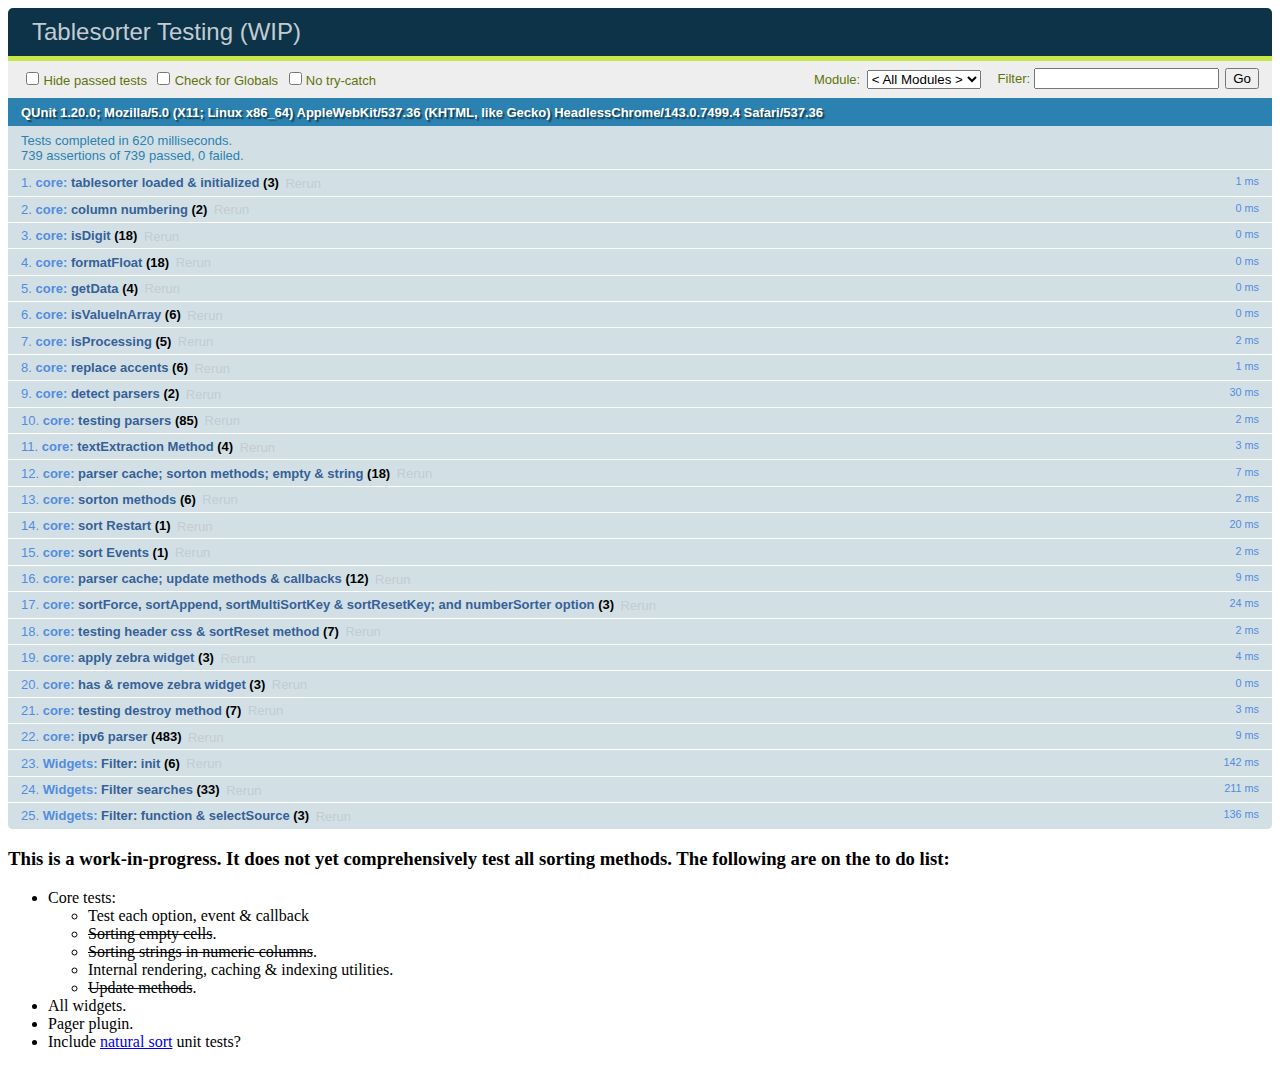
<file: Website/tablesorter-master/test.html>
<!DOCTYPE html>
<html>
<head>
	<meta charset="utf-8">
	<title>Tablesorter Testing (WIP)</title>
	<link rel="stylesheet" href="testing/qunit-1.20.0.css">
	<link rel="stylesheet" href="testing/testing.css">

	<script src="testing/qunit-1.20.0.js"></script>
	<script src="docs/js/jquery-latest.min.js"></script>
	<script src="js/jquery.tablesorter.js"></script>
	<script src="js/widgets/widget-filter.js"></script>

	<script src="js/parsers/parser-network.js"></script>
	<script src="js/extras/jquery.metadata.js"></script>

	<script src="testing/testing.js"></script>
	<script src="testing/testing-ipv6.js"></script>
	<script src="testing/testing-widgets.js"></script>

	</head>
	<body>
		<div id="qunit"></div>
		<div id="qunit-fixture"></div>

		<h3>This is a work-in-progress. It does not yet comprehensively test all sorting methods. The following are on the to do list:</h3>
		<ul class="notes">
			<li>Core tests:
				<ul>
					<li>Test each option, event & callback</li>
					<li><del>Sorting empty cells</del>.</li>
					<li><del>Sorting strings in numeric columns</del>.</li>
					<li>Internal rendering, caching &amp; indexing utilities.</li>
					<li><del>Update methods</del>.</li>
				</ul>
			</li>
			<li>All widgets.</li>
			<li>Pager plugin.</li>
			<li>Include <a href="https://github.com/overset/javascript-natural-sort">natural sort</a> unit tests?</li>
		</ul>

		<table id="table1" class="tester" data-text-extraction="basic">
			<thead>
				<tr><th class="{sortValue:'zzz', poe:'nevermore'}">test-head</th><th>xnum</th></tr>
			</thead>
			<tfoot>
				<tr><th>test-foot</th><th>txt</th></tr>
			</tfoot>
			<tbody>
				<tr><td data-text="test2">ignored</td><td>x2</td></tr>
				<tr><td data-text="test1">ignored</td><td>x3</td></tr>
				<tr><td data-text="test3">ignored</td><td>x1</td></tr>
			</tbody>
			<tbody class="tablesorter-infoOnly">
				<tr><td colspan="2">Info</td></tr>
			</tbody>
			<tbody>
				<tr><td data-text="">ignored</td><td>x0</td></tr>
				<tr><td>testB</td><td>x5</td></tr>
				<tr><td>testC</td><td>x4</td></tr>
				<tr><td>testA</td><td>x6</td></tr>
			</tbody>
		</table>

		<table id="table2" class="tester">
			<thead>
				<tr> <!-- all headers set to sorter false; jQuery data > meta > headers option > header class name -->
					<th data-sorter="false" class="{sorter:'digit'} sorter-text">1</th> <!-- jQuery data -->
					<th class="{sorter:false} sorter-text">2</th> <!-- metadata -->
					<th class="sorter-text">3</th> <!-- headers option -->
					<th class="sorter-false">4</th> <!-- class name -->
				</tr>
			</thead>
			<tbody>
				<tr><td>a</td><td>b</td><td>c</td><td>d</td></tr>
				<tr><td>z</td><td>y</td><td>x</td><td>w</td></tr>
			</tbody>
		</table>

		<table id="table3" class="tester" data-text-extraction="x">
			<thead>
				<tr>
					<th>1</th>
					<th>2</th>
					<th>3</th>
					<th>4</th>
				</tr>
			</thead>
			<tbody>
				<tr><td data-text="x43">A43</td><td>-35</td><td>01</td><td>-.1</td></tr>
				<tr><td>A255</td><td>33</td><td>02</td><td>N/A #1</td></tr>
				<tr><td>A33</td><td>2</td><td>03</td><td>N/A #2</td></tr>
				<tr><td>A1</td><td>-5</td><td>04</td><td>-8.4</td></tr>
				<tr><td>A102</td><td>NR</td><td>05</td><td>-2.2</td></tr>
				<tr><td>A10</td><td>-1</td><td>06</td><td>97.4</td></tr>
				<tr><td>A02</td><td>1</td><td>07</td><td>23.6</td></tr>
				<tr><td>A55</td><td>44</td><td></td><td>11.4</td></tr>
				<tr><td>A87</td><td>04</td><td>NR</td><td>5.2</td></tr>
				<tr><td></td><td></td><td>NR</td><td></td></tr>
			</tbody>
		</table>

		<table id="table4" class="tester">
			<thead>
				<tr><th>1</th><th class="te-test">2</th><th>3</th><th>4</th><th>5</th><th>6</th><th class="parser-false">7</th></tr>
			</thead>
			<tbody>
				<tr><td>F01</td><td>x<span>F11</span></td><td>x<span>A21</span></td><td>01</td><td>ZZS</td><td>WA</td><td>x</td></tr>
				<tr><td>F01</td><td>g<span>F11</span></td><td>g<span>A21</span></td><td>02</td><td>ZY</td><td>WB</td><td>x</td></tr>
				<tr><td>F02</td><td>z<span>F12</span></td><td>z<span>A22</span></td><td>03</td><td>ZZ</td><td>WA</td><td>x</td></tr>
				<tr><td>F02</td><td>b<span>F12</span></td><td>b<span>A22</span></td><td>04</td><td>ZZ</td><td>WB</td><td>x</td></tr>
				<tr><td>F02</td><td>d<span>F12</span></td><td>d<span>A23</span></td><td>05</td><td>ZY</td><td>WA</td><td>x</td></tr>
				<tr><td>F02</td><td>f<span>F12</span></td><td>f<span>A23</span></td><td>06</td><td>ZX</td><td>WB</td><td>x</td></tr>
				<tr><td>F02</td><td>h<span>F12</span></td><td>h<span>A23</span></td><td>07</td><td>ZX</td><td>WA</td><td>x</td></tr>
				<tr><td>F02</td><td>a<span>F13</span></td><td>a<span>A23</span></td><td>08</td><td>ZZ</td><td>WB</td><td>x</td></tr>
				<tr><td>F03</td><td>c<span>F13</span></td><td>c<span>A24</span></td><td>09</td><td>ZZ</td><td>WA</td><td>x</td></tr>
				<tr><td>F03</td><td>e<span>F13</span></td><td>e<span>A24</span></td><td>10</td><td>ZZ</td><td>WB</td><td>x</td></tr>
			</tbody>
		</table>

		<!-- empty table -->
		<table id="table5" class="tester">
			<thead>
				<tr><th>1</th></tr>
			</thead>
			<tbody>
			</tbody>
		</table>

		<div id="testblock" class="tester"></div>
		<div id="testblock2" class="tester"></div>

	</body>
</html>
</file>
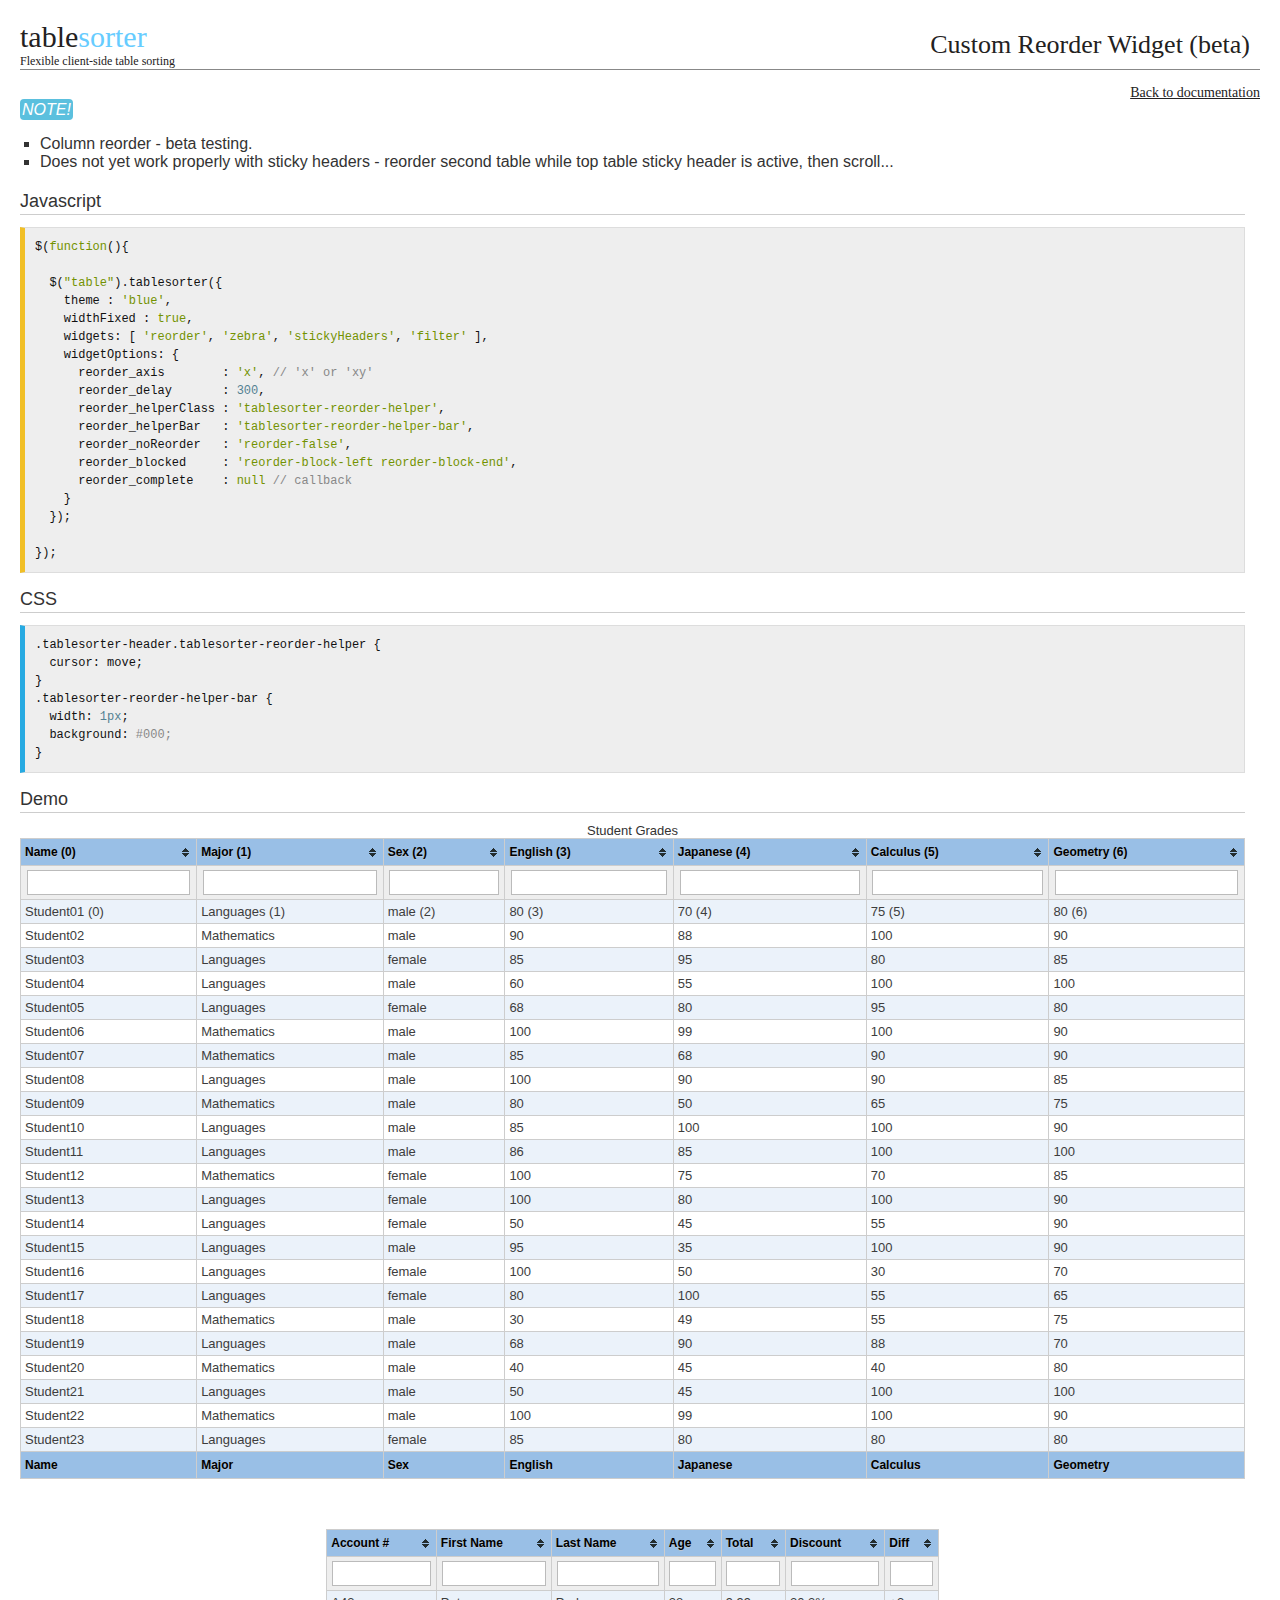
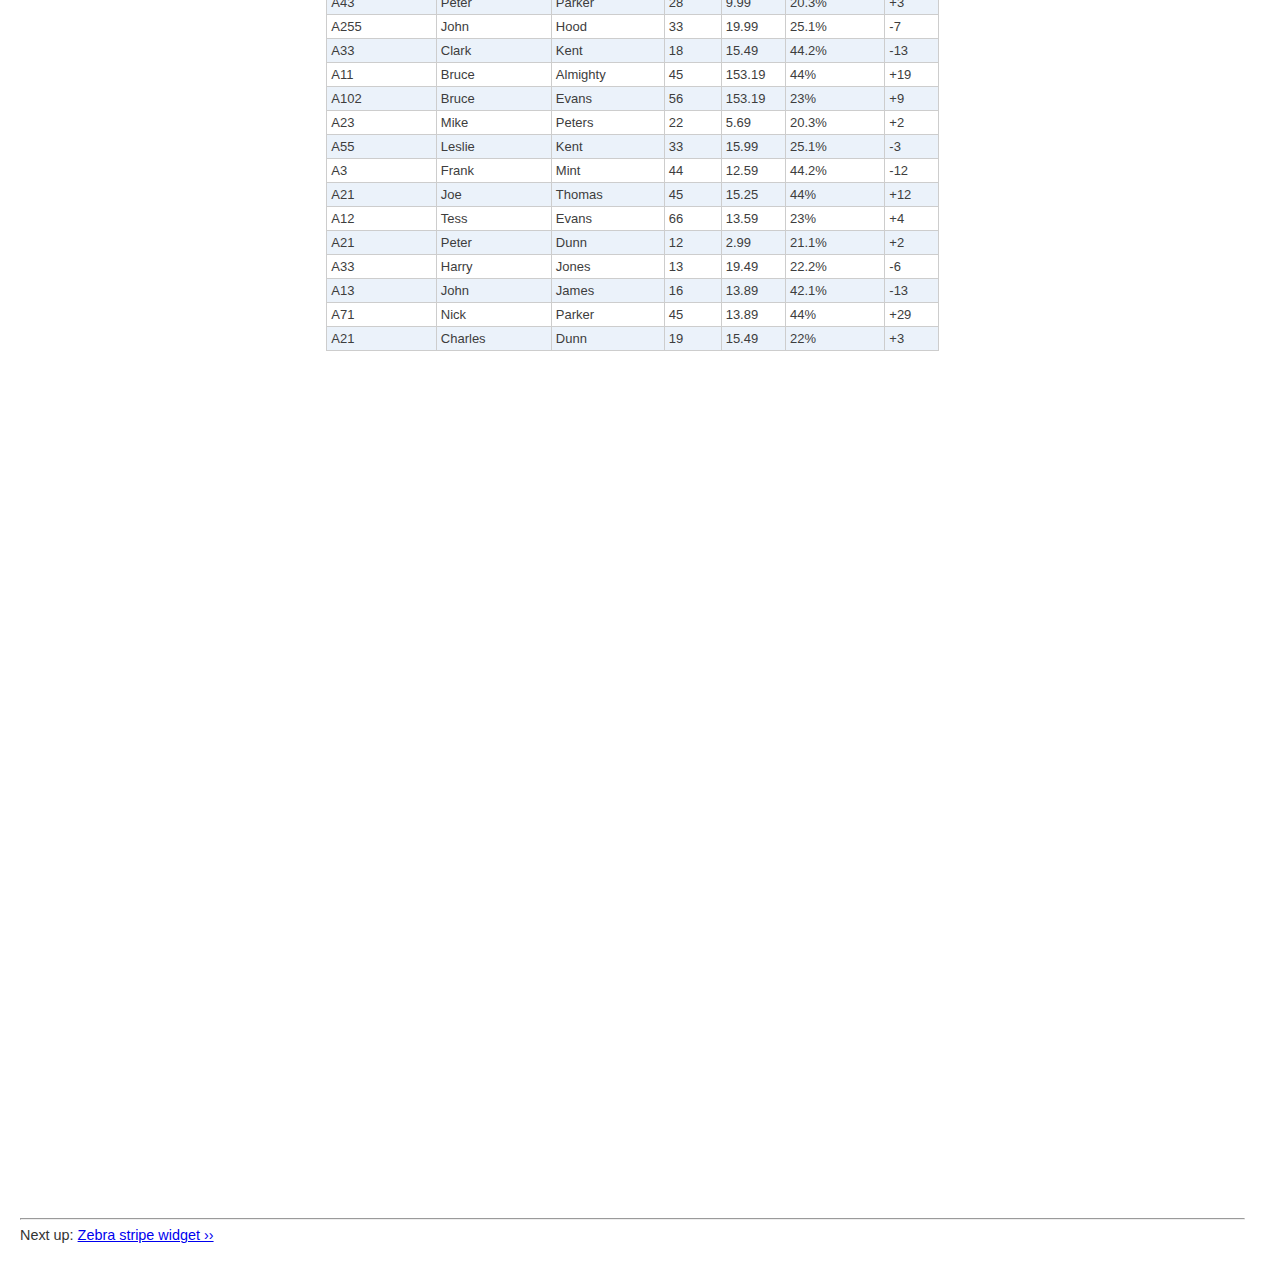
<file: Website/tablesorter-master/beta-testing/example-widget-column-reorder.html>
<!DOCTYPE html>
<html>
<head>
 <meta charset="utf-8">
	<title>jQuery plugin: Tablesorter 2.0 - Column reorder Widget</title>

	<!-- jQuery -->
	<script src="../docs/js/jquery-latest.min.js"></script>

	<!-- Demo stuff -->
	<link rel="stylesheet" href="../docs/css/jq.css">
	<link href="../docs/css/prettify.css" rel="stylesheet">
	<script src="../docs/js/prettify.js"></script>
	<script src="../docs/js/docs.js"></script>

	<!-- Tablesorter: theme -->
	<link class="theme" rel="stylesheet" href="../css/theme.blue.css">

	<style id="css">.tablesorter-header.tablesorter-reorder-helper {
	cursor: move;
}
.tablesorter-reorder-helper-bar {
	width: 1px;
	background: #000;
}</style>

	<!-- Tablesorter script: required -->
	<script src="../js/jquery.tablesorter.js"></script>
	<script src="../js/jquery.tablesorter.widgets.js"></script>

	<script src="widget-reorder.js"></script>

	<script id="js">$(function(){

	$("table").tablesorter({
		theme : 'blue',
		widthFixed : true,
		widgets: [ 'reorder', 'zebra', 'stickyHeaders', 'filter' ],
		widgetOptions: {
			reorder_axis        : 'x', // 'x' or 'xy'
			reorder_delay       : 300,
			reorder_helperClass : 'tablesorter-reorder-helper',
			reorder_helperBar   : 'tablesorter-reorder-helper-bar',
			reorder_noReorder   : 'reorder-false',
			reorder_blocked     : 'reorder-block-left reorder-block-end',
			reorder_complete    : null // callback
		}
	});

}); </script>

</head>
<body>

<div id="banner">
	<h1>table<em>sorter</em></h1>
	<h2>Custom Reorder Widget (beta)</h2>
	<h3>Flexible client-side table sorting</h3>
	<a href="../docs/index.html">Back to documentation</a>
</div>

<div id="main">

	<p class="tip">
		<em>NOTE!</em>
		<ul>
			<li>Column reorder - beta testing.</li>
			<li>Does not yet work properly with sticky headers - reorder second table while top table sticky header is active, then scroll...</li>
		</ul>
	</p>

	<h1>Javascript</h1>
	<div id="javascript">
		<pre class="prettyprint lang-javascript"></pre>
	</div>

	<h1>CSS</h1>
	<div id="css">
		<pre class="prettyprint lang-css"></pre>
	</div>

	<h1>Demo</h1>

	<table class="tablesorter">
	<caption>Student Grades</caption>
	<thead>
		<tr>
			<th class="reorder-false reorder-block-left">Name (0)</th>
			<th>Major (1)</th>
			<th>Sex (2)</th>
			<th>English (3)</th>
			<th>Japanese (4)</th>
			<th>Calculus (5)</th>
			<th class="reorder-block-end">Geometry (6)</th>
		</tr>
	</thead>
	<tfoot>
		<tr><th>Name</th><th>Major</th><th>Sex</th><th>English</th><th>Japanese</th><th>Calculus</th><th>Geometry</th></tr>
	</tfoot>
	<tbody>
		<tr><td>Student01 (0)</td><td>Languages (1)</td><td>male (2)</td><td>80 (3)</td><td>70 (4)</td><td>75 (5)</td><td>80 (6)</td></tr>
		<tr><td>Student02</td><td>Mathematics</td><td>male</td><td>90</td><td>88</td><td>100</td><td>90</td></tr>
		<tr><td>Student03</td><td>Languages</td><td>female</td><td>85</td><td>95</td><td>80</td><td>85</td></tr>
		<tr><td>Student04</td><td>Languages</td><td>male</td><td>60</td><td>55</td><td>100</td><td>100</td></tr>
		<tr><td>Student05</td><td>Languages</td><td>female</td><td>68</td><td>80</td><td>95</td><td>80</td></tr>
		<tr><td>Student06</td><td>Mathematics</td><td>male</td><td>100</td><td>99</td><td>100</td><td>90</td></tr>
		<tr><td>Student07</td><td>Mathematics</td><td>male</td><td>85</td><td>68</td><td>90</td><td>90</td></tr>
		<tr><td>Student08</td><td>Languages</td><td>male</td><td>100</td><td>90</td><td>90</td><td>85</td></tr>
		<tr><td>Student09</td><td>Mathematics</td><td>male</td><td>80</td><td>50</td><td>65</td><td>75</td></tr>
		<tr><td>Student10</td><td>Languages</td><td>male</td><td>85</td><td>100</td><td>100</td><td>90</td></tr>
		<tr><td>Student11</td><td>Languages</td><td>male</td><td>86</td><td>85</td><td>100</td><td>100</td></tr>
		<tr><td>Student12</td><td>Mathematics</td><td>female</td><td>100</td><td>75</td><td>70</td><td>85</td></tr>
		<tr><td>Student13</td><td>Languages</td><td>female</td><td>100</td><td>80</td><td>100</td><td>90</td></tr>
		<tr><td>Student14</td><td>Languages</td><td>female</td><td>50</td><td>45</td><td>55</td><td>90</td></tr>
		<tr><td>Student15</td><td>Languages</td><td>male</td><td>95</td><td>35</td><td>100</td><td>90</td></tr>
		<tr><td>Student16</td><td>Languages</td><td>female</td><td>100</td><td>50</td><td>30</td><td>70</td></tr>
		<tr><td>Student17</td><td>Languages</td><td>female</td><td>80</td><td>100</td><td>55</td><td>65</td></tr>
		<tr><td>Student18</td><td>Mathematics</td><td>male</td><td>30</td><td>49</td><td>55</td><td>75</td></tr>
		<tr><td>Student19</td><td>Languages</td><td>male</td><td>68</td><td>90</td><td>88</td><td>70</td></tr>
		<tr><td>Student20</td><td>Mathematics</td><td>male</td><td>40</td><td>45</td><td>40</td><td>80</td></tr>
		<tr><td>Student21</td><td>Languages</td><td>male</td><td>50</td><td>45</td><td>100</td><td>100</td></tr>
		<tr><td>Student22</td><td>Mathematics</td><td>male</td><td>100</td><td>99</td><td>100</td><td>90</td></tr>
		<tr><td>Student23</td><td>Languages</td><td>female</td><td>85</td><td>80</td><td>80</td><td>80</td></tr>
<!--
		<tr><td>student23</td><td>Mathematics</td><td>male</td><td>82</td><td>77</td><td>0</td><td>79</td></tr>
		<tr><td>student24</td><td>Languages</td><td>female</td><td>100</td><td>91</td><td>13</td><td>82</td></tr>
		<tr><td>student25</td><td>Mathematics</td><td>male</td><td>22</td><td>96</td><td>82</td><td>53</td></tr>
		<tr><td>student26</td><td>Languages</td><td>female</td><td>37</td><td>29</td><td>56</td><td>59</td></tr>
		<tr><td>student27</td><td>Mathematics</td><td>male</td><td>86</td><td>82</td><td>69</td><td>23</td></tr>
		<tr><td>student28</td><td>Languages</td><td>female</td><td>44</td><td>25</td><td>43</td><td>1</td></tr>
		<tr><td>student29</td><td>Mathematics</td><td>male</td><td>77</td><td>47</td><td>22</td><td>38</td></tr>
		<tr><td>student30</td><td>Languages</td><td>female</td><td>19</td><td>35</td><td>23</td><td>10</td></tr>
		<tr><td>student31</td><td>Mathematics</td><td>male</td><td>90</td><td>27</td><td>17</td><td>50</td></tr>
		<tr><td>student32</td><td>Languages</td><td>female</td><td>60</td><td>75</td><td>33</td><td>38</td></tr>
		<tr><td>student33</td><td>Mathematics</td><td>male</td><td>4</td><td>31</td><td>37</td><td>15</td></tr>
		<tr><td>student34</td><td>Languages</td><td>female</td><td>77</td><td>97</td><td>81</td><td>44</td></tr>
		<tr><td>student35</td><td>Mathematics</td><td>male</td><td>5</td><td>81</td><td>51</td><td>95</td></tr>
		<tr><td>student36</td><td>Languages</td><td>female</td><td>70</td><td>61</td><td>70</td><td>94</td></tr>
		<tr><td>student37</td><td>Mathematics</td><td>male</td><td>60</td><td>3</td><td>61</td><td>84</td></tr>
		<tr><td>student38</td><td>Languages</td><td>female</td><td>63</td><td>39</td><td>0</td><td>11</td></tr>
		<tr><td>student39</td><td>Mathematics</td><td>male</td><td>50</td><td>46</td><td>32</td><td>38</td></tr>
		<tr><td>student40</td><td>Languages</td><td>female</td><td>51</td><td>75</td><td>25</td><td>3</td></tr>
		<tr><td>student41</td><td>Mathematics</td><td>male</td><td>43</td><td>34</td><td>28</td><td>78</td></tr>
		<tr><td>student42</td><td>Languages</td><td>female</td><td>11</td><td>89</td><td>60</td><td>95</td></tr>
		<tr><td>student43</td><td>Mathematics</td><td>male</td><td>48</td><td>92</td><td>18</td><td>88</td></tr>
		<tr><td>student44</td><td>Languages</td><td>female</td><td>82</td><td>2</td><td>59</td><td>73</td></tr>
		<tr><td>student45</td><td>Mathematics</td><td>male</td><td>91</td><td>73</td><td>37</td><td>39</td></tr>
		<tr><td>student46</td><td>Languages</td><td>female</td><td>4</td><td>8</td><td>12</td><td>10</td></tr>
		<tr><td>student47</td><td>Mathematics</td><td>male</td><td>89</td><td>10</td><td>6</td><td>11</td></tr>
		<tr><td>student48</td><td>Languages</td><td>female</td><td>90</td><td>32</td><td>21</td><td>18</td></tr>
		<tr><td>student49</td><td>Mathematics</td><td>male</td><td>42</td><td>49</td><td>49</td><td>72</td></tr>
		<tr><td>student50</td><td>Languages</td><td>female</td><td>56</td><td>37</td><td>67</td><td>54</td></tr>
-->
	</tbody>
	</table>

	<div class="narrow-block">
	<table class="tablesorter">
		<thead>
			<tr><th>Account #</th><th>First Name</th><th>Last Name</th><th>Age</th><th>Total</th><th>Discount</th><th>Diff</th></tr>
		</thead>
		<tbody>
			<tr><td>A43</td><td>Peter</td><td>Parker</td><td>28</td><td>9.99</td><td>20.3%</td><td>+3</td></tr>
			<tr><td>A255</td><td>John</td><td>Hood</td><td>33</td><td>19.99</td><td>25.1%</td><td>-7</td></tr>
			<tr><td>A33</td><td>Clark</td><td>Kent</td><td>18</td><td>15.49</td><td>44.2%</td><td>-13</td></tr>
			<tr><td>A11</td><td>Bruce</td><td>Almighty</td><td>45</td><td>153.19</td><td>44%</td><td>+19</td></tr>
			<tr><td>A102</td><td>Bruce</td><td>Evans</td><td>56</td><td>153.19</td><td>23%</td><td>+9</td></tr>
			<tr><td>A23</td><td>Mike</td><td>Peters</td><td>22</td><td>5.69</td><td>20.3%</td><td>+2</td></tr>
			<tr><td>A55</td><td>Leslie</td><td>Kent</td><td>33</td><td>15.99</td><td>25.1%</td><td>-3</td></tr>
			<tr><td>A3</td><td>Frank</td><td>Mint</td><td>44</td><td>12.59</td><td>44.2%</td><td>-12</td></tr>
			<tr><td>A21</td><td>Joe</td><td>Thomas</td><td>45</td><td>15.25</td><td>44%</td><td>+12</td></tr>
			<tr><td>A12</td><td>Tess</td><td>Evans</td><td>66</td><td>13.59</td><td>23%</td><td>+4</td></tr>
			<tr><td>A21</td><td>Peter</td><td>Dunn</td><td>12</td><td>2.99</td><td>21.1%</td><td>+2</td></tr>
			<tr><td>A33</td><td>Harry</td><td>Jones</td><td>13</td><td>19.49</td><td>22.2%</td><td>-6</td></tr>
			<tr><td>A13</td><td>John</td><td>James</td><td>16</td><td>13.89</td><td>42.1%</td><td>-13</td></tr>
			<tr><td>A71</td><td>Nick</td><td>Parker</td><td>45</td><td>13.89</td><td>44%</td><td>+29</td></tr>
			<tr><td>A21</td><td>Charles</td><td>Dunn</td><td>19</td><td>15.49</td><td>22%</td><td>+3</td></tr>
		</tbody>
	</table>
	</div>

	<div class="spacer"></div>
	<div class="next-up">
		<hr />
		Next up: <a href="example-widget-zebra.html">Zebra stripe widget &rsaquo;&rsaquo;</a>
	</div>

</div>

</body>
</html>
</file>
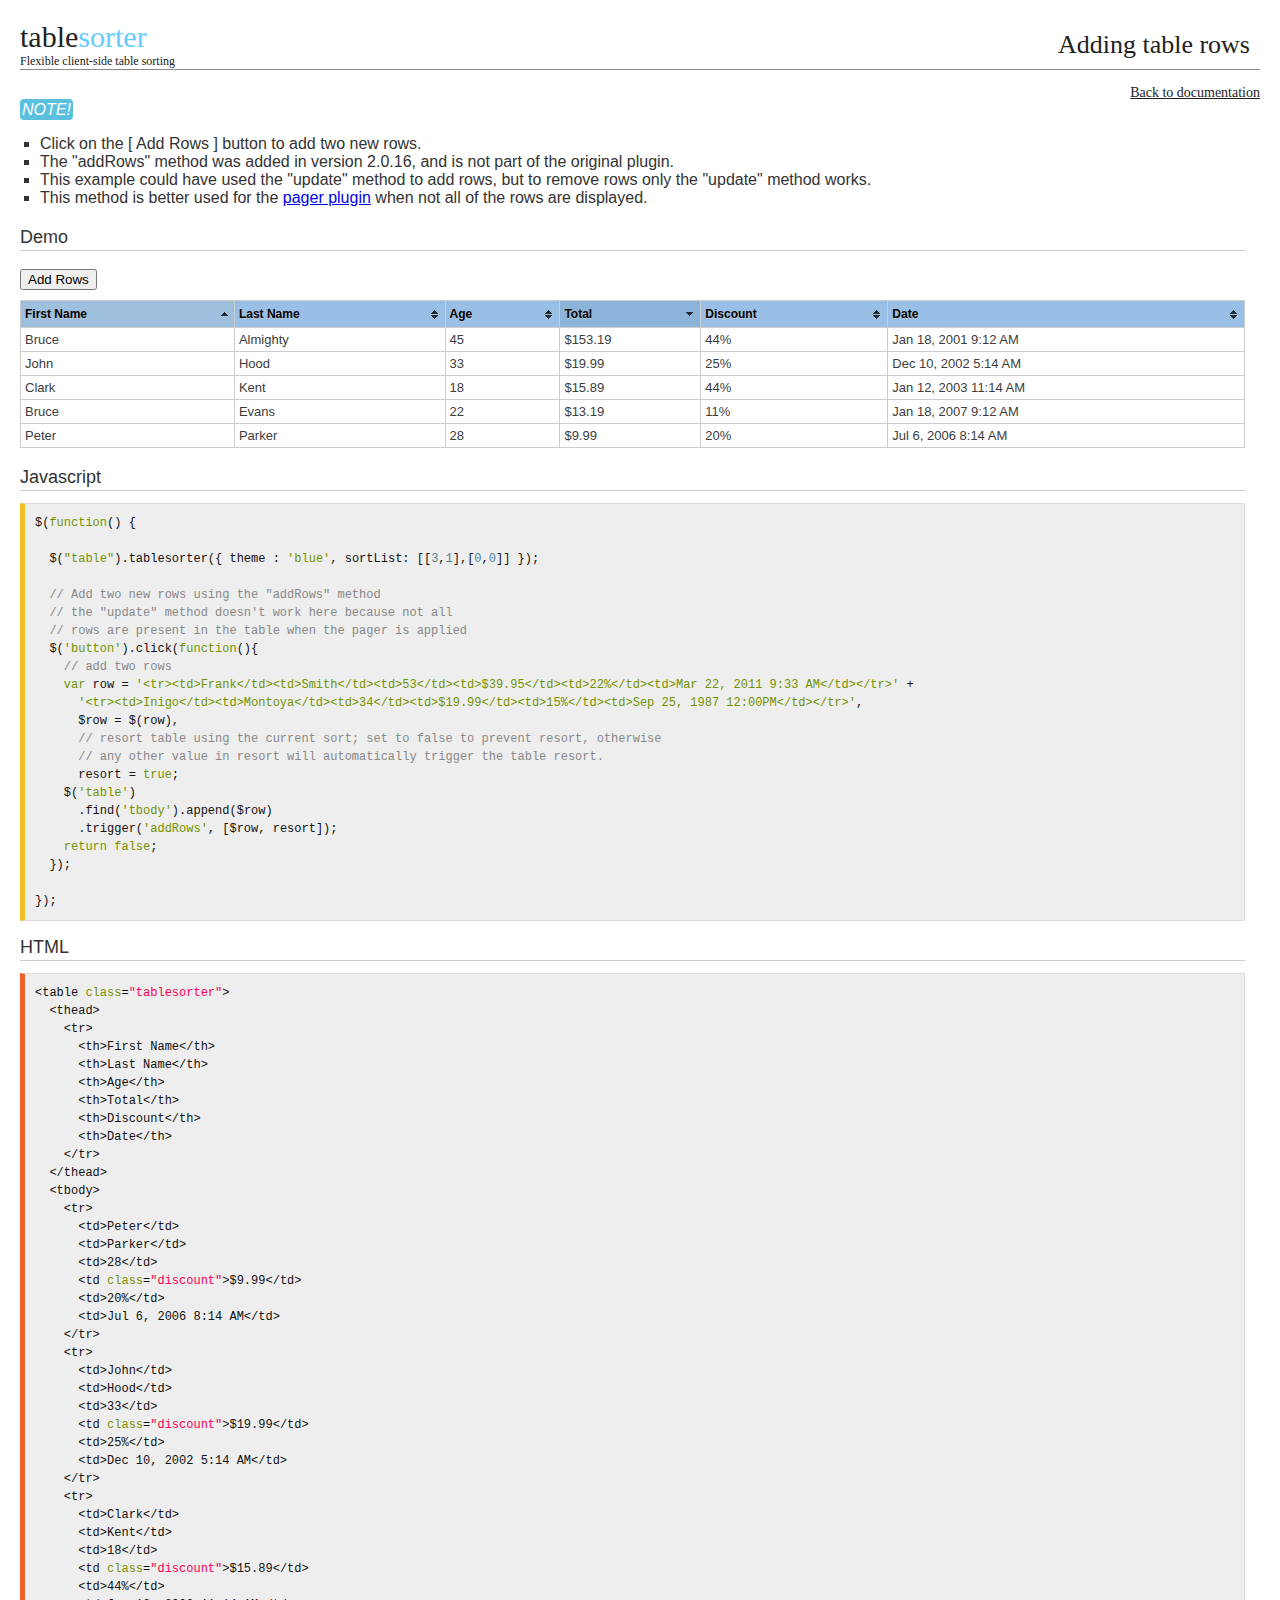
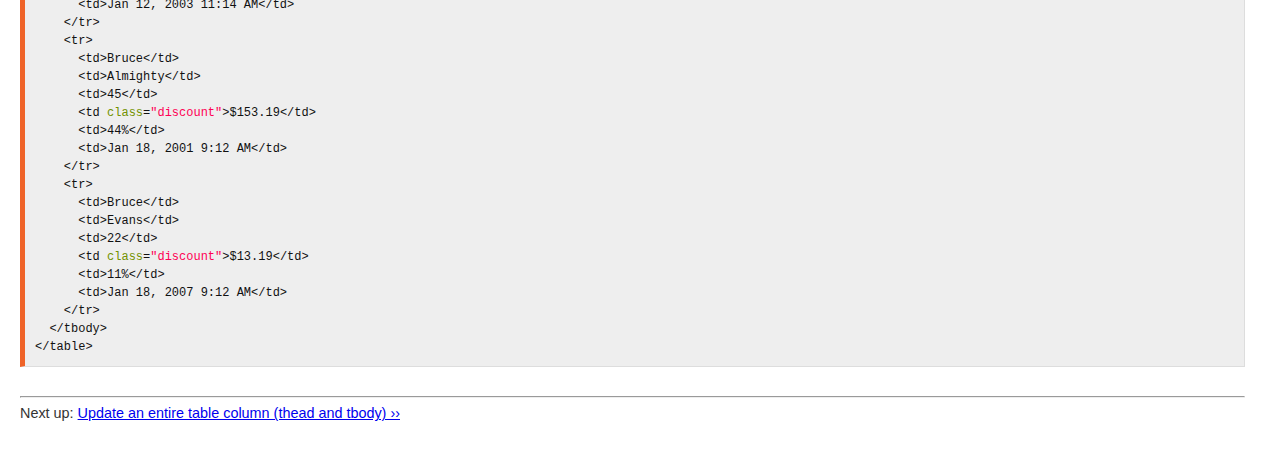
<file: Website/tablesorter-master/docs/example-add-rows.html>
<!DOCTYPE html>
<html>
<head>
 <meta charset="utf-8">
	<title>jQuery plugin: Tablesorter 2.0 - Adding a table row</title>

	<!-- jQuery -->
	<script src="js/jquery-latest.min.js"></script>

	<!-- Demo stuff -->
	<link rel="stylesheet" href="css/jq.css">
	<link href="css/prettify.css" rel="stylesheet">
	<script src="js/prettify.js"></script>
	<script src="js/docs.js"></script>

	<!-- Tablesorter: required -->
	<link rel="stylesheet" href="../css/theme.blue.css">
	<script src="../js/jquery.tablesorter.js"></script>

	<style>
		.discount { cursor: pointer; }
	</style>

	<script id="js">$(function() {

	$("table").tablesorter({ theme : 'blue', sortList: [[3,1],[0,0]] });

	// Add two new rows using the "addRows" method
	// the "update" method doesn't work here because not all
	// rows are present in the table when the pager is applied
	$('button').click(function(){
		// add two rows
		var row = '<tr><td>Frank</td><td>Smith</td><td>53</td><td>$39.95</td><td>22%</td><td>Mar 22, 2011 9:33 AM</td></tr>' +
			'<tr><td>Inigo</td><td>Montoya</td><td>34</td><td>$19.99</td><td>15%</td><td>Sep 25, 1987 12:00PM</td></tr>',
			$row = $(row),
			// resort table using the current sort; set to false to prevent resort, otherwise 
			// any other value in resort will automatically trigger the table resort. 
			resort = true;
		$('table')
			.find('tbody').append($row)
			.trigger('addRows', [$row, resort]);
		return false;
	});

});</script>
</head>
<body>

<div id="banner">
	<h1>table<em>sorter</em></h1>
	<h2>Adding table rows</h2>
	<h3>Flexible client-side table sorting</h3>
	<a href="index.html">Back to documentation</a>
</div>

<div id="main">

	<p class="tip">
		<em>NOTE!</em>
		<ul>
			<li>Click on the [ Add Rows ] button to add two new rows.</li>
			<li>The "addRows" method was added in version 2.0.16, and is not part of the original plugin.</li>
			<li>This example could have used the "update" method to add rows, but to remove rows only the "update" method works.</li>
			<li>This method is better used for the <a href="example-pager.html">pager plugin</a> when not all of the rows are displayed.</li>
		</ul>
	<p>

	<h1>Demo</h1>
	<br>
	<button type="button">Add Rows</button>
	<br>
	<div id="demo"><table class="tablesorter">
	<thead>
		<tr>
			<th>First Name</th>
			<th>Last Name</th>
			<th>Age</th>
			<th>Total</th>
			<th>Discount</th>
			<th>Date</th>
		</tr>
	</thead>
	<tbody>
		<tr>
			<td>Peter</td>
			<td>Parker</td>
			<td>28</td>
			<td class="discount">$9.99</td>
			<td>20%</td>
			<td>Jul 6, 2006 8:14 AM</td>
		</tr>
		<tr>
			<td>John</td>
			<td>Hood</td>
			<td>33</td>
			<td class="discount">$19.99</td>
			<td>25%</td>
			<td>Dec 10, 2002 5:14 AM</td>
		</tr>
		<tr>
			<td>Clark</td>
			<td>Kent</td>
			<td>18</td>
			<td class="discount">$15.89</td>
			<td>44%</td>
			<td>Jan 12, 2003 11:14 AM</td>
		</tr>
		<tr>
			<td>Bruce</td>
			<td>Almighty</td>
			<td>45</td>
			<td class="discount">$153.19</td>
			<td>44%</td>
			<td>Jan 18, 2001 9:12 AM</td>
		</tr>
		<tr>
			<td>Bruce</td>
			<td>Evans</td>
			<td>22</td>
			<td class="discount">$13.19</td>
			<td>11%</td>
			<td>Jan 18, 2007 9:12 AM</td>
		</tr>
	</tbody>
</table></div>

	<h1>Javascript</h1>
	<div id="javascript">
		<pre class="prettyprint lang-javascript"></pre>
	</div>
	<h1>HTML</h1>
	<div id="html">
		<pre class="prettyprint lang-html"></pre>
	</div>

<div class="next-up">
	<hr />
	Next up: <a href="example-update-all.html">Update an entire table column (thead and tbody) &rsaquo;&rsaquo;</a>
</div>

</div>

</body>
</html>
</file>
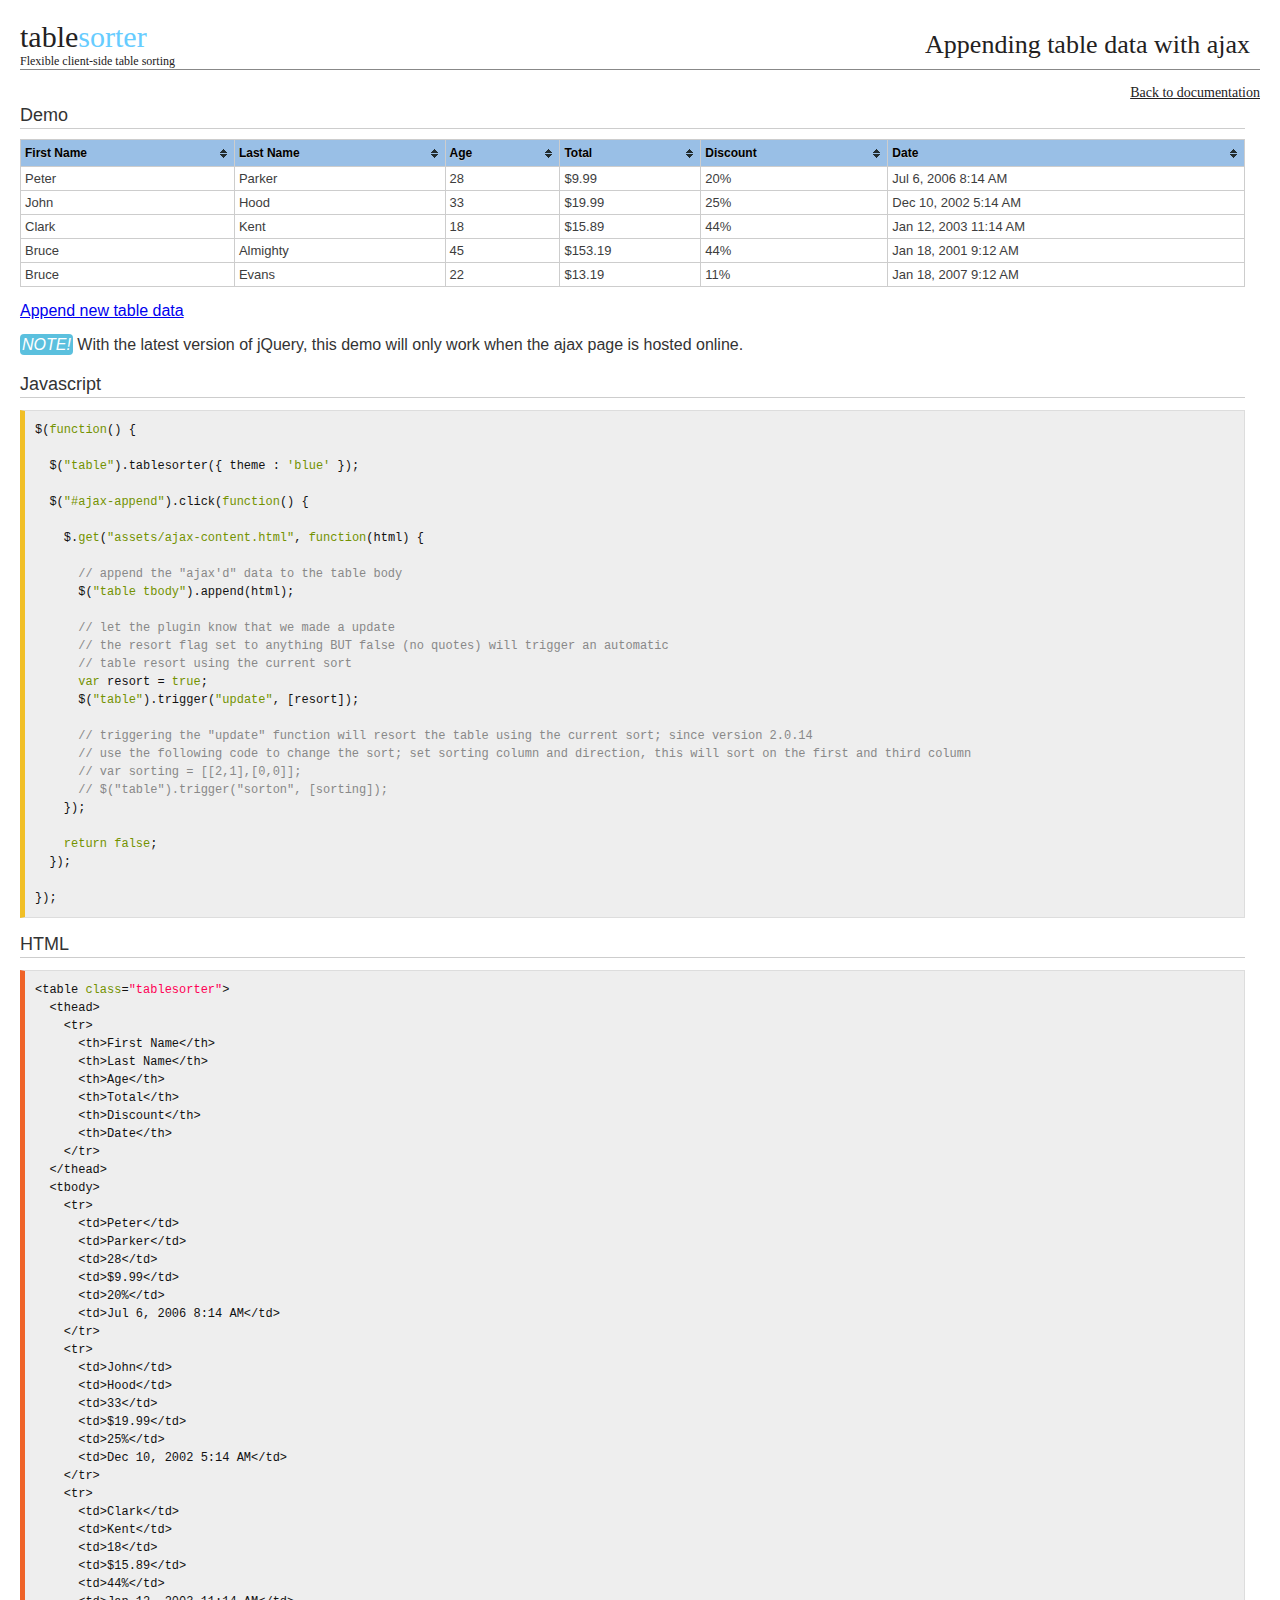
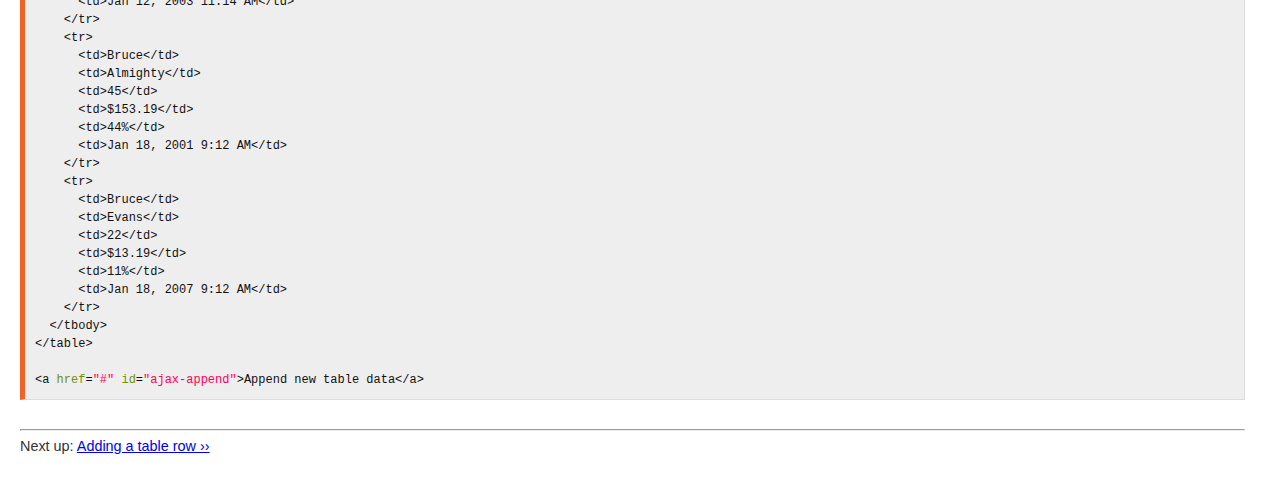
<file: Website/tablesorter-master/docs/example-ajax.html>
<!DOCTYPE html>
<html>
<head>
 <meta charset="utf-8">
	<title>jQuery plugin: Tablesorter 2.0 - Appending table data with ajax</title>

	<!-- jQuery -->
	<script src="js/jquery-latest.min.js"></script>

	<!-- Demo stuff -->
	<link rel="stylesheet" href="css/jq.css">
	<link href="css/prettify.css" rel="stylesheet">
	<script src="js/prettify.js"></script>
	<script src="js/docs.js"></script>

	<!-- Tablesorter: required -->
	<link rel="stylesheet" href="../css/theme.blue.css">
	<script src="../js/jquery.tablesorter.js"></script>

	<script id="js">$(function() {

	$("table").tablesorter({ theme : 'blue' });

	$("#ajax-append").click(function() {

		$.get("assets/ajax-content.html", function(html) {

			// append the "ajax'd" data to the table body
			$("table tbody").append(html);

			// let the plugin know that we made a update
			// the resort flag set to anything BUT false (no quotes) will trigger an automatic
			// table resort using the current sort
			var resort = true;
			$("table").trigger("update", [resort]);

			// triggering the "update" function will resort the table using the current sort; since version 2.0.14
			// use the following code to change the sort; set sorting column and direction, this will sort on the first and third column
			// var sorting = [[2,1],[0,0]];
			// $("table").trigger("sorton", [sorting]);
		});

		return false;
	});

});</script>
</head>
<body>

<div id="banner">
	<h1>table<em>sorter</em></h1>
	<h2>Appending table data with ajax</h2>
	<h3>Flexible client-side table sorting</h3>
	<a href="index.html">Back to documentation</a>
</div>

<div id="main">

	<h1>Demo</h1>
	<div id="demo"><table class="tablesorter">
	<thead>
		<tr>
			<th>First Name</th>
			<th>Last Name</th>
			<th>Age</th>
			<th>Total</th>
			<th>Discount</th>
			<th>Date</th>
		</tr>
	</thead>
	<tbody>
		<tr>
			<td>Peter</td>
			<td>Parker</td>
			<td>28</td>
			<td>$9.99</td>
			<td>20%</td>
			<td>Jul 6, 2006 8:14 AM</td>
		</tr>
		<tr>
			<td>John</td>
			<td>Hood</td>
			<td>33</td>
			<td>$19.99</td>
			<td>25%</td>
			<td>Dec 10, 2002 5:14 AM</td>
		</tr>
		<tr>
			<td>Clark</td>
			<td>Kent</td>
			<td>18</td>
			<td>$15.89</td>
			<td>44%</td>
			<td>Jan 12, 2003 11:14 AM</td>
		</tr>
		<tr>
			<td>Bruce</td>
			<td>Almighty</td>
			<td>45</td>
			<td>$153.19</td>
			<td>44%</td>
			<td>Jan 18, 2001 9:12 AM</td>
		</tr>
		<tr>
			<td>Bruce</td>
			<td>Evans</td>
			<td>22</td>
			<td>$13.19</td>
			<td>11%</td>
			<td>Jan 18, 2007 9:12 AM</td>
		</tr>
	</tbody>
</table>

<a href="#" id="ajax-append">Append new table data</a></div>

	<p class="tip">
		<em>NOTE!</em> With the latest version of jQuery, this demo will only work when the ajax page is hosted online.
	</p>

	<h1>Javascript</h1>
	<div id="javascript">
		<pre class="prettyprint lang-javascript"></pre>
	</div>
	<h1>HTML</h1>
	<div id="html">
		<pre class="prettyprint lang-html"></pre>
	</div>

<div class="next-up">
	<hr />
	Next up: <a href="example-add-rows.html">Adding a table row &rsaquo;&rsaquo;</a>
</div>

</div>

</body>
</html>
</file>
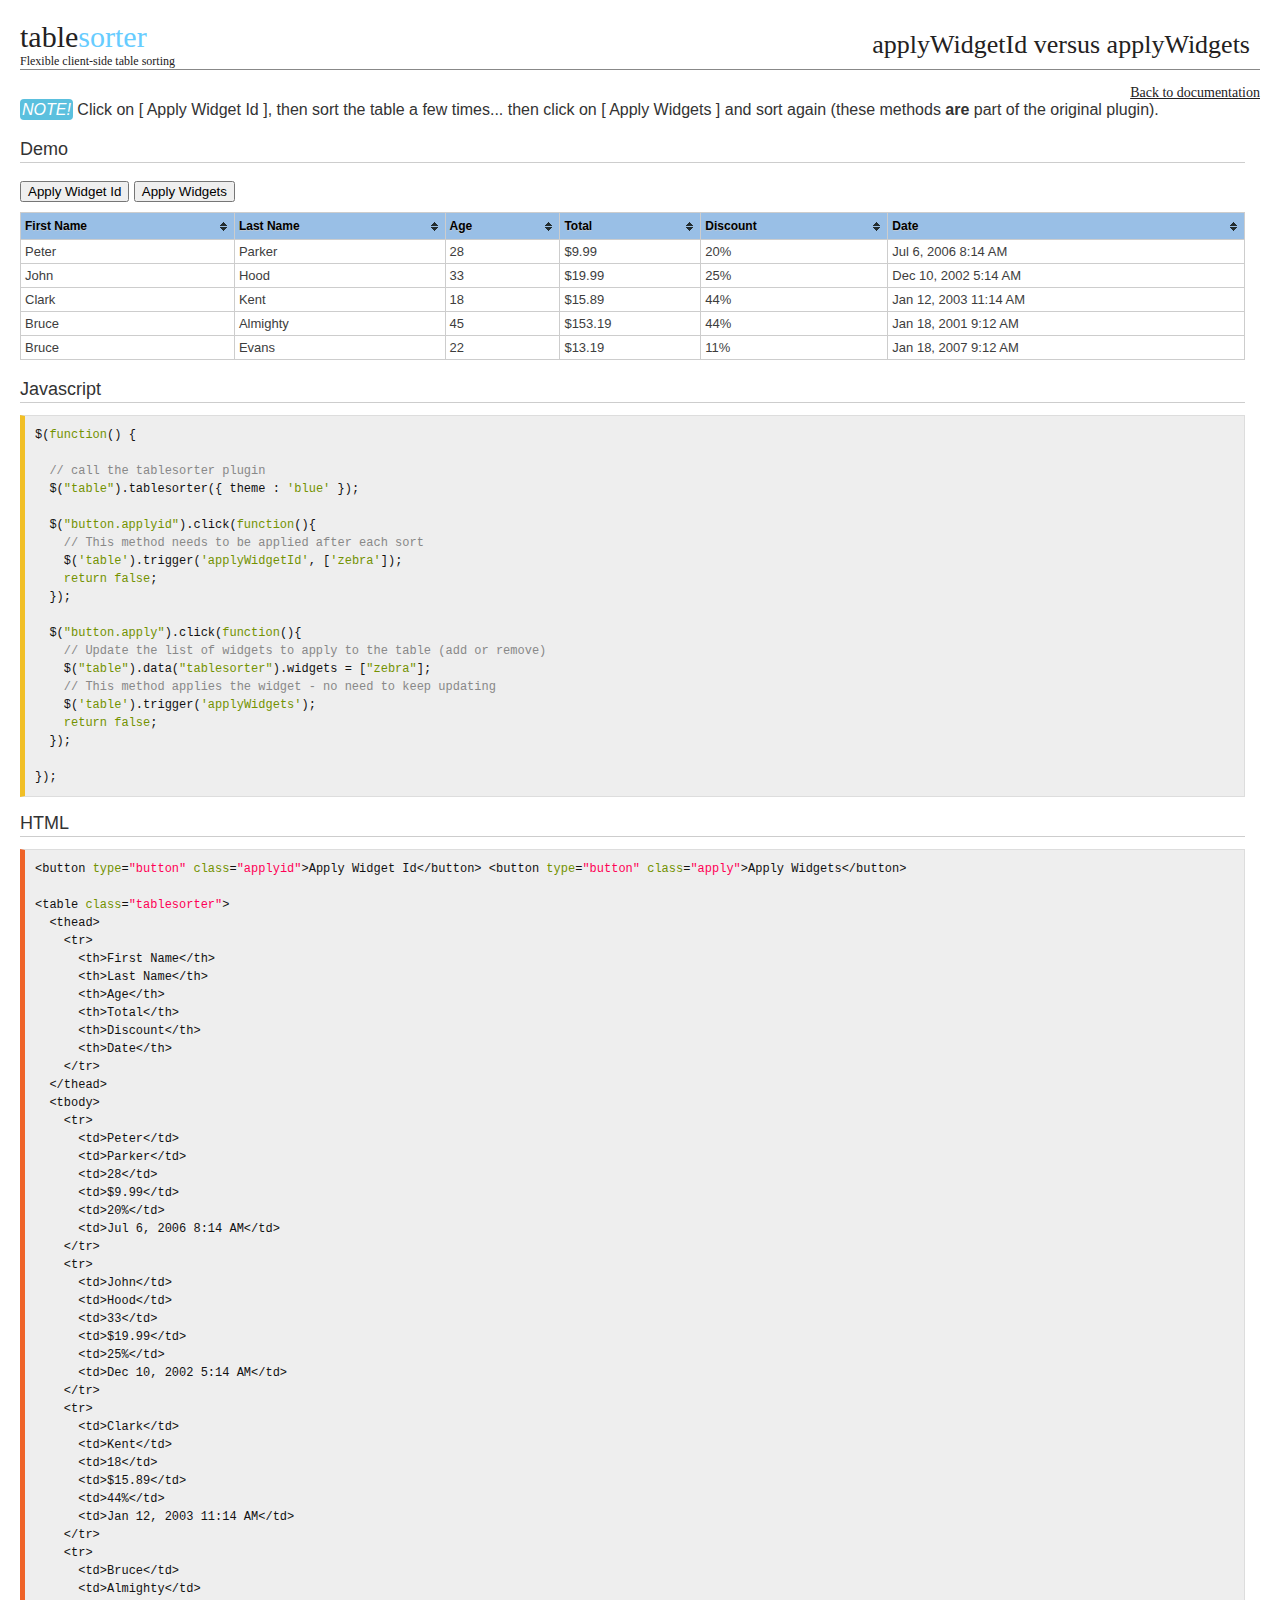
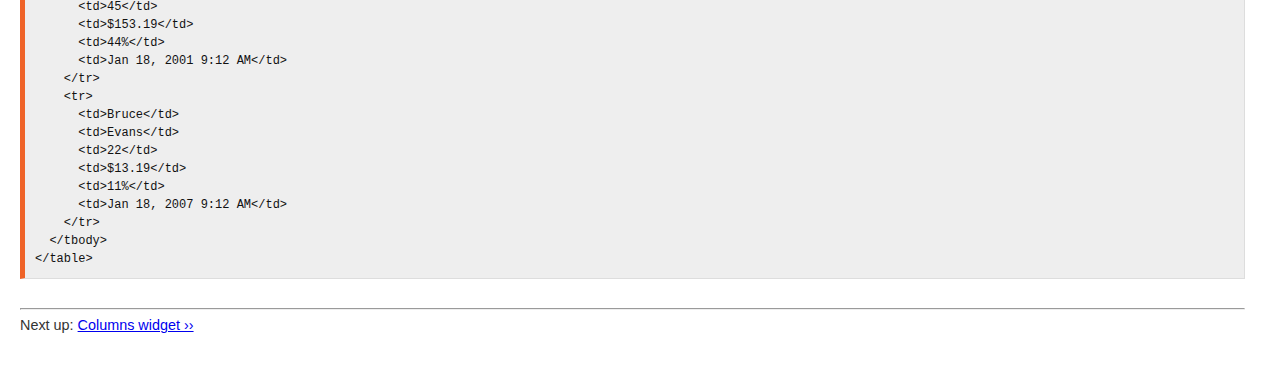
<file: Website/tablesorter-master/docs/example-apply-widget.html>
<!DOCTYPE html>
<html>
<head>
 <meta charset="utf-8">
	<title>jQuery plugin: Tablesorter 2.0 - applyWidgetId vs. applyWidgets</title>

	<!-- jQuery -->
	<script src="js/jquery-latest.min.js"></script>

	<!-- Demo stuff -->
	<link rel="stylesheet" href="css/jq.css">
	<link href="css/prettify.css" rel="stylesheet">
	<script src="js/prettify.js"></script>
	<script src="js/docs.js"></script>

	<!-- Tablesorter: required -->
	<link rel="stylesheet" href="../css/theme.blue.css">
	<script src="../js/jquery.tablesorter.js"></script>

	<script id="js">$(function() {

	// call the tablesorter plugin
	$("table").tablesorter({ theme : 'blue' });

	$("button.applyid").click(function(){
		// This method needs to be applied after each sort
		$('table').trigger('applyWidgetId', ['zebra']);
		return false;
	});

	$("button.apply").click(function(){
		// Update the list of widgets to apply to the table (add or remove)
		$("table").data("tablesorter").widgets = ["zebra"];
		// This method applies the widget - no need to keep updating
		$('table').trigger('applyWidgets');
		return false;
	});

});</script>
</head>
<body>
<div id="banner">
	<h1>table<em>sorter</em></h1>
	<h2>applyWidgetId versus applyWidgets</h2>
	<h3>Flexible client-side table sorting</h3>
	<a href="index.html">Back to documentation</a>
</div>
<div id="main">

	<p class="tip">
		<em>NOTE!</em> Click on [ Apply Widget Id ], then sort the table a few times... then click on [ Apply Widgets ] and sort again (these methods <strong>are</strong> part of the original plugin).
	</p>

	<h1>Demo</h1>
	<br>
	<div id="demo"><button type="button" class="applyid">Apply Widget Id</button> <button type="button" class="apply">Apply Widgets</button>

<table class="tablesorter">
	<thead>
		<tr>
			<th>First Name</th>
			<th>Last Name</th>
			<th>Age</th>
			<th>Total</th>
			<th>Discount</th>
			<th>Date</th>
		</tr>
	</thead>
	<tbody>
		<tr>
			<td>Peter</td>
			<td>Parker</td>
			<td>28</td>
			<td>$9.99</td>
			<td>20%</td>
			<td>Jul 6, 2006 8:14 AM</td>
		</tr>
		<tr>
			<td>John</td>
			<td>Hood</td>
			<td>33</td>
			<td>$19.99</td>
			<td>25%</td>
			<td>Dec 10, 2002 5:14 AM</td>
		</tr>
		<tr>
			<td>Clark</td>
			<td>Kent</td>
			<td>18</td>
			<td>$15.89</td>
			<td>44%</td>
			<td>Jan 12, 2003 11:14 AM</td>
		</tr>
		<tr>
			<td>Bruce</td>
			<td>Almighty</td>
			<td>45</td>
			<td>$153.19</td>
			<td>44%</td>
			<td>Jan 18, 2001 9:12 AM</td>
		</tr>
		<tr>
			<td>Bruce</td>
			<td>Evans</td>
			<td>22</td>
			<td>$13.19</td>
			<td>11%</td>
			<td>Jan 18, 2007 9:12 AM</td>
		</tr>
	</tbody>
</table></div>

	<h1>Javascript</h1>
	<div id="javascript">
		<pre class="prettyprint lang-javascript"></pre>
	</div>
	<h1>HTML</h1>
	<div id="html">
		<pre class="prettyprint lang-html"></pre>
	</div>

<div class="next-up">
	<hr />
	Next up: <a href="example-widget-columns.html">Columns widget &rsaquo;&rsaquo;</a>
</div>

</div>

</body>
</html>
</file>
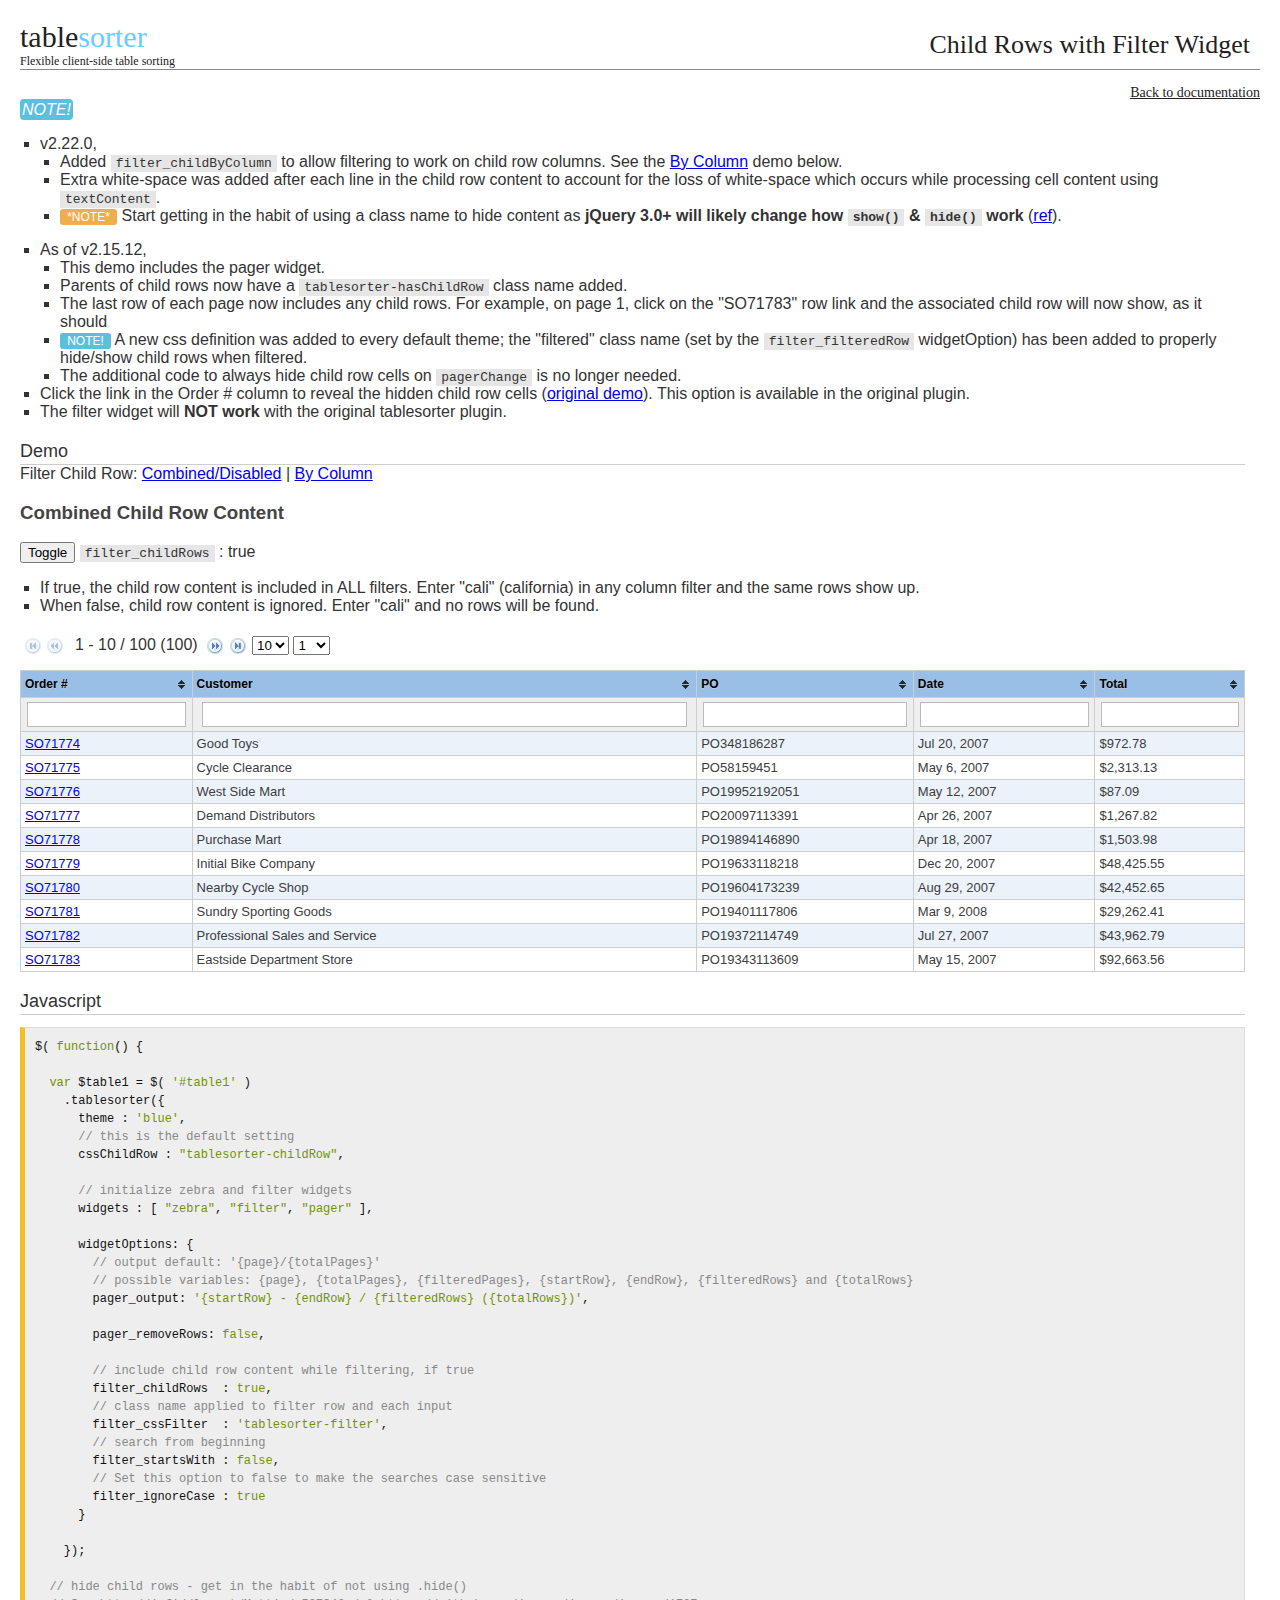
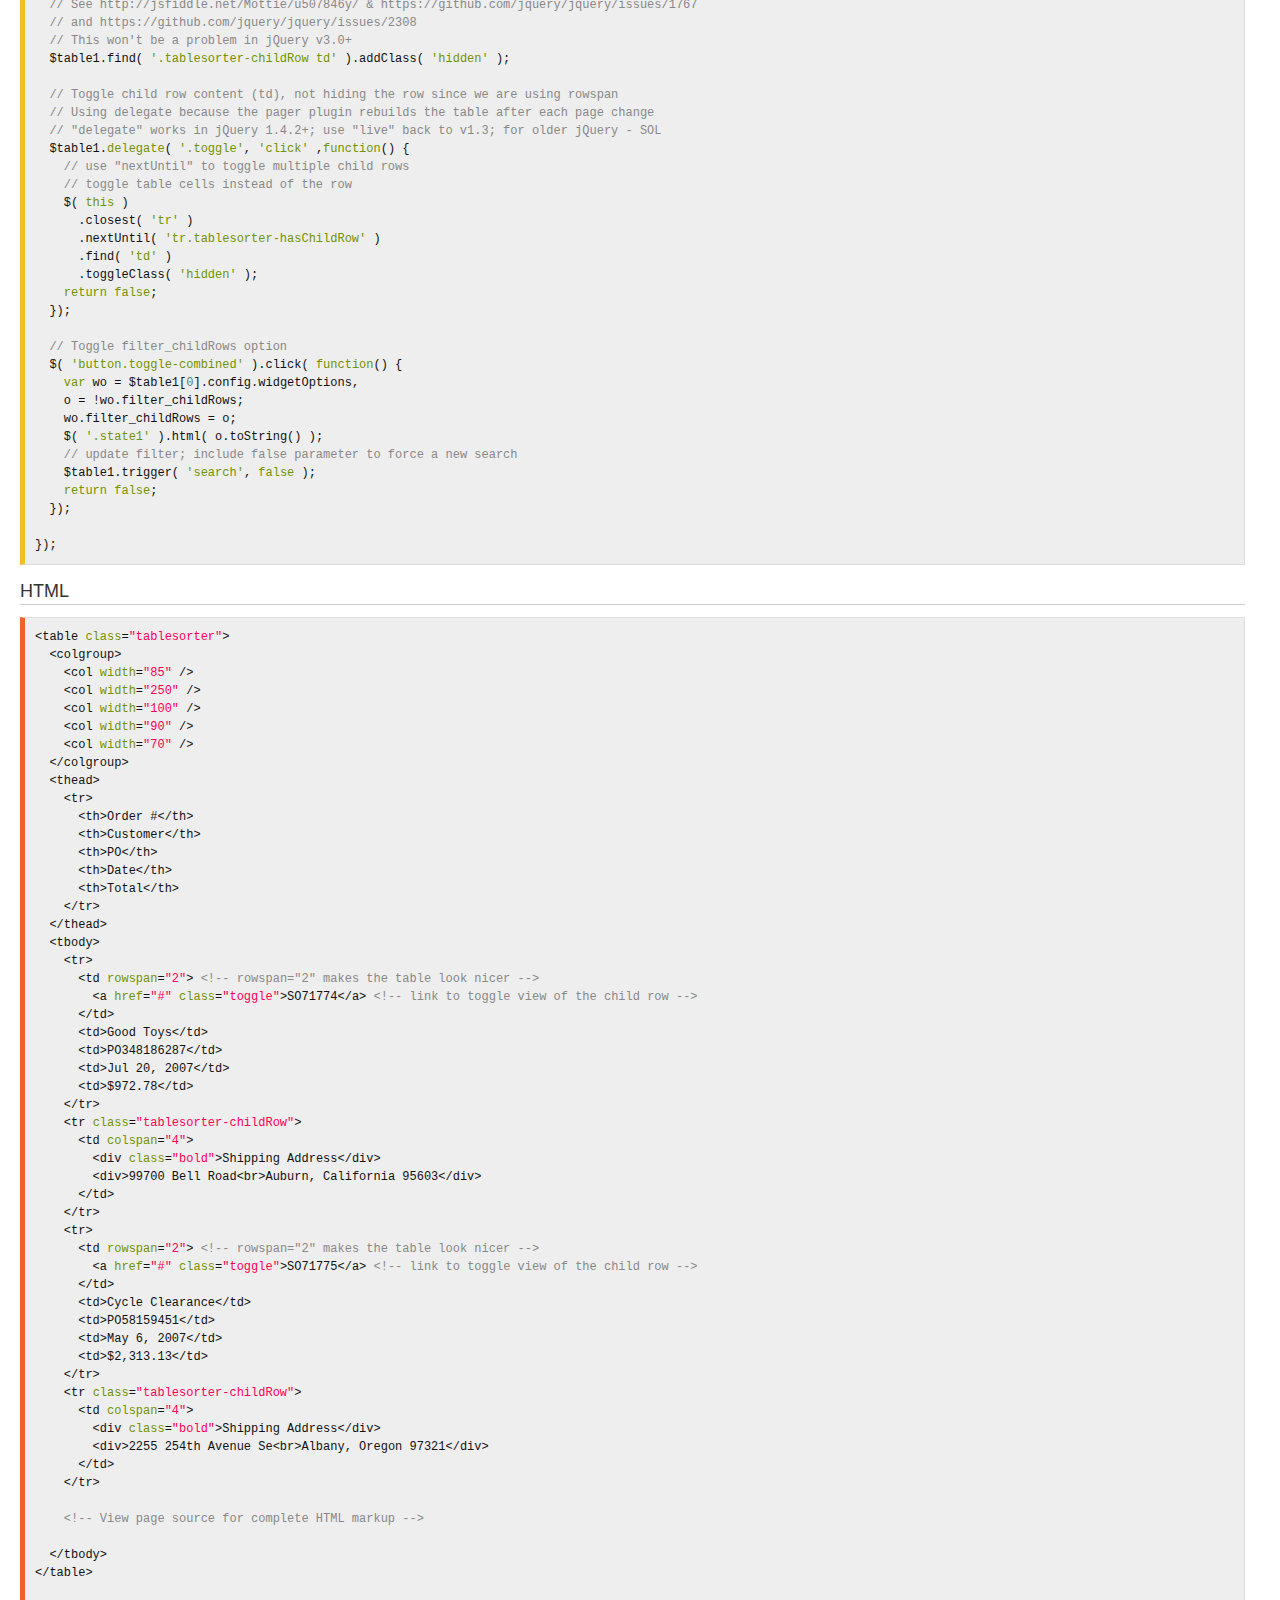
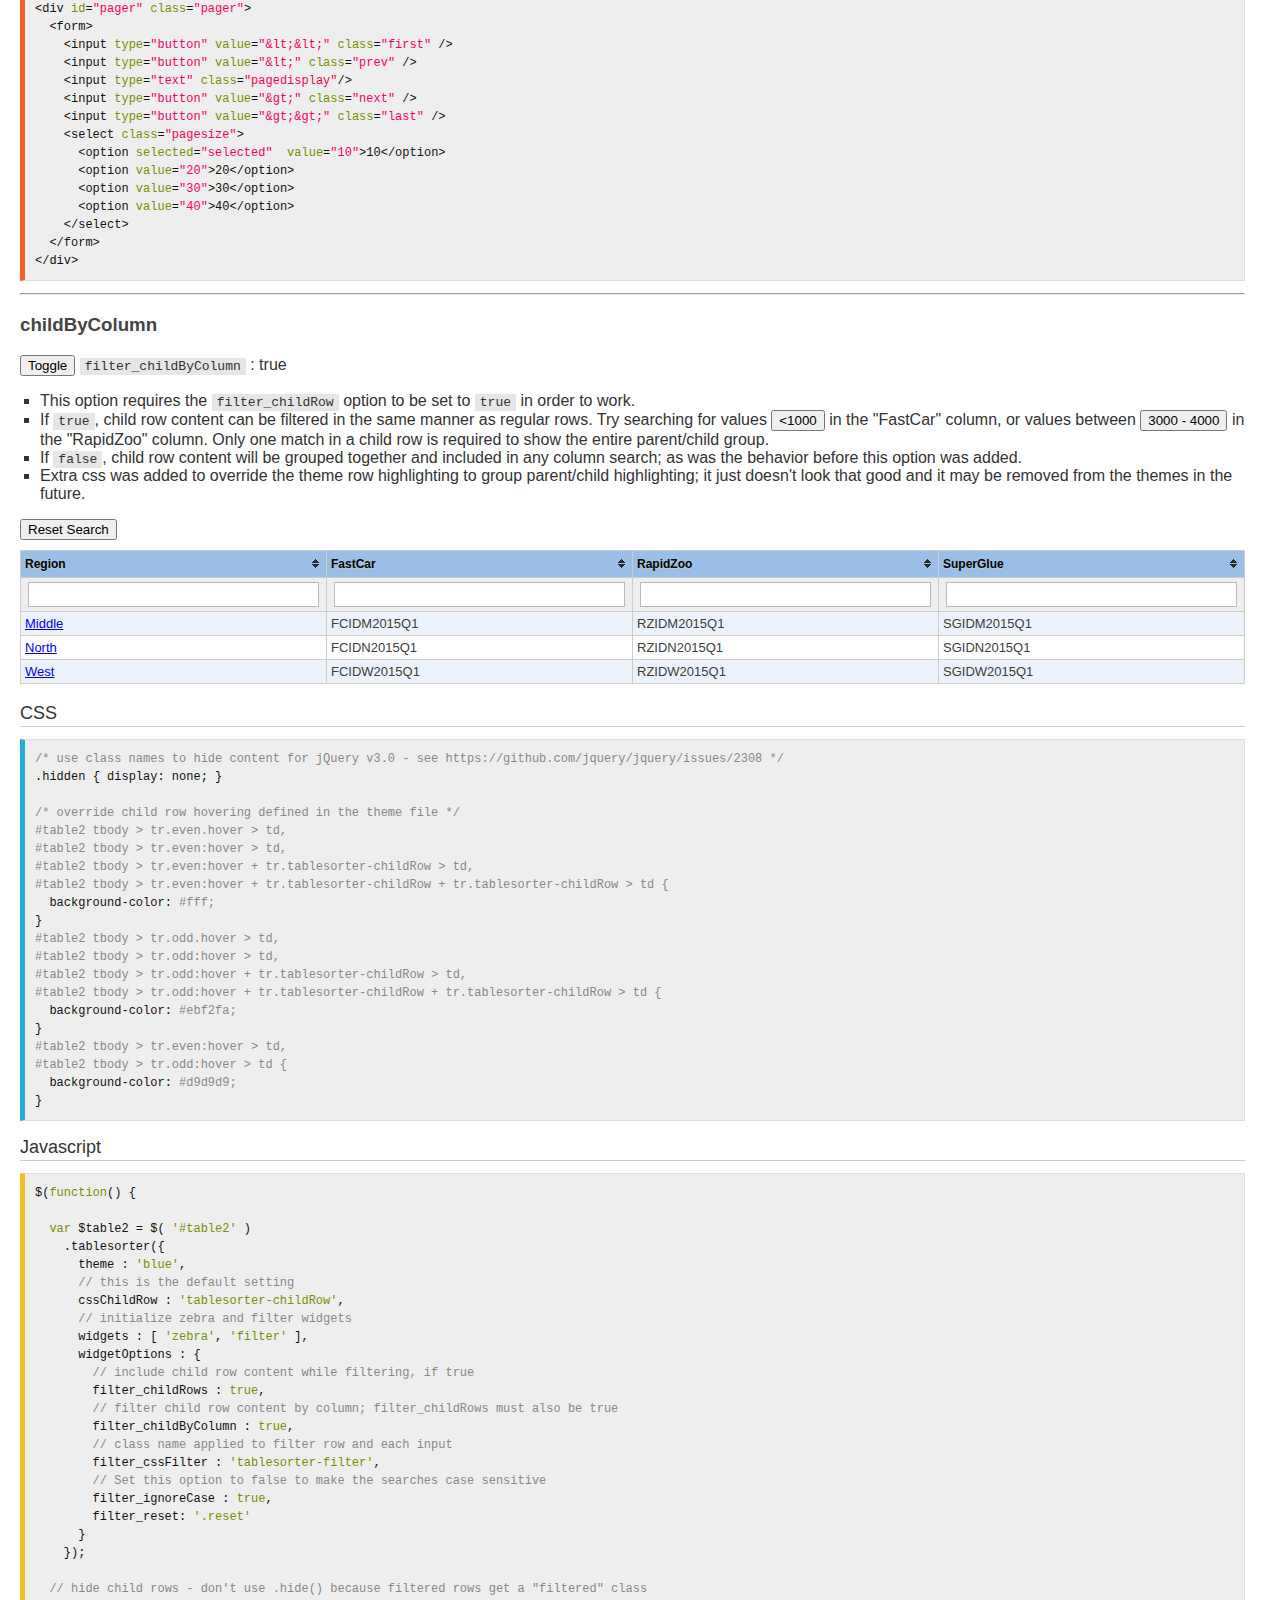
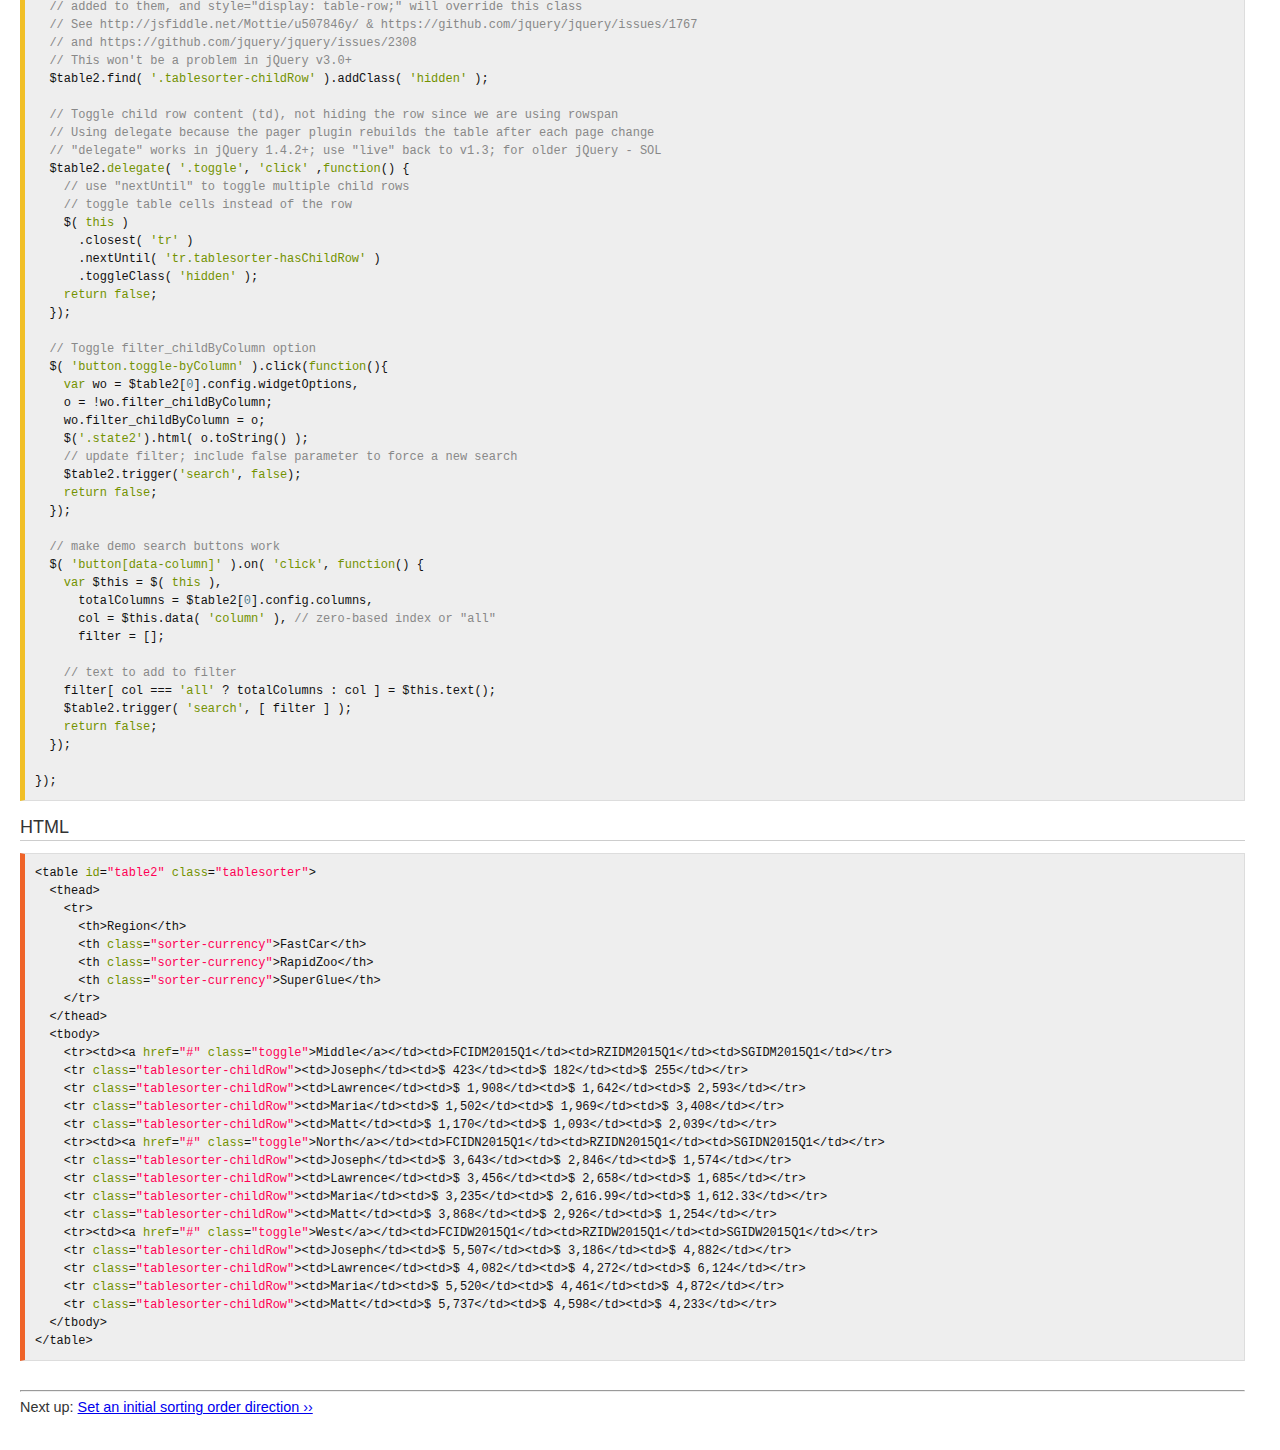
<file: Website/tablesorter-master/docs/example-child-rows-filtered.html>
<!DOCTYPE html>
<html>
<head>
 <meta charset="utf-8">
	<title>jQuery plugin: Tablesorter 2.0 - Child Rows with Filter Widget</title>

	<!-- jQuery -->
	<script src="js/jquery-latest.min.js"></script>

	<!-- Demo stuff -->
	<link rel="stylesheet" href="css/jq.css">
	<link href="css/prettify.css" rel="stylesheet">
	<script src="js/prettify.js"></script>
	<script src="js/docs.js"></script>

	<!-- Tablesorter: required -->
	<link rel="stylesheet" href="../css/theme.blue.css">
	<script src="../js/jquery.tablesorter.js"></script>
	<!-- <script src="../js/jquery.tablesorter.widgets.js"></script> -->
	<script src="../js/widgets/widget-storage.js"></script>
	<script src="../js/widgets/widget-filter.js"></script>

	<!-- Tablesorter: pager -->
	<link rel="stylesheet" href="../addons/pager/jquery.tablesorter.pager.css">
	<script src="../js/widgets/widget-pager.js"></script>

	<style id="css">/* use class names to hide content for jQuery v3.0 - see https://github.com/jquery/jquery/issues/2308 */
.hidden { display: none; }

/* override child row hovering defined in the theme file */
#table2 tbody > tr.even.hover > td,
#table2 tbody > tr.even:hover > td,
#table2 tbody > tr.even:hover + tr.tablesorter-childRow > td,
#table2 tbody > tr.even:hover + tr.tablesorter-childRow + tr.tablesorter-childRow > td {
	background-color: #fff;
}
#table2 tbody > tr.odd.hover > td,
#table2 tbody > tr.odd:hover > td,
#table2 tbody > tr.odd:hover + tr.tablesorter-childRow > td,
#table2 tbody > tr.odd:hover + tr.tablesorter-childRow + tr.tablesorter-childRow > td {
	background-color: #ebf2fa;
}
#table2 tbody > tr.even:hover > td,
#table2 tbody > tr.odd:hover > td {
	background-color: #d9d9d9;
}
</style>

	<script id="js">$( function() {

	var $table1 = $( '#table1' )
		.tablesorter({
			theme : 'blue',
			// this is the default setting
			cssChildRow : "tablesorter-childRow",

			// initialize zebra and filter widgets
			widgets : [ "zebra", "filter", "pager" ],

			widgetOptions: {
				// output default: '{page}/{totalPages}'
				// possible variables: {page}, {totalPages}, {filteredPages}, {startRow}, {endRow}, {filteredRows} and {totalRows}
				pager_output: '{startRow} - {endRow} / {filteredRows} ({totalRows})',

				pager_removeRows: false,

				// include child row content while filtering, if true
				filter_childRows  : true,
				// class name applied to filter row and each input
				filter_cssFilter  : 'tablesorter-filter',
				// search from beginning
				filter_startsWith : false,
				// Set this option to false to make the searches case sensitive
				filter_ignoreCase : true
			}

		});

	// hide child rows - get in the habit of not using .hide()
	// See http://jsfiddle.net/Mottie/u507846y/ & https://github.com/jquery/jquery/issues/1767
	// and https://github.com/jquery/jquery/issues/2308
	// This won't be a problem in jQuery v3.0+
	$table1.find( '.tablesorter-childRow td' ).addClass( 'hidden' );

	// Toggle child row content (td), not hiding the row since we are using rowspan
	// Using delegate because the pager plugin rebuilds the table after each page change
	// "delegate" works in jQuery 1.4.2+; use "live" back to v1.3; for older jQuery - SOL
	$table1.delegate( '.toggle', 'click' ,function() {
		// use "nextUntil" to toggle multiple child rows
		// toggle table cells instead of the row
		$( this )
			.closest( 'tr' )
			.nextUntil( 'tr.tablesorter-hasChildRow' )
			.find( 'td' )
			.toggleClass( 'hidden' );
		return false;
	});

	// Toggle filter_childRows option
	$( 'button.toggle-combined' ).click( function() {
		var wo = $table1[0].config.widgetOptions,
		o = !wo.filter_childRows;
		wo.filter_childRows = o;
		$( '.state1' ).html( o.toString() );
		// update filter; include false parameter to force a new search
		$table1.trigger( 'search', false );
		return false;
	});

});</script>
<script id="js2">$(function() {

	var $table2 = $( '#table2' )
		.tablesorter({
			theme : 'blue',
			// this is the default setting
			cssChildRow : 'tablesorter-childRow',
			// initialize zebra and filter widgets
			widgets : [ 'zebra', 'filter' ],
			widgetOptions : {
				// include child row content while filtering, if true
				filter_childRows : true,
				// filter child row content by column; filter_childRows must also be true
				filter_childByColumn : true,
				// class name applied to filter row and each input
				filter_cssFilter : 'tablesorter-filter',
				// Set this option to false to make the searches case sensitive
				filter_ignoreCase : true,
				filter_reset: '.reset'
			}
		});

	// hide child rows - don't use .hide() because filtered rows get a "filtered" class
	// added to them, and style="display: table-row;" will override this class
	// See http://jsfiddle.net/Mottie/u507846y/ & https://github.com/jquery/jquery/issues/1767
	// and https://github.com/jquery/jquery/issues/2308
	// This won't be a problem in jQuery v3.0+
	$table2.find( '.tablesorter-childRow' ).addClass( 'hidden' );

	// Toggle child row content (td), not hiding the row since we are using rowspan
	// Using delegate because the pager plugin rebuilds the table after each page change
	// "delegate" works in jQuery 1.4.2+; use "live" back to v1.3; for older jQuery - SOL
	$table2.delegate( '.toggle', 'click' ,function() {
		// use "nextUntil" to toggle multiple child rows
		// toggle table cells instead of the row
		$( this )
			.closest( 'tr' )
			.nextUntil( 'tr.tablesorter-hasChildRow' )
			.toggleClass( 'hidden' );
		return false;
	});

	// Toggle filter_childByColumn option
	$( 'button.toggle-byColumn' ).click(function(){
		var wo = $table2[0].config.widgetOptions,
		o = !wo.filter_childByColumn;
		wo.filter_childByColumn = o;
		$('.state2').html( o.toString() );
		// update filter; include false parameter to force a new search
		$table2.trigger('search', false);
		return false;
	});

	// make demo search buttons work
	$( 'button[data-column]' ).on( 'click', function() {
		var $this = $( this ),
			totalColumns = $table2[0].config.columns,
			col = $this.data( 'column' ), // zero-based index or "all"
			filter = [];

		// text to add to filter
		filter[ col === 'all' ? totalColumns : col ] = $this.text();
		$table2.trigger( 'search', [ filter ] );
		return false;
	});

});</script>
</head>
<body>

<div id="banner">
	<h1>table<em>sorter</em></h1>
	<h2>Child Rows with Filter Widget</h2>
	<h3>Flexible client-side table sorting</h3>
	<a href="index.html">Back to documentation</a>
</div>

<div id="main">

	<div class="tip">
		<p><em>NOTE!</em></p>
		<ul>
			<li><span class="version">v2.22.0</span>,
				<ul>
					<li>Added <code>filter_childByColumn</code> to allow filtering to work on child row columns. See the <a href="#child-by-column">By Column</a> demo below.</li>
					<li>Extra white-space was added after each line in the child row content to account for the loss of white-space which occurs while processing cell content using <code>textContent</code>.</li>
					<li><span class="label warning">*NOTE*</span> Start getting in the habit of using a class name to hide content as <strong>jQuery 3.0+ will likely change how <code>show()</code> &amp; <code>hide()</code> work</strong> (<a href="https://github.com/jquery/jquery/issues/2308">ref</a>).</li>
				</ul>
				<p></p>
			</li>
			<li>As of <span class="version updated">v2.15.12</span>,
				<ul>
					<li>This demo includes the pager widget.</li>
					<li>Parents of child rows now have a <code>tablesorter-hasChildRow</code> class name added.</li>
					<li>The last row of each page now includes any child rows. For example, on page 1, click on the "SO71783" row link and the associated child row will now show, as it should</li>
					<li><span class="label label-info">NOTE!</span> A new css definition was added to every default theme; the "filtered" class name (set by the <code>filter_filteredRow</code> widgetOption) has been added to properly hide/show child rows when filtered.</li>
					<li>The additional code to always hide child row cells on <code>pagerChange</code> is no longer needed.</li>
				</ul>
			</li>
			<li>Click the link in the Order # column to reveal the hidden child row cells (<a href="http://www.pengoworks.com/workshop/jquery/tablesorter/tablesorter.htm">original demo</a>). This option is available in the original plugin.</li>
			<li>The filter widget will <strong>NOT work</strong> with the original tablesorter plugin.</li>
		</ul>
	</div>

	<h1>Demo</h1>
	Filter Child Row: <a href="#combined">Combined/Disabled</a> | <a href="#child-by-column">By Column</a>
	<p></p>
	<h3 id="combined">Combined Child Row Content</h3>
	<button type="button" class="toggle-combined">Toggle</button> <code>filter_childRows</code> : <span class="state1">true</span>

	<ul>
		<li>If true, the child row content is included in ALL filters. Enter "cali" (california) in any column filter and the same rows show up.</li>
		<li>When false, child row content is ignored. Enter "cali" and no rows will be found.</li>
	</ul>

	<div class="pager">
		<img src="../addons/pager/icons/first.png" class="first" alt="First" />
		<img src="../addons/pager/icons/prev.png" class="prev" alt="Prev" />
		<span class="pagedisplay"></span> <!-- this can be any element, including an input -->
		<img src="../addons/pager/icons/next.png" class="next" alt="Next" />
		<img src="../addons/pager/icons/last.png" class="last" alt="Last" />
		<select class="pagesize" title="Select page size">
			<option value="10">10</option>
			<option value="20">20</option>
			<option value="30">30</option>
			<option value="40">40</option>
		</select>
		<select class="gotoPage" title="Select page number"></select>
	</div>

	<table id="table1">
	<colgroup>
		<col width="85" />
		<col width="250" />
		<col width="100" />
		<col width="90" />
		<col width="70" />
	</colgroup>
	<thead>
		<tr>
			<th>Order #</th>
			<th>Customer</th>
			<th>PO</th>
			<th>Date</th>
			<th>Total</th>
		</tr>
	</thead>
	<tbody>
		<!-- First row expanded to reveal the layout -->
		<tr>
			<td rowspan="2"> <!-- rowspan="2" makes the table look nicer -->
				<a href="#" class="toggle">SO71774</a> <!-- link to toggle view of the child row -->
			</td>
			<td>Good Toys</td>
			<td>PO348186287</td>
			<td>Jul 20, 2007</td>
			<td>$972.78</td>
		</tr>
		<tr class="tablesorter-childRow"><td colspan="4"><div class="bold">Shipping Address</div> <div>99700 Bell Road <br>Auburn, California 95603</div></td></tr>
		<tr><td rowspan="2"><a href="#" class="toggle">SO71775</a></td><td>Cycle Clearance</td><td>PO58159451</td><td>May 6, 2007</td><td>$2,313.13</td></tr>
		<tr class="tablesorter-childRow"><td colspan="4"><div class="bold">Shipping Address</div> <div>2255 254th Avenue Se <br>Albany, Oregon 97321</div></td></tr>
		<tr><td rowspan="2"><a href="#" class="toggle">SO71776</a></td><td>West Side Mart</td><td>PO19952192051</td><td>May 12, 2007</td><td>$87.09</td></tr>
		<tr class="tablesorter-childRow"><td colspan="4"><div class="bold">Shipping Address</div> <div>251 The Metro Center <br>Wokingham, England RG41 1QW</div></td></tr>
		<tr><td rowspan="3"><a href="#" class="toggle">SO71777</a></td><td>Demand Distributors</td><td>PO20097113391</td><td>Apr 26, 2007</td><td>$1,267.82</td></tr>
		<tr class="tablesorter-childRow"><td colspan="4"><div class="bold">Comment</div> <div>Please send ATTN: Judy</div></td></tr>
		<tr class="tablesorter-childRow"><td colspan="4"><div class="bold">Shipping Address</div> <div>25102 Springwater <br>Wenatchee, Washington 98801</div></td></tr>
		<tr><td rowspan="2"><a href="#" class="toggle">SO71778</a></td><td>Purchase Mart</td><td>PO19894146890</td><td>Apr 18, 2007</td><td>$1,503.98</td></tr>
		<tr class="tablesorter-childRow"><td colspan="4"><div class="bold">Shipping Address</div> <div>Wrentham Village <br>Wrentham, Massachusetts 02093</div></td></tr>
		<tr><td rowspan="2"><a href="#" class="toggle">SO71779</a></td><td>Initial Bike Company</td><td>PO19633118218</td><td>Dec 20, 2007</td><td>$48,425.55</td></tr>
		<tr class="tablesorter-childRow"><td colspan="4"><div class="bold">Shipping Address</div> <div>789 West Alameda <br>Westminster, Colorado 80030</div></td></tr>
		<tr><td rowspan="2"><a href="#" class="toggle">SO71780</a></td><td>Nearby Cycle Shop</td><td>PO19604173239</td><td>Aug 29, 2007</td><td>$42,452.65</td></tr>
		<tr class="tablesorter-childRow"><td colspan="4"><div class="bold">Shipping Address</div> <div>Burgess Hill <br>Edward Way <br>West Sussex, England RH15 9UD</div></td></tr>
		<tr><td rowspan="3"><a href="#" class="toggle">SO71781</a></td><td>Sundry Sporting Goods</td><td>PO19401117806</td><td>Mar 9, 2008</td><td>$29,262.41</td></tr>
		<tr class="tablesorter-childRow"><td colspan="4"><div class="bold">Comment</div> <div>Please send ATTN: Rudolph</div></td></tr>
		<tr class="tablesorter-childRow"><td colspan="4"><div class="bold">Shipping Address</div> <div>595 Burning Street <br>Vancouver, British Columbia V7L 4J4</div></td></tr>
		<tr><td rowspan="2"><a href="#" class="toggle">SO71782</a></td><td>Professional Sales and Service</td><td>PO19372114749</td><td>Jul 27, 2007</td><td>$43,962.79</td></tr>
		<tr class="tablesorter-childRow"><td colspan="4"><div class="bold">Shipping Address</div> <div>57251 Serene Blvd <br>Van Nuys, California 91411</div></td></tr>
		<tr><td rowspan="2"><a href="#" class="toggle">SO71783</a></td><td>Eastside Department Store</td><td>PO19343113609</td><td>May 15, 2007</td><td>$92,663.56</td></tr>
		<tr class="tablesorter-childRow"><td colspan="4"><div class="bold">Shipping Address</div> <div>9992 Whipple Rd <br>Union City, California 94587</div></td></tr>
		<tr><td rowspan="2"><a href="#" class="toggle">SO71784</a></td><td>Action Bicycle Specialists</td><td>PO19285135919</td><td>Nov 30, 2007</td><td>$119,960.82</td></tr>
		<tr class="tablesorter-childRow"><td colspan="4"><div class="bold">Shipping Address</div> <div>Warrington Ldc Unit 25/2 <br>Woolston, England WA1 4SY</div></td></tr>
		<tr><td rowspan="3"><a href="#" class="toggle">SO71785</a></td><td>Metro Cycle Shop</td><td>PO19169115427</td><td>Feb 1, 2008</td><td>$39,805.12</td></tr>
		<tr class="tablesorter-childRow"><td colspan="4"><div class="bold">Comment</div> <div>Please send ATTN: Henry</div></td></tr>
		<tr class="tablesorter-childRow"><td colspan="4"><div class="bold">Shipping Address</div> <div>2507 Pacific Ave S <br>Tacoma, Washington 98403</div></td></tr>
		<tr><td rowspan="2"><a href="#" class="toggle">SO71786</a></td><td>Greater Bike Store</td><td>PO17690128583</td><td>Dec 7, 2007</td><td>$4,657.19</td></tr>
		<tr class="tablesorter-childRow"><td colspan="4"><div class="bold">Shipping Address</div> <div>55 Lakeshore Blvd East <br>Toronto, Ontario M4B 1V6</div></td></tr>
		<tr><td rowspan="2"><a href="#" class="toggle">SO71787</a></td><td>Fun Toys and Bikes</td><td>PO18038111279</td><td>Jun 1, 2007</td><td>$38,211.11</td></tr>
		<tr class="tablesorter-childRow"><td colspan="4"><div class="bold">Shipping Address</div> <div>6500 East Grant Road <br>Tucson, Arizona 85701</div></td></tr>
		<tr><td rowspan="2"><a href="#" class="toggle">SO71788</a></td><td>Reliable Retail Center</td><td>PO17951176595</td><td>Jul 10, 2007</td><td>$1,806.12</td></tr>
		<tr class="tablesorter-childRow"><td colspan="4"><div class="bold">Shipping Address</div> <div>609 Evans Avenue <br>Toronto, Ontario M4B 1V4</div></td></tr>
		<tr><td rowspan="3"><a href="#" class="toggle">SO71789</a></td><td>Eastside Parts Shop</td><td>PO17516128941</td><td>May 22, 2007</td><td>$143.50</td></tr>
		<tr class="tablesorter-childRow"><td colspan="4"><div class="bold">Comment</div> <div>Please send ATTN: Andrew</div></td></tr>
		<tr class="tablesorter-childRow"><td colspan="4"><div class="bold">Shipping Address</div> <div>7000 Victoria Park Avenue <br>Toronto, Ontario M4B 1V4</div></td></tr>
		<tr><td rowspan="2"><a href="#" class="toggle">SO71790</a></td><td>Successful Sales Company</td><td>PO17487184338</td><td>Apr 15, 2007</td><td>$5,306.48</td></tr>
		<tr class="tablesorter-childRow"><td colspan="4"><div class="bold">Shipping Address</div> <div>7009 Sw Hall Blvd. <br>Tigard, Oregon 97223</div></td></tr>
		<tr><td rowspan="2"><a href="#" class="toggle">SO71791</a></td><td>Convenient Sales and Service</td><td>PO17139191080</td><td>Nov 14, 2007</td><td>$26,692.85</td></tr>
		<tr class="tablesorter-childRow"><td colspan="4"><div class="bold">Shipping Address</div> <div>950 Gateway Street <br>Springfield, Oregon 97477</div></td></tr>
		<tr><td rowspan="2"><a href="#" class="toggle">SO71792</a></td><td>Corner Bicycle Supply</td><td>PO17545115036</td><td>Mar 17, 2008</td><td>$67,683.32</td></tr>
		<tr class="tablesorter-childRow"><td colspan="4"><div class="bold">Shipping Address</div> <div>2511 Baker Road <br>Toronto, Ontario M4B 1V7</div></td></tr>
		<tr><td rowspan="3"><a href="#" class="toggle">SO71793</a></td><td>Mountain Toy Store</td><td>PO17226152414</td><td>Sep 5, 2007</td><td>$1,943.93</td></tr>
		<tr class="tablesorter-childRow"><td colspan="4"><div class="bold">Comment</div> <div>Please send ATTN: Marvin</div></td></tr>
		<tr class="tablesorter-childRow"><td colspan="4"><div class="bold">Shipping Address</div> <div>First Colony Mall <br>Sugar Land, Texas 77478</div></td></tr>
		<tr><td rowspan="2"><a href="#" class="toggle">SO71794</a></td><td>Vigorous Exercise Company</td><td>PO17574111985</td><td>Dec 14, 2007</td><td>$87,770.74</td></tr>
		<tr class="tablesorter-childRow"><td colspan="4"><div class="bold">Shipping Address</div> <div>9950 Ferrand Drive, 9th Floor <br>Toronto, Ontario M4B 1V4</div></td></tr>
		<tr><td rowspan="2"><a href="#" class="toggle">SO71795</a></td><td>Bike Part Wholesalers</td><td>PO17371184627</td><td>Feb 6, 2008</td><td>$41,224.10</td></tr>
		<tr class="tablesorter-childRow"><td colspan="4"><div class="bold">Shipping Address</div> <div>254a Baker Street <br>Botany <br>Sydney, New South Wales 1002</div></td></tr>
		<tr><td rowspan="2"><a href="#" class="toggle">SO71796</a></td><td>Extreme Riding Supplies</td><td>PO17052159664</td><td>Jul 13, 2007</td><td>$63,686.27</td></tr>
		<tr class="tablesorter-childRow"><td colspan="4"><div class="bold">Shipping Address</div> <div>Riverside <br>Sherman Oaks, California 91403</div></td></tr>
		<tr><td rowspan="3"><a href="#" class="toggle">SO71797</a></td><td>Riding Cycles</td><td>PO16501134889</td><td>Dec 2, 2007</td><td>$86,222.81</td></tr>
		<tr class="tablesorter-childRow"><td colspan="4"><div class="bold">Comment</div> <div>Please send ATTN: Jon</div></td></tr>
		<tr class="tablesorter-childRow"><td colspan="4"><div class="bold">Shipping Address</div> <div>Galashiels <br>Liverpool, England L4 4HB</div></td></tr>
		<tr><td rowspan="2"><a href="#" class="toggle">SO71798</a></td><td>Work and Play Association</td><td>PO16994135863</td><td>Jan 20, 2008</td><td>$40,048.63</td></tr>
		<tr class="tablesorter-childRow"><td colspan="4"><div class="bold">Shipping Address</div> <div>2533 Eureka Rd. <br>Southgate, Michigan 48195</div></td></tr>
		<tr><td rowspan="2"><a href="#" class="toggle">SO71799</a></td><td>Metro Sports Equipment</td><td>PO15486196616</td><td>Oct 18, 2007</td><td>$23,080.67</td></tr>
		<tr class="tablesorter-childRow"><td colspan="4"><div class="bold">Shipping Address</div> <div>6, rue des Pyrenees <br>Saint Ouen, Loir et Cher 41100</div></td></tr>
		<tr><td rowspan="2"><a href="#" class="toggle">SO71800</a></td><td>Quick Parts and Service</td><td>PO15544127760</td><td>Feb 19, 2008</td><td>$37,253.44</td></tr>
		<tr class="tablesorter-childRow"><td colspan="4"><div class="bold">Shipping Address</div> <div>99954 Boul. Laurier, Local 060, Place <br>Sainte-Foy, Quebec G1W</div></td></tr>
		<tr><td rowspan="3"><a href="#" class="toggle">SO71801</a></td><td>Getaway Inn</td><td>PO15515173664</td><td>Mar 6, 2008</td><td>$47,720.54</td></tr>
		<tr class="tablesorter-childRow"><td colspan="4"><div class="bold">Comment</div> <div>Please send ATTN: Min</div></td></tr>
		<tr class="tablesorter-childRow"><td colspan="4"><div class="bold">Shipping Address</div> <div>54, avenue des Ternes <br>Saint Ouen, Loir et Cher 41100</div></td></tr>
		<tr><td rowspan="2"><a href="#" class="toggle">SO71802</a></td><td>Blue-Ribbon Bike Company</td><td>PO15457184141</td><td>Sep 22, 2007</td><td>$42,013.42</td></tr>
		<tr class="tablesorter-childRow"><td colspan="4"><div class="bold">Shipping Address</div> <div>790 Shelbyville Road <br>Saint Matthews, Kentucky 40207</div></td></tr>
		<tr><td rowspan="2"><a href="#" class="toggle">SO71803</a></td><td>World of Bikes</td><td>PO15341174104</td><td>Mar 1, 2008</td><td>$43,964.97</td></tr>
		<tr class="tablesorter-childRow"><td colspan="4"><div class="bold">Shipping Address</div> <div>660 Lindbergh <br>Saint Louis, Missouri 63103</div></td></tr>
		<tr><td rowspan="2"><a href="#" class="toggle">SO71804</a></td><td>Bikes for Two</td><td>PO14906114459</td><td>Aug 18, 2007</td><td>$2,431.21</td></tr>
		<tr class="tablesorter-childRow"><td colspan="4"><div class="bold">Shipping Address</div> <div>63 West Beaver Creek <br>Richmond Hill, Ontario L4E 3M5</div></td></tr>
		<tr><td rowspan="3"><a href="#" class="toggle">SO71805</a></td><td>Nationwide Supply</td><td>PO14703194514</td><td>Jun 27, 2007</td><td>$76,535.55</td></tr>
		<tr class="tablesorter-childRow"><td colspan="4"><div class="bold">Comment</div> <div>Please send ATTN: Pilar</div></td></tr>
		<tr class="tablesorter-childRow"><td colspan="4"><div class="bold">Shipping Address</div> <div>4250 Concord Road <br>Rhodes, New South Wales 2138</div></td></tr>
		<tr><td rowspan="2"><a href="#" class="toggle">SO71806</a></td><td>Valley Toy Store</td><td>PO14790111844</td><td>Jun 2, 2007</td><td>$20,261.90</td></tr>
		<tr class="tablesorter-childRow"><td colspan="4"><div class="bold">Shipping Address</div> <div>252851 Rowan Place <br>Richmond, British Columbia V6B 3P7</div></td></tr>
		<tr><td rowspan="2"><a href="#" class="toggle">SO71807</a></td><td>Courteous Bicycle Specialists</td><td>PO14935135211</td><td>Oct 28, 2007</td><td>$656.84</td></tr>
		<tr class="tablesorter-childRow"><td colspan="4"><div class="bold">Shipping Address</div> <div>995 Crescent <br>Richmond Hill, Ontario L4E 3M5</div></td></tr>
		<tr><td rowspan="2"><a href="#" class="toggle">SO71808</a></td><td>Odometers and Accessories Company</td><td>PO14761198562</td><td>Oct 28, 2007</td><td>$42,231.51</td></tr>
		<tr class="tablesorter-childRow"><td colspan="4"><div class="bold">Shipping Address</div> <div>253711 Mayfield Place, Unit 150 <br>Richmond, British Columbia V6B 3P7</div></td></tr>
		<tr><td rowspan="3"><a href="#" class="toggle">SO71809</a></td><td>Fitness Bike Accessories</td><td>PO14645153239</td><td>Jan 12, 2008</td><td>$3,743.42</td></tr>
		<tr class="tablesorter-childRow"><td colspan="4"><div class="bold">Comment</div> <div>Please send ATTN: John</div></td></tr>
		<tr class="tablesorter-childRow"><td colspan="4"><div class="bold">Shipping Address</div> <div>Level 7 <br>114 Albert Road <br>Rhodes, New South Wales 2138</div></td></tr>
		<tr><td rowspan="2"><a href="#" class="toggle">SO71810</a></td><td>Two-Seater Bikes</td><td>PO13804148315</td><td>May 27, 2007</td><td>$1,093.53</td></tr>
		<tr class="tablesorter-childRow"><td colspan="4"><div class="bold">Shipping Address</div> <div>5700 Legacy Dr <br>Plano, Texas 75074</div></td></tr>
		<tr><td rowspan="2"><a href="#" class="toggle">SO71811</a></td><td>Racing Toys</td><td>PO13717180066</td><td>Feb 26, 2008</td><td>$3,493.04</td></tr>
		<tr class="tablesorter-childRow"><td colspan="4"><div class="bold">Shipping Address</div> <div>9228 Via Del Sol <br>Phoenix, Arizona 85004</div></td></tr>
		<tr><td rowspan="2"><a href="#" class="toggle">SO71812</a></td><td>Fashionable Bikes and Accessories</td><td>PO13543115747</td><td>Apr 28, 2007</td><td>$35,146.04</td></tr>
		<tr class="tablesorter-childRow"><td colspan="4"><div class="bold">Shipping Address</div> <div>Sports Store At Park City <br>Park City, Utah 84098</div></td></tr>
		<tr><td rowspan="3"><a href="#" class="toggle">SO71813</a></td><td>Liquidation Sales</td><td>PO13630186295</td><td>Jan 17, 2008</td><td>$12,707.47</td></tr>
		<tr class="tablesorter-childRow"><td colspan="4"><div class="bold">Comment</div> <div>Please send ATTN: Jenny</div></td></tr>
		<tr class="tablesorter-childRow"><td colspan="4"><div class="bold">Shipping Address</div> <div>No. 6 <br>Millenium Court <br>Perth, South Australia 6006</div></td></tr>
		<tr><td rowspan="2"><a href="#" class="toggle">SO71814</a></td><td>Our Sporting Goods Store</td><td>PO12818173864</td><td>May 31, 2007</td><td>$7,517.54</td></tr>
		<tr class="tablesorter-childRow"><td colspan="4"><div class="bold">Shipping Address</div> <div>6030 Conroy Road <br>Ottawa, Ontario K4B 1S3</div></td></tr>
		<tr><td rowspan="2"><a href="#" class="toggle">SO71815</a></td><td>Thrifty Parts and Sales</td><td>PO13021155785</td><td>Jan 1, 2008</td><td>$1,261.44</td></tr>
		<tr class="tablesorter-childRow"><td colspan="4"><div class="bold">Shipping Address</div> <div>Oxnard Outlet <br>Oxnard, California 93030</div></td></tr>
		<tr><td rowspan="2"><a href="#" class="toggle">SO71816</a></td><td>Engineered Bike Systems</td><td>PO12992180445</td><td>Jul 29, 2007</td><td>$3,754.97</td></tr>
		<tr class="tablesorter-childRow"><td colspan="4"><div class="bold">Shipping Address</div> <div>123 Camelia Avenue <br>Oxnard, California 93030</div></td></tr>
		<tr><td rowspan="3"><a href="#" class="toggle">SO71817</a></td><td>Home Town Bike Store</td><td>PO12905185178</td><td>May 21, 2007</td><td>$689.96</td></tr>
		<tr class="tablesorter-childRow"><td colspan="4"><div class="bold">Comment</div> <div>Please send ATTN: Danielle</div></td></tr>
		<tr class="tablesorter-childRow"><td colspan="4"><div class="bold">Shipping Address</div> <div>955 Green Valley Crescent <br>Ottawa, Ontario K4B 1S1</div></td></tr>
		<tr><td rowspan="2"><a href="#" class="toggle">SO71818</a></td><td>Utilitarian Sporting Goods</td><td>PO12470139718</td><td>Apr 25, 2007</td><td>$61,356.31</td></tr>
		<tr class="tablesorter-childRow"><td colspan="4"><div class="bold">Shipping Address</div> <div>4635 S. Harrison Blvd. <br>Ogden, Utah 84401</div></td></tr>
		<tr><td rowspan="2"><a href="#" class="toggle">SO71819</a></td><td>Fabrikam Inc., West</td><td>PO12354153257</td><td>May 19, 2007</td><td>$41,746.15</td></tr>
		<tr class="tablesorter-childRow"><td colspan="4"><div class="bold">Shipping Address</div> <div>46460 West Oaks Drive <br>Novi, Michigan 48375</div></td></tr>
		<tr><td rowspan="2"><a href="#" class="toggle">SO71820</a></td><td>Racing Sales and Service</td><td>PO12673129941</td><td>Apr 26, 2007</td><td>$68,686.02</td></tr>
		<tr class="tablesorter-childRow"><td colspan="4"><div class="bold">Shipping Address</div> <div>510, avenue de Villiers <br>Orleans, Loiret 45000</div></td></tr>
		<tr><td rowspan="3"><a href="#" class="toggle">SO71821</a></td><td>Bike Goods </td><td>PO11977190694</td><td>May 25, 2007</td><td>$5,904.88</td></tr>
		<tr class="tablesorter-childRow"><td colspan="4"><div class="bold">Comment</div> <div>Please send ATTN: Gary</div></td></tr>
		<tr class="tablesorter-childRow"><td colspan="4"><div class="bold">Shipping Address</div> <div>254075 Biscayne Blvd. <br>North Miami Beach, Florida 33162</div></td></tr>
		<tr><td rowspan="2"><a href="#" class="toggle">SO71822</a></td><td>Popular Bike Lines</td><td>PO11774139099</td><td>Dec 19, 2007</td><td>$31,191.60</td></tr>
		<tr class="tablesorter-childRow"><td colspan="4"><div class="bold">Shipping Address</div> <div>Level 7 <br>80 Arthur Street <br>Newcastle, New South Wales 2300</div></td></tr>
		<tr><td rowspan="2"><a href="#" class="toggle">SO71823</a></td><td>Enterprise Center</td><td>PO11310159994</td><td>Sep 7, 2007</td><td>$2,818.81</td></tr>
		<tr class="tablesorter-childRow"><td colspan="4"><div class="bold">Shipping Address</div> <div>Kurfürstenstr 574 <br>München, Hessen 80074</div></td></tr>
		<tr><td rowspan="2"><a href="#" class="toggle">SO71824</a></td><td>Outdoor Equipment Store</td><td>PO11455162600</td><td>Oct 29, 2007</td><td>$115,117.41</td></tr>
		<tr class="tablesorter-childRow"><td colspan="4"><div class="bold">Shipping Address</div> <div>6 Cotton Road <br>Nashua, New Hampshire 03064</div></td></tr>
		<tr><td rowspan="3"><a href="#" class="toggle">SO71825</a></td><td>One Bike Company</td><td>PO11165197222</td><td>Dec 28, 2007</td><td>$4,824.62</td></tr>
		<tr class="tablesorter-childRow"><td colspan="4"><div class="bold">Comment</div> <div>Please send ATTN: Shanay</div></td></tr>
		<tr class="tablesorter-childRow"><td colspan="4"><div class="bold">Shipping Address</div> <div>5 place Ville-Marie <br>Montreal, Quebec H1Y 2H7</div></td></tr>
		<tr><td rowspan="2"><a href="#" class="toggle">SO71826</a></td><td>Rodeway Bike Store</td><td>PO11397155355</td><td>Oct 29, 2007</td><td>$40,083.06</td></tr>
		<tr class="tablesorter-childRow"><td colspan="4"><div class="bold">Shipping Address</div> <div>Winterfeldtstr 5557 <br>Kreditorenbuchhaltung <br>Münster, Saarland 48001</div></td></tr>
		<tr><td rowspan="2"><a href="#" class="toggle">SO71827</a></td><td>Metal Processing Company</td><td>PO11107195325</td><td>Aug 22, 2007</td><td>$9,247.52</td></tr>
		<tr class="tablesorter-childRow"><td colspan="4"><div class="bold">Shipping Address</div> <div>770 Notre Datme Quest Bureau 800 <br>Montreal, Quebec H1Y 2H7</div></td></tr>
		<tr><td rowspan="2"><a href="#" class="toggle">SO71828</a></td><td>Grand Industries</td><td>PO11194153355</td><td>Aug 10, 2007</td><td>$52,553.87</td></tr>
		<tr class="tablesorter-childRow"><td colspan="4"><div class="bold">Shipping Address</div> <div>6333 Cote Vertu <br>Montreal, Quebec H1Y 2H7</div></td></tr>
		<tr><td rowspan="3"><a href="#" class="toggle">SO71829</a></td><td>Family Cycle Store</td><td>PO10962123279</td><td>Jul 16, 2007</td><td>$40,095.88</td></tr>
		<tr class="tablesorter-childRow"><td colspan="4"><div class="bold">Comment</div> <div>Please send ATTN: James</div></td></tr>
		<tr class="tablesorter-childRow"><td colspan="4"><div class="bold">Shipping Address</div> <div>660 Saint-Jacques, Bureau 400 <br>Montreal, Quebec H1Y 2H8</div></td></tr>
		<tr><td rowspan="2"><a href="#" class="toggle">SO71830</a></td><td>Petroleum Products Distributors</td><td>PO10875112195</td><td>Nov 8, 2007</td><td>$55,088.00</td></tr>
		<tr class="tablesorter-childRow"><td colspan="4"><div class="bold">Shipping Address</div> <div>20225 Lansing Ave <br>Montreal, Quebec H1Y 2H7</div></td></tr>
		<tr><td rowspan="2"><a href="#" class="toggle">SO71831</a></td><td>Tachometers and Accessories</td><td>PO10295111084</td><td>Aug 8, 2007</td><td>$2,228.06</td></tr>
		<tr class="tablesorter-childRow"><td colspan="4"><div class="bold">Shipping Address</div> <div>Wymbush <br>Milton Keynes, England MK8 8DF</div></td></tr>
		<tr><td rowspan="2"><a href="#" class="toggle">SO71832</a></td><td>Closest Bicycle Store</td><td>PO10353140756</td><td>Sep 3, 2007</td><td>$39,531.61</td></tr>
		<tr class="tablesorter-childRow"><td colspan="4"><div class="bold">Shipping Address</div> <div>Garamonde Drive, Wymbush <br>PO Box 4023 <br>Milton Keynes, England MK8 8ZD</div></td></tr>
		<tr><td rowspan="3"><a href="#" class="toggle">SO71833</a></td><td>Another Bicycle Company</td><td>PO10411123072</td><td>Jan 26, 2008</td><td>$70,377.54</td></tr>
		<tr class="tablesorter-childRow"><td colspan="4"><div class="bold">Comment</div> <div>Please send ATTN: Stanley</div></td></tr>
		<tr class="tablesorter-childRow"><td colspan="4"><div class="bold">Shipping Address</div> <div>567 Sw Mcloughlin Blvd <br>Milwaukie, Oregon 97222</div></td></tr>
		<tr><td rowspan="2"><a href="#" class="toggle">SO71834</a></td><td>Rustic Bike Store</td><td>PO377116268</td><td>Feb 22, 2008</td><td>$2,310.51</td></tr>
		<tr class="tablesorter-childRow"><td colspan="4"><div class="bold">Shipping Address</div> <div>Buergermeister-ulrich-str 3000 <br>Buchhaltung <br>Augsburg, Bayern 86150</div></td></tr>
		<tr><td rowspan="2"><a href="#" class="toggle">SO71835</a></td><td>Running and Cycling Gear</td><td>PO870120974</td><td>Jun 13, 2007</td><td>$71,605.92</td></tr>
		<tr class="tablesorter-childRow"><td colspan="4"><div class="bold">Shipping Address</div> <div>No. 60 Bellis Fair Parkway <br>Bellingham, Washington 98225</div></td></tr>
		<tr><td rowspan="2"><a href="#" class="toggle">SO71836</a></td><td>Safe Cycles Shop</td><td>PO841118259</td><td>Sep 13, 2007</td><td>$90,216.85</td></tr>
		<tr class="tablesorter-childRow"><td colspan="4"><div class="bold">Shipping Address</div> <div>2681 Eagle Peak <br>Bellevue, Washington 98004</div></td></tr>
		<tr><td rowspan="3"><a href="#" class="toggle">SO71837</a></td><td>Riders Company</td><td>PO1624180133</td><td>Aug 24, 2007</td><td>$39,989.36</td></tr>
		<tr class="tablesorter-childRow"><td colspan="4"><div class="bold">Comment</div> <div>Please send ATTN: Kim</div></td></tr>
		<tr class="tablesorter-childRow"><td colspan="4"><div class="bold">Shipping Address</div> <div>Tanger Factory <br>Branch, Minnesota 55056</div></td></tr>
		<tr><td rowspan="2"><a href="#" class="toggle">SO71838</a></td><td>Cycles Sales and Repair</td><td>PO1305123041</td><td>Sep 7, 2007</td><td>$15,165.23</td></tr>
		<tr class="tablesorter-childRow"><td colspan="4"><div class="bold">Shipping Address</div> <div>3387, rue Marbeuf <br>Bobigny, Seine Saint Denis 93000</div></td></tr>
		<tr><td rowspan="2"><a href="#" class="toggle">SO71839</a></td><td>Front Runner Bikes</td><td>PO1537119063</td><td>Jan 26, 2008</td><td>$75,173.33</td></tr>
		<tr class="tablesorter-childRow"><td colspan="4"><div class="bold">Shipping Address</div> <div>DeSouth Square <br>Bradenton, Florida 34205</div></td></tr>
		<tr><td rowspan="2"><a href="#" class="toggle">SO71840</a></td><td>Community Department Stores</td><td>PO1450191043</td><td>Oct 2, 2007</td><td>$1,234.39</td></tr>
		<tr class="tablesorter-childRow"><td colspan="4"><div class="bold">Shipping Address</div> <div>3639, rue des Grands Champs <br>Boulogne-sur-Mer, Pas de Calais 62200</div></td></tr>
		<tr><td rowspan="3"><a href="#" class="toggle">SO71841</a></td><td>Rural Cycle Emporium</td><td>PO1798133189</td><td>Nov 23, 2007</td><td>$112,758.77</td></tr>
		<tr class="tablesorter-childRow"><td colspan="4"><div class="bold">Comment</div> <div>Please send ATTN: Kathleen</div></td></tr>
		<tr class="tablesorter-childRow"><td colspan="4"><div class="bold">Shipping Address</div> <div>6388 Lake City Way <br>Burnaby, British Columbia V5A 3A6</div></td></tr>
		<tr><td rowspan="2"><a href="#" class="toggle">SO71842</a></td><td>Price-Cutter Discount Bikes</td><td>PO1740169151</td><td>Nov 22, 2007</td><td>$12.91</td></tr>
		<tr class="tablesorter-childRow"><td colspan="4"><div class="bold">Shipping Address</div> <div>6700 Boul Taschereau <br>Brossard, Quebec J4Z 1C5</div></td></tr>
		<tr><td rowspan="2"><a href="#" class="toggle">SO71843</a></td><td>Future Bikes</td><td>PO2001122796</td><td>Jun 24, 2007</td><td>$7,775.72</td></tr>
		<tr class="tablesorter-childRow"><td colspan="4"><div class="bold">Shipping Address</div> <div>67255 - 8th Street N.E., Suite 350 <br>Calgary, Alberta T2P 2G8</div></td></tr>
		<tr><td rowspan="2"><a href="#" class="toggle">SO71844</a></td><td>Sales and Supply Company</td><td>PO2813198985</td><td>Jun 12, 2007</td><td>$48,077.41</td></tr>
		<tr class="tablesorter-childRow"><td colspan="4"><div class="bold">Shipping Address</div> <div>Corporate Ofc A/p <br>123 Fourth Ave <br>Chantilly, Virginia 20151</div></td></tr>
		<tr><td rowspan="3"><a href="#" class="toggle">SO71845</a></td><td>Trailblazing Sports</td><td>PO2697119362</td><td>Mar 4, 2008</td><td>$45,992.37</td></tr>
		<tr class="tablesorter-childRow"><td colspan="4"><div class="bold">Comment</div> <div>Please send ATTN: Frank</div></td></tr>
		<tr class="tablesorter-childRow"><td colspan="4"><div class="bold">Shipping Address</div> <div>251340 E. South St. <br>Cerritos, California 90703</div></td></tr>
		<tr><td rowspan="2"><a href="#" class="toggle">SO71846</a></td><td>Sports Store</td><td>PO2378131604</td><td>Jul 2, 2007</td><td>$2,711.41</td></tr>
		<tr class="tablesorter-childRow"><td colspan="4"><div class="bold">Shipping Address</div> <div>Internet House, 3399 Science Park <br>Cambridge, England CB4 4BZ</div></td></tr>
		<tr><td rowspan="2"><a href="#" class="toggle">SO71847</a></td><td>Camping and Sports Store</td><td>PO18502143784</td><td>Jul 15, 2007</td><td>$119,981.15</td></tr>
		<tr class="tablesorter-childRow"><td colspan="4"><div class="bold">Shipping Address</div> <div>400-25155 West Pender St <br>Vancouver, British Columbia V7L 4J4</div></td></tr>
		<tr><td rowspan="2"><a href="#" class="toggle">SO71848</a></td><td>Locks Company</td><td>PO18763153352</td><td>Nov 9, 2007</td><td>$16,667.88</td></tr>
		<tr class="tablesorter-childRow"><td colspan="4"><div class="bold">Shipping Address</div> <div>70259 West Sunnyview Ave <br>Visalia, California 93291</div></td></tr>
		<tr><td rowspan="3"><a href="#" class="toggle">SO71849</a></td><td>Principal Bike Company</td><td>PO18125130930</td><td>Jan 18, 2008</td><td>$25,746.16</td></tr>
		<tr class="tablesorter-childRow"><td colspan="4"><div class="bold">Comment</div> <div>Please send ATTN: Alvaro</div></td></tr>
		<tr class="tablesorter-childRow"><td colspan="4"><div class="bold">Shipping Address</div> <div>Mountain Square <br>Upland, California 91786</div></td></tr>
		<tr><td rowspan="2"><a href="#" class="toggle">SO71850</a></td><td>Quitting Business Distributors</td><td>PO18241134627</td><td>Aug 28, 2007</td><td>$10,492.47</td></tr>
		<tr class="tablesorter-childRow"><td colspan="4"><div class="bold">Shipping Address</div> <div>University Plaza <br>Tampa, Florida 33602</div></td></tr>
		<tr><td rowspan="2"><a href="#" class="toggle">SO71851</a></td><td>Rapid Bikes</td><td>PO18299133687</td><td>Jun 17, 2007</td><td>$51,104.88</td></tr>
		<tr class="tablesorter-childRow"><td colspan="4"><div class="bold">Shipping Address</div> <div>992 St Clair Ave East <br>Toronto, Ontario M4B 1V7</div></td></tr>
		<tr><td rowspan="2"><a href="#" class="toggle">SO71852</a></td><td>Painters Bicycle Specialists</td><td>PO20213171866</td><td>Mar 24, 2008</td><td>$10,406.62</td></tr>
		<tr class="tablesorter-childRow"><td colspan="4"><div class="bold">Shipping Address</div> <div>9975 Union St. <br>Waterbury, Connecticut 06710</div></td></tr>
		<tr><td rowspan="3"><a href="#" class="toggle">SO71853</a></td><td>Famous Bike Shop</td><td>PO18531164420</td><td>May 3, 2007</td><td>$4,578.20</td></tr>
		<tr class="tablesorter-childRow"><td colspan="4"><div class="bold">Comment</div> <div>Please send ATTN: Jim</div></td></tr>
		<tr class="tablesorter-childRow"><td colspan="4"><div class="bold">Shipping Address</div> <div>999 West Georgia St. <br>Vancouver, Ontario V5T 1Y9</div></td></tr>
		<tr><td rowspan="2"><a href="#" class="toggle">SO71854</a></td><td>Helpful Sales and Repair Service </td><td>PO16385143469</td><td>Nov 11, 2007</td><td>$36,819.69</td></tr>
		<tr class="tablesorter-childRow"><td colspan="4"><div class="bold">Shipping Address</div> <div>Licensing Account <br>Seaford, Victoria 3198</div></td></tr>
		<tr><td rowspan="2"><a href="#" class="toggle">SO71855</a></td><td>Self-Contained Cycle Parts Company</td><td>PO18589189353</td><td>Jun 23, 2007</td><td>$429.62</td></tr>
		<tr class="tablesorter-childRow"><td colspan="4"><div class="bold">Shipping Address</div> <div>12, rue des Grands Champs <br>Verrieres Le Buisson, Essonne 91370</div></td></tr>
		<tr><td rowspan="2"><a href="#" class="toggle">SO71856</a></td><td>Transport Bikes</td><td>PO16530177647</td><td>Nov 18, 2007</td><td>$665.43</td></tr>
		<tr class="tablesorter-childRow"><td colspan="4"><div class="bold">Shipping Address</div> <div>25130 South State Street <br>Sandy, Utah 84070</div></td></tr>
		<tr><td rowspan="3"><a href="#" class="toggle">SO71857</a></td><td>First Cycle Store</td><td>PO16269151631</td><td>Jan 4, 2008</td><td>$37,400.41</td></tr>
		<tr class="tablesorter-childRow"><td colspan="4"><div class="bold">Comment</div> <div>Please send ATTN: Mike</div></td></tr>
		<tr class="tablesorter-childRow"><td colspan="4"><div class="bold">Shipping Address</div> <div>25250 N 90th St <br>Scottsdale, Arizona 85257</div></td></tr>
		<tr><td rowspan="2"><a href="#" class="toggle">SO71858</a></td><td>Thrilling Bike Tours</td><td>PO16153112278</td><td>Oct 6, 2007</td><td>$15,275.20</td></tr>
		<tr class="tablesorter-childRow"><td colspan="4"><div class="bold">Shipping Address</div> <div>4660 Rodeo Road <br>Santa Fe, New Mexico 87501</div></td></tr>
		<tr><td rowspan="2"><a href="#" class="toggle">SO71859</a></td><td>Bike World</td><td>PO16182112142</td><td>Apr 11, 2007</td><td>$8,654.14</td></tr>
		<tr class="tablesorter-childRow"><td colspan="4"><div class="bold">Shipping Address</div> <div>60025 Bollinger Canyon Road <br>San Ramon, California 94583</div></td></tr>
		<tr><td rowspan="2"><a href="#" class="toggle">SO71860</a></td><td>Vinyl and Plastic Goods Corporation</td><td>PO17835163979</td><td>Feb 20, 2008</td><td>$3,651.79</td></tr>
		<tr class="tablesorter-childRow"><td colspan="4"><div class="bold">Shipping Address</div> <div>No. 25800-130 King Street West <br>Toronto, Ontario M4B 1V5</div></td></tr>
		<tr><td rowspan="3"><a href="#" class="toggle">SO71861</a></td><td>Two Bike Shops</td><td>PO14152156429</td><td>Nov 30, 2007</td><td>$2,430.32</td></tr>
		<tr class="tablesorter-childRow"><td colspan="4"><div class="bold">Comment</div> <div>Please send ATTN: Jim</div></td></tr>
		<tr class="tablesorter-childRow"><td colspan="4"><div class="bold">Shipping Address</div> <div>35525-9th Street Sw <br>Puyallup, Washington 98371</div></td></tr>
		<tr><td rowspan="2"><a href="#" class="toggle">SO71862</a></td><td>Fad Outlet</td><td>PO14065190039</td><td>Feb 19, 2008</td><td>$1,622.62</td></tr>
		<tr class="tablesorter-childRow"><td colspan="4"><div class="bold">Shipping Address</div> <div>2550 Ne Sandy Blvd <br>Portland, Oregon 97205</div></td></tr>
		<tr><td rowspan="2"><a href="#" class="toggle">SO71863</a></td><td>Sports Products Store</td><td>PO16124166561</td><td>Apr 30, 2007</td><td>$3,673.32</td></tr>
		<tr class="tablesorter-childRow"><td colspan="4"><div class="bold">Shipping Address</div> <div>Po Box 252525 <br>Santa Ana, California 92701</div></td></tr>
		<tr><td rowspan="2"><a href="#" class="toggle">SO71864</a></td><td>Good Bike Shop</td><td>PO14268188903</td><td>Oct 9, 2007</td><td>$37,623.76</td></tr>
		<tr class="tablesorter-childRow"><td colspan="4"><div class="bold">Shipping Address</div> <div>99433 S. Greenbay Rd. <br>Racine, Wisconsin 53182</div></td></tr>
		<tr><td rowspan="3"><a href="#" class="toggle">SO71865</a></td><td>Neighborhood Bicycle Storehouse</td><td>PO15109136609</td><td>May 30, 2007</td><td>$290.23</td></tr>
		<tr class="tablesorter-childRow"><td colspan="4"><div class="bold">Comment</div> <div>Please send ATTN: Cecilia</div></td></tr>
		<tr class="tablesorter-childRow"><td colspan="4"><div class="bold">Shipping Address</div> <div>69, boulevard Tremblay <br>Roncq, Nord 59223</div></td></tr>
		<tr><td rowspan="2"><a href="#" class="toggle">SO71866</a></td><td>Exchange Parts Inc.</td><td>PO14297151936</td><td>Jan 27, 2008</td><td>$43,277.65</td></tr>
		<tr class="tablesorter-childRow"><td colspan="4"><div class="bold">Shipping Address</div> <div>7700 Green Road <br>Raleigh, North Carolina 27603</div></td></tr>
		<tr><td rowspan="2"><a href="#" class="toggle">SO71867</a></td><td>Vigorous Sports Store</td><td>PO13050111529</td><td>Jul 29, 2007</td><td>$1,170.54</td></tr>
		<tr class="tablesorter-childRow"><td colspan="4"><div class="bold">Shipping Address</div> <div>Banbury <br>Oxon, England OX16 8RS</div></td></tr>
		<tr><td rowspan="2"><a href="#" class="toggle">SO71868</a></td><td>Cycle Merchants</td><td>PO14210134527</td><td>Aug 15, 2007</td><td>$1,932.67</td></tr>
		<tr class="tablesorter-childRow"><td colspan="4"><div class="bold">Shipping Address</div> <div>575 Rue St Amable <br>Quebec, Quebec G1R</div></td></tr>
		<tr><td rowspan="3"><a href="#" class="toggle">SO71869</a></td><td>Certified Sports Supply</td><td>PO14877155420</td><td>Feb 21, 2008</td><td>$143.50</td></tr>
		<tr class="tablesorter-childRow"><td colspan="4"><div class="bold">Comment</div> <div>Please send ATTN: Gabriele</div></td></tr>
		<tr class="tablesorter-childRow"><td colspan="4"><div class="bold">Shipping Address</div> <div>250551 Shellbridge Way <br>Richmond, British Columbia V6B 3P7</div></td></tr>
		<tr><td rowspan="2"><a href="#" class="toggle">SO71870</a></td><td>Accessories Network</td><td>PO13195134898</td><td>Feb 1, 2008</td><td>$1,903.38</td></tr>
		<tr class="tablesorter-childRow"><td colspan="4"><div class="bold">Shipping Address</div> <div>699bis, rue des Peupliers <br>Paris, Seine (Paris) 75008</div></td></tr>
		<tr><td rowspan="2"><a href="#" class="toggle">SO71871</a></td><td>Remote Bicycle Specialists</td><td>PO14239120760</td><td>Aug 10, 2007</td><td>$2,168.53</td></tr>
		<tr class="tablesorter-childRow"><td colspan="4"><div class="bold">Shipping Address</div> <div>No. 2000-25080 Beaver Hall Hill <br>Quebec, Quebec G1R</div></td></tr>
		<tr><td rowspan="2"><a href="#" class="toggle">SO71872</a></td><td>First Center</td><td>PO13137112099</td><td>Jan 2, 2008</td><td>$215.91</td></tr>
		<tr class="tablesorter-childRow"><td colspan="4"><div class="bold">Shipping Address</div> <div>22, rue Lafayette <br>Pantin, Seine Saint Denis 93500</div></td></tr>
		<tr><td rowspan="3"><a href="#" class="toggle">SO71873</a></td><td>Incomparable Bicycle Store</td><td>PO12325121185</td><td>Jul 5, 2007</td><td>$5,941.29</td></tr>
		<tr class="tablesorter-childRow"><td colspan="4"><div class="bold">Comment</div> <div>Please send ATTN: Faith</div></td></tr>
		<tr class="tablesorter-childRow"><td colspan="4"><div class="bold">Shipping Address</div> <div>99 Edgewater Drive <br>Norwood, Massachusetts 02062</div></td></tr>
	</tbody>
</table>

	<h1>Javascript</h1>
	<div id="javascript">
		<pre class="prettyprint lang-javascript"></pre>
	</div>
	<h1>HTML</h1>
	<div>
		<pre class="prettyprint lang-html">&lt;table class=&quot;tablesorter&quot;&gt;
  &lt;colgroup&gt;
    &lt;col width=&quot;85&quot; /&gt;
    &lt;col width=&quot;250&quot; /&gt;
    &lt;col width=&quot;100&quot; /&gt;
    &lt;col width=&quot;90&quot; /&gt;
    &lt;col width=&quot;70&quot; /&gt;
  &lt;/colgroup&gt;
  &lt;thead&gt;
    &lt;tr&gt;
      &lt;th&gt;Order #&lt;/th&gt;
      &lt;th&gt;Customer&lt;/th&gt;
      &lt;th&gt;PO&lt;/th&gt;
      &lt;th&gt;Date&lt;/th&gt;
      &lt;th&gt;Total&lt;/th&gt;
    &lt;/tr&gt;
  &lt;/thead&gt;
  &lt;tbody&gt;
    &lt;tr&gt;
      &lt;td rowspan=&quot;2&quot;&gt; &lt;!-- rowspan=&quot;2&quot; makes the table look nicer --&gt;
        &lt;a href=&quot;#&quot; class=&quot;toggle&quot;&gt;SO71774&lt;/a&gt; &lt;!-- link to toggle view of the child row --&gt;
      &lt;/td&gt;
      &lt;td&gt;Good Toys&lt;/td&gt;
      &lt;td&gt;PO348186287&lt;/td&gt;
      &lt;td&gt;Jul 20, 2007&lt;/td&gt;
      &lt;td&gt;$972.78&lt;/td&gt;
    &lt;/tr&gt;
    &lt;tr class=&quot;tablesorter-childRow&quot;&gt;
      &lt;td colspan=&quot;4&quot;&gt;
        &lt;div class=&quot;bold&quot;&gt;Shipping Address&lt;/div&gt;
        &lt;div&gt;99700 Bell Road&lt;br&gt;Auburn, California 95603&lt;/div&gt;
      &lt;/td&gt;
    &lt;/tr&gt;
    &lt;tr&gt;
      &lt;td rowspan=&quot;2&quot;&gt; &lt;!-- rowspan=&quot;2&quot; makes the table look nicer --&gt;
        &lt;a href=&quot;#&quot; class=&quot;toggle&quot;&gt;SO71775&lt;/a&gt; &lt;!-- link to toggle view of the child row --&gt;
      &lt;/td&gt;
      &lt;td&gt;Cycle Clearance&lt;/td&gt;
      &lt;td&gt;PO58159451&lt;/td&gt;
      &lt;td&gt;May 6, 2007&lt;/td&gt;
      &lt;td&gt;$2,313.13&lt;/td&gt;
    &lt;/tr&gt;
    &lt;tr class=&quot;tablesorter-childRow&quot;&gt;
      &lt;td colspan=&quot;4&quot;&gt;
        &lt;div class=&quot;bold&quot;&gt;Shipping Address&lt;/div&gt;
        &lt;div&gt;2255 254th Avenue Se&lt;br&gt;Albany, Oregon 97321&lt;/div&gt;
      &lt;/td&gt;
    &lt;/tr&gt;

    &lt;!-- View page source for complete HTML markup --&gt;

  &lt;/tbody&gt;
&lt;/table&gt;

&lt;div id=&quot;pager&quot; class=&quot;pager&quot;&gt;
  &lt;form&gt;
    &lt;input type=&quot;button&quot; value=&quot;&amp;lt;&amp;lt;&quot; class=&quot;first&quot; /&gt;
    &lt;input type=&quot;button&quot; value=&quot;&amp;lt;&quot; class=&quot;prev&quot; /&gt;
    &lt;input type=&quot;text&quot; class=&quot;pagedisplay&quot;/&gt;
    &lt;input type=&quot;button&quot; value=&quot;&amp;gt;&quot; class=&quot;next&quot; /&gt;
    &lt;input type=&quot;button&quot; value=&quot;&amp;gt;&amp;gt;&quot; class=&quot;last&quot; /&gt;
    &lt;select class=&quot;pagesize&quot;&gt;
      &lt;option selected=&quot;selected&quot;  value=&quot;10&quot;&gt;10&lt;/option&gt;
      &lt;option value=&quot;20&quot;&gt;20&lt;/option&gt;
      &lt;option value=&quot;30&quot;&gt;30&lt;/option&gt;
      &lt;option value=&quot;40&quot;&gt;40&lt;/option&gt;
    &lt;/select&gt;
  &lt;/form&gt;
&lt;/div&gt;</pre>
	</div>

<hr>

<h3 id="child-by-column">childByColumn</h3>
<button class="toggle-byColumn" type="button">Toggle</button> <code>filter_childByColumn</code> : <span class="state2">true</span>
<ul>
	<li>This option requires the <code>filter_childRow</code> option to be set to <code>true</code> in order to work.</li>
	<li>If <code>true</code>, child row content can be filtered in the same manner as regular rows. Try searching for values <button data-column="1">&lt;1000</button> in the "FastCar" column, or values between <button data-column="2">3000 - 4000</button> in the "RapidZoo" column. Only one match in a child row is required to show the entire parent/child group.</li>
	<li>If <code>false</code>, child row content will be grouped together and included in any column search; as was the behavior before this option was added.</li>
	<li>Extra css was added to override the theme row highlighting to group parent/child highlighting; it just doesn't look that good and it may be removed from the themes in the future.</li>
</ul>
<button type="button" class="reset">Reset Search</button>
<div id="demo"><table id="table2" class="tablesorter">
	<thead>
		<tr>
			<th>Region</th>
			<th class="sorter-currency">FastCar</th>
			<th class="sorter-currency">RapidZoo</th>
			<th class="sorter-currency">SuperGlue</th>
		</tr>
	</thead>
	<tbody>
		<tr><td><a href="#" class="toggle">Middle</a></td><td>FCIDM2015Q1</td><td>RZIDM2015Q1</td><td>SGIDM2015Q1</td></tr>
		<tr class="tablesorter-childRow"><td>Joseph</td><td>$ 423</td><td>$ 182</td><td>$ 255</td></tr>
		<tr class="tablesorter-childRow"><td>Lawrence</td><td>$ 1,908</td><td>$ 1,642</td><td>$ 2,593</td></tr>
		<tr class="tablesorter-childRow"><td>Maria</td><td>$ 1,502</td><td>$ 1,969</td><td>$ 3,408</td></tr>
		<tr class="tablesorter-childRow"><td>Matt</td><td>$ 1,170</td><td>$ 1,093</td><td>$ 2,039</td></tr>
		<tr><td><a href="#" class="toggle">North</a></td><td>FCIDN2015Q1</td><td>RZIDN2015Q1</td><td>SGIDN2015Q1</td></tr>
		<tr class="tablesorter-childRow"><td>Joseph</td><td>$ 3,643</td><td>$ 2,846</td><td>$ 1,574</td></tr>
		<tr class="tablesorter-childRow"><td>Lawrence</td><td>$ 3,456</td><td>$ 2,658</td><td>$ 1,685</td></tr>
		<tr class="tablesorter-childRow"><td>Maria</td><td>$ 3,235</td><td>$ 2,616.99</td><td>$ 1,612.33</td></tr>
		<tr class="tablesorter-childRow"><td>Matt</td><td>$ 3,868</td><td>$ 2,926</td><td>$ 1,254</td></tr>
		<tr><td><a href="#" class="toggle">West</a></td><td>FCIDW2015Q1</td><td>RZIDW2015Q1</td><td>SGIDW2015Q1</td></tr>
		<tr class="tablesorter-childRow"><td>Joseph</td><td>$ 5,507</td><td>$ 3,186</td><td>$ 4,882</td></tr>
		<tr class="tablesorter-childRow"><td>Lawrence</td><td>$ 4,082</td><td>$ 4,272</td><td>$ 6,124</td></tr>
		<tr class="tablesorter-childRow"><td>Maria</td><td>$ 5,520</td><td>$ 4,461</td><td>$ 4,872</td></tr>
		<tr class="tablesorter-childRow"><td>Matt</td><td>$ 5,737</td><td>$ 4,598</td><td>$ 4,233</td></tr>
	</tbody>
</table>
</div>

	<h1>CSS</h1>
	<div id="css">
		<pre class="prettyprint lang-css"></pre>
	</div>
	<h1>Javascript</h1>
	<div id="javascript2">
		<pre class="prettyprint lang-javascript"></pre>
	</div>
	<h1>HTML</h1>
	<div id="html">
		<pre class="prettyprint lang-html"></pre>
	</div>

<div class="next-up">
	<hr />
	Next up: <a href="example-option-sort-order.html">Set an initial sorting order direction &rsaquo;&rsaquo;</a>
</div>

</div>

</body>
</html>
</file>
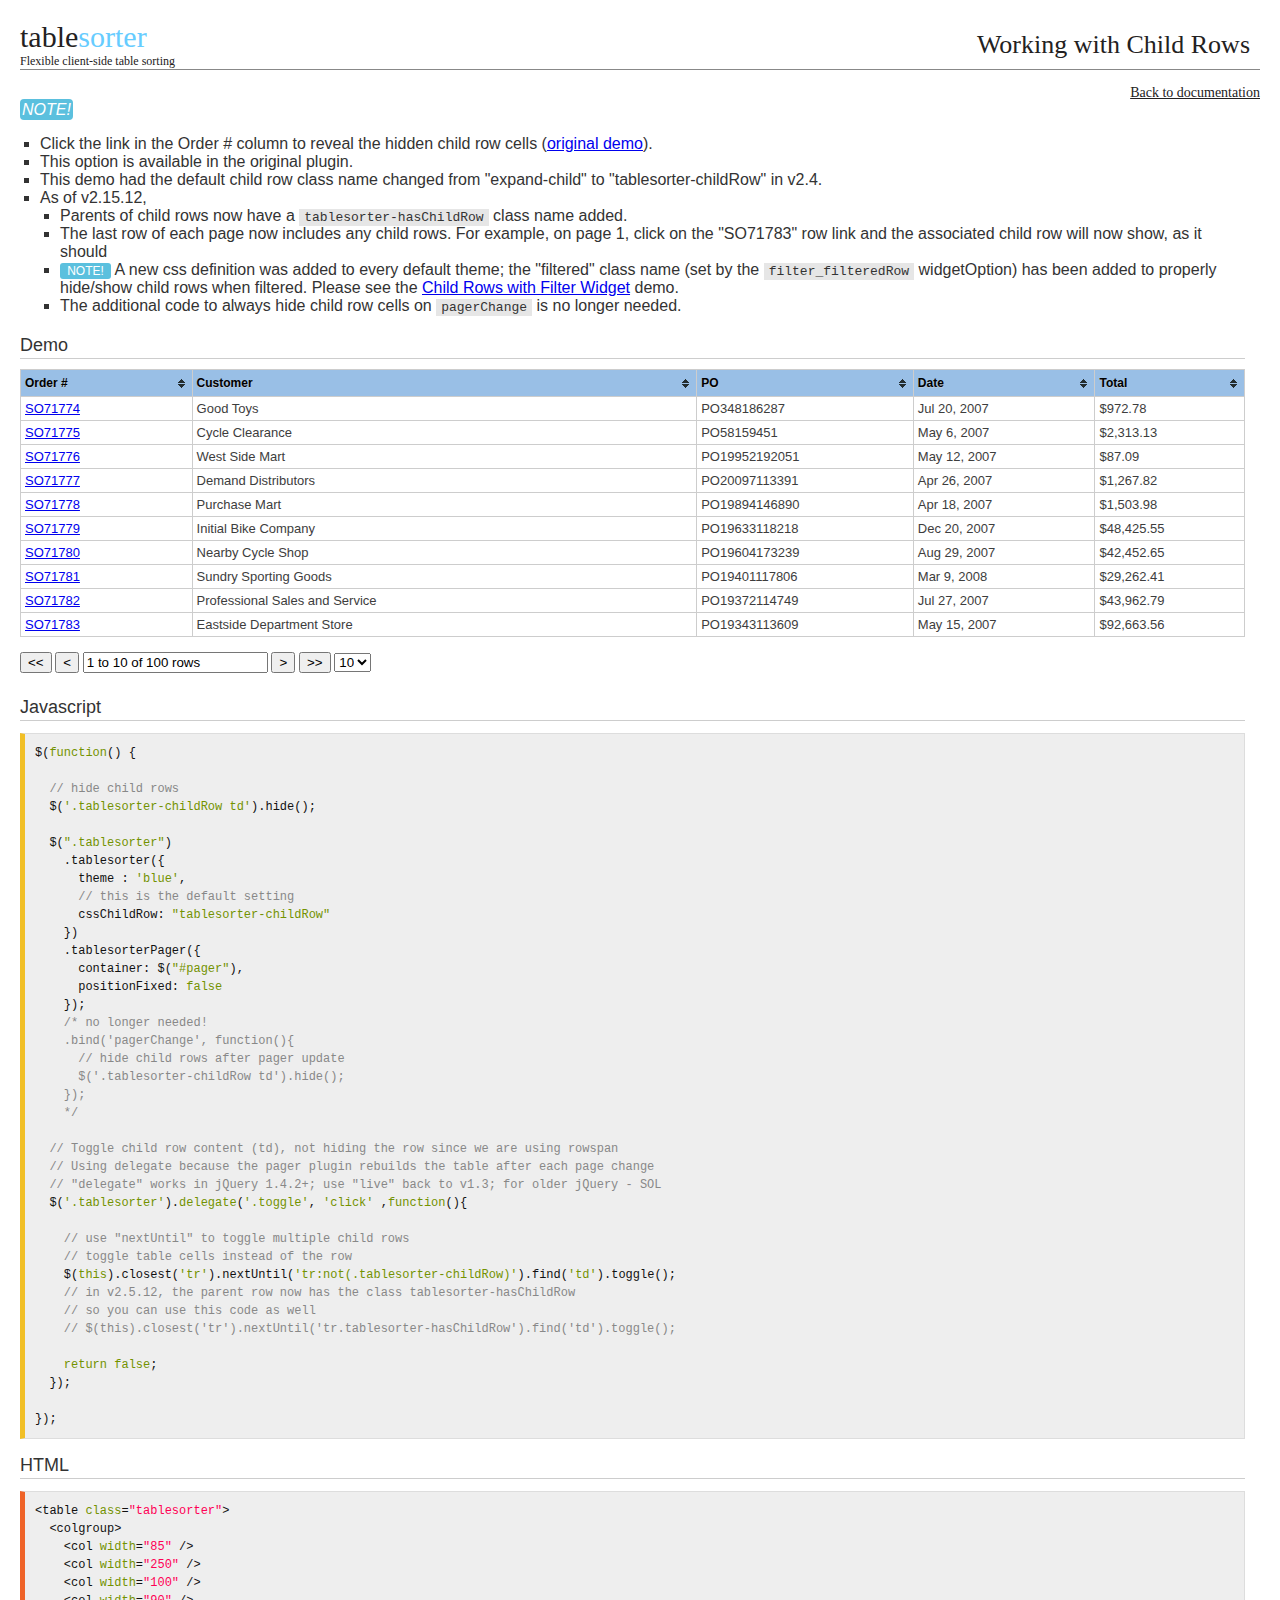
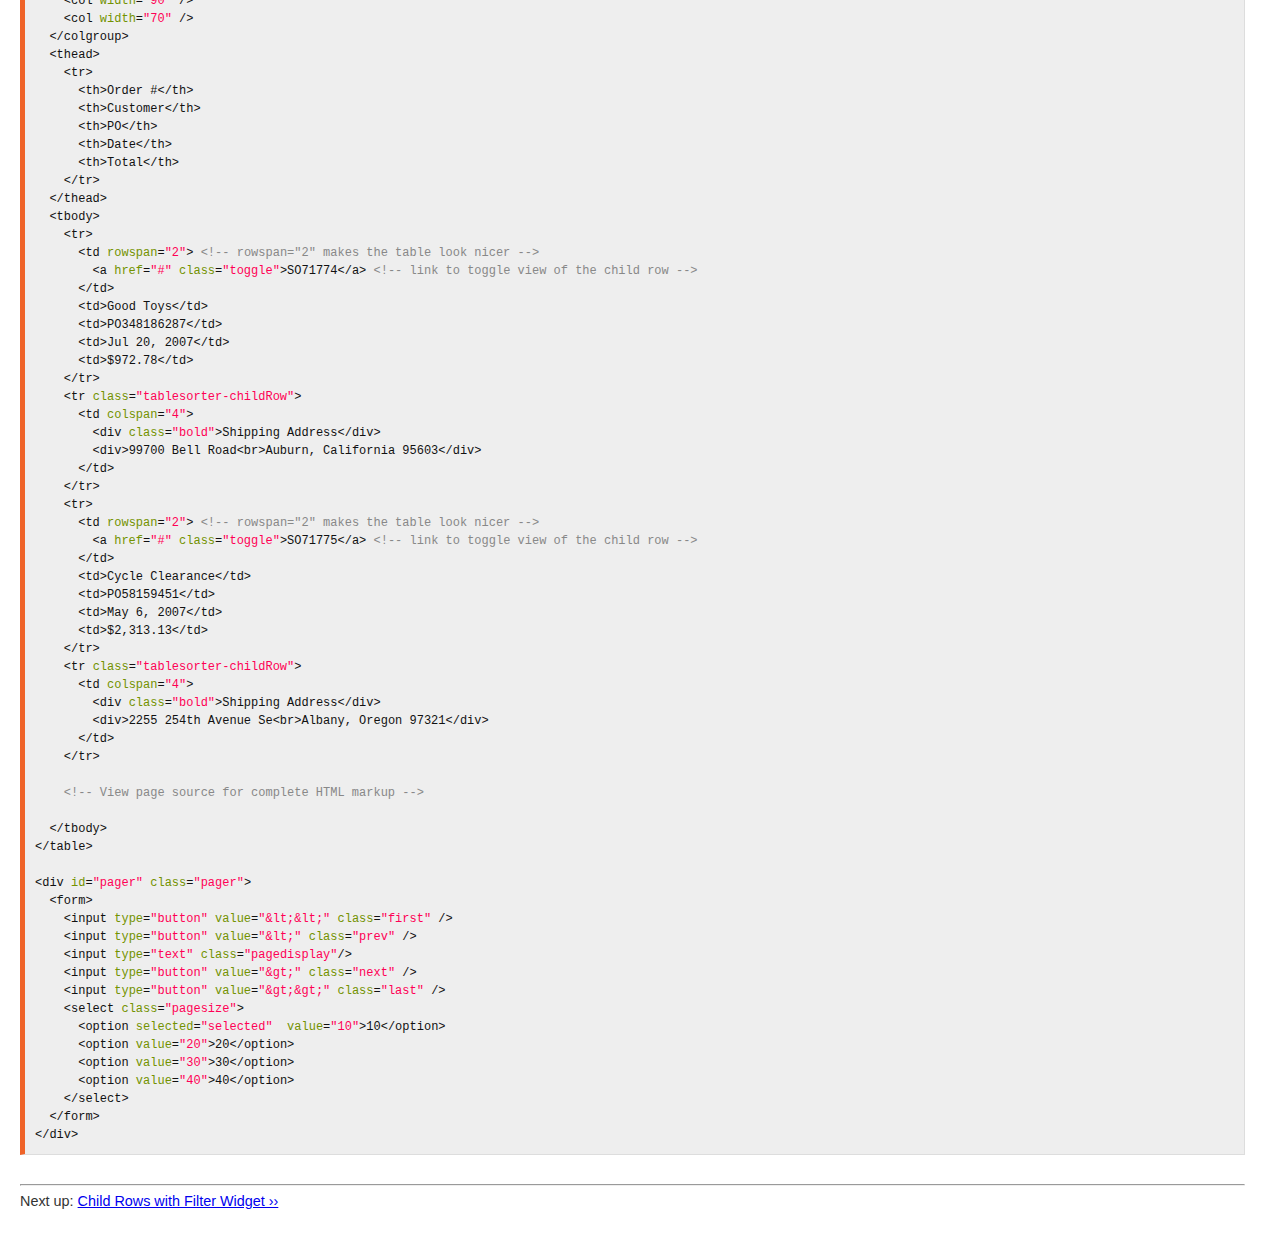
<file: Website/tablesorter-master/docs/example-child-rows.html>
<!DOCTYPE html>
<html>
<head>
 <meta charset="utf-8">
	<title>jQuery plugin: Tablesorter 2.0 - Child Rows</title>

	<!-- jQuery -->
	<script src="js/jquery-latest.min.js"></script>

	<!-- Demo stuff -->
	<link rel="stylesheet" href="css/jq.css">
	<link href="css/prettify.css" rel="stylesheet">
	<script src="js/prettify.js"></script>
	<script src="js/docs.js"></script>

	<!-- Tablesorter: required -->
	<link rel="stylesheet" href="../css/theme.blue.css">
	<script src="../js/jquery.tablesorter.js"></script>

	<!-- Tablesorter: optional -->
	<script src="../addons/pager/jquery.tablesorter.pager.js"></script>

	<script id="js">$(function() {

	// hide child rows
	$('.tablesorter-childRow td').hide();

	$(".tablesorter")
		.tablesorter({
			theme : 'blue',
			// this is the default setting
			cssChildRow: "tablesorter-childRow"
		})
		.tablesorterPager({
			container: $("#pager"),
			positionFixed: false
		});
		/* no longer needed!
		.bind('pagerChange', function(){
			// hide child rows after pager update
			$('.tablesorter-childRow td').hide();
		});
		*/

	// Toggle child row content (td), not hiding the row since we are using rowspan
	// Using delegate because the pager plugin rebuilds the table after each page change
	// "delegate" works in jQuery 1.4.2+; use "live" back to v1.3; for older jQuery - SOL
	$('.tablesorter').delegate('.toggle', 'click' ,function(){

		// use "nextUntil" to toggle multiple child rows
		// toggle table cells instead of the row
		$(this).closest('tr').nextUntil('tr:not(.tablesorter-childRow)').find('td').toggle();
		// in v2.5.12, the parent row now has the class tablesorter-hasChildRow
		// so you can use this code as well
		// $(this).closest('tr').nextUntil('tr.tablesorter-hasChildRow').find('td').toggle();

		return false;
	});

});</script>
</head>
<body>

<div id="banner">
	<h1>table<em>sorter</em></h1>
	<h2>Working with Child Rows</h2>
	<h3>Flexible client-side table sorting</h3>
	<a href="index.html">Back to documentation</a>
</div>

<div id="main">

	<p class="tip">
		<em>NOTE!</em>
		<ul>
			<li>Click the link in the Order # column to reveal the hidden child row cells
		(<a href="http://www.pengoworks.com/workshop/jquery/tablesorter/tablesorter.htm">original demo</a>).</li>
			<li>This option is available in the original plugin.</li>
			<li>This demo had the default child row class name changed from "expand-child" to "tablesorter-childRow" in v2.4.</li>
			<li>As of <span class="version updated">v2.15.12</span>,
				<ul>
					<li>Parents of child rows now have a <code>tablesorter-hasChildRow</code> class name added.</li>
					<li>The last row of each page now includes any child rows. For example, on page 1, click on the "SO71783" row link and the associated child row will now show, as it should</li>
					<li><span class="label label-info">NOTE!</span> A new css definition was added to every default theme; the "filtered" class name (set by the <code>filter_filteredRow</code> widgetOption) has been added to properly hide/show child rows when filtered. Please see the <a href="example-child-rows-filtered.html">Child Rows with Filter Widget</a> demo.</li>
					<li>The additional code to always hide child row cells on <code>pagerChange</code> is no longer needed.</li>
				</ul>
			</li>
		</ul>
	<p>

	<h1>Demo</h1>
	<div id="demo"><table class="tablesorter">
	<colgroup>
		<col width="85" />
		<col width="250" />
		<col width="100" />
		<col width="90" />
		<col width="70" />
	</colgroup>
	<thead>
		<tr>
			<th>Order #</th>
			<th>Customer</th>
			<th>PO</th>
			<th>Date</th>
			<th>Total</th>
		</tr>
	</thead>
	<tbody>
		<!-- First row expanded to reveal the layout -->
		<tr>
			<td rowspan="2"> <!-- rowspan="2" makes the table look nicer -->
				<a href="#" class="toggle">SO71774</a> <!-- link to toggle view of the child row -->
			</td>
			<td>Good Toys</td>
			<td>PO348186287</td>
			<td>Jul 20, 2007</td>
			<td>$972.78</td>
		</tr>
		<tr class="tablesorter-childRow"><td colspan="4"><div class="bold">Shipping Address</div><div>99700 Bell Road<br>Auburn, California 95603</div></td></tr>
		<tr><td rowspan="2"><a href="#" class="toggle">SO71775</a></td><td>Cycle Clearance</td><td>PO58159451</td><td>May 6, 2007</td><td>$2,313.13</td></tr>
		<tr class="tablesorter-childRow"><td colspan="4"><div class="bold">Shipping Address</div><div>2255 254th Avenue Se<br>Albany, Oregon 97321</div></td></tr>
		<tr><td rowspan="2"><a href="#" class="toggle">SO71776</a></td><td>West Side Mart</td><td>PO19952192051</td><td>May 12, 2007</td><td>$87.09</td></tr>
		<tr class="tablesorter-childRow"><td colspan="4"><div class="bold">Shipping Address</div><div>251 The Metro Center<br>Wokingham, England RG41 1QW</div></td></tr>
		<tr><td rowspan="3"><a href="#" class="toggle">SO71777</a></td><td>Demand Distributors</td><td>PO20097113391</td><td>Apr 26, 2007</td><td>$1,267.82</td></tr>
		<tr class="tablesorter-childRow"><td colspan="4"><div class="bold">Comment</div><div>Please send ATTN: Judy</div></td></tr>
		<tr class="tablesorter-childRow"><td colspan="4"><div class="bold">Shipping Address</div><div>25102 Springwater<br>Wenatchee, Washington 98801</div></td></tr>
		<tr><td rowspan="2"><a href="#" class="toggle">SO71778</a></td><td>Purchase Mart</td><td>PO19894146890</td><td>Apr 18, 2007</td><td>$1,503.98</td></tr>
		<tr class="tablesorter-childRow"><td colspan="4"><div class="bold">Shipping Address</div><div>Wrentham Village<br>Wrentham, Massachusetts 02093</div></td></tr>
		<tr><td rowspan="2"><a href="#" class="toggle">SO71779</a></td><td>Initial Bike Company</td><td>PO19633118218</td><td>Dec 20, 2007</td><td>$48,425.55</td></tr>
		<tr class="tablesorter-childRow"><td colspan="4"><div class="bold">Shipping Address</div><div>789 West Alameda<br>Westminster, Colorado 80030</div></td></tr>
		<tr><td rowspan="2"><a href="#" class="toggle">SO71780</a></td><td>Nearby Cycle Shop</td><td>PO19604173239</td><td>Aug 29, 2007</td><td>$42,452.65</td></tr>
		<tr class="tablesorter-childRow"><td colspan="4"><div class="bold">Shipping Address</div><div>Burgess Hill<br>Edward Way<br>West Sussex, England RH15 9UD</div></td></tr>
		<tr><td rowspan="3"><a href="#" class="toggle">SO71781</a></td><td>Sundry Sporting Goods</td><td>PO19401117806</td><td>Mar 9, 2008</td><td>$29,262.41</td></tr>
		<tr class="tablesorter-childRow"><td colspan="4"><div class="bold">Comment</div><div>Please send ATTN: Rudolph</div></td></tr>
		<tr class="tablesorter-childRow"><td colspan="4"><div class="bold">Shipping Address</div><div>595 Burning Street<br>Vancouver, British Columbia V7L 4J4</div></td></tr>
		<tr><td rowspan="2"><a href="#" class="toggle">SO71782</a></td><td>Professional Sales and Service</td><td>PO19372114749</td><td>Jul 27, 2007</td><td>$43,962.79</td></tr>
		<tr class="tablesorter-childRow"><td colspan="4"><div class="bold">Shipping Address</div><div>57251 Serene Blvd<br>Van Nuys, California 91411</div></td></tr>
		<tr><td rowspan="2"><a href="#" class="toggle">SO71783</a></td><td>Eastside Department Store</td><td>PO19343113609</td><td>May 15, 2007</td><td>$92,663.56</td></tr>
		<tr class="tablesorter-childRow"><td colspan="4"><div class="bold">Shipping Address</div><div>9992 Whipple Rd<br>Union City, California 94587</div></td></tr>
		<tr><td rowspan="2"><a href="#" class="toggle">SO71784</a></td><td>Action Bicycle Specialists</td><td>PO19285135919</td><td>Nov 30, 2007</td><td>$119,960.82</td></tr>
		<tr class="tablesorter-childRow"><td colspan="4"><div class="bold">Shipping Address</div><div>Warrington Ldc Unit 25/2<br>Woolston, England WA1 4SY</div></td></tr>
		<tr><td rowspan="3"><a href="#" class="toggle">SO71785</a></td><td>Metro Cycle Shop</td><td>PO19169115427</td><td>Feb 1, 2008</td><td>$39,805.12</td></tr>
		<tr class="tablesorter-childRow"><td colspan="4"><div class="bold">Comment</div><div>Please send ATTN: Henry</div></td></tr>
		<tr class="tablesorter-childRow"><td colspan="4"><div class="bold">Shipping Address</div><div>2507 Pacific Ave S<br>Tacoma, Washington 98403</div></td></tr>
		<tr><td rowspan="2"><a href="#" class="toggle">SO71786</a></td><td>Greater Bike Store</td><td>PO17690128583</td><td>Dec 7, 2007</td><td>$4,657.19</td></tr>
		<tr class="tablesorter-childRow"><td colspan="4"><div class="bold">Shipping Address</div><div>55 Lakeshore Blvd East<br>Toronto, Ontario M4B 1V6</div></td></tr>
		<tr><td rowspan="2"><a href="#" class="toggle">SO71787</a></td><td>Fun Toys and Bikes</td><td>PO18038111279</td><td>Jun 1, 2007</td><td>$38,211.11</td></tr>
		<tr class="tablesorter-childRow"><td colspan="4"><div class="bold">Shipping Address</div><div>6500 East Grant Road<br>Tucson, Arizona 85701</div></td></tr>
		<tr><td rowspan="2"><a href="#" class="toggle">SO71788</a></td><td>Reliable Retail Center</td><td>PO17951176595</td><td>Jul 10, 2007</td><td>$1,806.12</td></tr>
		<tr class="tablesorter-childRow"><td colspan="4"><div class="bold">Shipping Address</div><div>609 Evans Avenue<br>Toronto, Ontario M4B 1V4</div></td></tr>
		<tr><td rowspan="3"><a href="#" class="toggle">SO71789</a></td><td>Eastside Parts Shop</td><td>PO17516128941</td><td>May 22, 2007</td><td>$143.50</td></tr>
		<tr class="tablesorter-childRow"><td colspan="4"><div class="bold">Comment</div><div>Please send ATTN: Andrew</div></td></tr>
		<tr class="tablesorter-childRow"><td colspan="4"><div class="bold">Shipping Address</div><div>7000 Victoria Park Avenue<br>Toronto, Ontario M4B 1V4</div></td></tr>
		<tr><td rowspan="2"><a href="#" class="toggle">SO71790</a></td><td>Successful Sales Company</td><td>PO17487184338</td><td>Apr 15, 2007</td><td>$5,306.48</td></tr>
		<tr class="tablesorter-childRow"><td colspan="4"><div class="bold">Shipping Address</div><div>7009 Sw Hall Blvd.<br>Tigard, Oregon 97223</div></td></tr>
		<tr><td rowspan="2"><a href="#" class="toggle">SO71791</a></td><td>Convenient Sales and Service</td><td>PO17139191080</td><td>Nov 14, 2007</td><td>$26,692.85</td></tr>
		<tr class="tablesorter-childRow"><td colspan="4"><div class="bold">Shipping Address</div><div>950 Gateway Street<br>Springfield, Oregon 97477</div></td></tr>
		<tr><td rowspan="2"><a href="#" class="toggle">SO71792</a></td><td>Corner Bicycle Supply</td><td>PO17545115036</td><td>Mar 17, 2008</td><td>$67,683.32</td></tr>
		<tr class="tablesorter-childRow"><td colspan="4"><div class="bold">Shipping Address</div><div>2511 Baker Road<br>Toronto, Ontario M4B 1V7</div></td></tr>
		<tr><td rowspan="3"><a href="#" class="toggle">SO71793</a></td><td>Mountain Toy Store</td><td>PO17226152414</td><td>Sep 5, 2007</td><td>$1,943.93</td></tr>
		<tr class="tablesorter-childRow"><td colspan="4"><div class="bold">Comment</div><div>Please send ATTN: Marvin</div></td></tr>
		<tr class="tablesorter-childRow"><td colspan="4"><div class="bold">Shipping Address</div><div>First Colony Mall<br>Sugar Land, Texas 77478</div></td></tr>
		<tr><td rowspan="2"><a href="#" class="toggle">SO71794</a></td><td>Vigorous Exercise Company</td><td>PO17574111985</td><td>Dec 14, 2007</td><td>$87,770.74</td></tr>
		<tr class="tablesorter-childRow"><td colspan="4"><div class="bold">Shipping Address</div><div>9950 Ferrand Drive, 9th Floor<br>Toronto, Ontario M4B 1V4</div></td></tr>
		<tr><td rowspan="2"><a href="#" class="toggle">SO71795</a></td><td>Bike Part Wholesalers</td><td>PO17371184627</td><td>Feb 6, 2008</td><td>$41,224.10</td></tr>
		<tr class="tablesorter-childRow"><td colspan="4"><div class="bold">Shipping Address</div><div>254a Baker Street<br>Botany<br>Sydney, New South Wales 1002</div></td></tr>
		<tr><td rowspan="2"><a href="#" class="toggle">SO71796</a></td><td>Extreme Riding Supplies</td><td>PO17052159664</td><td>Jul 13, 2007</td><td>$63,686.27</td></tr>
		<tr class="tablesorter-childRow"><td colspan="4"><div class="bold">Shipping Address</div><div>Riverside<br>Sherman Oaks, California 91403</div></td></tr>
		<tr><td rowspan="3"><a href="#" class="toggle">SO71797</a></td><td>Riding Cycles</td><td>PO16501134889</td><td>Dec 2, 2007</td><td>$86,222.81</td></tr>
		<tr class="tablesorter-childRow"><td colspan="4"><div class="bold">Comment</div><div>Please send ATTN: Jon</div></td></tr>
		<tr class="tablesorter-childRow"><td colspan="4"><div class="bold">Shipping Address</div><div>Galashiels<br>Liverpool, England L4 4HB</div></td></tr>
		<tr><td rowspan="2"><a href="#" class="toggle">SO71798</a></td><td>Work and Play Association</td><td>PO16994135863</td><td>Jan 20, 2008</td><td>$40,048.63</td></tr>
		<tr class="tablesorter-childRow"><td colspan="4"><div class="bold">Shipping Address</div><div>2533 Eureka Rd.<br>Southgate, Michigan 48195</div></td></tr>
		<tr><td rowspan="2"><a href="#" class="toggle">SO71799</a></td><td>Metro Sports Equipment</td><td>PO15486196616</td><td>Oct 18, 2007</td><td>$23,080.67</td></tr>
		<tr class="tablesorter-childRow"><td colspan="4"><div class="bold">Shipping Address</div><div>6, rue des Pyrenees<br>Saint Ouen, Loir et Cher 41100</div></td></tr>
		<tr><td rowspan="2"><a href="#" class="toggle">SO71800</a></td><td>Quick Parts and Service</td><td>PO15544127760</td><td>Feb 19, 2008</td><td>$37,253.44</td></tr>
		<tr class="tablesorter-childRow"><td colspan="4"><div class="bold">Shipping Address</div><div>99954 Boul. Laurier, Local 060, Place<br>Sainte-Foy, Quebec G1W</div></td></tr>
		<tr><td rowspan="3"><a href="#" class="toggle">SO71801</a></td><td>Getaway Inn</td><td>PO15515173664</td><td>Mar 6, 2008</td><td>$47,720.54</td></tr>
		<tr class="tablesorter-childRow"><td colspan="4"><div class="bold">Comment</div><div>Please send ATTN: Min</div></td></tr>
		<tr class="tablesorter-childRow"><td colspan="4"><div class="bold">Shipping Address</div><div>54, avenue des Ternes<br>Saint Ouen, Loir et Cher 41100</div></td></tr>
		<tr><td rowspan="2"><a href="#" class="toggle">SO71802</a></td><td>Blue-Ribbon Bike Company</td><td>PO15457184141</td><td>Sep 22, 2007</td><td>$42,013.42</td></tr>
		<tr class="tablesorter-childRow"><td colspan="4"><div class="bold">Shipping Address</div><div>790 Shelbyville Road<br>Saint Matthews, Kentucky 40207</div></td></tr>
		<tr><td rowspan="2"><a href="#" class="toggle">SO71803</a></td><td>World of Bikes</td><td>PO15341174104</td><td>Mar 1, 2008</td><td>$43,964.97</td></tr>
		<tr class="tablesorter-childRow"><td colspan="4"><div class="bold">Shipping Address</div><div>660 Lindbergh<br>Saint Louis, Missouri 63103</div></td></tr>
		<tr><td rowspan="2"><a href="#" class="toggle">SO71804</a></td><td>Bikes for Two</td><td>PO14906114459</td><td>Aug 18, 2007</td><td>$2,431.21</td></tr>
		<tr class="tablesorter-childRow"><td colspan="4"><div class="bold">Shipping Address</div><div>63 West Beaver Creek<br>Richmond Hill, Ontario L4E 3M5</div></td></tr>
		<tr><td rowspan="3"><a href="#" class="toggle">SO71805</a></td><td>Nationwide Supply</td><td>PO14703194514</td><td>Jun 27, 2007</td><td>$76,535.55</td></tr>
		<tr class="tablesorter-childRow"><td colspan="4"><div class="bold">Comment</div><div>Please send ATTN: Pilar</div></td></tr>
		<tr class="tablesorter-childRow"><td colspan="4"><div class="bold">Shipping Address</div><div>4250 Concord Road<br>Rhodes, New South Wales 2138</div></td></tr>
		<tr><td rowspan="2"><a href="#" class="toggle">SO71806</a></td><td>Valley Toy Store</td><td>PO14790111844</td><td>Jun 2, 2007</td><td>$20,261.90</td></tr>
		<tr class="tablesorter-childRow"><td colspan="4"><div class="bold">Shipping Address</div><div>252851 Rowan Place<br>Richmond, British Columbia V6B 3P7</div></td></tr>
		<tr><td rowspan="2"><a href="#" class="toggle">SO71807</a></td><td>Courteous Bicycle Specialists</td><td>PO14935135211</td><td>Oct 28, 2007</td><td>$656.84</td></tr>
		<tr class="tablesorter-childRow"><td colspan="4"><div class="bold">Shipping Address</div><div>995 Crescent<br>Richmond Hill, Ontario L4E 3M5</div></td></tr>
		<tr><td rowspan="2"><a href="#" class="toggle">SO71808</a></td><td>Odometers and Accessories Company</td><td>PO14761198562</td><td>Oct 28, 2007</td><td>$42,231.51</td></tr>
		<tr class="tablesorter-childRow"><td colspan="4"><div class="bold">Shipping Address</div><div>253711 Mayfield Place, Unit 150<br>Richmond, British Columbia V6B 3P7</div></td></tr>
		<tr><td rowspan="3"><a href="#" class="toggle">SO71809</a></td><td>Fitness Bike Accessories</td><td>PO14645153239</td><td>Jan 12, 2008</td><td>$3,743.42</td></tr>
		<tr class="tablesorter-childRow"><td colspan="4"><div class="bold">Comment</div><div>Please send ATTN: John</div></td></tr>
		<tr class="tablesorter-childRow"><td colspan="4"><div class="bold">Shipping Address</div><div>Level 7<br>114 Albert Road<br>Rhodes, New South Wales 2138</div></td></tr>
		<tr><td rowspan="2"><a href="#" class="toggle">SO71810</a></td><td>Two-Seater Bikes</td><td>PO13804148315</td><td>May 27, 2007</td><td>$1,093.53</td></tr>
		<tr class="tablesorter-childRow"><td colspan="4"><div class="bold">Shipping Address</div><div>5700 Legacy Dr<br>Plano, Texas 75074</div></td></tr>
		<tr><td rowspan="2"><a href="#" class="toggle">SO71811</a></td><td>Racing Toys</td><td>PO13717180066</td><td>Feb 26, 2008</td><td>$3,493.04</td></tr>
		<tr class="tablesorter-childRow"><td colspan="4"><div class="bold">Shipping Address</div><div>9228 Via Del Sol<br>Phoenix, Arizona 85004</div></td></tr>
		<tr><td rowspan="2"><a href="#" class="toggle">SO71812</a></td><td>Fashionable Bikes and Accessories</td><td>PO13543115747</td><td>Apr 28, 2007</td><td>$35,146.04</td></tr>
		<tr class="tablesorter-childRow"><td colspan="4"><div class="bold">Shipping Address</div><div>Sports Store At Park City<br>Park City, Utah 84098</div></td></tr>
		<tr><td rowspan="3"><a href="#" class="toggle">SO71813</a></td><td>Liquidation Sales</td><td>PO13630186295</td><td>Jan 17, 2008</td><td>$12,707.47</td></tr>
		<tr class="tablesorter-childRow"><td colspan="4"><div class="bold">Comment</div><div>Please send ATTN: Jenny</div></td></tr>
		<tr class="tablesorter-childRow"><td colspan="4"><div class="bold">Shipping Address</div><div>No. 6<br>Millenium Court<br>Perth, South Australia 6006</div></td></tr>
		<tr><td rowspan="2"><a href="#" class="toggle">SO71814</a></td><td>Our Sporting Goods Store</td><td>PO12818173864</td><td>May 31, 2007</td><td>$7,517.54</td></tr>
		<tr class="tablesorter-childRow"><td colspan="4"><div class="bold">Shipping Address</div><div>6030 Conroy Road<br>Ottawa, Ontario K4B 1S3</div></td></tr>
		<tr><td rowspan="2"><a href="#" class="toggle">SO71815</a></td><td>Thrifty Parts and Sales</td><td>PO13021155785</td><td>Jan 1, 2008</td><td>$1,261.44</td></tr>
		<tr class="tablesorter-childRow"><td colspan="4"><div class="bold">Shipping Address</div><div>Oxnard Outlet<br>Oxnard, California 93030</div></td></tr>
		<tr><td rowspan="2"><a href="#" class="toggle">SO71816</a></td><td>Engineered Bike Systems</td><td>PO12992180445</td><td>Jul 29, 2007</td><td>$3,754.97</td></tr>
		<tr class="tablesorter-childRow"><td colspan="4"><div class="bold">Shipping Address</div><div>123 Camelia Avenue<br>Oxnard, California 93030</div></td></tr>
		<tr><td rowspan="3"><a href="#" class="toggle">SO71817</a></td><td>Home Town Bike Store</td><td>PO12905185178</td><td>May 21, 2007</td><td>$689.96</td></tr>
		<tr class="tablesorter-childRow"><td colspan="4"><div class="bold">Comment</div><div>Please send ATTN: Danielle</div></td></tr>
		<tr class="tablesorter-childRow"><td colspan="4"><div class="bold">Shipping Address</div><div>955 Green Valley Crescent<br>Ottawa, Ontario K4B 1S1</div></td></tr>
		<tr><td rowspan="2"><a href="#" class="toggle">SO71818</a></td><td>Utilitarian Sporting Goods</td><td>PO12470139718</td><td>Apr 25, 2007</td><td>$61,356.31</td></tr>
		<tr class="tablesorter-childRow"><td colspan="4"><div class="bold">Shipping Address</div><div>4635 S. Harrison Blvd.<br>Ogden, Utah 84401</div></td></tr>
		<tr><td rowspan="2"><a href="#" class="toggle">SO71819</a></td><td>Fabrikam Inc., West</td><td>PO12354153257</td><td>May 19, 2007</td><td>$41,746.15</td></tr>
		<tr class="tablesorter-childRow"><td colspan="4"><div class="bold">Shipping Address</div><div>46460 West Oaks Drive<br>Novi, Michigan 48375</div></td></tr>
		<tr><td rowspan="2"><a href="#" class="toggle">SO71820</a></td><td>Racing Sales and Service</td><td>PO12673129941</td><td>Apr 26, 2007</td><td>$68,686.02</td></tr>
		<tr class="tablesorter-childRow"><td colspan="4"><div class="bold">Shipping Address</div><div>510, avenue de Villiers<br>Orleans, Loiret 45000</div></td></tr>
		<tr><td rowspan="3"><a href="#" class="toggle">SO71821</a></td><td>Bike Goods </td><td>PO11977190694</td><td>May 25, 2007</td><td>$5,904.88</td></tr>
		<tr class="tablesorter-childRow"><td colspan="4"><div class="bold">Comment</div><div>Please send ATTN: Gary</div></td></tr>
		<tr class="tablesorter-childRow"><td colspan="4"><div class="bold">Shipping Address</div><div>254075 Biscayne Blvd.<br>North Miami Beach, Florida 33162</div></td></tr>
		<tr><td rowspan="2"><a href="#" class="toggle">SO71822</a></td><td>Popular Bike Lines</td><td>PO11774139099</td><td>Dec 19, 2007</td><td>$31,191.60</td></tr>
		<tr class="tablesorter-childRow"><td colspan="4"><div class="bold">Shipping Address</div><div>Level 7<br>80 Arthur Street<br>Newcastle, New South Wales 2300</div></td></tr>
		<tr><td rowspan="2"><a href="#" class="toggle">SO71823</a></td><td>Enterprise Center</td><td>PO11310159994</td><td>Sep 7, 2007</td><td>$2,818.81</td></tr>
		<tr class="tablesorter-childRow"><td colspan="4"><div class="bold">Shipping Address</div><div>Kurfürstenstr 574<br>München, Hessen 80074</div></td></tr>
		<tr><td rowspan="2"><a href="#" class="toggle">SO71824</a></td><td>Outdoor Equipment Store</td><td>PO11455162600</td><td>Oct 29, 2007</td><td>$115,117.41</td></tr>
		<tr class="tablesorter-childRow"><td colspan="4"><div class="bold">Shipping Address</div><div>6 Cotton Road<br>Nashua, New Hampshire 03064</div></td></tr>
		<tr><td rowspan="3"><a href="#" class="toggle">SO71825</a></td><td>One Bike Company</td><td>PO11165197222</td><td>Dec 28, 2007</td><td>$4,824.62</td></tr>
		<tr class="tablesorter-childRow"><td colspan="4"><div class="bold">Comment</div><div>Please send ATTN: Shanay</div></td></tr>
		<tr class="tablesorter-childRow"><td colspan="4"><div class="bold">Shipping Address</div><div>5 place Ville-Marie<br>Montreal, Quebec H1Y 2H7</div></td></tr>
		<tr><td rowspan="2"><a href="#" class="toggle">SO71826</a></td><td>Rodeway Bike Store</td><td>PO11397155355</td><td>Oct 29, 2007</td><td>$40,083.06</td></tr>
		<tr class="tablesorter-childRow"><td colspan="4"><div class="bold">Shipping Address</div><div>Winterfeldtstr 5557<br>Kreditorenbuchhaltung<br>Münster, Saarland 48001</div></td></tr>
		<tr><td rowspan="2"><a href="#" class="toggle">SO71827</a></td><td>Metal Processing Company</td><td>PO11107195325</td><td>Aug 22, 2007</td><td>$9,247.52</td></tr>
		<tr class="tablesorter-childRow"><td colspan="4"><div class="bold">Shipping Address</div><div>770 Notre Datme Quest Bureau 800<br>Montreal, Quebec H1Y 2H7</div></td></tr>
		<tr><td rowspan="2"><a href="#" class="toggle">SO71828</a></td><td>Grand Industries</td><td>PO11194153355</td><td>Aug 10, 2007</td><td>$52,553.87</td></tr>
		<tr class="tablesorter-childRow"><td colspan="4"><div class="bold">Shipping Address</div><div>6333 Cote Vertu<br>Montreal, Quebec H1Y 2H7</div></td></tr>
		<tr><td rowspan="3"><a href="#" class="toggle">SO71829</a></td><td>Family Cycle Store</td><td>PO10962123279</td><td>Jul 16, 2007</td><td>$40,095.88</td></tr>
		<tr class="tablesorter-childRow"><td colspan="4"><div class="bold">Comment</div><div>Please send ATTN: James</div></td></tr>
		<tr class="tablesorter-childRow"><td colspan="4"><div class="bold">Shipping Address</div><div>660 Saint-Jacques, Bureau 400<br>Montreal, Quebec H1Y 2H8</div></td></tr>
		<tr><td rowspan="2"><a href="#" class="toggle">SO71830</a></td><td>Petroleum Products Distributors</td><td>PO10875112195</td><td>Nov 8, 2007</td><td>$55,088.00</td></tr>
		<tr class="tablesorter-childRow"><td colspan="4"><div class="bold">Shipping Address</div><div>20225 Lansing Ave<br>Montreal, Quebec H1Y 2H7</div></td></tr>
		<tr><td rowspan="2"><a href="#" class="toggle">SO71831</a></td><td>Tachometers and Accessories</td><td>PO10295111084</td><td>Aug 8, 2007</td><td>$2,228.06</td></tr>
		<tr class="tablesorter-childRow"><td colspan="4"><div class="bold">Shipping Address</div><div>Wymbush<br>Milton Keynes, England MK8 8DF</div></td></tr>
		<tr><td rowspan="2"><a href="#" class="toggle">SO71832</a></td><td>Closest Bicycle Store</td><td>PO10353140756</td><td>Sep 3, 2007</td><td>$39,531.61</td></tr>
		<tr class="tablesorter-childRow"><td colspan="4"><div class="bold">Shipping Address</div><div>Garamonde Drive, Wymbush<br>PO Box 4023<br>Milton Keynes, England MK8 8ZD</div></td></tr>
		<tr><td rowspan="3"><a href="#" class="toggle">SO71833</a></td><td>Another Bicycle Company</td><td>PO10411123072</td><td>Jan 26, 2008</td><td>$70,377.54</td></tr>
		<tr class="tablesorter-childRow"><td colspan="4"><div class="bold">Comment</div><div>Please send ATTN: Stanley</div></td></tr>
		<tr class="tablesorter-childRow"><td colspan="4"><div class="bold">Shipping Address</div><div>567 Sw Mcloughlin Blvd<br>Milwaukie, Oregon 97222</div></td></tr>
		<tr><td rowspan="2"><a href="#" class="toggle">SO71834</a></td><td>Rustic Bike Store</td><td>PO377116268</td><td>Feb 22, 2008</td><td>$2,310.51</td></tr>
		<tr class="tablesorter-childRow"><td colspan="4"><div class="bold">Shipping Address</div><div>Buergermeister-ulrich-str 3000<br>Buchhaltung<br>Augsburg, Bayern 86150</div></td></tr>
		<tr><td rowspan="2"><a href="#" class="toggle">SO71835</a></td><td>Running and Cycling Gear</td><td>PO870120974</td><td>Jun 13, 2007</td><td>$71,605.92</td></tr>
		<tr class="tablesorter-childRow"><td colspan="4"><div class="bold">Shipping Address</div><div>No. 60 Bellis Fair Parkway<br>Bellingham, Washington 98225</div></td></tr>
		<tr><td rowspan="2"><a href="#" class="toggle">SO71836</a></td><td>Safe Cycles Shop</td><td>PO841118259</td><td>Sep 13, 2007</td><td>$90,216.85</td></tr>
		<tr class="tablesorter-childRow"><td colspan="4"><div class="bold">Shipping Address</div><div>2681 Eagle Peak<br>Bellevue, Washington 98004</div></td></tr>
		<tr><td rowspan="3"><a href="#" class="toggle">SO71837</a></td><td>Riders Company</td><td>PO1624180133</td><td>Aug 24, 2007</td><td>$39,989.36</td></tr>
		<tr class="tablesorter-childRow"><td colspan="4"><div class="bold">Comment</div><div>Please send ATTN: Kim</div></td></tr>
		<tr class="tablesorter-childRow"><td colspan="4"><div class="bold">Shipping Address</div><div>Tanger Factory<br>Branch, Minnesota 55056</div></td></tr>
		<tr><td rowspan="2"><a href="#" class="toggle">SO71838</a></td><td>Cycles Sales and Repair</td><td>PO1305123041</td><td>Sep 7, 2007</td><td>$15,165.23</td></tr>
		<tr class="tablesorter-childRow"><td colspan="4"><div class="bold">Shipping Address</div><div>3387, rue Marbeuf<br>Bobigny, Seine Saint Denis 93000</div></td></tr>
		<tr><td rowspan="2"><a href="#" class="toggle">SO71839</a></td><td>Front Runner Bikes</td><td>PO1537119063</td><td>Jan 26, 2008</td><td>$75,173.33</td></tr>
		<tr class="tablesorter-childRow"><td colspan="4"><div class="bold">Shipping Address</div><div>DeSouth Square<br>Bradenton, Florida 34205</div></td></tr>
		<tr><td rowspan="2"><a href="#" class="toggle">SO71840</a></td><td>Community Department Stores</td><td>PO1450191043</td><td>Oct 2, 2007</td><td>$1,234.39</td></tr>
		<tr class="tablesorter-childRow"><td colspan="4"><div class="bold">Shipping Address</div><div>3639, rue des Grands Champs<br>Boulogne-sur-Mer, Pas de Calais 62200</div></td></tr>
		<tr><td rowspan="3"><a href="#" class="toggle">SO71841</a></td><td>Rural Cycle Emporium</td><td>PO1798133189</td><td>Nov 23, 2007</td><td>$112,758.77</td></tr>
		<tr class="tablesorter-childRow"><td colspan="4"><div class="bold">Comment</div><div>Please send ATTN: Kathleen</div></td></tr>
		<tr class="tablesorter-childRow"><td colspan="4"><div class="bold">Shipping Address</div><div>6388 Lake City Way<br>Burnaby, British Columbia V5A 3A6</div></td></tr>
		<tr><td rowspan="2"><a href="#" class="toggle">SO71842</a></td><td>Price-Cutter Discount Bikes</td><td>PO1740169151</td><td>Nov 22, 2007</td><td>$12.91</td></tr>
		<tr class="tablesorter-childRow"><td colspan="4"><div class="bold">Shipping Address</div><div>6700 Boul Taschereau<br>Brossard, Quebec J4Z 1C5</div></td></tr>
		<tr><td rowspan="2"><a href="#" class="toggle">SO71843</a></td><td>Future Bikes</td><td>PO2001122796</td><td>Jun 24, 2007</td><td>$7,775.72</td></tr>
		<tr class="tablesorter-childRow"><td colspan="4"><div class="bold">Shipping Address</div><div>67255 - 8th Street N.E., Suite 350<br>Calgary, Alberta T2P 2G8</div></td></tr>
		<tr><td rowspan="2"><a href="#" class="toggle">SO71844</a></td><td>Sales and Supply Company</td><td>PO2813198985</td><td>Jun 12, 2007</td><td>$48,077.41</td></tr>
		<tr class="tablesorter-childRow"><td colspan="4"><div class="bold">Shipping Address</div><div>Corporate Ofc A/p<br>123 Fourth Ave<br>Chantilly, Virginia 20151</div></td></tr>
		<tr><td rowspan="3"><a href="#" class="toggle">SO71845</a></td><td>Trailblazing Sports</td><td>PO2697119362</td><td>Mar 4, 2008</td><td>$45,992.37</td></tr>
		<tr class="tablesorter-childRow"><td colspan="4"><div class="bold">Comment</div><div>Please send ATTN: Frank</div></td></tr>
		<tr class="tablesorter-childRow"><td colspan="4"><div class="bold">Shipping Address</div><div>251340 E. South St.<br>Cerritos, California 90703</div></td></tr>
		<tr><td rowspan="2"><a href="#" class="toggle">SO71846</a></td><td>Sports Store</td><td>PO2378131604</td><td>Jul 2, 2007</td><td>$2,711.41</td></tr>
		<tr class="tablesorter-childRow"><td colspan="4"><div class="bold">Shipping Address</div><div>Internet House, 3399 Science Park<br>Cambridge, England CB4 4BZ</div></td></tr>
		<tr><td rowspan="2"><a href="#" class="toggle">SO71847</a></td><td>Camping and Sports Store</td><td>PO18502143784</td><td>Jul 15, 2007</td><td>$119,981.15</td></tr>
		<tr class="tablesorter-childRow"><td colspan="4"><div class="bold">Shipping Address</div><div>400-25155 West Pender St<br>Vancouver, British Columbia V7L 4J4</div></td></tr>
		<tr><td rowspan="2"><a href="#" class="toggle">SO71848</a></td><td>Locks Company</td><td>PO18763153352</td><td>Nov 9, 2007</td><td>$16,667.88</td></tr>
		<tr class="tablesorter-childRow"><td colspan="4"><div class="bold">Shipping Address</div><div>70259 West Sunnyview Ave<br>Visalia, California 93291</div></td></tr>
		<tr><td rowspan="3"><a href="#" class="toggle">SO71849</a></td><td>Principal Bike Company</td><td>PO18125130930</td><td>Jan 18, 2008</td><td>$25,746.16</td></tr>
		<tr class="tablesorter-childRow"><td colspan="4"><div class="bold">Comment</div><div>Please send ATTN: Alvaro</div></td></tr>
		<tr class="tablesorter-childRow"><td colspan="4"><div class="bold">Shipping Address</div><div>Mountain Square<br>Upland, California 91786</div></td></tr>
		<tr><td rowspan="2"><a href="#" class="toggle">SO71850</a></td><td>Quitting Business Distributors</td><td>PO18241134627</td><td>Aug 28, 2007</td><td>$10,492.47</td></tr>
		<tr class="tablesorter-childRow"><td colspan="4"><div class="bold">Shipping Address</div><div>University Plaza<br>Tampa, Florida 33602</div></td></tr>
		<tr><td rowspan="2"><a href="#" class="toggle">SO71851</a></td><td>Rapid Bikes</td><td>PO18299133687</td><td>Jun 17, 2007</td><td>$51,104.88</td></tr>
		<tr class="tablesorter-childRow"><td colspan="4"><div class="bold">Shipping Address</div><div>992 St Clair Ave East<br>Toronto, Ontario M4B 1V7</div></td></tr>
		<tr><td rowspan="2"><a href="#" class="toggle">SO71852</a></td><td>Painters Bicycle Specialists</td><td>PO20213171866</td><td>Mar 24, 2008</td><td>$10,406.62</td></tr>
		<tr class="tablesorter-childRow"><td colspan="4"><div class="bold">Shipping Address</div><div>9975 Union St.<br>Waterbury, Connecticut 06710</div></td></tr>
		<tr><td rowspan="3"><a href="#" class="toggle">SO71853</a></td><td>Famous Bike Shop</td><td>PO18531164420</td><td>May 3, 2007</td><td>$4,578.20</td></tr>
		<tr class="tablesorter-childRow"><td colspan="4"><div class="bold">Comment</div><div>Please send ATTN: Jim</div></td></tr>
		<tr class="tablesorter-childRow"><td colspan="4"><div class="bold">Shipping Address</div><div>999 West Georgia St.<br>Vancouver, Ontario V5T 1Y9</div></td></tr>
		<tr><td rowspan="2"><a href="#" class="toggle">SO71854</a></td><td>Helpful Sales and Repair Service </td><td>PO16385143469</td><td>Nov 11, 2007</td><td>$36,819.69</td></tr>
		<tr class="tablesorter-childRow"><td colspan="4"><div class="bold">Shipping Address</div><div>Licensing Account<br>Seaford, Victoria 3198</div></td></tr>
		<tr><td rowspan="2"><a href="#" class="toggle">SO71855</a></td><td>Self-Contained Cycle Parts Company</td><td>PO18589189353</td><td>Jun 23, 2007</td><td>$429.62</td></tr>
		<tr class="tablesorter-childRow"><td colspan="4"><div class="bold">Shipping Address</div><div>12, rue des Grands Champs<br>Verrieres Le Buisson, Essonne 91370</div></td></tr>
		<tr><td rowspan="2"><a href="#" class="toggle">SO71856</a></td><td>Transport Bikes</td><td>PO16530177647</td><td>Nov 18, 2007</td><td>$665.43</td></tr>
		<tr class="tablesorter-childRow"><td colspan="4"><div class="bold">Shipping Address</div><div>25130 South State Street<br>Sandy, Utah 84070</div></td></tr>
		<tr><td rowspan="3"><a href="#" class="toggle">SO71857</a></td><td>First Cycle Store</td><td>PO16269151631</td><td>Jan 4, 2008</td><td>$37,400.41</td></tr>
		<tr class="tablesorter-childRow"><td colspan="4"><div class="bold">Comment</div><div>Please send ATTN: Mike</div></td></tr>
		<tr class="tablesorter-childRow"><td colspan="4"><div class="bold">Shipping Address</div><div>25250 N 90th St<br>Scottsdale, Arizona 85257</div></td></tr>
		<tr><td rowspan="2"><a href="#" class="toggle">SO71858</a></td><td>Thrilling Bike Tours</td><td>PO16153112278</td><td>Oct 6, 2007</td><td>$15,275.20</td></tr>
		<tr class="tablesorter-childRow"><td colspan="4"><div class="bold">Shipping Address</div><div>4660 Rodeo Road<br>Santa Fe, New Mexico 87501</div></td></tr>
		<tr><td rowspan="2"><a href="#" class="toggle">SO71859</a></td><td>Bike World</td><td>PO16182112142</td><td>Apr 11, 2007</td><td>$8,654.14</td></tr>
		<tr class="tablesorter-childRow"><td colspan="4"><div class="bold">Shipping Address</div><div>60025 Bollinger Canyon Road<br>San Ramon, California 94583</div></td></tr>
		<tr><td rowspan="2"><a href="#" class="toggle">SO71860</a></td><td>Vinyl and Plastic Goods Corporation</td><td>PO17835163979</td><td>Feb 20, 2008</td><td>$3,651.79</td></tr>
		<tr class="tablesorter-childRow"><td colspan="4"><div class="bold">Shipping Address</div><div>No. 25800-130 King Street West<br>Toronto, Ontario M4B 1V5</div></td></tr>
		<tr><td rowspan="3"><a href="#" class="toggle">SO71861</a></td><td>Two Bike Shops</td><td>PO14152156429</td><td>Nov 30, 2007</td><td>$2,430.32</td></tr>
		<tr class="tablesorter-childRow"><td colspan="4"><div class="bold">Comment</div><div>Please send ATTN: Jim</div></td></tr>
		<tr class="tablesorter-childRow"><td colspan="4"><div class="bold">Shipping Address</div><div>35525-9th Street Sw<br>Puyallup, Washington 98371</div></td></tr>
		<tr><td rowspan="2"><a href="#" class="toggle">SO71862</a></td><td>Fad Outlet</td><td>PO14065190039</td><td>Feb 19, 2008</td><td>$1,622.62</td></tr>
		<tr class="tablesorter-childRow"><td colspan="4"><div class="bold">Shipping Address</div><div>2550 Ne Sandy Blvd<br>Portland, Oregon 97205</div></td></tr>
		<tr><td rowspan="2"><a href="#" class="toggle">SO71863</a></td><td>Sports Products Store</td><td>PO16124166561</td><td>Apr 30, 2007</td><td>$3,673.32</td></tr>
		<tr class="tablesorter-childRow"><td colspan="4"><div class="bold">Shipping Address</div><div>Po Box 252525<br>Santa Ana, California 92701</div></td></tr>
		<tr><td rowspan="2"><a href="#" class="toggle">SO71864</a></td><td>Good Bike Shop</td><td>PO14268188903</td><td>Oct 9, 2007</td><td>$37,623.76</td></tr>
		<tr class="tablesorter-childRow"><td colspan="4"><div class="bold">Shipping Address</div><div>99433 S. Greenbay Rd.<br>Racine, Wisconsin 53182</div></td></tr>
		<tr><td rowspan="3"><a href="#" class="toggle">SO71865</a></td><td>Neighborhood Bicycle Storehouse</td><td>PO15109136609</td><td>May 30, 2007</td><td>$290.23</td></tr>
		<tr class="tablesorter-childRow"><td colspan="4"><div class="bold">Comment</div><div>Please send ATTN: Cecilia</div></td></tr>
		<tr class="tablesorter-childRow"><td colspan="4"><div class="bold">Shipping Address</div><div>69, boulevard Tremblay<br>Roncq, Nord 59223</div></td></tr>
		<tr><td rowspan="2"><a href="#" class="toggle">SO71866</a></td><td>Exchange Parts Inc.</td><td>PO14297151936</td><td>Jan 27, 2008</td><td>$43,277.65</td></tr>
		<tr class="tablesorter-childRow"><td colspan="4"><div class="bold">Shipping Address</div><div>7700 Green Road<br>Raleigh, North Carolina 27603</div></td></tr>
		<tr><td rowspan="2"><a href="#" class="toggle">SO71867</a></td><td>Vigorous Sports Store</td><td>PO13050111529</td><td>Jul 29, 2007</td><td>$1,170.54</td></tr>
		<tr class="tablesorter-childRow"><td colspan="4"><div class="bold">Shipping Address</div><div>Banbury<br>Oxon, England OX16 8RS</div></td></tr>
		<tr><td rowspan="2"><a href="#" class="toggle">SO71868</a></td><td>Cycle Merchants</td><td>PO14210134527</td><td>Aug 15, 2007</td><td>$1,932.67</td></tr>
		<tr class="tablesorter-childRow"><td colspan="4"><div class="bold">Shipping Address</div><div>575 Rue St Amable<br>Quebec, Quebec G1R</div></td></tr>
		<tr><td rowspan="3"><a href="#" class="toggle">SO71869</a></td><td>Certified Sports Supply</td><td>PO14877155420</td><td>Feb 21, 2008</td><td>$143.50</td></tr>
		<tr class="tablesorter-childRow"><td colspan="4"><div class="bold">Comment</div><div>Please send ATTN: Gabriele</div></td></tr>
		<tr class="tablesorter-childRow"><td colspan="4"><div class="bold">Shipping Address</div><div>250551 Shellbridge Way<br>Richmond, British Columbia V6B 3P7</div></td></tr>
		<tr><td rowspan="2"><a href="#" class="toggle">SO71870</a></td><td>Accessories Network</td><td>PO13195134898</td><td>Feb 1, 2008</td><td>$1,903.38</td></tr>
		<tr class="tablesorter-childRow"><td colspan="4"><div class="bold">Shipping Address</div><div>699bis, rue des Peupliers<br>Paris, Seine (Paris) 75008</div></td></tr>
		<tr><td rowspan="2"><a href="#" class="toggle">SO71871</a></td><td>Remote Bicycle Specialists</td><td>PO14239120760</td><td>Aug 10, 2007</td><td>$2,168.53</td></tr>
		<tr class="tablesorter-childRow"><td colspan="4"><div class="bold">Shipping Address</div><div>No. 2000-25080 Beaver Hall Hill<br>Quebec, Quebec G1R</div></td></tr>
		<tr><td rowspan="2"><a href="#" class="toggle">SO71872</a></td><td>First Center</td><td>PO13137112099</td><td>Jan 2, 2008</td><td>$215.91</td></tr>
		<tr class="tablesorter-childRow"><td colspan="4"><div class="bold">Shipping Address</div><div>22, rue Lafayette<br>Pantin, Seine Saint Denis 93500</div></td></tr>
		<tr><td rowspan="3"><a href="#" class="toggle">SO71873</a></td><td>Incomparable Bicycle Store</td><td>PO12325121185</td><td>Jul 5, 2007</td><td>$5,941.29</td></tr>
		<tr class="tablesorter-childRow"><td colspan="4"><div class="bold">Comment</div><div>Please send ATTN: Faith</div></td></tr>
		<tr class="tablesorter-childRow"><td colspan="4"><div class="bold">Shipping Address</div><div>99 Edgewater Drive<br>Norwood, Massachusetts 02062</div></td></tr>
	</tbody>
</table>

<div id="pager" class="pager">
	<form>
		<input type="button" value="&lt;&lt;" class="first" />
		<input type="button" value="&lt;" class="prev" />
		<input type="text" class="pagedisplay" readonly/>
		<input type="button" value="&gt;" class="next" />
		<input type="button" value="&gt;&gt;" class="last" />
		<select class="pagesize">
			<option selected="selected"  value="10">10</option>
			<option value="20">20</option>
			<option value="30">30</option>
			<option value="40">40</option>
		</select>
	</form>
</div></div>

	<h1>Javascript</h1>
	<div id="javascript">
		<pre class="prettyprint lang-javascript"></pre>
	</div>
	<h1>HTML</h1>
	<div>
		<pre class="prettyprint lang-html">&lt;table class=&quot;tablesorter&quot;&gt;
  &lt;colgroup&gt;
    &lt;col width=&quot;85&quot; /&gt;
    &lt;col width=&quot;250&quot; /&gt;
    &lt;col width=&quot;100&quot; /&gt;
    &lt;col width=&quot;90&quot; /&gt;
    &lt;col width=&quot;70&quot; /&gt;
  &lt;/colgroup&gt;
  &lt;thead&gt;
    &lt;tr&gt;
      &lt;th&gt;Order #&lt;/th&gt;
      &lt;th&gt;Customer&lt;/th&gt;
      &lt;th&gt;PO&lt;/th&gt;
      &lt;th&gt;Date&lt;/th&gt;
      &lt;th&gt;Total&lt;/th&gt;
    &lt;/tr&gt;
  &lt;/thead&gt;
  &lt;tbody&gt;
    &lt;tr&gt;
      &lt;td rowspan=&quot;2&quot;&gt; &lt;!-- rowspan=&quot;2&quot; makes the table look nicer --&gt;
        &lt;a href=&quot;#&quot; class=&quot;toggle&quot;&gt;SO71774&lt;/a&gt; &lt;!-- link to toggle view of the child row --&gt;
      &lt;/td&gt;
      &lt;td&gt;Good Toys&lt;/td&gt;
      &lt;td&gt;PO348186287&lt;/td&gt;
      &lt;td&gt;Jul 20, 2007&lt;/td&gt;
      &lt;td&gt;$972.78&lt;/td&gt;
    &lt;/tr&gt;
    &lt;tr class=&quot;tablesorter-childRow&quot;&gt;
      &lt;td colspan=&quot;4&quot;&gt;
        &lt;div class=&quot;bold&quot;&gt;Shipping Address&lt;/div&gt;
        &lt;div&gt;99700 Bell Road&lt;br&gt;Auburn, California 95603&lt;/div&gt;
      &lt;/td&gt;
    &lt;/tr&gt;
    &lt;tr&gt;
      &lt;td rowspan=&quot;2&quot;&gt; &lt;!-- rowspan=&quot;2&quot; makes the table look nicer --&gt;
        &lt;a href=&quot;#&quot; class=&quot;toggle&quot;&gt;SO71775&lt;/a&gt; &lt;!-- link to toggle view of the child row --&gt;
      &lt;/td&gt;
      &lt;td&gt;Cycle Clearance&lt;/td&gt;
      &lt;td&gt;PO58159451&lt;/td&gt;
      &lt;td&gt;May 6, 2007&lt;/td&gt;
      &lt;td&gt;$2,313.13&lt;/td&gt;
    &lt;/tr&gt;
    &lt;tr class=&quot;tablesorter-childRow&quot;&gt;
      &lt;td colspan=&quot;4&quot;&gt;
        &lt;div class=&quot;bold&quot;&gt;Shipping Address&lt;/div&gt;
        &lt;div&gt;2255 254th Avenue Se&lt;br&gt;Albany, Oregon 97321&lt;/div&gt;
      &lt;/td&gt;
    &lt;/tr&gt;

    &lt;!-- View page source for complete HTML markup --&gt;

  &lt;/tbody&gt;
&lt;/table&gt;

&lt;div id=&quot;pager&quot; class=&quot;pager&quot;&gt;
  &lt;form&gt;
    &lt;input type=&quot;button&quot; value=&quot;&amp;lt;&amp;lt;&quot; class=&quot;first&quot; /&gt;
    &lt;input type=&quot;button&quot; value=&quot;&amp;lt;&quot; class=&quot;prev&quot; /&gt;
    &lt;input type=&quot;text&quot; class=&quot;pagedisplay&quot;/&gt;
    &lt;input type=&quot;button&quot; value=&quot;&amp;gt;&quot; class=&quot;next&quot; /&gt;
    &lt;input type=&quot;button&quot; value=&quot;&amp;gt;&amp;gt;&quot; class=&quot;last&quot; /&gt;
    &lt;select class=&quot;pagesize&quot;&gt;
      &lt;option selected=&quot;selected&quot;  value=&quot;10&quot;&gt;10&lt;/option&gt;
      &lt;option value=&quot;20&quot;&gt;20&lt;/option&gt;
      &lt;option value=&quot;30&quot;&gt;30&lt;/option&gt;
      &lt;option value=&quot;40&quot;&gt;40&lt;/option&gt;
    &lt;/select&gt;
  &lt;/form&gt;
&lt;/div&gt;</pre>
	</div>

<div class="next-up">
	<hr />
	Next up: <a href="example-child-rows-filtered.html">Child Rows with Filter Widget &rsaquo;&rsaquo;</a>
</div>

</div>

</body>
</html>
</file>
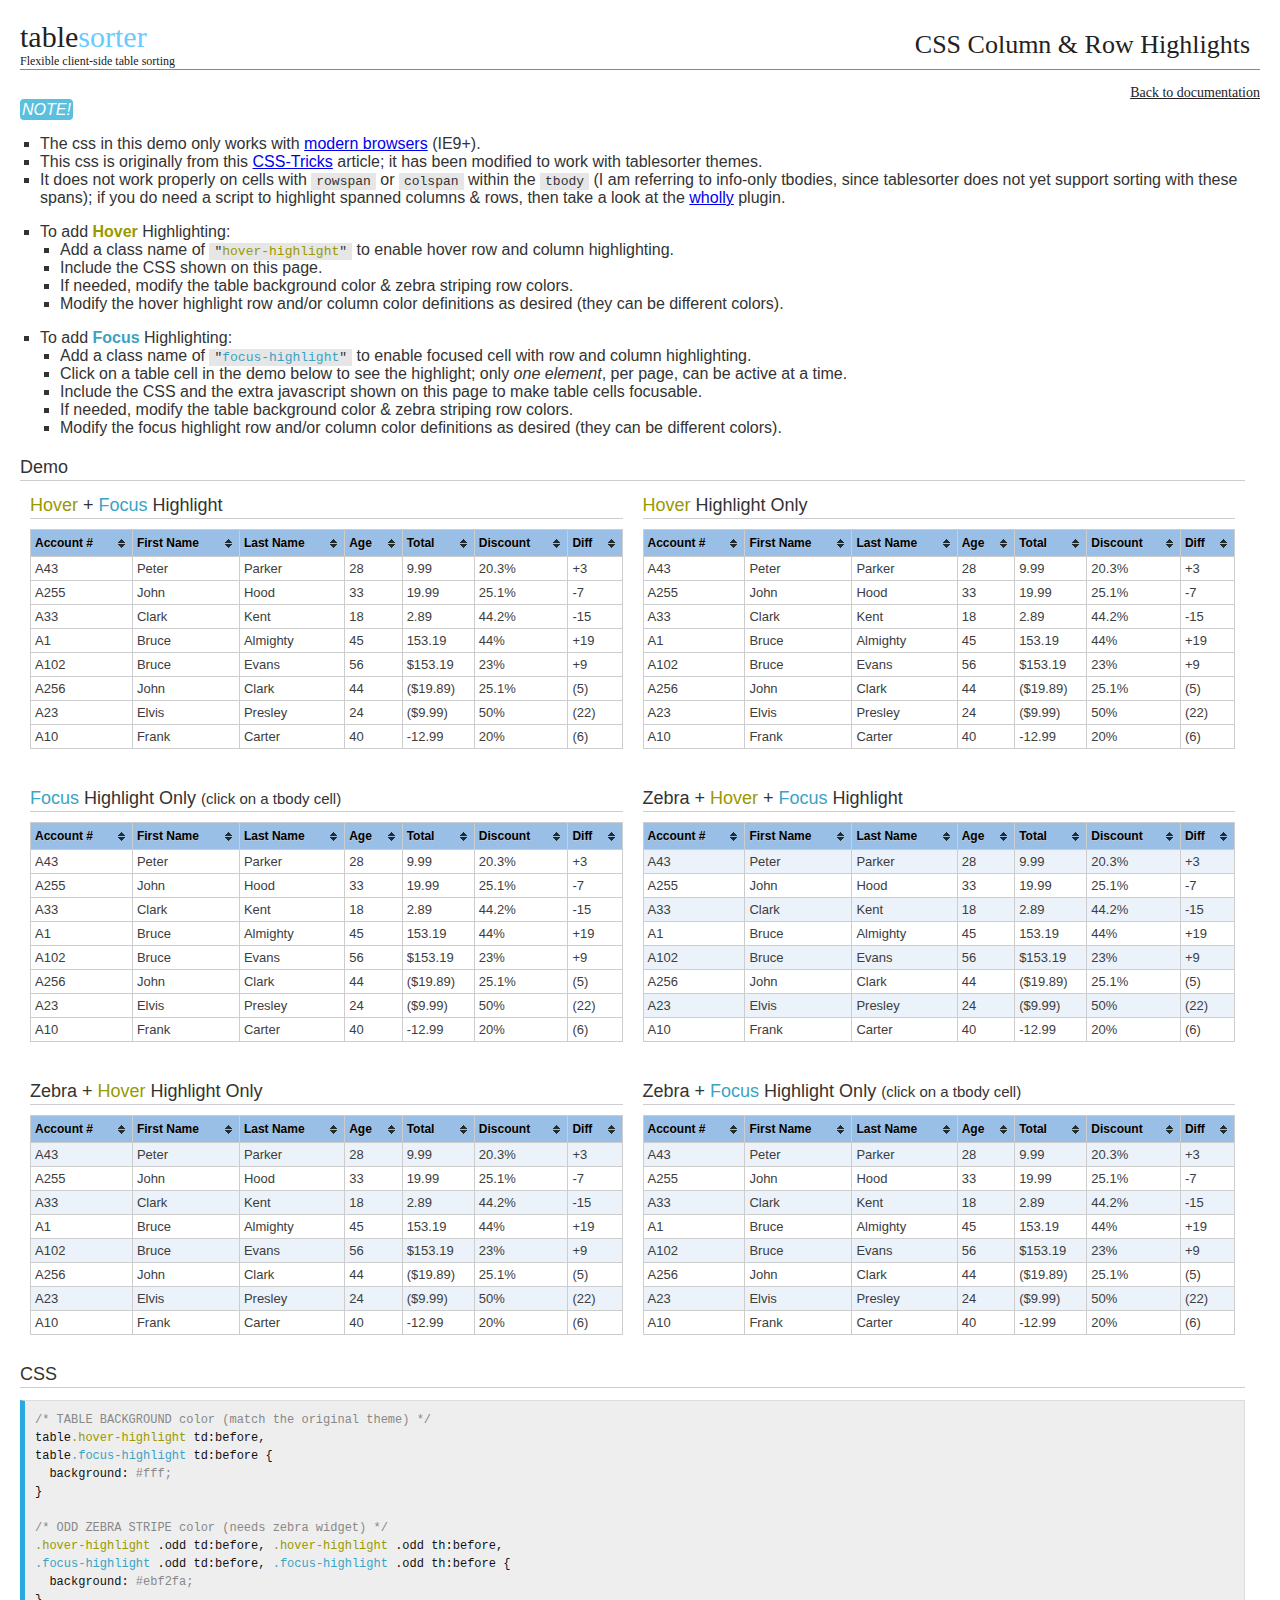
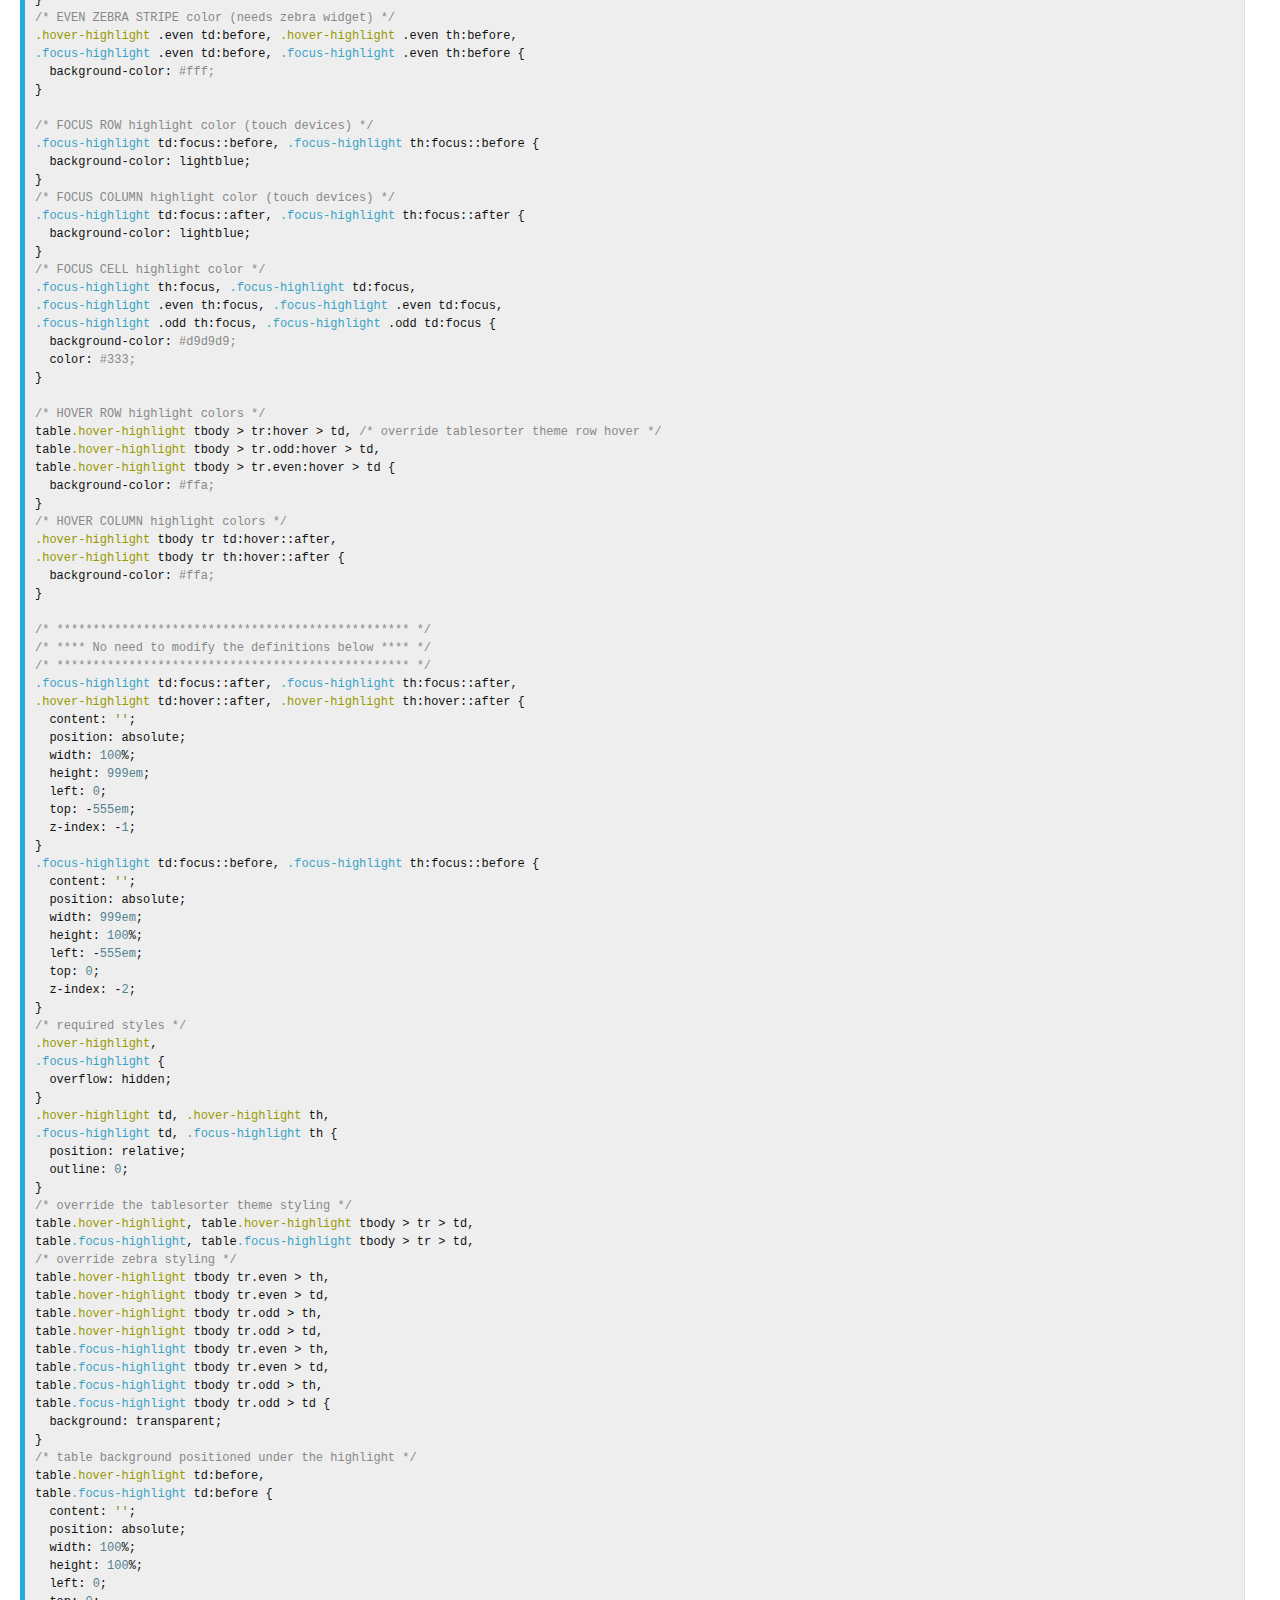
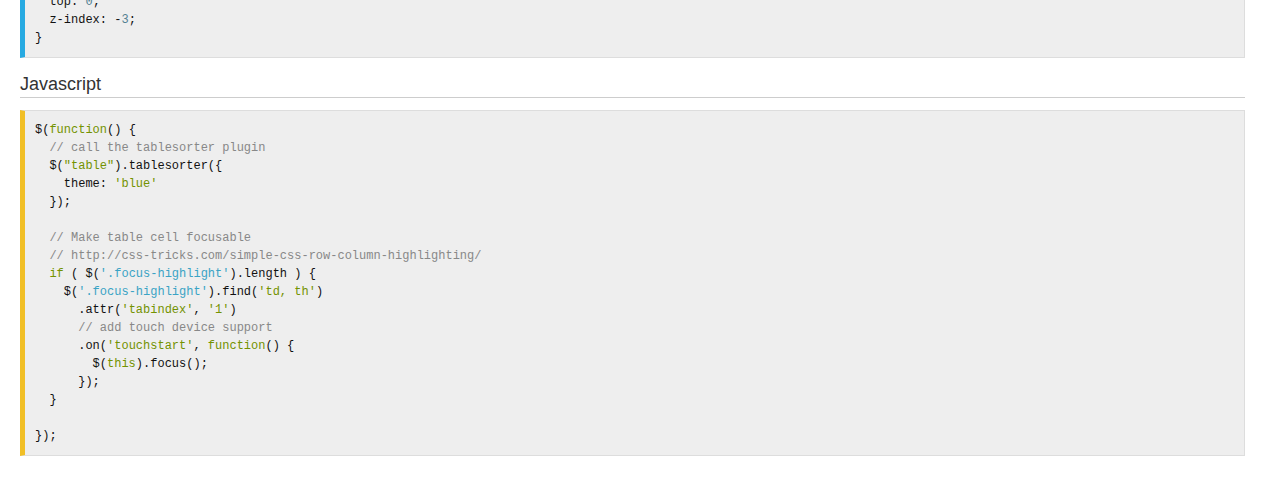
<file: Website/tablesorter-master/docs/example-css-highlighting.html>
<!DOCTYPE html>
<html>
<head>
 <meta charset="utf-8">
	<title>jQuery plugin: Tablesorter 2.0 - CSS Column &amp; Row Highlights</title>

	<!-- jQuery -->
	<script src="js/jquery-latest.min.js"></script>

	<!-- Demo stuff -->
	<link rel="stylesheet" href="css/jq.css">
	<link href="css/prettify.css" rel="stylesheet">
	<script src="js/prettify.js"></script>
	<script src="js/docs.js"></script>

	<!-- Tablesorter: required -->
	<link rel="stylesheet" href="../css/theme.blue.css">
	<script src="../js/jquery.tablesorter.js"></script>

	<style>
	html {
		box-sizing: border-box;
	}
	*, *:before, *:after {
		box-sizing: inherit;
	}
	.block {
		width: 33.3%;
		float: left;
		padding: 10px;
	}
	@media all and (max-width: 1300px) {
		.block { width: 50%; }
	}
	@media all and (max-width: 900px) {
		.block { float: none; width: 100%; }
	}
	.hover-hl { color: #990; }
	.focus-hl { color: #3aa3c5; }
	</style>
	<style id="css">/* TABLE BACKGROUND color (match the original theme) */
table.hover-highlight td:before,
table.focus-highlight td:before {
	background: #fff;
}

/* ODD ZEBRA STRIPE color (needs zebra widget) */
.hover-highlight .odd td:before, .hover-highlight .odd th:before,
.focus-highlight .odd td:before, .focus-highlight .odd th:before {
	background: #ebf2fa;
}
/* EVEN ZEBRA STRIPE color (needs zebra widget) */
.hover-highlight .even td:before, .hover-highlight .even th:before,
.focus-highlight .even td:before, .focus-highlight .even th:before {
	background-color: #fff;
}

/* FOCUS ROW highlight color (touch devices) */
.focus-highlight td:focus::before, .focus-highlight th:focus::before {
	background-color: lightblue;
}
/* FOCUS COLUMN highlight color (touch devices) */
.focus-highlight td:focus::after, .focus-highlight th:focus::after {
	background-color: lightblue;
}
/* FOCUS CELL highlight color */
.focus-highlight th:focus, .focus-highlight td:focus,
.focus-highlight .even th:focus, .focus-highlight .even td:focus,
.focus-highlight .odd th:focus, .focus-highlight .odd td:focus {
	background-color: #d9d9d9;
	color: #333;
}

/* HOVER ROW highlight colors */
table.hover-highlight tbody > tr:hover > td, /* override tablesorter theme row hover */
table.hover-highlight tbody > tr.odd:hover > td,
table.hover-highlight tbody > tr.even:hover > td {
	background-color: #ffa;
}
/* HOVER COLUMN highlight colors */
.hover-highlight tbody tr td:hover::after,
.hover-highlight tbody tr th:hover::after {
	background-color: #ffa;
}

/* ************************************************* */
/* **** No need to modify the definitions below **** */
/* ************************************************* */
.focus-highlight td:focus::after, .focus-highlight th:focus::after,
.hover-highlight td:hover::after, .hover-highlight th:hover::after {
	content: '';
	position: absolute;
	width: 100%;
	height: 999em;
	left: 0;
	top: -555em;
	z-index: -1;
}
.focus-highlight td:focus::before, .focus-highlight th:focus::before {
	content: '';
	position: absolute;
	width: 999em;
	height: 100%;
	left: -555em;
	top: 0;
	z-index: -2;
}
/* required styles */
.hover-highlight,
.focus-highlight {
	overflow: hidden;
}
.hover-highlight td, .hover-highlight th,
.focus-highlight td, .focus-highlight th {
	position: relative;
	outline: 0;
}
/* override the tablesorter theme styling */
table.hover-highlight, table.hover-highlight tbody > tr > td,
table.focus-highlight, table.focus-highlight tbody > tr > td,
/* override zebra styling */
table.hover-highlight tbody tr.even > th,
table.hover-highlight tbody tr.even > td,
table.hover-highlight tbody tr.odd > th,
table.hover-highlight tbody tr.odd > td,
table.focus-highlight tbody tr.even > th,
table.focus-highlight tbody tr.even > td,
table.focus-highlight tbody tr.odd > th,
table.focus-highlight tbody tr.odd > td {
	background: transparent;
}
/* table background positioned under the highlight */
table.hover-highlight td:before,
table.focus-highlight td:before {
	content: '';
	position: absolute;
	width: 100%;
	height: 100%;
	left: 0;
	top: 0;
	z-index: -3;
}</style>

	<script id="js">$(function() {
	// call the tablesorter plugin
	$("table").tablesorter({
		theme: 'blue'
	});

	// Make table cell focusable
	// http://css-tricks.com/simple-css-row-column-highlighting/
	if ( $('.focus-highlight').length ) {
		$('.focus-highlight').find('td, th')
			.attr('tabindex', '1')
			// add touch device support
			.on('touchstart', function() {
				$(this).focus();
			});
	}

});</script>
</head>
<body>
<div id="banner">
	<h1>table<em>sorter</em></h1>
	<h2>CSS Column &amp; Row Highlights</h2>
	<h3>Flexible client-side table sorting</h3>
	<a href="index.html">Back to documentation</a>
</div>
<div id="main">

	<p class="tip">
		<em>NOTE!</em>
		<ul>
			<li>The css in this demo only works with <a href="http://caniuse.com/#feat=css-gencontent">modern browsers</a> (IE9+).</li>
			<li>This css is originally from this <a href="http://css-tricks.com/simple-css-row-column-highlighting/">CSS-Tricks</a> article; it has been modified to work with tablesorter themes.</li>
			<li>
				It does not work properly on cells with <code>rowspan</code> or <code>colspan</code> within the <code>tbody</code> (I am referring to info-only tbodies, since tablesorter does not yet support sorting with these spans); if you do need a script to highlight spanned columns &amp; rows, then take a look at the <a href="https://github.com/gajus/wholly">wholly</a> plugin.
				<p></p>
			</li>
			<li>To add <strong class="hover-hl">Hover</strong> Highlighting:
				<ul>
					<li>Add a class name of <code>&quot;<span class="hover-hl">hover-highlight</span>&quot;</code> to enable hover row and column highlighting.</li>
					<li>Include the CSS shown on this page.</li>
					<li>If needed, modify the table background color &amp; zebra striping row colors.</li>
					<li>Modify the hover highlight row and/or column color definitions as desired (they can be different colors).</li>
				</ul>
				<p></p>
			</li>
			<li>To add <strong class="focus-hl">Focus</strong> Highlighting:
				<ul>
					<li>Add a class name of <code>&quot;<span class="focus-hl">focus-highlight</span>&quot;</code> to enable focused cell with row and column highlighting.</li>
					<li>Click on a table cell in the demo below to see the highlight; only <em>one element</em>, per page, can be active at a time.</li>
					<li>Include the CSS and the extra javascript shown on this page to make table cells focusable.</li>
					<li>If needed, modify the table background color &amp; zebra striping row colors.</li>
					<li>Modify the focus highlight row and/or column color definitions as desired (they can be different colors).</li>
				</ul>
			</li>
		</ul>
	<p>

<h1>Demo</h1>
<div id="demo">

<div class="block">
<h1><span class="hover-hl">Hover</span> + <span class="focus-hl">Focus</span> Highlight</h1>
<table class="tablesorter hover-highlight focus-highlight">
	<thead>
		<tr><th>Account #</th><th>First Name</th><th>Last Name</th><th>Age</th><th>Total</th><th>Discount</th><th>Diff</th></tr>
	</thead>
	<tbody>
		<tr><td>A43</td><td>Peter</td><td>Parker</td><td>28</td><td>9.99</td><td>20.3%</td><td>+3</td></tr>
		<tr><td>A255</td><td>John</td><td>Hood</td><td>33</td><td>19.99</td><td>25.1%</td><td>-7</td></tr>
		<tr><td>A33</td><td>Clark</td><td>Kent</td><td>18</td><td>2.89</td><td>44.2%</td><td>-15</td></tr>
		<tr><td>A1</td><td>Bruce</td><td>Almighty</td><td>45</td><td>153.19</td><td>44%</td><td>+19</td></tr>
		<tr><td>A102</td><td>Bruce</td><td>Evans</td><td>56</td><td>$153.19</td><td>23%</td><td>+9</td></tr>
		<tr><td>A256</td><td>John</td><td>Clark</td><td>44</td><td>($19.89)</td><td>25.1%</td><td>(5)</td></tr>
		<tr><td>A23</td><td>Elvis</td><td>Presley</td><td>24</td><td>($9.99)</td><td>50%</td><td>(22)</td></tr>
		<tr><td>A10</td><td>Frank</td><td>Carter</td><td>40</td><td>-12.99</td><td>20%</td><td>(6)</td></tr>
	</tbody>
</table>
</div>

<div class="block">
<h1><span class="hover-hl">Hover</span> Highlight Only</h1>
<table class="tablesorter hover-highlight">
	<thead>
		<tr><th>Account #</th><th>First Name</th><th>Last Name</th><th>Age</th><th>Total</th><th>Discount</th><th>Diff</th></tr>
	</thead>
	<tbody>
		<tr><td>A43</td><td>Peter</td><td>Parker</td><td>28</td><td>9.99</td><td>20.3%</td><td>+3</td></tr>
		<tr><td>A255</td><td>John</td><td>Hood</td><td>33</td><td>19.99</td><td>25.1%</td><td>-7</td></tr>
		<tr><td>A33</td><td>Clark</td><td>Kent</td><td>18</td><td>2.89</td><td>44.2%</td><td>-15</td></tr>
		<tr><td>A1</td><td>Bruce</td><td>Almighty</td><td>45</td><td>153.19</td><td>44%</td><td>+19</td></tr>
		<tr><td>A102</td><td>Bruce</td><td>Evans</td><td>56</td><td>$153.19</td><td>23%</td><td>+9</td></tr>
		<tr><td>A256</td><td>John</td><td>Clark</td><td>44</td><td>($19.89)</td><td>25.1%</td><td>(5)</td></tr>
		<tr><td>A23</td><td>Elvis</td><td>Presley</td><td>24</td><td>($9.99)</td><td>50%</td><td>(22)</td></tr>
		<tr><td>A10</td><td>Frank</td><td>Carter</td><td>40</td><td>-12.99</td><td>20%</td><td>(6)</td></tr>
	</tbody>
</table>
</div>

<div class="block">
<h1><span class="focus-hl">Focus</span> Highlight Only <small>(click on a tbody cell)</small></h1>
<table class="tablesorter focus-highlight">
	<thead>
		<tr><th>Account #</th><th>First Name</th><th>Last Name</th><th>Age</th><th>Total</th><th>Discount</th><th>Diff</th></tr>
	</thead>
	<tbody>
		<tr><td>A43</td><td>Peter</td><td>Parker</td><td>28</td><td>9.99</td><td>20.3%</td><td>+3</td></tr>
		<tr><td>A255</td><td>John</td><td>Hood</td><td>33</td><td>19.99</td><td>25.1%</td><td>-7</td></tr>
		<tr><td>A33</td><td>Clark</td><td>Kent</td><td>18</td><td>2.89</td><td>44.2%</td><td>-15</td></tr>
		<tr><td>A1</td><td>Bruce</td><td>Almighty</td><td>45</td><td>153.19</td><td>44%</td><td>+19</td></tr>
		<tr><td>A102</td><td>Bruce</td><td>Evans</td><td>56</td><td>$153.19</td><td>23%</td><td>+9</td></tr>
		<tr><td>A256</td><td>John</td><td>Clark</td><td>44</td><td>($19.89)</td><td>25.1%</td><td>(5)</td></tr>
		<tr><td>A23</td><td>Elvis</td><td>Presley</td><td>24</td><td>($9.99)</td><td>50%</td><td>(22)</td></tr>
		<tr><td>A10</td><td>Frank</td><td>Carter</td><td>40</td><td>-12.99</td><td>20%</td><td>(6)</td></tr>
	</tbody>
</table>
</div>

<div class="block">
<h1>Zebra + <span class="hover-hl">Hover</span> + <span class="focus-hl">Focus</span> Highlight</h1>
<table class="tablesorter hover-highlight focus-highlight widget-zebra">
	<thead>
		<tr><th>Account #</th><th>First Name</th><th>Last Name</th><th>Age</th><th>Total</th><th>Discount</th><th>Diff</th></tr>
	</thead>
	<tbody>
		<tr><td>A43</td><td>Peter</td><td>Parker</td><td>28</td><td>9.99</td><td>20.3%</td><td>+3</td></tr>
		<tr><td>A255</td><td>John</td><td>Hood</td><td>33</td><td>19.99</td><td>25.1%</td><td>-7</td></tr>
		<tr><td>A33</td><td>Clark</td><td>Kent</td><td>18</td><td>2.89</td><td>44.2%</td><td>-15</td></tr>
		<tr><td>A1</td><td>Bruce</td><td>Almighty</td><td>45</td><td>153.19</td><td>44%</td><td>+19</td></tr>
		<tr><td>A102</td><td>Bruce</td><td>Evans</td><td>56</td><td>$153.19</td><td>23%</td><td>+9</td></tr>
		<tr><td>A256</td><td>John</td><td>Clark</td><td>44</td><td>($19.89)</td><td>25.1%</td><td>(5)</td></tr>
		<tr><td>A23</td><td>Elvis</td><td>Presley</td><td>24</td><td>($9.99)</td><td>50%</td><td>(22)</td></tr>
		<tr><td>A10</td><td>Frank</td><td>Carter</td><td>40</td><td>-12.99</td><td>20%</td><td>(6)</td></tr>
	</tbody>
</table>
</div>

<div class="block">
<h1>Zebra + <span class="hover-hl">Hover</span> Highlight Only</h1>
<table class="tablesorter hover-highlight widget-zebra">
	<thead>
		<tr><th>Account #</th><th>First Name</th><th>Last Name</th><th>Age</th><th>Total</th><th>Discount</th><th>Diff</th></tr>
	</thead>
	<tbody>
		<tr><td>A43</td><td>Peter</td><td>Parker</td><td>28</td><td>9.99</td><td>20.3%</td><td>+3</td></tr>
		<tr><td>A255</td><td>John</td><td>Hood</td><td>33</td><td>19.99</td><td>25.1%</td><td>-7</td></tr>
		<tr><td>A33</td><td>Clark</td><td>Kent</td><td>18</td><td>2.89</td><td>44.2%</td><td>-15</td></tr>
		<tr><td>A1</td><td>Bruce</td><td>Almighty</td><td>45</td><td>153.19</td><td>44%</td><td>+19</td></tr>
		<tr><td>A102</td><td>Bruce</td><td>Evans</td><td>56</td><td>$153.19</td><td>23%</td><td>+9</td></tr>
		<tr><td>A256</td><td>John</td><td>Clark</td><td>44</td><td>($19.89)</td><td>25.1%</td><td>(5)</td></tr>
		<tr><td>A23</td><td>Elvis</td><td>Presley</td><td>24</td><td>($9.99)</td><td>50%</td><td>(22)</td></tr>
		<tr><td>A10</td><td>Frank</td><td>Carter</td><td>40</td><td>-12.99</td><td>20%</td><td>(6)</td></tr>
	</tbody>
</table>
</div>

<div class="block">
<h1>Zebra + <span class="focus-hl">Focus</span> Highlight Only <small>(click on a tbody cell)</small></h1>
<table class="tablesorter focus-highlight widget-zebra">
	<thead>
		<tr><th>Account #</th><th>First Name</th><th>Last Name</th><th>Age</th><th>Total</th><th>Discount</th><th>Diff</th></tr>
	</thead>
	<tbody>
		<tr><td>A43</td><td>Peter</td><td>Parker</td><td>28</td><td>9.99</td><td>20.3%</td><td>+3</td></tr>
		<tr><td>A255</td><td>John</td><td>Hood</td><td>33</td><td>19.99</td><td>25.1%</td><td>-7</td></tr>
		<tr><td>A33</td><td>Clark</td><td>Kent</td><td>18</td><td>2.89</td><td>44.2%</td><td>-15</td></tr>
		<tr><td>A1</td><td>Bruce</td><td>Almighty</td><td>45</td><td>153.19</td><td>44%</td><td>+19</td></tr>
		<tr><td>A102</td><td>Bruce</td><td>Evans</td><td>56</td><td>$153.19</td><td>23%</td><td>+9</td></tr>
		<tr><td>A256</td><td>John</td><td>Clark</td><td>44</td><td>($19.89)</td><td>25.1%</td><td>(5)</td></tr>
		<tr><td>A23</td><td>Elvis</td><td>Presley</td><td>24</td><td>($9.99)</td><td>50%</td><td>(22)</td></tr>
		<tr><td>A10</td><td>Frank</td><td>Carter</td><td>40</td><td>-12.99</td><td>20%</td><td>(6)</td></tr>
	</tbody>
</table>
</div>



</div>
	<br class="clear"/>

	<h1>CSS</h1>
	<div id="css">
		<pre class="prettyprint lang-css"></pre>
	</div>
	<h1>Javascript</h1>
	<div id="javascript">
		<pre class="prettyprint lang-javascript"></pre>
	</div>

</div>

<script>
/* highlight hover & focus selectors in the syntax highlighted code */
$(window).on('load', function(){
	setTimeout(function(){
		// css
		$('.pln:contains(highlight)').each(function(){
			var $this = $(this),
				$prev = $this.prev().prev(),
				text = $prev.text() || '',
				type = /hover/.test(text) ? 'hover-hl' : /focus/.test(text) ? 'focus-hl' : '';
			if (type) {
				$this.html(function(i,h){
					return h.replace('highlight', '<span>highlight</span>');
				});
				// "highlight".. "-" .... "hover"/"focus" ... "."
				$this.find('span').add( $prev ).add( $this.prev() ).add( $prev.prev() ).addClass(type);
			}
		});
		// js
		$('.str:contains(focus-highlight)').addClass('focus-hl');
	}, 500);
});
</script>


</body>
</html>
</file>
<file: Website/tablesorter-master/docs/css/jq.css>
html { box-sizing: border-box; }
*, *:before, *:after { box-sizing: inherit; }
body,div,h1 {font-family:'trebuchet ms', verdana, arial;margin:0;padding:0;}
body {background-color:#fff;color:#333;margin:0;padding:0;}
h1,h2 {font-family: "Helvetica Neue", Helvetica, Arial, sans-serif;margin:0;}
h1 {font-size:large;font-weight:400;}
h2 {color:#333;font-size:small;font-weight:400;}
h3 {color:#444;}
kbd {margin:0px 0.1em; padding:0.1em 0.6em;border-radius: 3px;border: 1px solid rgb(204, 204, 204);color: rgb(51, 51, 51);line-height: 1.4;font-family: Arial,Helvetica,sans-serif;font-size: 10px;display: inline-block;box-shadow: 0px 1px 0px rgba(0,0,0,0.2), inset 0px 0px 0px 2px #ffffff;background-color: rgb(247, 247, 247);-moz-box-shadow: 0 1px 0px rgba(0, 0, 0, 0.2), 0 0 0 2px #ffffff inset;-webkit-box-shadow: 0 1px 0px rgba(0, 0, 0, 0.2), 0 0 0 2px #ffffff inset;-moz-border-radius: 3px;-webkit-border-radius: 3px;text-shadow: 0 1px 0 #fff;}
.demo {width:600px;margin:20px auto;}
.demo h1,.demo h1 a {font-size:120%;text-align:center;text-decoration:none;color:#000;}
.demo p,.center {text-align:center;}
.demo table.tablesorter {font-size:14px;}
table th {vertical-align:top;}
#config th {text-shadow:none;}
table td.info { background: #eee; }
table.info {border:#000 1px solid;border-collapse:collapse;margin:10px 0 0 10px;}
table.tablesorter table.info tbody th,table.tablesorter table.info td {border:#000 1px solid;}
table.tablesorter table.info tbody th {background:#eee;}
table.options {width:100%;}
table.options pre {width:95%;}
table.options .property, .setwidth {width:115px;}
table.options .type {width:100px; }
table.options .defaults {width:160px;}
table.options .examples {width:60px;}
table.options thead th:nth-child(1) { width: 1%; }
table.options thead .defaults { width: 1%; }
table.compatibility { width: 50%; float: right; font-size: .8em; margin-left: 20px; }
table.compatibility th,table.compatibility td { text-align: center; padding: 2px; }
pre,#display {overflow-x:auto;padding:15px;border:1px solid #ddd;border-left-width:5px;}
pre.lang-js, pre.lang-javascript {border-left-color: #f1bf26;}
pre.lang-html {border-left-color: #ef6328;}
pre.lang-css {border-left-color: #27aae2;}
pre,#display {background-color:#eee;font-size:small;list-style:none;}
pre.prettyprint {padding:5px; white-space: pre-wrap; word-break: break-all; }
code {background-color: #e6e6e6; padding: 1px 5px;}
a code {text-decoration:underline;}
pre.normal {background-color:transparent;border:none;border-left-width:0;overflow-x:auto;}
#logo {background:url(images/jq.png);display:block;float:right;height:31px;margin-right:10px;margin-top:10px;width:110px;}
#main {margin:0 20px 20px;padding:0 15px 15px 0;clear:both;}
#content {padding:20px;}
#busy {background-color:#e95555;border:1px ridge #ccc;color:#eee;display:none;padding:3px;position:absolute;right:7px;top:7px;}
#start,#case,.bright {color:#007baa;}
#demo strong {color:#a00;}
hr {height:1px;}
ul {list-style:square;padding-left:20px;}
#banner {margin:20px 20px 5px 20px;padding:0;text-align:left;}
#banner *,.demo h1,.demo h1 em {color:#232121;font-family:Georgia, Palatino, Times New Roman;font-size:30px;font-style:normal;font-weight:400;margin:0;padding:0;}
#banner h1 {display:block;float:left;}
#banner h1 em,.demo h1 em {color:#6cf;}
#banner h2 {float:right;font-size:26px;margin:10px 10px -10px -10px;}
#root #banner h2 { margin-right: 100px; }
#banner h3 {clear:both;display:block;font-size:12px;margin-top:-20px;border-bottom:1px solid #888;}
#banner a {display:block;font-size:14px;margin:5px 0 0;padding:10px 0 0;float:right;}
.github-btn {border:0;overflow:hidden;vertical-align: middle;}
a.external {background-image:url(../img/external.png);background-position:center right;background-repeat:no-repeat;padding-right:12px;}
a.link {background-image:url(../img/link.png);background-position:center right;background-repeat:no-repeat;padding-right:12px;}
form {font-size:10pt;margin-bottom:20px;width:auto;}
form fieldset {padding:10px;text-align:left;width:140px;}
div#main h1 {border-bottom:1px solid #cdcdcd;display:block;padding:4px 0 2px;}
table#tablesorter-demo {margin: 10px 0 0 0;}
table, p.small,.smallcode code {font-size:small;}
p.small {padding-left: 25px;}
.xsmall {font-size:11px;}
p.tip em, div.tip em,.label-info {padding: 2px; background-color: #5bc0de; color: #fff; border-radius: .25em;}
.label { padding: 0.1em 0.6em 0.1em; font-size: 75%; color: #fff; border-radius: .25em; }
span.tip em, .label-success, .version .label-success { background-color: #2b7e7e; } /*5cb85c*/
.older .label-success { background-color: #8eCe8e; }
span.tip.old em, .label-default { background-color: #999; }
span.warning { background-color: #f0ad4e; } /* orange */
span.warn em, .label.alert { background-color: #d9534f; } /* red */
.label.warning { background-color: #f0ad4e; }
tr td.lookhere, span.lookhere { background-color: rgba(230,191,153,0.5); }
div.ui-slider .ui-slider-handle { width: 0.8em; height: 0.8em; }
.next-up { padding-top: 10px; font-size: 90%; }
.narrow-block { width: 50%; margin: 50px auto; }
.spacer { height: 800px; }
.halfspacer { height: 400px; }
.right { text-align:right; }
#pager-demo th.remove { width: 20px; } /* pager demo */
#pager-demo button.remove { width: 20px; height: 20px; font-size: 10px; color: #800; }
.box { width: 50%; min-width: 300px; float: left; padding: 1%; }
a.alert, a.permalink.alert { color: #a00; padding: 0; }
span.alert { padding: 1px 3px; }
.hidden { display: none; }
.fade { opacity: 0.5; }
.results { color: red; }
.clear { clear: both; }
.good { color: #080; }
.bad { color: #800; }
.bootstrap_buttons button { margin: 5px 0 0 0; }
#main .ui-accordion-header a, #main .ui-accordion-content { font-size: 14px; }
#banner small { font-size: 16px; vertical-align: super; }
.accordion { position: relative; }
.accordion .accordion-link { position: absolute; right: 1%; margin-top: 16px; z-index: 1; width: 12px; height: 12px;}
.accordion .accordion .accordion-link { margin-top: 12px; } /* nested accordion */
.tablesorter .accordion .accordion-link { margin-top: 11px; }
.remark, .error { font-weight: bold; color: red; font-size: 18px; }
table th.nobold { font-weight: normal; }
table th a { text-decoration: underline; color: #000; }
#group .ui-slider,#align .ui-slider { width: 100px; height: 3px; font-size: 0.8em; display: inline-block; margin-left: 10px; }
#group .demo-label,#align .demo-label { display: inline-block; min-width: 125px; }
#align .demo-label { display: inline-block; min-width: 150px; }
@media all and (max-width: 700px) {
 table.compatibility, div.box { float: none; width: 100%; margin: 0; }
}
</file>
<file: Website/tablesorter-master/docs/css/menu.css>
/* top menu - http://codepen.io/jetpacmonkey/pen/ktIJz */
*{box-sizing:border-box;}
html,body{min-height:100%;}
a{text-decoration:none;}
#main{transition: transform .3s ease; }
.main-nav{position:fixed;top:0;left:0;width:250px;height:100%;background:#3B3B3B;color:#fff;overflow:hidden;transition:transform .3s ease;transform:translateX(-250px);}
.main-nav h2{color:#fff;font-size:20px;margin:0 0 15px 30px;}
.main-nav em{color:#6cf;font-style:normal;}
.main-nav .page-links a{display:block;background:linear-gradient(#3e3e3e,#383838);border-top:1px solid #484848;border-bottom:1px solid #2E2E2E;color:#FFF;white-space:nowrap;text-overflow:ellipsis;padding:10px;}
.main-nav a:hover,.main-nav a:focus{background:linear-gradient(#484848,#383838);color:#FFF;text-decoration:none;}
#main-nav-check:checked + #main-nav{width:250px;z-index:1;transform:translateX(0px);}
#main-nav-check:checked ~ #main {transform: translateX(250px);overflow:hidden;} /*{margin-left:250px;overflow:hidden;} */
#main-nav-check:checked ~ .main-header{opacity:1;}
#root #main-nav-check:checked ~ #main #banner h1{padding-left:0;}
#root p{margin:1em 0;}
#root #banner{margin:0;}
#root #banner h1{padding-left:30px;border:0;}
#root #banner h2{margin-right:100px;}
#root div#main h1,#root div#main h3{line-height:normal;margin:0;}
#root #main{margin:0;padding:0 15px 15px;}
.page-search{padding:10px;}
.search-prev,.search-next,.search-clear{font-size:11px;padding:6px 3px;}
.input-group-btn{width:auto;}
.input-group input.search.form-control{width:100%;font-size:14px;border-radius:4px 0 0 4px!important;-webkit-border-radius:4px 0 0 4px!important;background-clip:padding-box;}
.status{position:absolute;right:60px;top:1em;background:#FFF;color:#555;font-size:9px;}
.status.busy{width:20px;height:20px;margin-top:-4px;background:no-repeat center center;background-color:#fff!important;background-image:url(../../addons/pager/icons/loading.gif);text-indent:100%;white-space:nowrap;overflow:hidden;}
.status.label-danger{color:#FFF;background-color:#d9534f;cursor:pointer;}
.highlight{background:#FF0;color:#000;cursor:pointer;padding:0 3px;}
.highlight.selected{background:orange;}
.message{margin:2px auto;}
/* http://codepen.io/pedrocampos/pen/gufrx */
.main-header{background:#3B3B3B;color:#fff;text-align:center;vertical-align:middle;text-shadow:#222 0 -1px 1px;position:fixed;width:25px;height:25px;top:10px;left:10px;transition:transform .3s ease;border-radius:5px;-webkit-border-radius:5px;background-clip:padding-box;z-index:10;cursor:pointer;opacity:.5;filter:alpha(opacity=50);padding:5px;}
.main-header:hover{opacity:1;filter:alpha(opacity=100);}
.main-header span{position:relative;top:7px;-webkit-transition-duration:0;-moz-transition-duration:0;-o-transition-duration:0;transition-duration:0;-webkit-transition-delay:.2s;-moz-transition-delay:.2s;-o-transition-delay:.2s;transition-delay:.2s;margin:0 auto;}
.main-header span:before,.main-header span:after{position:absolute;content:'';}
.main-header span,.main-header span:before,.main-header span:after{width:15px;height:2px;background-color:#fff;display:block;}
.main-header span:before{margin-top:-5px;-webkit-transition-property:transform, 0;-moz-transition-property:transform, 0;-o-transition-property:transform, 0;transition-property:transform, transform;-webkit-transition-duration:.2s;-moz-transition-duration:.2s;-o-transition-duration:.2s;transition-duration:.2s;-webkit-transition-delay:.2s, 0;-moz-transition-delay:.2s, 0;-o-transition-delay:.2s, 0;transition-delay:.2s, 0;}
.main-header span:after{margin-top:5px;-webkit-transition-property:transform, 0;-webkit-transition-duration:.2s;-moz-transition-duration:.2s;-o-transition-duration:.2s;transition-duration:.2s;-webkit-transition-delay:.2s, 0;-moz-transition-delay:.2s, 0;-o-transition-delay:.2s, 0;transition-delay:.2s, 0;}
#main-nav-check:checked ~ .main-header span{background-color:rgba(0,0,0,0.0);-webkit-transition-delay:.2s;-moz-transition-delay:.2s;-o-transition-delay:.2s;transition-delay:.2s;}
#main-nav-check:checked ~ .main-header span:before{margin-top:0;-webkit-transform:rotate(45deg);-moz-transform:rotate(45deg);-ms-transform:rotate(45deg);-o-transform:rotate(45deg);transform:rotate(45deg);-webkit-transition-delay:0 .2s;-moz-transition-delay:0 .2s;-o-transition-delay:0 .2s;transition-delay:0 .2s;}
#main-nav-check:checked ~ .main-header span:after{margin-top:0;-webkit-transform:rotate(-45deg);-moz-transform:rotate(-45deg);-ms-transform:rotate(-45deg);-o-transform:rotate(-45deg);transform:rotate(-45deg);-webkit-transition-delay:0 .2s;-moz-transition-delay:0 .2s;-o-transition-delay:0 .2s;transition-delay:0 .2s;}
/* http://www.cssflow.com/snippets/toggle-switches */
.search-options{padding-left:6px;}
.switch{position:relative;display:inline-block;height:26px;width:100px;margin-top:5px;background:rgba(0,0,0,0.25);border-radius:3px;-webkit-border-radius:3px;background-clip:padding-box;-webkit-box-shadow:inset 0 1px 3px rgba(0,0,0,0.3), 0 1px rgba(255,255,255,0.1);box-shadow:inset 0 1px 3px rgba(0,0,0,0.3), 0 1px rgba(255,255,255,0.1);}
.switch-label{position:relative;z-index:2;float:left;width:48px;line-height:26px;font-size:11px;color:rgba(255,255,255,0.35);text-align:center;text-shadow:0 1px 1px rgba(0,0,0,0.45);cursor:pointer;}
.switch-label:active{font-weight:700;}
.switch-label-off{padding-left:2px;}
.switch-label-on{padding-right:2px;}
.switch-input:checked + .switch-label{font-weight:700;color:#ddd;text-shadow:0 1px rgba(128,128,128,0.25);-webkit-transition:.15s ease-out;-moz-transition:.15s ease-out;-o-transition:.15s ease-out;transition:.15s ease-out;}
.switch-selection{display:block;position:absolute;z-index:1;top:2px;left:2px;width:48px;height:22px;border-radius:3px;-webkit-border-radius:3px;background-clip:padding-box;-webkit-transition:left .15s ease-out;-moz-transition:left .15s ease-out;-o-transition:left .15s ease-out;transition:left .15s ease-out;}
.main-nav-check,.switch-input{display:none;}
.switch-selection-right{left:50px;} /* separated from next line or IE ignores it */
.switch-input:checked + .switch-label-on ~ .switch-selection{left:50px;}
.glyphicon-question-sign{top:-6px;}
.glyphicon-question-sign:before{color: #666;text-shadow:#222 0 -1px 1px;}
.glyphicon-question-sign:before:hover{color: #357ebd;}
/* tipsy */
.tipsy{font-size:12px;position:absolute;z-index:100000;padding:5px;}
.tipsy-inner{background-color:#000;color:#FFF;max-width:250px;text-align:center;border-radius:3px;-moz-border-radius:3px;-webkit-border-radius:3px;padding:5px 8px 4px;}
.tipsy-arrow{position:absolute;width:0;height:0;line-height:0;border:5px dashed #000;}
.tipsy-arrow-n{border-bottom-color:#000;}
.tipsy-arrow-s{border-top-color:#000;}
.tipsy-arrow-e{border-left-color:#000;}
.tipsy-arrow-w{border-right-color:#000;}
.tipsy-n .tipsy-arrow{top:0;left:50%;margin-left:-5px;border-bottom-style:solid;border-top:none;border-left-color:transparent;border-right-color:transparent;}
.tipsy-nw .tipsy-arrow{top:0;left:10px;border-bottom-style:solid;border-top:none;border-left-color:transparent;border-right-color:transparent;}
.tipsy-ne .tipsy-arrow{top:0;right:10px;border-bottom-style:solid;border-top:none;border-left-color:transparent;border-right-color:transparent;}
.tipsy-s .tipsy-arrow{bottom:0;left:50%;margin-left:-5px;border-top-style:solid;border-bottom:none;border-left-color:transparent;border-right-color:transparent;}
.tipsy-sw .tipsy-arrow{bottom:0;left:10px;border-top-style:solid;border-bottom:none;border-left-color:transparent;border-right-color:transparent;}
.tipsy-se .tipsy-arrow{bottom:0;right:10px;border-top-style:solid;border-bottom:none;border-left-color:transparent;border-right-color:transparent;}
.tipsy-e .tipsy-arrow{right:0;top:50%;margin-top:-5px;border-left-style:solid;border-right:none;border-top-color:transparent;border-bottom-color:transparent;}
.tipsy-w .tipsy-arrow{left:0;top:50%;margin-top:-5px;border-right-style:solid;border-left:none;border-top-color:transparent;border-bottom-color:transparent;}
</file>
<file: Website/tablesorter-master/docs/css/prettify.css>
/* Hemisu Light */
/* Original theme - http://noahfrederick.com/vim-color-scheme-hemisu/ */
/* Pretty printing styles. Used with prettify.js. */
/* SPAN elements with the classes below are added by prettyprint. */
/* plain text */
.pln { color: #111111; }

@media screen {
	.str { color: #739200; } /* string content */
	.kwd { color: #739200; } /* a keyword */
	.com { color: #888888; } /* a comment */
	.typ { color: #ff0055; } /* a type name */
	.lit { color: #538192; } /* a literal value */
	.pun { color: #111111; } /* punctuation */
	.opn { color: #111111; } /* lisp open bracket */
	.clo { color: #111111; } /* lisp close bracket */
	.tag { color: #111111; } /* a markup tag name */
	.atn { color: #739200; } /* a markup attribute name */
	.atv { color: #ff0055; } /* a markup attribute value */
	.dec { color: #111111; } /* a declaration */
	.var { color: #111111; } /* a variable name */
	.fun { color: #538192; } /* a function name */
}
/* Use higher contrast and text-weight for printable form. */
@media print, projection {
	.str { color: #060; }
	.kwd { color: #006; font-weight: bold; }
	.com { color: #600; font-style: italic; }
	.typ { color: #404; font-weight: bold; }
	.lit { color: #044; }
	.pun, .opn, .clo { color: #440; }
	.tag { color: #006; font-weight: bold; }
	.atn { color: #404; }
	.atv { color: #060; }
}
/* Style */
pre.prettyprint {
	font-family: Menlo, Monaco, Consolas, monospace;
	font-size: 12px;
	line-height: 1.5;
	padding: 10px;
}

/* Specify class=linenums on a pre to get line numbering */
ol.linenums { margin-top: 0; margin-bottom: 0; }

/* IE indents via margin-left */
li.L0, li.L1, li.L2, li.L3, li.L4, li.L5, li.L6, li.L7, li.L8, li.L9 {
	/* */
}

/* Alternate shading for lines */
li.L1, li.L3, li.L5, li.L7, li.L9 {
	/* */
}
</file>
<file: Website/tablesorter-master/css/theme.blue.css>
/*************
  Blue Theme
 *************/
/* overall */
.tablesorter-blue {
	width: 100%;
	background-color: #fff;
	margin: 10px 0 15px;
	text-align: left;
	border-spacing: 0;
	border: #cdcdcd 1px solid;
	border-width: 1px 0 0 1px;
}
.tablesorter-blue th,
.tablesorter-blue td {
	border: #cdcdcd 1px solid;
	border-width: 0 1px 1px 0;
}

/* header */
.tablesorter-blue th,
.tablesorter-blue thead td {
	font: 12px/18px Arial, Sans-serif;
	font-weight: bold;
	color: #000;
	background-color: #99bfe6;
	border-collapse: collapse;
	padding: 4px;
	text-shadow: 0 1px 0 rgba(204, 204, 204, 0.7);
}
.tablesorter-blue tbody td,
.tablesorter-blue tfoot th,
.tablesorter-blue tfoot td {
	padding: 4px;
	vertical-align: top;
}
.tablesorter-blue .header,
.tablesorter-blue .tablesorter-header {
	/* black (unsorted) double arrow */
	background-image: url([data-uri]);
	/* white (unsorted) double arrow */
	/* background-image: url([data-uri]); */
	/* image */
	/* background-image: url(images/black-unsorted.gif); */
	background-repeat: no-repeat;
	background-position: center right;
	padding: 4px 18px 4px 4px;
	white-space: normal;
	cursor: pointer;
}
.tablesorter-blue .headerSortUp,
.tablesorter-blue .tablesorter-headerSortUp,
.tablesorter-blue .tablesorter-headerAsc {
	background-color: #9fbfdf;
	/* black asc arrow */
	background-image: url([data-uri]);
	/* white asc arrow */
	/* background-image: url([data-uri]); */
	/* image */
	/* background-image: url(images/black-asc.gif); */
}
.tablesorter-blue .headerSortDown,
.tablesorter-blue .tablesorter-headerSortDown,
.tablesorter-blue .tablesorter-headerDesc {
	background-color: #8cb3d9;
	/* black desc arrow */
	background-image: url([data-uri]);
	/* white desc arrow */
	/* background-image: url([data-uri]); */
	/* image */
	/* background-image: url(images/black-desc.gif); */
}
.tablesorter-blue thead .sorter-false {
	background-image: none;
	cursor: default;
	padding: 4px;
}

/* tfoot */
.tablesorter-blue tfoot .tablesorter-headerSortUp,
.tablesorter-blue tfoot .tablesorter-headerSortDown,
.tablesorter-blue tfoot .tablesorter-headerAsc,
.tablesorter-blue tfoot .tablesorter-headerDesc {
	/* remove sort arrows from footer */
	background-image: none;
}

/* tbody */
.tablesorter-blue td {
	color: #3d3d3d;
	background-color: #fff;
	padding: 4px;
	vertical-align: top;
}

/* hovered row colors
 you'll need to add additional lines for
 rows with more than 2 child rows
 */
.tablesorter-blue tbody > tr.hover > td,
.tablesorter-blue tbody > tr:hover > td,
.tablesorter-blue tbody > tr:hover + tr.tablesorter-childRow > td,
.tablesorter-blue tbody > tr:hover + tr.tablesorter-childRow + tr.tablesorter-childRow > td,
.tablesorter-blue tbody > tr.even.hover > td,
.tablesorter-blue tbody > tr.even:hover > td,
.tablesorter-blue tbody > tr.even:hover + tr.tablesorter-childRow > td,
.tablesorter-blue tbody > tr.even:hover + tr.tablesorter-childRow + tr.tablesorter-childRow > td {
	background-color: #d9d9d9;
}
.tablesorter-blue tbody > tr.odd.hover > td,
.tablesorter-blue tbody > tr.odd:hover > td,
.tablesorter-blue tbody > tr.odd:hover + tr.tablesorter-childRow > td,
.tablesorter-blue tbody > tr.odd:hover + tr.tablesorter-childRow + tr.tablesorter-childRow > td {
	background-color: #bfbfbf;
}

/* table processing indicator */
.tablesorter-blue .tablesorter-processing {
	background-position: center center !important;
	background-repeat: no-repeat !important;
	/* background-image: url(images/loading.gif) !important; */
	background-image: url('[data-uri]') !important;
}

/* Zebra Widget - row alternating colors */
.tablesorter-blue tbody tr.odd > td {
	background-color: #ebf2fa;
}
.tablesorter-blue tbody tr.even > td {
	background-color: #fff;
}

/* Column Widget - column sort colors */
.tablesorter-blue td.primary,
.tablesorter-blue tr.odd td.primary {
	background-color: #99b3e6;
}
.tablesorter-blue tr.even td.primary {
	background-color: #c2d1f0;
}
.tablesorter-blue td.secondary,
.tablesorter-blue tr.odd td.secondary {
	background-color: #c2d1f0;
}
.tablesorter-blue tr.even td.secondary {
	background-color: #d6e0f5;
}
.tablesorter-blue td.tertiary,
.tablesorter-blue tr.odd td.tertiary {
	background-color: #d6e0f5;
}
.tablesorter-blue tr.even td.tertiary {
	background-color: #ebf0fa;
}

/* caption */
caption {
	background-color: #fff;
}

/* filter widget */
.tablesorter-blue .tablesorter-filter-row {
	background-color: #eee;
}
.tablesorter-blue .tablesorter-filter-row td {
	background-color: #eee;
	line-height: normal;
	text-align: center; /* center the input */
	-webkit-transition: line-height 0.1s ease;
	-moz-transition: line-height 0.1s ease;
	-o-transition: line-height 0.1s ease;
	transition: line-height 0.1s ease;
}
/* optional disabled input styling */
.tablesorter-blue .tablesorter-filter-row .disabled {
	opacity: 0.5;
	filter: alpha(opacity=50);
	cursor: not-allowed;
}
/* hidden filter row */
.tablesorter-blue .tablesorter-filter-row.hideme td {
	/*** *********************************************** ***/
	/*** change this padding to modify the thickness     ***/
	/*** of the closed filter row (height = padding x 2) ***/
	padding: 2px;
	/*** *********************************************** ***/
	margin: 0;
	line-height: 0;
	cursor: pointer;
}
.tablesorter-blue .tablesorter-filter-row.hideme * {
	height: 1px;
	min-height: 0;
	border: 0;
	padding: 0;
	margin: 0;
	/* don't use visibility: hidden because it disables tabbing */
	opacity: 0;
	filter: alpha(opacity=0);
}
/* filters */
.tablesorter-blue input.tablesorter-filter,
.tablesorter-blue select.tablesorter-filter {
	width: 98%;
	height: auto;
	margin: 0;
	padding: 4px;
	background-color: #fff;
	border: 1px solid #bbb;
	color: #333;
	-webkit-box-sizing: border-box;
	-moz-box-sizing: border-box;
	box-sizing: border-box;
	-webkit-transition: height 0.1s ease;
	-moz-transition: height 0.1s ease;
	-o-transition: height 0.1s ease;
	transition: height 0.1s ease;
}
/* rows hidden by filtering (needed for child rows) */
.tablesorter .filtered {
	display: none;
}

/* ajax error row */
.tablesorter .tablesorter-errorRow td {
	text-align: center;
	cursor: pointer;
	background-color: #e6bf99;
}
</file>
<file: Website/tablesorter-master/testing/testing.css>
/* tables */
.tester { /* */
	position: absolute;
	top: -999em;
}
</file>
<file: Website/tablesorter-master/dist/css/theme.default.min.css>
.tablesorter-default{width:100%;font:12px/18px Arial,Sans-serif;color:#333;background-color:#fff;border-spacing:0;margin:10px 0 15px;text-align:left}.tablesorter-default th,.tablesorter-default thead td{font-weight:700;color:#000;background-color:#fff;border-collapse:collapse;border-bottom:#ccc 2px solid;padding:0}.tablesorter-default tfoot td,.tablesorter-default tfoot th{border:0}.tablesorter-default .header,.tablesorter-default .tablesorter-header{background-image:url([data-uri]);background-position:center right;background-repeat:no-repeat;cursor:pointer;white-space:normal;padding:4px 20px 4px 4px}.tablesorter-default thead .headerSortUp,.tablesorter-default thead .tablesorter-headerAsc,.tablesorter-default thead .tablesorter-headerSortUp{background-image:url([data-uri]);border-bottom:#000 2px solid}.tablesorter-default thead .headerSortDown,.tablesorter-default thead .tablesorter-headerDesc,.tablesorter-default thead .tablesorter-headerSortDown{background-image:url([data-uri]);border-bottom:#000 2px solid}.tablesorter-default thead .sorter-false{background-image:none;cursor:default;padding:4px}.tablesorter-default tfoot .tablesorter-headerAsc,.tablesorter-default tfoot .tablesorter-headerDesc,.tablesorter-default tfoot .tablesorter-headerSortDown,.tablesorter-default tfoot .tablesorter-headerSortUp{border-top:#000 2px solid}.tablesorter-default td{background-color:#fff;border-bottom:#ccc 1px solid;padding:4px;vertical-align:top}.tablesorter-default tbody>tr.even:hover>td,.tablesorter-default tbody>tr.hover>td,.tablesorter-default tbody>tr.odd:hover>td,.tablesorter-default tbody>tr:hover>td{background-color:#fff;color:#000}.tablesorter-default .tablesorter-processing{background-position:center center!important;background-repeat:no-repeat!important;background-image:url([data-uri])!important}.tablesorter-default tr.odd>td{background-color:#dfdfdf}.tablesorter-default tr.even>td{background-color:#efefef}.tablesorter-default tr.odd td.primary{background-color:#bfbfbf}.tablesorter-default td.primary,.tablesorter-default tr.even td.primary,.tablesorter-default tr.odd td.secondary{background-color:#d9d9d9}.tablesorter-default td.secondary,.tablesorter-default tr.even td.secondary,.tablesorter-default tr.odd td.tertiary{background-color:#e6e6e6}.tablesorter-default td.tertiary,.tablesorter-default tr.even td.tertiary{background-color:#f2f2f2}caption{background-color:#fff}.tablesorter-default .tablesorter-filter-row{background-color:#eee}.tablesorter-default .tablesorter-filter-row td{background-color:#eee;border-bottom:#ccc 1px solid;line-height:normal;text-align:center;-webkit-transition:line-height .1s ease;-moz-transition:line-height .1s ease;-o-transition:line-height .1s ease;transition:line-height .1s ease}.tablesorter-default .tablesorter-filter-row .disabled{opacity:.5;filter:alpha(opacity=50);cursor:not-allowed}.tablesorter-default .tablesorter-filter-row.hideme td{padding:2px;margin:0;line-height:0;cursor:pointer}.tablesorter-default .tablesorter-filter-row.hideme *{height:1px;min-height:0;border:0;padding:0;margin:0;opacity:0;filter:alpha(opacity=0)}.tablesorter-default input.tablesorter-filter,.tablesorter-default select.tablesorter-filter{width:95%;height:auto;margin:4px auto;padding:4px;background-color:#fff;border:1px solid #bbb;color:#333;-webkit-box-sizing:border-box;-moz-box-sizing:border-box;box-sizing:border-box;-webkit-transition:height .1s ease;-moz-transition:height .1s ease;-o-transition:height .1s ease;transition:height .1s ease}.tablesorter .filtered{display:none}.tablesorter .tablesorter-errorRow td{text-align:center;cursor:pointer;background-color:#e6bf99}
</file>
<file: Website/tablesorter-master/testing/qunit-1.20.0.css>
/*!
 * QUnit 1.20.0
 * http://qunitjs.com/
 *
 * Copyright jQuery Foundation and other contributors
 * Released under the MIT license
 * http://jquery.org/license
 *
 * Date: 2015-10-27T17:53Z
 */

/** Font Family and Sizes */

#qunit-tests, #qunit-header, #qunit-banner, #qunit-testrunner-toolbar, #qunit-filteredTest, #qunit-userAgent, #qunit-testresult {
	font-family: "Helvetica Neue Light", "HelveticaNeue-Light", "Helvetica Neue", Calibri, Helvetica, Arial, sans-serif;
}

#qunit-testrunner-toolbar, #qunit-filteredTest, #qunit-userAgent, #qunit-testresult, #qunit-tests li { font-size: small; }
#qunit-tests { font-size: smaller; }


/** Resets */

#qunit-tests, #qunit-header, #qunit-banner, #qunit-filteredTest, #qunit-userAgent, #qunit-testresult, #qunit-modulefilter {
	margin: 0;
	padding: 0;
}


/** Header */

#qunit-header {
	padding: 0.5em 0 0.5em 1em;

	color: #8699A4;
	background-color: #0D3349;

	font-size: 1.5em;
	line-height: 1em;
	font-weight: 400;

	border-radius: 5px 5px 0 0;
}

#qunit-header a {
	text-decoration: none;
	color: #C2CCD1;
}

#qunit-header a:hover,
#qunit-header a:focus {
	color: #FFF;
}

#qunit-testrunner-toolbar label {
	display: inline-block;
	padding: 0 0.5em 0 0.1em;
}

#qunit-banner {
	height: 5px;
}

#qunit-testrunner-toolbar {
	padding: 0.5em 1em 0.5em 1em;
	color: #5E740B;
	background-color: #EEE;
	overflow: hidden;
}

#qunit-filteredTest {
	padding: 0.5em 1em 0.5em 1em;
	background-color: #F4FF77;
	color: #366097;
}

#qunit-userAgent {
	padding: 0.5em 1em 0.5em 1em;
	background-color: #2B81AF;
	color: #FFF;
	text-shadow: rgba(0, 0, 0, 0.5) 2px 2px 1px;
}

#qunit-modulefilter-container {
	float: right;
	padding: 0.2em;
}

.qunit-url-config {
	display: inline-block;
	padding: 0.1em;
}

.qunit-filter {
	display: block;
	float: right;
	margin-left: 1em;
}

/** Tests: Pass/Fail */

#qunit-tests {
	list-style-position: inside;
}

#qunit-tests li {
	padding: 0.4em 1em 0.4em 1em;
	border-bottom: 1px solid #FFF;
	list-style-position: inside;
}

#qunit-tests > li {
	display: none;
}

#qunit-tests li.running,
#qunit-tests li.pass,
#qunit-tests li.fail,
#qunit-tests li.skipped {
	display: list-item;
}

#qunit-tests.hidepass li.running,
#qunit-tests.hidepass li.pass {
	visibility: hidden;
	position: absolute;
	width:   0;
	height:  0;
	padding: 0;
	border:  0;
	margin:  0;
}

#qunit-tests li strong {
	cursor: pointer;
}

#qunit-tests li.skipped strong {
	cursor: default;
}

#qunit-tests li a {
	padding: 0.5em;
	color: #C2CCD1;
	text-decoration: none;
}

#qunit-tests li p a {
	padding: 0.25em;
	color: #6B6464;
}
#qunit-tests li a:hover,
#qunit-tests li a:focus {
	color: #000;
}

#qunit-tests li .runtime {
	float: right;
	font-size: smaller;
}

.qunit-assert-list {
	margin-top: 0.5em;
	padding: 0.5em;

	background-color: #FFF;

	border-radius: 5px;
}

.qunit-source {
	margin: 0.6em 0 0.3em;
}

.qunit-collapsed {
	display: none;
}

#qunit-tests table {
	border-collapse: collapse;
	margin-top: 0.2em;
}

#qunit-tests th {
	text-align: right;
	vertical-align: top;
	padding: 0 0.5em 0 0;
}

#qunit-tests td {
	vertical-align: top;
}

#qunit-tests pre {
	margin: 0;
	white-space: pre-wrap;
	word-wrap: break-word;
}

#qunit-tests del {
	background-color: #E0F2BE;
	color: #374E0C;
	text-decoration: none;
}

#qunit-tests ins {
	background-color: #FFCACA;
	color: #500;
	text-decoration: none;
}

/*** Test Counts */

#qunit-tests b.counts                       { color: #000; }
#qunit-tests b.passed                       { color: #5E740B; }
#qunit-tests b.failed                       { color: #710909; }

#qunit-tests li li {
	padding: 5px;
	background-color: #FFF;
	border-bottom: none;
	list-style-position: inside;
}

/*** Passing Styles */

#qunit-tests li li.pass {
	color: #3C510C;
	background-color: #FFF;
	border-left: 10px solid #C6E746;
}

#qunit-tests .pass                          { color: #528CE0; background-color: #D2E0E6; }
#qunit-tests .pass .test-name               { color: #366097; }

#qunit-tests .pass .test-actual,
#qunit-tests .pass .test-expected           { color: #999; }

#qunit-banner.qunit-pass                    { background-color: #C6E746; }

/*** Failing Styles */

#qunit-tests li li.fail {
	color: #710909;
	background-color: #FFF;
	border-left: 10px solid #EE5757;
	white-space: pre;
}

#qunit-tests > li:last-child {
	border-radius: 0 0 5px 5px;
}

#qunit-tests .fail                          { color: #000; background-color: #EE5757; }
#qunit-tests .fail .test-name,
#qunit-tests .fail .module-name             { color: #000; }

#qunit-tests .fail .test-actual             { color: #EE5757; }
#qunit-tests .fail .test-expected           { color: #008000; }

#qunit-banner.qunit-fail                    { background-color: #EE5757; }

/*** Skipped tests */

#qunit-tests .skipped {
	background-color: #EBECE9;
}

#qunit-tests .qunit-skipped-label {
	background-color: #F4FF77;
	display: inline-block;
	font-style: normal;
	color: #366097;
	line-height: 1.8em;
	padding: 0 0.5em;
	margin: -0.4em 0.4em -0.4em 0;
}

/** Result */

#qunit-testresult {
	padding: 0.5em 1em 0.5em 1em;

	color: #2B81AF;
	background-color: #D2E0E6;

	border-bottom: 1px solid #FFF;
}
#qunit-testresult .module-name {
	font-weight: 700;
}

/** Fixture */

#qunit-fixture {
	position: absolute;
	top: -10000px;
	left: -10000px;
	width: 1000px;
	height: 1000px;
}
</file>
